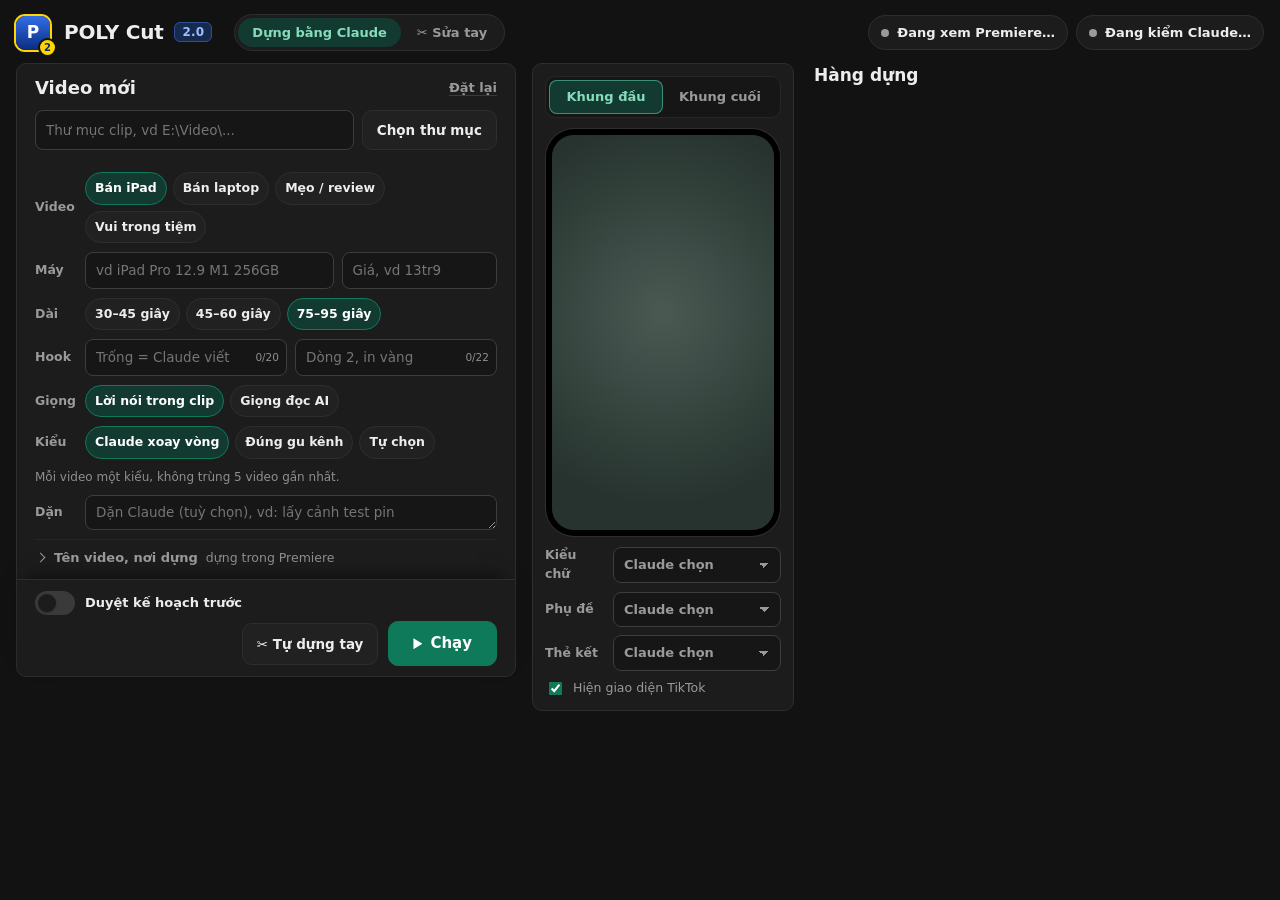
<file: poly-team/dev/_index.src.html>
<!doctype html>
<html lang="vi" translate="no">
<head>
<meta charset="utf-8">
<meta name="viewport" content="width=device-width, initial-scale=1">
<meta name="google" content="notranslate">
<title>POLY Cut</title>
<link rel="icon" href="data:image/svg+xml,%3Csvg xmlns='http://www.w3.org/2000/svg' viewBox='0 0 32 32'%3E%3Crect x='1' y='1' width='30' height='30' rx='8' fill='%231D4FC4' stroke='%23FFD600' stroke-width='2'/%3E%3Cpath d='M10 24V8h6.5a5 5 0 010 10H14v6z' fill='%23fff'/%3E%3Ccircle cx='24' cy='24' r='5' fill='%23FFD600'/%3E%3C/svg%3E">
<!-- POLY Cut (trước tên POLY Team, Poly Dựng Video 2.0): nguồn giao diện kiểu Bảng dựng video. Sửa file này rồi chạy python dev/build_ui.py (KHÔNG sửa tay ui/index.html). -->
<style>
/*FONTS*/
/* Bàn dựng: cột cài đặt | khung 9:16 xem phác | hàng dựng. Màu lấy từ bảng màu Poly (xanh lục bảo sâu + vàng). */
:root{
  /* màu theo Poly Dựng Bài (theme Polysto): xám trung tính tối + xanh lá */
  --bg:#121212; --surface:#1c1c1c; --surface-2:#161616; --ink:#ededed; --muted:#9a9a9a; --dim:#808080; --line:#2e2e2e; --line-2:#262626; --edge:#3a3a3a; --hover:#262626;
  --brand:#1f8f4e; --brand-hover:#23a159; --brand-ink:#FFFFFF; --brand-soft:#1d3f2b; --brand-text:#7bf1a8;
  --gold:#ffb900; --gold-ink:#241a00; --gold-soft:#322819; --gold-text:#ffd27a;
  --ok:#7bf1a8; --ok-soft:#1c2821; --warn:#ffd27a; --warn-soft:#322819; --err:#ffb4a8; --err-soft:#2b1714; --err-line:#4d2420;
  --focus:#23a159;
  /* màu trong khung video: cố định như video thật */
  --v-xanh:#074D3A; --v-xanh-sang:#3A7564; --v-xanh-toi:#032319; --v-vang:#FFD600; --v-trang:#FFFFFF; --v-den:#000000; --v-canh-1:#26332E; --v-canh-2:#4A5A53;
  --f-display:"Be Vietnam Pro", "Segoe UI", system-ui, sans-serif;
  --f-body:"Be Vietnam Pro", "Segoe UI", system-ui, sans-serif;
  --f-mono:"JetBrains Mono", ui-monospace, Consolas, monospace;
  --r:10px; --r-s:8px;
  --shadow:none;
  color-scheme:dark;
}
*{box-sizing:border-box}
html,body{background:var(--bg)}
body{color:var(--ink);font:15px/1.5 var(--f-body);-webkit-font-smoothing:antialiased}
button,input,select,textarea{font:inherit;color:inherit}
:focus-visible{outline:2px solid var(--focus);outline-offset:2px}
.mono{font-family:var(--f-mono);font-size:.86em}
.wrap{max-width:1500px;margin:0 auto;padding-left:max(16px,env(safe-area-inset-left,0px));padding-right:max(16px,env(safe-area-inset-right,0px));padding-block:18px 56px}

/* đầu trang */
.top{display:flex;align-items:center;justify-content:space-between;gap:12px 20px;flex-wrap:wrap;padding-bottom:18px}
.brand{display:flex;align-items:center;gap:14px;min-width:0}
.mark{width:44px;height:44px;border-radius:12px;background:linear-gradient(180deg,#2A6A57 0%,var(--v-xanh) 55%,#05331F 100%);display:grid;place-items:center;color:var(--v-trang);font:900 22px/1 var(--f-display);box-shadow:inset 0 1px 0 rgba(255,255,255,.28),0 0 0 2px var(--surface),0 0 0 3px var(--v-vang);flex:none}
.top h1{margin:0;font:800 clamp(20px,2.2vw,26px)/1.15 var(--f-display);letter-spacing:-.01em;text-wrap:balance}
.top .sub{margin:2px 0 0;color:var(--muted);font-size:13.5px}
.chip{display:inline-flex;align-items:center;gap:8px;padding:7px 12px;border-radius:999px;border:1px solid var(--line);background:var(--surface);font-size:13px;font-weight:600;white-space:nowrap}
.chip .dot{width:8px;height:8px;border-radius:50%;background:var(--muted)}
.chip.ok .dot{background:var(--ok);box-shadow:0 0 0 3px var(--ok-soft)}
.chip.warn{border-color:transparent;background:var(--warn-soft);color:var(--warn)}
.chip.warn .dot{background:var(--warn)}

/* lưới chính */
.grid{display:grid;grid-template-columns:minmax(0,1fr) 300px minmax(360px,450px);gap:20px;align-items:start}
@media (max-width:1320px){.grid{grid-template-columns:minmax(0,1fr) 280px}.queue{grid-column:1/-1}}
@media (max-width:860px){.grid{grid-template-columns:minmax(0,1fr)}.prev{position:static!important}}

.panel{background:var(--surface);border:1px solid var(--line);border-radius:var(--r);box-shadow:var(--shadow);min-width:0}
.sec{padding:18px 20px;border-top:1px solid var(--line-2);display:grid;gap:12px}
.sec:first-child{border-top:0}
.sec > h2{margin:0;font:700 12px/1.2 var(--f-body);letter-spacing:.09em;text-transform:uppercase;color:var(--muted)}
.row{display:grid;grid-template-columns:repeat(2,minmax(0,1fr));gap:12px}
@media (max-width:560px){.row{grid-template-columns:minmax(0,1fr)}}
.field{display:grid;gap:6px;min-width:0}
.field > label,.field > .lbl{font-weight:600;font-size:13.5px;display:flex;justify-content:space-between;gap:8px;align-items:baseline}
.field .hint{font-size:12.5px;color:var(--muted);font-weight:500}
.count{font:500 12px var(--f-mono);color:var(--muted)}
.count.over{color:var(--err)}
.inp{width:100%;min-width:0;padding:10px 12px;border-radius:var(--r-s);border:1px solid var(--line);background-color:var(--surface-2);transition:border-color .15s,background .15s}
.inp:hover{border-color:color-mix(in srgb,var(--line) 60%,var(--ink) 40%)}
.inp:focus{outline:none;border-color:var(--focus);background-color:var(--surface);box-shadow:0 0 0 3px color-mix(in srgb,var(--focus) 18%,transparent)}
.inp.mono{font-size:13.5px}
textarea.inp{min-height:76px;resize:vertical;line-height:1.45}
.inp.bad{border-color:var(--err);box-shadow:0 0 0 3px color-mix(in srgb,var(--err) 15%,transparent)}
.err-txt{color:var(--err);font-size:12.5px;font-weight:600}
.note{margin:0;font-size:13px;color:var(--muted)}
.note b{color:var(--ink);font-weight:600}
.path{font:500 12.5px var(--f-mono);color:var(--brand-text);word-break:break-all}

/* nút chọn dạng chip (radio) */
.seg{display:flex;flex-wrap:wrap;gap:8px}
.seg label{position:relative;cursor:pointer}
.seg input{position:absolute;opacity:0;inset:0;margin:0;cursor:pointer}
.seg span{display:inline-flex;align-items:center;gap:6px;padding:8px 13px;border-radius:999px;border:1px solid var(--line);background:var(--surface-2);font-size:13.5px;font-weight:600;transition:background .15s,border-color .15s,color .15s;user-select:none}
.seg label:hover span{border-color:color-mix(in srgb,var(--line) 50%,var(--brand-text) 50%)}
.seg input:checked + span{background:var(--brand);border-color:var(--brand);color:var(--brand-ink)}
.seg input:focus-visible + span{outline:2px solid var(--focus);outline-offset:2px}
.seg small{font-weight:500;opacity:.8}
.seg.big span{padding:10px 14px;border-radius:10px;flex-direction:column;align-items:flex-start;gap:1px;min-width:150px}
.seg.big span small{font-size:12px}

.mode-note{margin:0;font-size:13px;color:var(--muted);padding:10px 12px;border-radius:var(--r-s);background:var(--surface-2);border:1px dashed var(--line)}
.kgrid{display:grid;grid-template-columns:repeat(auto-fill,minmax(180px,1fr));gap:10px 12px}
.kgrid .field > label{font-size:12.5px;color:var(--muted);font-weight:600}
select.inp{appearance:none;background-image:linear-gradient(45deg,transparent 50%,var(--muted) 50%),linear-gradient(135deg,var(--muted) 50%,transparent 50%);background-position:calc(100% - 16px) 52%,calc(100% - 11px) 52%;background-size:5px 5px;background-repeat:no-repeat;padding-right:30px}
select.inp.pinned{border-color:var(--brand-text);color:var(--brand-text);font-weight:600}

/* công tắc */
.switch{display:flex;gap:12px;align-items:flex-start;cursor:pointer}
.switch input{position:absolute;opacity:0;width:1px;height:1px}
.switch .track{flex:none;width:40px;height:24px;border-radius:999px;background:var(--line);position:relative;transition:background .15s;margin-top:1px}
.switch .track::after{content:"";position:absolute;top:3px;left:3px;width:18px;height:18px;border-radius:50%;background:var(--surface);box-shadow:0 1px 2px rgba(0,0,0,.25);transition:transform .18s}
.switch input:checked + .track{background:var(--brand)}
.switch input:checked + .track::after{transform:translateX(16px)}
.switch input:focus-visible + .track{outline:2px solid var(--focus);outline-offset:2px}
.switch b{display:block;font-weight:600;font-size:14px}
.switch small{display:block;color:var(--muted);font-size:12.5px}

/* thanh chạy */
.runbar{position:sticky;bottom:0;z-index:2;display:flex;align-items:center;gap:14px;flex-wrap:wrap;padding:14px 20px calc(14px + env(safe-area-inset-bottom,0px));border-top:1px solid var(--line);background:color-mix(in srgb,var(--surface) 92%,transparent);backdrop-filter:blur(8px);border-radius:0 0 var(--r) var(--r)}
.runbar .consent{flex:1 1 260px;margin:0;font-size:12.5px;color:var(--muted);min-width:0}
.runbar .consent .path{font-size:12px}
.btns{display:flex;gap:8px;flex-wrap:wrap;align-items:center}
.btn{display:inline-flex;align-items:center;justify-content:center;gap:8px;border-radius:10px;border:1px solid var(--line);background:var(--surface);padding:9px 14px;font-weight:700;font-size:13.5px;cursor:pointer;transition:background .15s,border-color .15s,transform .05s;white-space:nowrap}
.btn:hover{background:var(--surface-2)}
.btn:active{transform:translateY(1px)}
.btn[disabled]{opacity:.55;cursor:not-allowed}
.btn.primary{background:var(--brand);border-color:var(--brand);color:var(--brand-ink)}
.btn.primary:hover{background:var(--brand-hover)}
.btn.run{padding:12px 26px;font-size:16px;font-weight:800;border-radius:12px;box-shadow:inset 0 1px 0 rgba(255,255,255,.18),0 0 0 0 var(--v-vang)}
.btn.run .key{display:inline-block;width:9px;height:11px;background:var(--v-vang);clip-path:polygon(0 0,100% 50%,0 100%)}
.btn.danger{color:var(--err)}
.btn.danger.armed{background:var(--err);border-color:var(--err);color:var(--surface)}
.btn.small{padding:6px 10px;font-size:12.5px;border-radius:8px}
.runmsg{flex-basis:100%;margin:0;font-size:13px;font-weight:600}
.runmsg.ok{color:var(--ok)} .runmsg.err{color:var(--err)} .runmsg.warn{color:var(--warn)}
.runmsg:empty{display:none}

/* cột xem phác 9:16 */
.prev{position:sticky;top:max(16px,env(safe-area-inset-top,0px));display:grid;gap:12px;padding:14px}
.tabs{display:grid;grid-template-columns:1fr 1fr;padding:3px;border-radius:10px;background:var(--surface-2);border:1px solid var(--line-2)}
.tabs button{border:0;background:transparent;padding:7px 8px;border-radius:8px;font-weight:700;font-size:13px;cursor:pointer;color:var(--muted)}
.tabs button[aria-selected="true"]{background:var(--surface);color:var(--ink);box-shadow:0 1px 3px rgba(0,0,0,.12)}
.phone{container-type:inline-size;position:relative;aspect-ratio:9/16;width:100%;max-width:100%;border-radius:22px;overflow:hidden;width:calc(100% - 14px)!important;background:radial-gradient(120% 70% at 50% 45%,var(--v-canh-2) 0%,var(--v-canh-1) 70%);box-shadow:0 0 0 6px #0B1310,0 0 0 7px var(--line),0 18px 40px -20px rgba(0,0,0,.6);margin:7px}
.phone .dev{position:absolute;left:20%;right:20%;top:33%;height:37%;border-radius:4.5cqw;background:linear-gradient(160deg,#2F3E39 0%,#121B18 60%);border:1.6cqw solid #090E0C;box-shadow:0 3cqw 6cqw rgba(0,0,0,.45)}
.phone .dev::after{content:"";position:absolute;inset:8%;border-radius:2cqw;background:linear-gradient(200deg,rgba(255,255,255,.10),rgba(255,255,255,0) 45%)}
.phone .scene-tag{position:absolute;left:3cqw;bottom:3cqw;font:600 3.2cqw/1 var(--f-mono);color:rgba(255,255,255,.55);letter-spacing:.02em}
.phone .rail{position:absolute;right:3cqw;top:46%;display:grid;gap:4.5cqw}
.phone .rail i{width:7.5cqw;height:7.5cqw;border-radius:50%;background:rgba(255,255,255,.22)}
.phone .safe{position:absolute;left:8.333%;right:16.667%;top:11.458%;bottom:28.125%;border:1.5px dashed rgba(255,214,0,.55);border-radius:2px;pointer-events:none}
.phone .safe span{position:absolute;top:-1px;left:-1px;transform:translateY(-100%);font:600 2.6cqw/1.4 var(--f-mono);color:rgba(255,214,0,.85);background:rgba(0,0,0,.35);padding:0 1.4cqw}
.phone .safe[hidden]{display:none}
.phone .tagc{position:absolute;top:2.6cqw;left:50%;transform:translateX(-50%);font:700 2.9cqw/1 var(--f-body);color:var(--v-den);background:var(--v-vang);padding:1.3cqw 2.4cqw;border-radius:99px;white-space:nowrap}

/* chữ hook theo kiểu */
.hook{position:absolute;left:8.333%;right:16.667%;top:15.6%;display:flex;flex-direction:column;align-items:center;gap:1.6cqw;text-align:center;font-family:var(--f-display)}
.hook .l1,.hook .l2{display:block;max-width:100%;overflow-wrap:anywhere}
.hook.ph .l1,.hook.ph .l2{opacity:.6}
.stroke{paint-order:stroke fill;-webkit-text-stroke:1.1cqw var(--v-den)}
.khoi{background:linear-gradient(180deg,var(--v-xanh-sang) 0%,var(--v-xanh) 45%,var(--v-xanh-toi) 100%);box-shadow:inset 0 .8cqw 0 rgba(255,255,255,.27)}
.k-bong_bong{background:none}
.k-bong_bong .bub{position:relative;padding:3cqw 4.5cqw 3.4cqw;border-radius:5cqw;border:.9cqw solid var(--v-trang);display:flex;flex-direction:column;gap:.8cqw;align-items:center}
.k-bong_bong .bub::after{content:"";position:absolute;left:18%;bottom:-3.6cqw;width:5cqw;height:5cqw;background:var(--v-xanh-toi);border-right:.9cqw solid var(--v-trang);border-bottom:.9cqw solid var(--v-trang);transform:skewX(-20deg) rotate(45deg)}
.k-bong_bong .l1{font:800 6.6cqw/1.12 var(--f-display);color:var(--v-trang)}
.k-bong_bong .l2{font:900 7.6cqw/1.1 var(--f-display);color:var(--v-vang)}
.k-vien_den .l1{font:900 8.4cqw/1.08 var(--f-display);color:var(--v-trang)}
.k-vien_den .l2{font:900 9cqw/1.08 var(--f-display);color:var(--v-vang)}
.k-dai_trang .l1{font:800 6.8cqw/1.1 var(--f-display);color:var(--v-xanh);background:var(--v-trang);padding:1.2cqw 3cqw;border-radius:2.4cqw}
.k-dai_trang .l2{font:900 7.4cqw/1.1 var(--f-display);color:var(--v-den);background:var(--v-vang);padding:1.2cqw 3cqw;border-radius:2.4cqw}
.k-nen_xanh .box{padding:3cqw 4cqw;border-radius:3.4cqw;display:flex;flex-direction:column;gap:.6cqw}
.k-nen_xanh .l1{font:800 6.8cqw/1.1 var(--f-display);color:var(--v-trang)}
.k-nen_xanh .l2{font:900 7.4cqw/1.1 var(--f-display);color:var(--v-vang)}
.k-vang_tieu_de .l1{font:900 10cqw/1.02 var(--f-display);color:var(--v-vang);text-shadow:0 .9cqw 0 rgba(0,0,0,.55),0 0 3cqw rgba(0,0,0,.4)}
.k-vang_tieu_de .l2{font:700 5.4cqw/1.2 var(--f-display);color:var(--v-trang);text-shadow:0 .6cqw 1.6cqw rgba(0,0,0,.6)}
.k-toi_gian .l1{font:700 7cqw/1.15 var(--f-display);color:var(--v-trang);text-shadow:0 .5cqw 2.2cqw rgba(0,0,0,.65)}
.k-toi_gian .l2{font:800 7.4cqw/1.15 var(--f-display);color:var(--v-vang);text-shadow:0 .5cqw 2.2cqw rgba(0,0,0,.65)}
.k-nhan_lon .l1{font:700 4.6cqw/1.1 var(--f-display);color:var(--v-xanh);background:var(--v-trang);padding:1.2cqw 3.2cqw;border-radius:99px}
.k-nhan_lon .l2{font:900 10.4cqw/1.02 var(--f-display);color:var(--v-vang);text-transform:uppercase;paint-order:stroke fill;-webkit-text-stroke:1.4cqw var(--v-xanh-toi)}
.k-nhan_lon .spark{position:absolute;color:var(--v-vang);font-size:5cqw;line-height:1}
.k-hop_doi{gap:0}
.k-hop_doi .l1{font:800 6.2cqw/1.1 var(--f-display);color:var(--v-xanh);background:var(--v-vang);padding:1.4cqw 3.4cqw;border-radius:1.6cqw;position:relative;z-index:1;transform:translateY(1cqw) rotate(-2deg)}
.k-hop_doi .l2{font:900 7.6cqw/1.1 var(--f-display);color:var(--v-trang);padding:2cqw 4cqw;border-radius:2cqw;border:.8cqw solid var(--v-trang)}
.k-vang_pill .l1{font:900 10cqw/1.02 var(--f-display);color:var(--v-vang);text-transform:uppercase;paint-order:stroke fill;-webkit-text-stroke:1.5cqw var(--v-den)}
.k-vang_pill .l2{font:800 5.6cqw/1.1 var(--f-display);color:var(--v-xanh);background:var(--v-vang);padding:1.4cqw 4cqw;border-radius:99px}
.k-the_bia{gap:1cqw}
.k-the_bia .tag{font:800 4.4cqw/1 var(--f-display);color:var(--v-xanh);background:var(--v-vang);padding:1.5cqw 3cqw;transform:skewX(-12deg) rotate(-3deg);align-self:flex-start;margin-left:6%}
.k-the_bia .l1{font:900 9.6cqw/1.02 var(--f-display);color:var(--v-trang);text-transform:uppercase;padding:2.6cqw 4cqw;border-radius:2cqw;border:.9cqw solid var(--v-trang)}
.k-the_bia .bar{font:800 3.8cqw/1 var(--f-display);color:var(--v-xanh);background:var(--v-trang);padding:1.6cqw 3cqw;border-radius:1.2cqw;letter-spacing:.02em}
.choose-tag{position:absolute;left:50%;top:4.5%;transform:translateX(-50%);font:600 2.8cqw/1 var(--f-mono);color:rgba(255,255,255,.8);background:rgba(0,0,0,.45);padding:1cqw 2cqw;border-radius:99px;white-space:nowrap}

/* phụ đề mẫu */
.sub-mau{position:absolute;left:8.333%;right:16.667%;top:62%;text-align:center;font-family:var(--f-display);text-transform:uppercase}
.sub-mau.cum span{font:900 9.4cqw/1 var(--f-display);color:var(--v-trang);paint-order:stroke fill;-webkit-text-stroke:1.3cqw var(--v-den)}
.sub-mau.cum span.y{color:var(--v-vang)}
.sub-mau.cau{font:800 5.6cqw/1.25 var(--f-display);color:var(--v-trang);paint-order:stroke fill;-webkit-text-stroke:1cqw var(--v-den)}
.sub-mau.cau .y{color:var(--v-vang)}

/* thẻ kết */
.ket{position:absolute;left:8.333%;right:16.667%;top:56%;display:flex;flex-direction:column;align-items:center;gap:2cqw;text-align:center;padding:4cqw 4cqw 4.4cqw;border-radius:4cqw}
.ket.k-the_comment,.ket.k-the_xanh{border:.9cqw solid var(--v-trang)}
.ket.k-the_den,.ket.k-vong_lap{background:color-mix(in srgb,var(--v-xanh-toi) 82%,transparent);border:.7cqw solid var(--v-xanh-sang);box-shadow:none}
.ket .t1{font:800 5.4cqw/1.2 var(--f-display);color:var(--v-trang)}
.ket .t2{font:600 4cqw/1.3 var(--f-display);color:var(--v-trang);opacity:.92}
.ket .nut{font:800 4.6cqw/1 var(--f-display);color:var(--v-xanh);background:var(--v-trang);padding:2cqw 4.4cqw;border-radius:99px}
.ket-none{position:absolute;left:10%;right:18%;top:60%;text-align:center;font:600 3.6cqw/1.4 var(--f-mono);color:rgba(255,255,255,.7)}
.loop{position:absolute;left:50%;top:38%;transform:translate(-50%,-50%);width:58%;aspect-ratio:1;border-radius:50%;border:.8cqw dashed rgba(255,255,255,.5)}
.dim .dev{transform:scale(.86);transition:transform .3s}

.prev-ctl{display:grid;gap:10px}
.prev-ctl .field > label{font-size:12.5px;color:var(--muted)}
.mini-toggle{display:flex;align-items:center;gap:8px;font-size:12.5px;color:var(--muted);cursor:pointer;user-select:none}
.mini-toggle input{accent-color:var(--brand)}
.prev .cap{margin:0;font-size:12px;color:var(--muted)}

/* hàng dựng */
.queue{display:grid;gap:12px;min-width:0}
.qhead{display:flex;align-items:baseline;justify-content:space-between;gap:12px;padding:2px 4px}
.qhead h2{margin:0;font:800 18px/1.2 var(--f-display)}
.qhead .count{font-size:12.5px}
.empty{padding:28px 22px;text-align:left;display:grid;gap:10px}
.empty h3{margin:0;font:700 16px/1.3 var(--f-display)}
.empty p{margin:0;color:var(--muted);font-size:14px}
.empty ol{margin:4px 0 0;padding-left:20px;color:var(--muted);font-size:13.5px;display:grid;gap:4px}

.don{padding:16px 18px;display:grid;gap:12px}
.don-top{display:flex;gap:12px;align-items:flex-start;justify-content:space-between}
.don-top > div{min-width:0}
.don h3{margin:0;font:800 15.5px/1.3 var(--f-display);overflow-wrap:anywhere}
.don .meta{font-size:12.5px;color:var(--muted);margin-top:2px}
.pill{display:inline-flex;align-items:center;gap:6px;padding:4px 10px;border-radius:999px;font-size:12px;font-weight:700;white-space:nowrap;flex:none;background:var(--surface-2);color:var(--muted);border:1px solid var(--line)}
.pill .dot{width:7px;height:7px;border-radius:50%;background:currentColor}
.pill.run{background:var(--brand-soft);color:var(--brand-text);border-color:transparent}
.pill.run .dot{animation:nhap 1.4s ease-in-out infinite}
.pill.gold{background:var(--gold-soft);color:var(--gold-text);border-color:transparent}
.pill.ok{background:var(--ok-soft);color:var(--ok);border-color:transparent}
.pill.err{background:var(--err-soft);color:var(--err);border-color:transparent}
@keyframes nhap{0%,100%{opacity:1}50%{opacity:.25}}
@media (prefers-reduced-motion:reduce){.pill.run .dot{animation:none}}
.steps{display:grid;grid-template-columns:repeat(6,1fr);gap:4px}
.steps i{height:5px;border-radius:3px;background:var(--line-2)}
.steps i.on{background:var(--brand-text)}
.steps i.cur{background:linear-gradient(90deg,var(--brand-text) 0 50%,var(--line-2) 50%)}
.steps.err i.on{background:var(--err)}
.steps-lbl{display:flex;justify-content:space-between;gap:8px;font-size:12.5px;color:var(--muted);margin-top:-4px}
.steps-lbl b{color:var(--ink);font-weight:600}
.callout{padding:10px 12px;border-radius:var(--r-s);font-size:13px;display:grid;gap:8px}
.callout.warn{background:var(--warn-soft);color:var(--warn)}
.callout.err{background:var(--err-soft);color:var(--err)}
.callout.info{background:var(--surface-2);color:var(--muted);border:1px solid var(--line-2)}
.callout p{margin:0}
.plan{display:grid;gap:10px;padding:12px;border-radius:var(--r-s);border:1px solid var(--line);background:var(--surface-2)}
.plan h4{margin:0;font:700 12px/1.2 var(--f-body);letter-spacing:.08em;text-transform:uppercase;color:var(--muted)}
.scenes{margin:0;padding:0;list-style:none;display:grid;gap:4px;font-size:13px;counter-reset:c}
.scenes li{display:grid;grid-template-columns:22px minmax(0,auto) 1fr;gap:8px;align-items:baseline;counter-increment:c}
.scenes li::before{content:counter(c);font:600 11px/1 var(--f-mono);color:var(--muted);text-align:right}
.scenes .t{font:500 12px var(--f-mono);color:var(--brand-text);white-space:nowrap}
.scenes .d{min-width:0;overflow-wrap:anywhere}
.kv{display:grid;grid-template-columns:auto minmax(0,1fr);gap:4px 12px;font-size:13px;margin:0}
.kv dt{color:var(--muted)}
.kv dd{margin:0;min-width:0;overflow-wrap:anywhere}
.res{display:grid;gap:8px;padding:12px;border-radius:var(--r-s);background:var(--ok-soft)}
.res .path{color:var(--ink)}
.copyrow{display:flex;gap:8px;align-items:flex-start;justify-content:space-between}
.copyrow > *:first-child{min-width:0}
.acts{display:flex;gap:8px;flex-wrap:wrap}
details.cai-dat summary{cursor:pointer;font-size:12.5px;color:var(--muted);font-weight:600;list-style:none;display:inline-flex;align-items:center;gap:6px}
details.cai-dat summary::-webkit-details-marker{display:none}
details.cai-dat summary::before{content:"";width:6px;height:6px;border-right:1.5px solid currentColor;border-bottom:1.5px solid currentColor;transform:rotate(-45deg);transition:transform .15s}
details.cai-dat[open] summary::before{transform:rotate(45deg)}
details.cai-dat .kv{margin-top:8px}
.ro-banner{margin:0 0 14px;padding:10px 14px;border-radius:var(--r-s);background:var(--warn-soft);color:var(--warn);font-size:13.5px;font-weight:600}
.ro-banner:empty{display:none}
fieldset{border:0;margin:0;padding:0;min-width:0}
.field > label.sr{position:absolute;width:1px;height:1px;overflow:hidden;clip:rect(0 0 0 0);white-space:nowrap}
fieldset[disabled] .seg span,fieldset[disabled] .inp{opacity:.6}

/* ================= Poly Dựng Video (app trên máy) — thêm vào kiểu Bảng dựng video ================= */
[hidden]{display:none!important}
html,body{margin:0}
body{min-height:100vh}
a{color:var(--brand-text)}
::-webkit-scrollbar{width:10px;height:10px}::-webkit-scrollbar-thumb{background:color-mix(in srgb,var(--line) 80%,var(--muted) 20%);border-radius:10px;border:2px solid var(--bg)}
.top .right{display:flex;gap:8px;align-items:center;flex-wrap:wrap}
button.chip{cursor:pointer}
button.chip:hover{border-color:var(--brand-text)}
.chip .tk{color:var(--muted);font-weight:500;max-width:200px;overflow:hidden;text-overflow:ellipsis}
.chip.err{border-color:transparent;background:var(--err-soft);color:var(--err)}
.chip.err .dot{background:var(--err)}
.chip.run .dot{background:var(--brand-text);animation:nhap 1.4s ease-in-out infinite}
.chip .btn.small{margin:-4px -6px -4px 2px;padding:3px 10px}
.banner{margin:0 0 14px;padding:12px 14px;border-radius:var(--r-s);display:flex;gap:12px;align-items:center;flex-wrap:wrap;font-size:13.5px}
.banner p{margin:0;flex:1 1 360px}
.banner.warn{background:var(--warn-soft);color:var(--warn)}
.banner.err{background:var(--err-soft);color:var(--err)}
.banner b{font-weight:700}
.btn.ghost{background:transparent;border-color:transparent}
.btn.ghost:hover{background:var(--surface-2)}
.grid{grid-template-columns:minmax(380px,500px) 272px minmax(380px,1fr)}
.grid > .prev{position:sticky;top:12px}
.queue{grid-column:auto;position:sticky;top:12px;max-height:calc(100vh - 24px);overflow:auto;overscroll-behavior:contain;padding:0 4px 12px 2px;scrollbar-width:thin}
@media (max-width:1180px){.grid{grid-template-columns:minmax(0,1fr) 262px}.queue{grid-column:1/-1;position:static;max-height:none;overflow:visible}}
@media (max-width:860px){.grid{grid-template-columns:minmax(0,1fr)}.grid > .prev{position:static}}

/* thư mục + lưới clip */
.pathrow{display:flex;gap:8px}
.pathrow .inp{flex:1}
.crumbs{display:flex;flex-wrap:wrap;gap:6px;align-items:center}
.crumbs:empty{display:none}
.crumbs .lab{color:var(--muted);font-size:12.5px;margin-right:2px}
.crumbs button{border:1px solid var(--line);background:var(--surface-2);border-radius:999px;padding:4px 11px;font-size:12.5px;font-weight:600;cursor:pointer}
.crumbs button:hover{border-color:var(--brand-text);color:var(--brand-text)}
.crumbs button.up{color:var(--muted)}
.cgrid{display:grid;grid-template-columns:repeat(auto-fill,minmax(92px,1fr));gap:8px;max-height:430px;overflow:auto;padding:2px;scrollbar-width:thin}
.ct{position:relative;border:1.5px solid var(--line);border-radius:10px;overflow:hidden;background:#0d1512;aspect-ratio:3/4;padding:0;text-align:left;color:#fff;cursor:pointer;transition:border-color .15s,box-shadow .15s}
.ct:hover{border-color:var(--brand-text)}
.ct img{position:absolute;inset:0;width:100%;height:100%;object-fit:cover;display:block}
.ct .ph0{position:absolute;inset:0;display:grid;place-items:center;color:rgba(255,255,255,.45);font:600 11px var(--f-mono)}
.ct .nm{position:absolute;left:0;right:0;bottom:0;padding:18px 6px 5px;background:linear-gradient(rgba(0,0,0,0),rgba(0,0,0,.85));font-size:11px;line-height:1.3}
.ct .nm b{display:block;font-weight:600;white-space:nowrap;overflow:hidden;text-overflow:ellipsis}
.ct .nm span{color:#d6dfda;font-variant-numeric:tabular-nums}
.ct .ck2{position:absolute;top:5px;left:5px;width:21px;height:21px;border-radius:50%;border:2px solid rgba(255,255,255,.9);background:rgba(0,0,0,.3);display:grid;place-items:center;font:800 11px/1 var(--f-body);color:#fff}
.ct.on{border-color:var(--v-vang);box-shadow:0 0 0 2px var(--v-vang)}
.ct.on .ck2{background:var(--v-vang);border-color:var(--v-vang);color:var(--v-xanh-toi)}
.ct .pl{position:absolute;top:5px;right:5px;width:24px;height:24px;border-radius:50%;border:0;background:rgba(0,0,0,.6);color:#fff;font-size:9px;opacity:0;transition:opacity .15s;display:grid;place-items:center;padding:0;cursor:pointer}
.ct:hover .pl,.ct .pl:focus-visible{opacity:1}
.ct .pl:hover{background:var(--v-xanh)}
.cbar{display:flex;align-items:center;gap:8px 10px;color:var(--muted);font-size:13px;flex-wrap:wrap}
.cbar:empty{display:none}
.cbar b{color:var(--ink);font-weight:600}
.cbar .sp{flex:1}
.cbar .warnt{color:var(--warn)}
.cempty{color:var(--muted);font-size:13px;padding:18px;border:1px dashed var(--line);border-radius:var(--r-s);background:var(--surface-2)}
.cempty b{color:var(--err)}
.phone .bgi{position:absolute;inset:0;width:100%;height:100%;object-fit:cover}
.phone .brandc{position:absolute;top:3.4cqw;left:4cqw;font:800 3cqw/1 var(--f-display);color:#fff;letter-spacing:.06em;text-shadow:0 .3cqw 1cqw rgba(0,0,0,.6)}
.phone .pbar0{position:absolute;top:0;left:0;height:1.1cqw;width:38%;background:var(--v-vang)}
.runbar .consent code{font:500 12px var(--f-mono);color:var(--brand-text);word-break:break-all}
.runbar .why{flex-basis:100%;margin:0;font-size:12.5px;color:var(--warn)}
.runbar .why:empty{display:none}

/* thẻ video trong hàng dựng */
.don{position:relative}
.don .moi{font:800 10px/1 var(--f-body);color:var(--gold-ink);background:var(--gold);border-radius:6px;padding:3px 6px;margin-left:6px;vertical-align:2px}
.steps{display:flex;gap:4px}
.steps i{flex:1}
.steps i.cur{background:var(--brand-text);animation:nhap 1.4s ease-in-out infinite}
.steps i.stop{background:var(--warn)}
.steps-lbl .tm{font-variant-numeric:tabular-nums}
.callout.gold{background:var(--gold-soft);color:var(--gold-text)}
.callout .lastx{color:var(--ink);font-size:13px;display:-webkit-box;-webkit-line-clamp:3;-webkit-box-orient:vertical;overflow:hidden}
.callout .acts{margin-top:2px}
.hq{display:grid;gap:6px}
.hq p{margin:0;font-weight:600;color:var(--ink)}
.ho{display:flex;flex-wrap:wrap;gap:6px}
.ho button{border:1px solid var(--line);background:var(--surface);border-radius:999px;padding:5px 12px;font-size:12.5px;font-weight:600;cursor:pointer;color:var(--ink)}
.ho button i{font-style:normal;color:var(--muted);font-weight:500;font-size:11.5px}
.ho button.on{background:var(--brand);border-color:var(--brand);color:var(--brand-ink)}
.ho button.on i{color:inherit;opacity:.8}
.scenes.th li{grid-template-columns:22px 30px minmax(0,auto) 1fr;align-items:center}
.scenes.th img,.scenes.th .noi{width:30px;height:40px;border-radius:4px;object-fit:cover;background:#0d1512;display:block}
.kchip{display:flex;flex-wrap:wrap;gap:5px}
.kchip span{background:var(--surface);border:1px solid var(--line);border-radius:999px;padding:2px 9px;font-size:12px;color:var(--muted)}
.kchip span b{color:var(--ink);font-weight:600}
.res .vrow{display:grid;grid-template-columns:86px minmax(0,1fr);gap:12px;align-items:start}
.vthumb{position:relative;width:86px;aspect-ratio:9/16;border-radius:8px;overflow:hidden;background:#0d1512 center/cover no-repeat;border:1px solid var(--line);padding:0;cursor:pointer}
.vthumb::after{content:"";position:absolute;left:50%;top:50%;width:30px;height:30px;margin:-15px 0 0 -15px;border-radius:50%;background:rgba(0,0,0,.55) url("data:image/svg+xml,%3Csvg xmlns='http://www.w3.org/2000/svg' viewBox='0 0 12 12'%3E%3Cpath d='M4 2.5l5.5 3.5L4 9.5z' fill='%23fff'/%3E%3C/svg%3E") center/14px no-repeat}
.vthumb:hover{border-color:var(--brand-text)}
.res .vinfo{display:grid;gap:8px;min-width:0}
.res .duyet-ok{color:var(--ok);font-weight:700}
.res .duyet-ns{color:var(--warn);font-weight:600}
.capbox{white-space:pre-wrap;font-size:13px;overflow-wrap:anywhere}
.capbox .ht{color:var(--brand-text)}
.fix{display:grid;gap:8px;padding:12px;border-radius:var(--r-s);border:1px solid var(--line);background:var(--surface-2)}
.quick{display:flex;flex-wrap:wrap;gap:5px}
.quick button{border:1px solid var(--line);background:var(--surface);border-radius:999px;padding:3px 10px;font-size:12px;font-weight:600;cursor:pointer;color:var(--ink)}
.quick button:hover{border-color:var(--brand-text);color:var(--brand-text)}
.nk{margin-top:8px;display:grid;gap:4px;font-size:12.5px;max-height:300px;overflow:auto;scrollbar-width:thin}
.nk .ev{display:flex;gap:7px;color:var(--muted)}
.nk .ev .ic2{flex:0 0 14px;text-align:center}
.nk .ev.text{color:var(--ink)}
.nk .ev.error{color:var(--err)} .nk .ev.warn{color:var(--warn)} .nk .ev.done,.nk .ev.agentdone{color:var(--ok)}
.nk .ev.sub{padding-left:16px;font-size:12px}
.nk .runsep{font:600 11px var(--f-mono);color:var(--muted);border-top:1px dashed var(--line);padding-top:6px;margin-top:4px}
.nk .tasks{list-style:none;margin:0 0 6px;padding:0;display:grid;gap:3px}
.nk .tasks li{display:flex;gap:7px;align-items:center;color:var(--muted)}
.nk .tasks li.completed{color:var(--ink)}
.nk .tasks li.in_progress{color:var(--brand-text);font-weight:600}
.nk .tasks .ck{width:12px;height:12px;border-radius:50%;border:1.5px solid var(--line);flex:none}
.nk .tasks li.completed .ck{background:var(--ok);border-color:var(--ok)}
.nk .tasks li.in_progress .ck{border-color:var(--brand-text);border-top-color:transparent;animation:spin .9s linear infinite}
@keyframes spin{to{transform:rotate(360deg)}}
.don .more{display:flex;gap:16px;flex-wrap:wrap;align-items:center}
.qhead .count{font:500 12.5px var(--f-mono)}
.qmore{justify-self:center}

/* hộp thoại, xem video, thông báo */
.modal{position:fixed;inset:0;background:rgba(5,12,9,.55);display:flex;align-items:center;justify-content:center;z-index:80;padding:16px}
.mbox{background:var(--surface);border:1px solid var(--line);border-radius:14px;padding:20px 22px;width:min(560px,100%);box-shadow:0 24px 60px -20px rgba(0,0,0,.5);max-height:calc(100vh - 32px);overflow:auto}
.mbox.wide{width:min(780px,100%)}
.mbox.vid{width:fit-content;min-width:min(440px,100%);max-width:min(780px,100%)}
.mbox.vid .vtall{background:transparent}
.mbox.vid .vtall video{border-radius:10px;background:#000}
.mbox h3{margin:0 0 10px;font:800 17px/1.3 var(--f-display)}
.mbox .pnote{margin:0 0 10px;color:var(--muted);font-size:13px;line-height:1.5}
.mbox ol{padding-left:20px;margin:0;display:grid;gap:6px;font-size:13.5px}
.mbox code{font:500 12px var(--f-mono);background:var(--surface-2);border:1px solid var(--line);border-radius:5px;padding:0 5px}
.mbox .acts{justify-content:flex-end;margin-top:14px}
.mbox video{width:100%;max-height:72vh;background:#000;border-radius:10px;display:block}
.mbox .vtall{display:grid;place-items:center;background:#000;border-radius:10px}
.mbox .vtall video{width:auto;max-width:100%;height:72vh}
.mbox img.big{width:100%;border-radius:8px;display:block}
.mbox .th4{display:grid;grid-template-columns:repeat(4,1fr);gap:8px;margin-top:10px}
.mbox .th4 div{position:relative;border-radius:8px;overflow:hidden;background:#000;aspect-ratio:3/4}
.mbox .th4 img{width:100%;height:100%;object-fit:cover}
.mbox .th4 b{position:absolute;left:5px;bottom:5px;background:rgba(0,0,0,.7);color:#fff;border-radius:5px;padding:0 6px;font:600 11px var(--f-mono)}
.kmrow{display:flex;gap:10px;align-items:flex-start;padding:8px 0;border-top:1px solid var(--line-2)}
.kmrow:first-of-type{border-top:0}
.kmrow .dot{width:9px;height:9px;border-radius:50%;margin-top:6px;flex:none;background:var(--muted)}
.kmrow .dot.ok{background:var(--ok)} .kmrow .dot.warn{background:var(--warn)} .kmrow .dot.err{background:var(--err)}
.kmrow b{font-weight:600;font-size:13.5px}
.kmrow small{display:block;color:var(--muted);font-size:12.5px;margin-top:1px}
.okc{color:var(--ok);font-size:13px;margin:6px 0 0}
.okc:empty{display:none}
.toast{position:fixed;bottom:20px;left:50%;transform:translateX(-50%);background:var(--ink);color:var(--surface);padding:10px 18px;border-radius:12px;z-index:90;display:none;max-width:min(560px,92vw);font-size:13.5px;font-weight:600;box-shadow:0 12px 32px -12px rgba(0,0,0,.5)}
.toast.on{display:block}
.toast.bad{background:var(--err);color:#fff}


/* ================= Gọn lại 29/10 tối: màu Dựng Bài, 1 quyết định 1 dòng, thẻ video thu gọn, khung TikTok chuẩn ================= */
.wrap{max-width:1600px;padding-block:14px 40px}
.top{padding-bottom:12px}
.top h1{font-size:20px;margin:0}
.mark{width:34px;height:34px;border-radius:9px;font-size:17px;background:var(--brand);box-shadow:none}
.chip{background:var(--surface);border-color:var(--line)}
.panel{background:var(--surface);border-color:var(--line);box-shadow:none}
.grid{gap:16px}
.inp{background-color:var(--surface-2);border-color:var(--line)}
.inp:hover{border-color:var(--edge)}
.inp:focus{background-color:var(--surface-2)}
.btn{background:#212121;border-color:var(--line)}
.btn:hover{background:var(--hover);border-color:var(--edge)}
.btn.primary{background:var(--brand);border-color:var(--brand);color:#fff}
.btn.primary:hover{background:var(--brand-hover);border-color:var(--brand-hover)}
.btn.run{padding:11px 30px;font-size:15px;border-radius:10px;box-shadow:none}
.btn.run .key{background:#fff}
.btn[disabled].primary{background:#212121;border-color:var(--line);color:var(--dim);opacity:1}
.lnk{border:0;background:none;padding:2px 0;color:var(--muted);font-size:13px;font-weight:600;cursor:pointer;text-decoration:underline;text-underline-offset:3px;text-decoration-color:var(--edge)}
.lnk:hover{color:var(--ink)}
.hint{font:500 12.5px/1.3 var(--f-body);color:var(--dim);letter-spacing:0;text-transform:none}

/* đơn dựng */
.fhead{display:flex;align-items:center;justify-content:space-between;padding:16px 20px 2px}
.fhead h2{margin:0;font:800 20px/1.2 var(--f-display)}
.sec{padding:12px 20px;gap:9px;border-top:0}
.sec > h3{margin:0;font:700 12px/1.3 var(--f-body);letter-spacing:.06em;text-transform:uppercase;color:var(--muted);display:flex;gap:8px;align-items:baseline;flex-wrap:wrap}
.sec > h3 label{cursor:pointer}
.seg{gap:6px}
.seg span{padding:7px 12px;font-size:13px;background:#212121;border-color:var(--line)}
.seg label:hover span{border-color:var(--edge)}
.seg input:checked + span{background:var(--brand-soft);border-color:var(--brand);color:#fff}
.row.r21{grid-template-columns:minmax(0,1.6fr) minmax(0,1fr)}
.inl{display:flex;align-items:center;gap:10px;min-width:0}
.inl > .lbl{flex:0 0 52px;white-space:nowrap;font-size:12.5px;font-weight:600;color:var(--muted)}
.inl > .inp{flex:1;min-width:0}
.cnt{position:relative;min-width:0}
.cnt .inp{padding-right:52px}
.cnt .count{position:absolute;right:10px;top:50%;transform:translateY(-50%);pointer-events:none}
.count{font:500 12px var(--f-body);font-variant-numeric:tabular-nums;color:var(--dim)}
#mode_note{margin:0;font-size:12.5px;color:var(--dim)}
.kgrid{margin-top:2px}
.pathrow .inp{font-size:13.5px}
.crumbs button{padding:3px 10px;font-size:12px;background:#212121;border-color:var(--line)}
.crumbs .lab{font-size:12px;color:var(--dim)}
.cgrid{grid-template-columns:repeat(auto-fill,minmax(84px,1fr));max-height:380px}
.cbar{font-size:12.5px;gap:6px 10px}
.cbar .warnt{color:var(--warn)}
.cbar .dimt{color:var(--dim)}
.cempty{background:var(--surface-2);border-color:var(--line)}
details.them{border-top:1px solid var(--line-2);padding-top:10px;margin-top:2px}
details.them summary{cursor:pointer;list-style:none;font-size:13px;font-weight:600;color:var(--muted);display:flex;gap:8px;align-items:center;flex-wrap:wrap}
details.them summary::-webkit-details-marker{display:none}
details.them summary::before{content:"";width:6px;height:6px;border-right:1.5px solid currentColor;border-bottom:1.5px solid currentColor;transform:rotate(-45deg);transition:transform .15s;margin:0 2px}
details.them[open] summary::before{transform:rotate(45deg)}
details.them summary:hover{color:var(--ink)}
.them-in{display:grid;gap:10px;margin-top:10px}
.runbar{gap:8px 16px;padding:12px 20px;justify-content:space-between;background:color-mix(in srgb,var(--surface) 94%,transparent);border-top-color:var(--line)}
.runbar .switch{align-items:center;gap:10px;font-size:13.5px;font-weight:600}
.runbar .switch .track{background:var(--edge)}
.runbar .why,.runbar .runmsg{flex-basis:100%;margin:0;font-size:12.5px}
.runbar .why{color:var(--dim)}
.runbar .why:empty,.runbar .runmsg:empty{display:none}
.runmsg.ok{color:var(--ok)} .runmsg.err{color:var(--err)} .runmsg.warn{color:var(--warn)}

/* khung TikTok */
.prev{gap:10px;padding:12px}
.tabs{background:var(--surface-2);border-color:var(--line-2)}
.tabs button[aria-selected="true"]{background:#262626;color:var(--ink);box-shadow:none}
.phone{box-shadow:0 0 0 6px #000,0 0 0 7px var(--line)}
.phone .tt{position:absolute;inset:0;width:100%;height:100%;pointer-events:none}
.prev-ctl{gap:8px}
.prev-ctl .pc{display:grid;grid-template-columns:60px minmax(0,1fr);align-items:center;gap:8px;font-size:12.5px;font-weight:600;color:var(--muted)}
.prev-ctl .inp{padding:7px 10px;font-size:13px}
.hook{left:11.11%;right:11.11%;top:15.6%}
.sub-mau{left:11.11%;right:16.67%;top:52%}
.ket{left:11.11%;right:16.67%;top:36%}
.ket-none{left:11.11%;right:16.67%;top:40%}
.loop{top:30%}

/* hàng dựng */
.queue{gap:10px}
.qhead{padding:2px 2px 0}
.qhead h2{font-size:17px}
.qcount{font-size:12.5px;color:var(--dim)}
.ds{display:grid;gap:8px}
.empty{padding:22px 20px}
.empty h3{font-size:15px}
.empty p{font-size:13.5px}
.don{padding:0;gap:0;display:block}
.don .dh{display:grid;grid-template-columns:auto minmax(0,1fr) auto;gap:12px;align-items:center;padding:10px 14px;cursor:pointer;border-radius:var(--r);outline-offset:-2px}
.don .dh:hover{background:#202020}
.don.mo .dh{border-radius:var(--r) var(--r) 0 0}
.don .mini{width:30px;height:53px;border-radius:5px;background:#0d0d0d center/cover no-repeat;border:1px solid var(--line-2)}
.don .mini.trong{background:var(--surface-2);border-style:dashed}
.don .dt{min-width:0}
.don h3{font-size:14.5px;white-space:nowrap;overflow:hidden;text-overflow:ellipsis}
.don .meta{font-size:12.5px;color:var(--dim);white-space:nowrap;overflow:hidden;text-overflow:ellipsis}
.don .moi{background:var(--gold);color:var(--gold-ink)}
.dh-r{display:flex;align-items:center;gap:8px}
.chev{display:inline-block;width:7px;height:7px;border-right:1.5px solid var(--dim);border-bottom:1.5px solid var(--dim);transform:rotate(45deg);margin:0 3px 3px;transition:transform .15s;flex:none}
.don[data-mo="1"] .dh .chev{transform:rotate(-135deg);margin:3px 3px 0}
.don .db{display:grid;gap:10px;padding:2px 14px 14px}
.steps{display:flex}
.steps i{height:4px}
.callout{font-size:13px}
.callout.info{background:var(--surface-2);border-color:var(--line-2);color:var(--muted)}
.callout.gold .hint{color:var(--gold-text);opacity:.8}
.plan{background:var(--surface-2);border-color:var(--line-2)}
.plan h4{font:700 12px/1.2 var(--f-body);letter-spacing:.06em;text-transform:uppercase;color:var(--muted)}
.scenes.th li{grid-template-columns:22px 30px minmax(0,1fr)}
.scenes .d small{display:block;color:var(--dim);font-size:11.5px}
.kq{display:grid;grid-template-columns:84px minmax(0,1fr);gap:14px;align-items:start}
.kq .vthumb{width:84px}
.kq .vthumb.trong{display:block;aspect-ratio:9/16;border-radius:8px;border:1px dashed var(--line)}
.kq .info{display:grid;gap:8px;min-width:0}
.facts{display:flex;flex-wrap:wrap;gap:6px 10px;align-items:center;font-size:12.5px;color:var(--muted)}
.badge{display:inline-flex;align-items:center;padding:2px 9px;border-radius:999px;font-size:12px;font-weight:700}
.badge.ok{background:var(--ok-soft);color:var(--ok)}
.badge.warn{background:var(--warn-soft);color:var(--warn)}
.capbox{margin:0;padding:9px 11px;border-radius:var(--r-s);background:var(--surface-2);border:1px solid var(--line-2);font-size:13px;line-height:1.5;white-space:normal}
.capbox .ht{color:var(--brand-text)}
.don .note{font-size:12.5px;color:var(--muted)}
.note.warnt{color:var(--warn)}
.acts{align-items:center;gap:6px}
.acts .sp{flex:1}
details.menu{position:relative}
details.menu > summary{list-style:none;cursor:pointer;gap:6px}
details.menu > summary::-webkit-details-marker{display:none}
details.menu > summary .chev{margin:0 0 3px 2px}
details.menu[open] > summary .chev{transform:rotate(-135deg);margin:3px 0 0 2px}
.mlist{position:absolute;right:0;bottom:calc(100% + 6px);z-index:30;min-width:220px;display:grid;padding:5px;background:#202020;border:1px solid var(--edge);border-radius:10px;box-shadow:0 18px 40px -14px rgba(0,0,0,.8)}
.mlist button{border:0;background:none;text-align:left;padding:8px 10px;border-radius:7px;font-size:13px;font-weight:600;cursor:pointer;color:var(--ink)}
.mlist button:hover{background:var(--hover)}
.mlist button.danger{color:var(--err)}
.mlist hr{border:0;border-top:1px solid var(--line);margin:4px 2px}
.fix{background:var(--surface-2);border-color:var(--line-2)}
.quick button{background:#212121;border-color:var(--line)}
.panel2{border-top:1px solid var(--line-2);padding-top:10px;display:grid;gap:8px}
.panel2 h4{margin:0;font:700 12px/1.2 var(--f-body);letter-spacing:.06em;text-transform:uppercase;color:var(--muted);display:flex;justify-content:space-between;align-items:center;gap:10px}
.panel2 h4 span{display:flex;gap:12px;align-items:center;text-transform:none;letter-spacing:0;font-weight:600}
.panel2 h4 a{font-size:12.5px}
.mbox{background:#1c1c1c;border-color:var(--edge)}
.toast{background:#262626;color:var(--ink);border:1px solid var(--edge)}

/* ================= Bản 2.0 (30/10): logo xanh dương, thẻ "Video sắp dựng" khi hàng còn trống ================= */
.mark{position:relative;background:linear-gradient(180deg,#346EE8 0%,#0A2C80 100%);box-shadow:0 0 0 2px #FFD600;color:#fff;font-weight:900}
.mark span{position:absolute;right:-5px;bottom:-5px;width:15px;height:15px;border-radius:50%;background:#FFD600;color:#0C2C78;font:900 10px/15px var(--f-body);text-align:center;box-shadow:0 0 0 2px var(--bg)}
.ver{display:inline-block;vertical-align:3px;margin-left:4px;padding:2px 7px;border-radius:6px;background:#16294f;border:1px solid #2c4f96;color:#9cc0ff;font:700 12px/1.2 var(--f-body);letter-spacing:.02em}
.sap{padding:18px 20px 16px;display:grid;gap:16px}
.sap-h{display:grid;gap:3px}
.sap-h h3{margin:0;font:800 16px/1.25 var(--f-display)}
.sap-h p{margin:0;font-size:12.5px;color:var(--dim)}
.sap-in{display:grid;grid-template-columns:repeat(auto-fit,minmax(250px,1fr));gap:16px 26px;align-items:start}
.sap-th{display:flex;gap:6px;flex-wrap:wrap;margin-bottom:12px}
.sap-th span{width:46px;aspect-ratio:3/4;border-radius:7px;background:#0d1512 center/cover no-repeat;border:1px solid var(--line)}
.sap-th .more{display:grid;place-items:center;font:600 12px var(--f-body);color:var(--muted);background:var(--surface-2)}
.sap .kv{font-size:13px;gap:8px 14px;grid-template-columns:72px minmax(0,1fr)}
.sap .kv dt{color:var(--dim);font-weight:600}
.sap .kv dd .dim{color:var(--dim)}
.sap .kv dd.pin{color:var(--brand-text)}
.sap h4{margin:0 0 10px;font:700 12px/1.3 var(--f-body);letter-spacing:.06em;text-transform:uppercase;color:var(--muted)}
.sap-steps{list-style:none;margin:0;padding:0;display:grid;counter-reset:b}
.sap-steps li{display:grid;grid-template-columns:24px minmax(0,1fr);gap:2px 11px;position:relative;padding-bottom:13px;counter-increment:b}
.sap-steps li::before{content:counter(b);grid-row:span 2;width:24px;height:24px;border-radius:50%;display:grid;place-items:center;font:700 11.5px var(--f-body);background:var(--surface-2);border:1px solid var(--edge);color:var(--muted)}
.sap-steps li::after{content:"";position:absolute;left:11.5px;top:27px;bottom:3px;width:1px;background:var(--line)}
.sap-steps li:last-child{padding-bottom:0}
.sap-steps li:last-child::after{display:none}
.sap-steps li.wait::before{border-color:#6b5a2b;color:var(--gold-text,#ffd27a)}
.sap-steps b{font-size:13.5px;font-weight:700;line-height:24px}
.sap-steps span{font-size:12.5px;color:var(--dim);line-height:1.4}
.sap-ft{margin:0;font-size:12.5px;color:var(--dim);border-top:1px solid var(--line-2);padding-top:12px}
/* chế độ Sửa tay trong cùng cửa sổ (2/11): nút chuyển chế độ trên đầu trang + khung Sửa tay phủ phần dưới đầu trang */
a.btn{text-decoration:none;color:var(--ink)}
.modes{display:inline-flex;gap:2px;padding:3px;margin-left:8px;border-radius:999px;background:var(--surface);border:1px solid var(--line)}
.modes button{display:inline-flex;align-items:center;gap:7px;border:0;background:transparent;color:var(--muted);font:700 13px/1 var(--f-body);padding:8px 14px;border-radius:999px;cursor:pointer;white-space:nowrap}
.modes button:hover{color:var(--ink)}
.modes button[aria-selected="true"]{background:var(--brand-soft);color:var(--brand-text)}
.modes button:focus-visible{outline:2px solid var(--brand-text);outline-offset:1px}
.modes .mx{display:inline-flex;align-items:center;gap:5px;font-weight:600;font-size:11.5px;color:#9cc0ff}
.modes .mx:empty{display:none}
.modes .mx::before{content:"";width:7px;height:7px;border-radius:50%;background:#9cc0ff;animation:nhap 1.2s ease-in-out infinite}
body.tay{overflow:hidden}
body.tay main.grid{display:none}
.stview{position:fixed;left:0;right:0;bottom:0;top:var(--st-top,64px);z-index:5;background:var(--bg);border-top:1px solid var(--line)}
.stview[hidden]{display:none}
.stview iframe{display:block;width:100%;height:100%;border:0;background:var(--bg)}
.runbtns{display:flex;gap:10px;align-items:center;flex-wrap:wrap;margin-left:auto}
.btn.tay{padding:11px 16px;font-size:14px;font-weight:700;border-radius:10px}
@media (max-width:620px){.modes{margin-left:0}.modes button{padding:7px 10px}}
body.chi-sua .modes,body.chi-sua #pc{display:none}   /* chỉ giữ trình sửa (3/11): bỏ nút chế độ + chip Premiere (chỉ dùng cho Dựng bằng Claude) */
/* cột Video mới gọn (3/11): nhãn trái từng dòng, ô / nút thấp hơn, clip nhỏ hơn */
.fhead{padding:12px 18px 0}
.fhead h2{font-size:18px}
.sec{padding:10px 18px}
.sec.gon{gap:9px;padding-top:4px;padding-bottom:12px}
.sec.sclip{gap:8px}
.ln{display:grid;grid-template-columns:42px minmax(0,1fr);gap:8px;align-items:center;min-width:0}
.ln > .lb{font-size:12.5px;font-weight:600;color:var(--muted);white-space:nowrap}
.ln > label.lb{cursor:pointer}
.lnote{margin-left:50px}
.lnote:empty{display:none}
#f .inp{padding:7px 10px;font-size:13.5px}
#f textarea.inp{min-height:34px;line-height:1.4;resize:vertical;field-sizing:content;max-height:120px}
#f .seg span{padding:6px 9px;font-size:12.5px}
#kgrid{grid-template-columns:repeat(auto-fill,minmax(190px,1fr));gap:6px 12px;margin:0}
#kgrid .field{grid-template-columns:88px minmax(0,1fr);align-items:center;gap:6px}
#kgrid .field > label{font-size:12px;line-height:1.2}
#kgrid .inp{padding:5px 8px;font-size:12.5px}
#f .row{gap:8px}
#f .note{font-size:12px;color:var(--dim)}
.inl2{display:flex;gap:8px;align-items:center;min-width:0}
.inl2 .inp{flex:1;min-width:0}
.cnt .count{font-size:10.5px;right:8px}
.cnt .inp{padding-right:42px}
.cgrid{grid-template-columns:repeat(auto-fill,minmax(68px,1fr));gap:6px;max-height:212px}
.ct{border-radius:8px}
.ct .nm{padding:14px 5px 4px;font-size:10.5px;line-height:1.25}
.ct .ck2{width:19px;height:19px;top:4px;left:4px;font-size:10px}
.ct .pl{width:22px;height:22px;top:4px;right:4px}
.crumbs button{padding:2px 9px}
details.them{padding-top:8px;margin-top:0}
.them-in{gap:8px;margin-top:8px}
.runbar{padding:10px 18px;gap:6px 12px}
.runbar .switch{font-size:13px}
.btn.run{padding:10px 24px}
.btn.tay{padding:10px 14px;font-size:13.5px}
@media (max-width:560px){#f .row{grid-template-columns:minmax(0,1fr)}}
/*CHON_THU_MUC_CSS*/

/* ===== 3/11 chiều: sửa theo soi giao diện (màu lục bảo, nút đang chọn, menu Thêm, thanh Chạy, chế độ Sửa tay gọn) ===== */
:root{--brand:#0f7a5a;--brand-hover:#128462;--brand-soft:#123a30;--brand-text:#86dcbd;--ok:#86dcbd;--ok-soft:#14261f;--focus:#14906b;--dim:#8f8f8f}
.inp{border-color:#3d3d3d}
.tabs button[aria-selected="true"]{background:var(--brand-soft);color:var(--brand-text);box-shadow:inset 0 0 0 1px #3d8f74}
details.menu.xuong .mlist{bottom:auto;top:calc(100% + 6px)}
.runbar{background:var(--surface);backdrop-filter:none;box-shadow:0 -10px 18px -10px rgba(0,0,0,.7)}
body.tay .top{padding-bottom:6px}
body.tay .wrap{padding-block:8px 0}
body.tay .mark{width:28px;height:28px;font-size:15px}
body.tay .top h1{font-size:17px}
/* 3/11 chiều (soi giao diện còn lại): thẻ mất mp4 không hiện nút ▶ giả · cột xem phác giãn theo màn lớn · bớt xanh dương */
.kq .vthumb.trong{display:grid;place-items:center;background:repeating-linear-gradient(135deg,#171717 0 8px,#1b1b1b 8px 16px);cursor:default}
.kq .vthumb.trong::after{content:"mp4 đã mất";position:static;width:auto;height:auto;margin:0;border-radius:0;background:none;font:600 11px/1.3 var(--f-body);color:var(--err);text-align:center;padding:0 6px}
.grid{grid-template-columns:minmax(380px,500px) clamp(262px,19vw,340px) minmax(380px,1fr)}
.modes .mx,.xchip .dot{background:var(--gold)!important}
</style>
</head>
<body class="notranslate" translate="no">
<div class="wrap">
  <header class="top">
    <div class="brand">
      <div class="mark" aria-hidden="true">P<span>2</span></div>
      <h1>POLY Cut <span class="ver">2.0</span></h1>
      <nav class="modes" role="tablist" aria-label="Chế độ">
        <button type="button" role="tab" data-mode="claude" aria-selected="true" title="Đặt đơn, Claude tự dựng trong Premiere">Dựng bằng Claude</button>
        <button type="button" role="tab" data-mode="tay" aria-selected="false" title="Tự kéo cắt cảnh, sửa chữ, phụ đề rồi xuất bằng ffmpeg (không tốn lượt Claude, không cần Premiere)">✂ Sửa tay<span class="mx" id="mx"></span></button>
      </nav>
    </div>
    <div class="right">
      <button type="button" id="pc" class="chip" title="Premiere + bảng Poly Bridge"><span class="dot"></span><span>Đang xem Premiere…</span></button>
      <button type="button" id="hc" class="chip" title="Kiểm máy"><span class="dot"></span><span>Đang kiểm Claude…</span></button>
    </div>
  </header>
  <div id="banner"></div>

  <main class="grid">
    <!-- CỘT 1: ĐƠN DỰNG -->
    <form id="f" class="panel" novalidate autocomplete="off">
      <div class="fhead"><h2>Video mới</h2><button type="button" id="xoa" class="lnk">Đặt lại</button></div>

      <!-- 3/11 anh: "bảng này làm gọn lại" -> nhãn nằm trái từng dòng, bỏ dòng tiêu đề + gợi ý (gợi ý vào ô / title), clip nhỏ hơn -->
      <section class="sec sclip">
        <div class="pathrow"><input id="thu_muc" class="inp" type="text" placeholder="Thư mục clip, vd E:\Video\..." spellcheck="false" aria-label="Thư mục clip"><button type="button" id="bPick" class="btn">Chọn thư mục</button></div>
        <div class="crumbs" id="crumbs"></div>
        <div id="clips"></div>
        <div class="cbar" id="cbar"></div>
      </section>

      <section class="sec gon">
        <div class="ln"><span class="lb">Video</span>
          <div class="seg" role="radiogroup" aria-label="Loại video">
            <label><input type="radio" name="loai" value="ban_ipad"><span>Bán iPad</span></label>
            <label><input type="radio" name="loai" value="ban_laptop"><span>Bán laptop</span></label>
            <label><input type="radio" name="loai" value="meo"><span>Mẹo / review</span></label>
            <label><input type="radio" name="loai" value="vui"><span>Vui trong tiệm</span></label>
          </div>
        </div>
        <div class="ln" id="may_box"><span class="lb">Máy</span>
          <div class="row r21">
            <input id="may" class="inp" type="text" placeholder="vd iPad Pro 12.9 M1 256GB" aria-label="Máy trong video">
            <input id="gia" class="inp" type="text" placeholder="Giá, vd 13tr9" aria-label="Giá" title="Để trống thì video không có thẻ giá">
          </div>
        </div>
        <div class="ln"><span class="lb">Dài</span>
          <div class="seg" role="radiogroup" aria-label="Độ dài">
            <label><input type="radio" name="do_dai" value="30-45"><span>30–45 giây</span></label>
            <label><input type="radio" name="do_dai" value="45-60"><span>45–60 giây</span></label>
            <label><input type="radio" name="do_dai" value="75-95"><span>75–95 giây</span></label>
          </div>
        </div>
        <div class="ln"><span class="lb" title="Để trống thì Claude tự viết">Hook</span>
          <div class="row">
            <div class="cnt"><input id="hook1" class="inp" type="text" placeholder="Trống = Claude viết" aria-label="Hook dòng 1" title="Hook dòng 1 · để trống thì Claude tự viết"><span id="c1" class="count">0/20</span></div>
            <div class="cnt"><input id="hook2" class="inp" type="text" placeholder="Dòng 2, in vàng" aria-label="Hook dòng 2"><span id="c2" class="count">0/22</span></div>
          </div>
        </div>
        <div class="ln"><span class="lb">Giọng</span>
          <div class="seg" role="radiogroup" aria-label="Giọng">
            <label><input type="radio" name="giong_chon" value="loi_that"><span>Lời nói trong clip</span></label>
            <label><input type="radio" name="giong_chon" value="ai"><span>Giọng đọc AI</span></label>
          </div>
        </div>
        <div class="ln" id="ai_chon" hidden><span class="lb"></span>
          <div class="inl2">
            <select id="p_giong" class="inp" aria-label="Chọn giọng AI"></select>
            <button type="button" id="bNghe" class="btn small">▶ Nghe thử</button>
          </div>
        </div>
        <div class="ln" id="ai_box" hidden><span class="lb">Tốc độ</span>
          <div class="seg" role="radiogroup" aria-label="Tốc độ đọc">
            <label><input type="radio" name="giong_ai_toc" value="-5%"><span>Chậm</span></label>
            <label><input type="radio" name="giong_ai_toc" value="+10%"><span>Vừa</span></label>
            <label><input type="radio" name="giong_ai_toc" value="+20%"><span>Nhanh</span></label>
          </div>
        </div>
        <p id="ai_note" class="note lnote" hidden>Claude viết lời đọc theo clip rồi tạo giọng. Muốn tự viết lời thì dán vào ô Dặn. Khi đăng nhớ bật nhãn nội dung AI.</p>
        <div class="ln"><span class="lb">Kiểu</span>
          <div class="seg" role="radiogroup" aria-label="Kiểu dựng">
            <label><input type="radio" name="kieu_che_do" value="xoay_vong"><span>Claude xoay vòng</span></label>
            <label><input type="radio" name="kieu_che_do" value="dung_gu"><span>Đúng gu kênh</span></label>
            <label><input type="radio" name="kieu_che_do" value="tu_chon"><span>Tự chọn</span></label>
          </div>
        </div>
        <p id="mode_note" class="note lnote"></p>
        <div id="kgrid" class="kgrid lnote"></div>
        <div class="ln"><label class="lb" for="ghi_chu">Dặn</label>
          <textarea id="ghi_chu" class="inp" rows="1" placeholder="Dặn Claude (tuỳ chọn), vd: lấy cảnh test pin"></textarea>
        </div>
        <details class="them" id="them">
          <summary>Tên video, nơi dựng <span id="them_tom" class="hint"></span></summary>
          <div class="them-in">
            <div class="ln"><span class="lb">Tên</span><input id="ten" class="inp" type="text" aria-label="Tên video"></div>
            <div class="ln"><span class="lb">Dựng</span>
              <div class="seg" role="radiogroup" aria-label="Dựng ở đâu">
                <label><input type="radio" name="duong" value="premiere"><span>Trong Premiere</span></label>
                <label><input type="radio" name="duong" value="may_chu"><span>ffmpeg, chỉ ra mp4</span></label>
              </div>
            </div>
          </div>
        </details>
      </section>

      <div class="runbar">
        <label class="switch">
          <input id="duyet_truoc" type="checkbox">
          <span class="track" aria-hidden="true"></span>
          <span title="Claude làm xong kế hoạch (cảnh, hook) thì dừng chờ anh duyệt rồi mới dựng">Duyệt kế hoạch trước</span>
        </label>
        <div class="runbtns">
          <button type="button" id="tuDung" class="btn tay" title="Mở trình Sửa tay với các clip đang chọn (không chọn = cả thư mục). Hook, giá, máy, kiểu đã điền mang theo. Không cần Claude, không cần Premiere.">✂ Tự dựng tay</button>
          <button type="submit" id="chay" class="btn primary run"><span class="key" aria-hidden="true"></span>Chạy</button>
        </div>
        <p id="why" class="why"></p>
        <p id="runmsg" class="runmsg" role="status" aria-live="polite"></p>
      </div>
    </form>

    <!-- CỘT 2: XEM PHÁC -->
    <aside class="panel prev" aria-label="Xem phác khung video">
      <div class="tabs" role="tablist">
        <button type="button" role="tab" id="tab_dau" aria-selected="true">Khung đầu</button>
        <button type="button" role="tab" id="tab_cuoi" aria-selected="false">Khung cuối</button>
      </div>
      <div id="phone" class="phone" aria-hidden="true"></div>
      <div class="prev-ctl">
        <label class="pc"><span>Kiểu chữ</span><select id="p_chu" class="inp" data-axis="chu"></select></label>
        <label class="pc"><span>Phụ đề</span><select id="p_phu_de" class="inp" data-axis="phu_de"></select></label>
        <label class="pc"><span>Thẻ kết</span><select id="p_ket" class="inp" data-axis="ket"></select></label>
        <label class="mini-toggle" title="Khung vàng là chỗ giao diện TikTok không che (theo kích thước 1080×1920)"><input id="p_safe" type="checkbox" checked> Hiện giao diện TikTok</label>
      </div>
    </aside>

    <!-- CỘT 3: HÀNG DỰNG -->
    <section class="queue" aria-label="Hàng dựng">
      <div class="qhead"><h2>Hàng dựng</h2><span id="qcount" class="qcount"></span></div>
      <div id="ds" class="ds"></div>
    </section>
  </main>
</div>
<section id="stView" class="stview" hidden aria-label="Sửa tay"><iframe id="stF" title="Sửa tay video"></iframe></section>
<div class="toast" id="toast" role="status"></div>

<script>
/*CHON_THU_MUC_JS*/
/*KHUNG_TIKTOK_JS*/
const $ = (s, el = document) => el.querySelector(s);
const $$ = (s, el = document) => [...el.querySelectorAll(s)];
const esc = s => String(s ?? '').replace(/[&<>"']/g, c => ({'&':'&amp;','<':'&lt;','>':'&gt;','"':'&quot;',"'":'&#39;'}[c]));
const enc = encodeURIComponent;

/* ===== Bộ kiểu dựng (theo kieu_dung.json của bộ dựng) ===== */
const KD = {
  mo_dau:{t:'Mở đầu', v:{chu_zoom:'Zoom chậm, hook hiện ngay', dong_bang:'Đóng băng 0,5s', montage:'Montage 3 cảnh hay', hoi_truoc:'Câu hỏi trên nền mờ', punch_mo:'Bật zoom khung đầu'}, p:['chu_zoom','montage','punch_mo']},
  chuyen_dong:{t:'Chuyển động', v:{zoom_xen_ke:'Zoom xen kẽ vào/ra', zoom_vao:'Zoom vào chậm', punch_nhip:'Cắt cận theo nhịp', pan_ngang:'Lia ngang nhẹ'}, p:['zoom_xen_ke','zoom_vao','punch_nhip']},
  nhip:{t:'Nhịp', v:{nhanh:'Nhanh · ≤ 2,5s/cảnh', vua:'Vừa · ≤ 4s/cảnh'}, p:['nhanh','vua']},
  chuyen_canh:{t:'Chuyển cảnh', v:{tron_poly:'Trộn Film Impact', cat_cung:'Cắt cứng', hoa_tan_nhanh:'Hòa tan nhanh', nhay_trang:'Chớp trắng', truot_ngang:'Trượt ngang', truot_doc:'Trượt dọc kiểu lướt', zoom_xuyen:'Zoom xuyên', lau_mem:'Lau mềm', mo_tron:'Mở tròn', mo_chuyen_dong:'Nhòe lia nhanh', vo_diem:'Vỡ điểm ảnh'}, p:['tron_poly','cat_cung','hoa_tan_nhanh','truot_ngang','zoom_xuyen','mo_tron']},
  diem_nhan:{t:'Điểm nhấn', v:{khong:'Không', zoom_dap:'Đập zoom', chop_trang:'Chớp trắng', rung_nhip:'Rung nhẹ', glitch_rgb:'Glitch RGB'}, p:['khong','zoom_dap','rung_nhip','chop_trang']},
  lop_phu:{t:'Lớp phủ', v:{khong:'Không', toi_vien:'Tối viền', loa_sang:'Lóa vàng ấm', hat_film:'Hạt film'}, p:['khong','toi_vien','loa_sang']},
  am_nhan:{t:'Âm nhấn', v:{co:'Có (vút, bụp, ting)', khong:'Không'}, p:['co','khong'], m:['khong']},
  thanh_tien_trinh:{t:'Thanh tiến trình', v:{khong:'Không', co:'Có, vàng trên cùng'}, p:['khong','co']},
  bo_font:{t:'Bộ font', v:{poly_goc:'Be Vietnam Pro (gốc)', tiktok_dam:'Montserrat Black', cao_gon:'Anton + Barlow', cong_nghe:'Kanit công nghệ', vui_tron:'Baloo tròn vui'}, p:['poly_goc','tiktok_dam','cao_gon','cong_nghe','vui_tron']},
  hoat_hinh:{t:'Chữ động', v:{mov:'Dựng sẵn (MOV)', keyframe:'Keyframe Premiere'}, p:['mov','keyframe'], m:[]},
  chu:{t:'Kiểu chữ', v:{bong_bong:'Bong bóng xanh', toi_gian:'Tối giản', nhan_lon:'Nhãn lớn', hop_doi:'Hộp đôi', vang_pill:'Vàng + viên thuốc', the_bia:'Thẻ bìa máy', vien_den:'Viền đen', nen_xanh:'Khối xanh', dai_trang:'Dải trắng', vang_tieu_de:'Tiêu đề vàng'}},
  phu_de:{t:'Phụ đề', v:{cum_ngan:'Cụm 1–3 từ nảy', ca_cau:'Cả câu, tô từ đang đọc'}},
  ket:{t:'Thẻ kết', v:{the_comment:'Kêu comment', the_xanh:'Địa chỉ · nền xanh', the_den:'Địa chỉ · nền tối', vong_lap:'Vòng lặp', khong:'Không thẻ'}}
};
const GRID = ['mo_dau','chuyen_dong','nhip','chuyen_canh','diem_nhan','lop_phu','am_nhan','thanh_tien_trinh','bo_font','hoat_hinh'];
const AXES = [...GRID, 'chu', 'phu_de', 'ket'];
const GU = {chu:'bong_bong', phu_de:'cum_ngan', nhip:'nhanh', ket:'the_comment'};
const LOAI = {ban_ipad:'Bán iPad', ban_laptop:'Bán laptop', meo:'Mẹo / review', vui:'Vui trong tiệm'};
const DO_DAI = {'30-45':'30–45 giây', '45-60':'45–60 giây', '75-95':'75–95 giây'};
const DUONG = {premiere:'Premiere', may_chu:'ffmpeg trên máy'};
const GIONG = {loi_that:'Lời nói trong clip', giong_ai:'Giọng đọc AI'};
// danh sách giọng AI (bản chép từ engine/giong-ds.json; app lấy bản trên máy qua /api/health khi có)
let GIONG_DS = {"mac_dinh": "vn-adam", "ds": [{"id": "vn-adam-bua", "ten": "Adam bựa", "gioi": "nam", "mien": "miền Bắc", "cach": "tự nhiên", "noi_bat": 1, "nguon": "vieneu"}, {"id": "vn-truc-ly", "ten": "Trúc Ly", "gioi": "nữ", "mien": "miền Bắc", "cach": "tự nhiên", "noi_bat": 2, "nguon": "vieneu"}, {"id": "vn-thien-minh", "ten": "Thiện Minh", "gioi": "nam", "mien": "miền Bắc", "cach": "kể chuyện", "noi_bat": 3, "nguon": "vieneu"}, {"id": "vn-mai-anh", "ten": "Mai Anh", "gioi": "nữ", "mien": "miền Bắc", "cach": "tin tức", "noi_bat": 4, "nguon": "vieneu"}, {"id": "vn-hai-dang", "ten": "Hải Đăng", "gioi": "nam", "mien": "miền Bắc", "cach": "tự nhiên", "noi_bat": 5, "nguon": "vieneu"}, {"id": "vn-thuy-dung", "ten": "Thùy Dung", "gioi": "nữ", "mien": "miền Nam", "cach": "tin tức", "noi_bat": 6, "nguon": "vieneu"}, {"id": "vn-thien-tam-duc", "ten": "Thiền Tâm Đức", "gioi": "nam", "mien": "miền Bắc", "cach": "kể chuyện", "noi_bat": 7, "nguon": "vieneu"}, {"id": "vn-ngoc-huyen", "ten": "Ngọc Huyền", "gioi": "nữ", "mien": "miền Bắc", "cach": "tự nhiên", "noi_bat": 8, "nguon": "vieneu"}, {"id": "vn-quang-son", "ten": "Quang Sơn", "gioi": "nam", "mien": "miền Trung", "cach": "tự nhiên", "noi_bat": 9, "nguon": "vieneu"}, {"id": "vn-ngoc-tran", "ten": "Ngọc Trân", "gioi": "nữ", "mien": "miền Trung", "cach": "tự nhiên", "noi_bat": 10, "nguon": "vieneu"}, {"id": "vn-minh-duc", "ten": "Minh Đức", "gioi": "nam", "mien": "miền Bắc", "cach": "tin tức", "noi_bat": null, "nguon": "vieneu"}, {"id": "vn-pham-tuyen", "ten": "Phạm Tuyên", "gioi": "nam", "mien": "miền Bắc", "cach": "tự nhiên", "noi_bat": null, "nguon": "vieneu"}, {"id": "vn-thai-son", "ten": "Thái Sơn", "gioi": "nam", "mien": "miền Nam", "cach": "kể chuyện", "noi_bat": null, "nguon": "vieneu"}, {"id": "vn-xuan-vinh", "ten": "Xuân Vĩnh", "gioi": "nam", "mien": "miền Bắc", "cach": "tự nhiên", "noi_bat": null, "nguon": "vieneu"}, {"id": "vn-thanh-binh", "ten": "Thanh Bình", "gioi": "nam", "mien": "miền Bắc", "cach": "kể chuyện", "noi_bat": null, "nguon": "vieneu"}, {"id": "vn-ngoc-linh", "ten": "Ngọc Linh", "gioi": "nữ", "mien": "miền Bắc", "cach": "kể chuyện", "noi_bat": null, "nguon": "vieneu"}, {"id": "vn-doan-trang", "ten": "Đoan Trang", "gioi": "nữ", "mien": "miền Bắc", "cach": "tự nhiên", "noi_bat": null, "nguon": "vieneu"}, {"id": "vn-thuc-doan", "ten": "Thục Đoan", "gioi": "nữ", "mien": "miền Nam", "cach": "kể chuyện", "noi_bat": null, "nguon": "vieneu"}, {"id": "vn-minh-triet", "ten": "Minh Triết", "gioi": "nam", "mien": "miền Nam", "cach": "tin tức", "noi_bat": null, "nguon": "vieneu"}, {"id": "vn-my-duyen", "ten": "Mỹ Duyên", "gioi": "nữ", "mien": "miền Nam", "cach": "đọc truyện", "noi_bat": null, "nguon": "vieneu"}, {"id": "vn-quynh-anh", "ten": "Quỳnh Anh", "gioi": "nữ", "mien": "miền Bắc", "cach": "đọc truyện", "noi_bat": null, "nguon": "vieneu"}, {"id": "vn-duc-tri", "ten": "Đức Trí", "gioi": "nam", "mien": "miền Nam", "cach": "đọc truyện", "noi_bat": null, "nguon": "vieneu"}, {"id": "vn-kim-thanh", "ten": "Kim Thanh", "gioi": "nữ", "mien": "miền Nam", "cach": "đọc truyện", "noi_bat": null, "nguon": "vieneu"}, {"id": "vn-adam", "ten": "Adam", "gioi": "nam", "mien": "miền Nam", "cach": "tự nhiên", "noi_bat": null, "nguon": "vieneu"}, {"id": "vn-quoc-tuan", "ten": "Quốc Tuấn", "gioi": "nam", "mien": "miền Bắc", "cach": "tự nhiên", "noi_bat": null, "nguon": "vieneu"}, {"id": "nu", "ten": "Hoài My", "gioi": "nữ", "mien": "miền Bắc", "cach": "Microsoft, cần mạng", "nguon": "microsoft"}, {"id": "nam", "ten": "Nam Minh", "gioi": "nam", "mien": "miền Bắc", "cach": "Microsoft, cần mạng", "nguon": "microsoft"}]};
const TOC = {'-5%':'chậm', '+10%':'vừa', '+20%':'nhanh'};
const tenGiong = id => { const g = GIONG_DS.ds.find(x => x.id === id); return g ? g.ten + ' (' + g.gioi + ', ' + g.mien + ')' : id; };
function veGiong(){   // ô chọn giọng: nhóm theo miền, giọng nổi bật lên đầu; VieNeu chưa cài thì khoá các giọng đó
  const s = $('#p_giong'), co = !(S.health && S.health.giong && S.health.giong.vieneu === false);
  const nhom = [['miền Nam', 'Miền Nam'], ['miền Bắc', 'Miền Bắc'], ['miền Trung', 'Miền Trung']];
  // 4/11 anh: "giọng đọc ai chỉ lấy giọng phổ biến": chỉ hiện GIONG_PHO_BIEN (+ giọng đơn đang chọn nếu là giọng khác)
  const PB = ['vn-adam', 'vn-adam-bua', 'vn-hai-dang', 'vn-truc-ly', 'vn-mai-anh', 'vn-thuy-dung', 'nu', 'nam'];
  const hien = x => PB.includes(x.id) || x.id === F.giong_ai_ten;
  const hang = x => PB.includes(x.id) ? PB.indexOf(x.id) : 99, vn = GIONG_DS.ds.filter(x => x.nguon === 'vieneu' && hien(x)).sort((a, b) => hang(a) - hang(b));
  let h = nhom.map(([m, t]) => { const ds = vn.filter(x => x.mien === m); return ds.length ? `<optgroup label="${t}${co ? '' : ' (chưa cài)'}">${ds.map(x => `<option value="${x.id}"${co ? '' : ' disabled'}>${esc(x.ten)} · ${x.gioi} ${esc(x.mien)}, ${esc(x.cach)}</option>`).join('')}</optgroup>` : ''; }).join('');
  h += `<optgroup label="Microsoft (cần mạng)">${GIONG_DS.ds.filter(x => x.nguon === 'microsoft' && hien(x)).map(x => `<option value="${x.id}">${esc(x.ten)} · ${x.gioi}, ${esc(x.mien)}</option>`).join('')}</optgroup>`;
  if (s._h !== h) { s._h = h; s.innerHTML = h; }
  if (!GIONG_DS.ds.some(x => x.id === F.giong_ai_ten) || (!co && F.giong_ai_ten.startsWith('vn-'))) F.giong_ai_ten = co ? GIONG_DS.mac_dinh : 'nu';
  s.value = F.giong_ai_ten;
}
const CHE_DO = {xoay_vong:'Claude xoay vòng', dung_gu:'Đúng gu kênh', tu_chon:'Tự chọn từng mục'};
const MODE_NOTE = {
  xoay_vong:'Mỗi video một kiểu, không trùng 5 video gần nhất.',
  dung_gu:'Bong bóng xanh, phụ đề cụm ngắn, nhịp nhanh, kêu comment, như các video top.',
  tu_chon:'Mục để “Claude chọn” thì Claude tự bốc.'
};
const DIA_CHI = '125/16/26 Bùi Đình Túy, Bình Thạnh';
const GOI = {max:'Max', pro:'Pro', team:'Team', enterprise:'Enterprise', free:'Free'};
const PILL = {'dang-chay':['run','Đang dựng'], cho:['','Xếp hàng'], cho_duyet:['gold','Chờ anh duyệt'], xong:['ok','Xong'], loi:['err','Lỗi'], dung:['','Đã dừng'], moi:['','Mới']};
const QUICK = ['Hook ngắn lại, mạnh hơn', 'Cắt còn khoảng 60 giây', 'Chữ phụ đề to hơn', 'Nhịp nhanh hơn', 'Đổi kiểu chữ hook', 'Bỏ cảnh có mặt khách', 'Thêm thẻ giá', 'Đổi thẻ kết sang mời ghé shop'];
function choPhep(axis, duong){ const d = KD[axis], all = Object.keys(d.v); if (duong === 'premiere') return d.p || all; if (d.m) return d.m; return all; }

/* ===== Trạng thái ===== */
const store = {get(k, d){ try { const v = localStorage.getItem(k); return v == null ? d : JSON.parse(v); } catch(e) { return d; } },
               set(k, v){ try { localStorage.setItem(k, JSON.stringify(v)); } catch(e) {} }};
const MAC_DINH = () => ({thu_muc:'', clip:[], ten:'', loai:'ban_ipad', may:'', gia:'', hook1:'', hook2:'', do_dai:'75-95',
  kieu_che_do:'xoay_vong', kieu:Object.fromEntries(AXES.map(a => [a, 'tu_dong'])), giong:'loi_that', giong_ai_ten:'vn-adam', giong_ai_toc:'+10%', duong:'premiere', ghi_chu:'', duyet_truoc:false});
const NHAP = 'poly-video-nhap-v2';
let F = MAC_DINH();
(() => { const d = store.get(NHAP, null); if (d && typeof d === 'object') F = {...MAC_DINH(), ...d, kieu:{...MAC_DINH().kieu, ...(d.kieu || {})}, clip:Array.isArray(d.clip) ? d.clip : []}; })();
const S = {mo:{}, menu:null, jobs:[], det:{}, ev:{}, health:null, prem:null, hangDung:'', list:null, listErr:'', tab:'dau', safe:true, ed:{}, fix:{}, fixOpen:{}, chon:{},
           nk:{}, cd:{}, armed:null, seen:store.get('poly-video-da-xem', {}), fail:0, offset:0, lim:30, busy:false, ui:0};
let tLuu = 0;
function luuNhap(){ clearTimeout(tLuu); tLuu = setTimeout(() => store.set(NHAP, F), 300); }

/* ===== Tiện ích ===== */
async function api(path, body){
  const r = await fetch(path, body === undefined ? {} : {method:'POST', headers:{'Content-Type':'application/json'}, body:JSON.stringify(body)});
  const j = await r.json().catch(() => ({}));
  if (!r.ok) throw new Error(j.err || ('Lỗi ' + r.status));
  return j;
}
function setH(el, h){ if (el && el._h !== h) { el._h = h; el.innerHTML = h; return true; } return false; }
function toast(t, bad){ const el = $('#toast'); el.textContent = t; el.className = 'toast on' + (bad ? ' bad' : ''); clearTimeout(toast.t); toast.t = setTimeout(() => el.className = 'toast', 3800); }
function bao(t, loai){ const m = $('#runmsg'); m.textContent = t; m.className = 'runmsg' + (loai ? ' ' + loai : ''); clearTimeout(bao.t); if (t && loai === 'ok') bao.t = setTimeout(() => { if (m.textContent === t) bao('', ''); }, 8000); }
const nowS = () => Date.now()/1000 + S.offset;
function hm(t){ if (!t) return ''; const d = new Date(t*1000); return String(d.getHours()).padStart(2,'0') + ':' + String(d.getMinutes()).padStart(2,'0'); }
function ngay(t){ if (!t) return ''; const d = new Date(t*1000), n = new Date(); return hm(t) + (d.toDateString() === n.toDateString() ? ' hôm nay' : ' ' + String(d.getDate()).padStart(2,'0') + '/' + String(d.getMonth()+1).padStart(2,'0')); }
function dur(s){ s = Math.max(0, Math.floor(s)); const m = Math.floor(s/60), x = s%60; return m + ':' + String(x).padStart(2,'0'); }
function giay(s){ if (s == null || isNaN(s)) return ''; s = Math.round(+s); return s < 60 ? s + ' giây' : Math.floor(s/60) + ' phút ' + String(s%60).padStart(2, '0') + ' giây'; }
const so = x => String(Math.round(x * 10) / 10).replace('.', ',');
const txt = v => v == null ? '' : Array.isArray(v) ? v.join(' ') : typeof v === 'object' ? Object.values(v).join(' · ') : String(v);
const fileUrl = (p, v) => '/file?p=' + enc(p) + (v ? '&v=' + enc(v) : '');
const thumbUrl = (p, t) => '/api/thumb?p=' + enc(p) + '&t=' + (t == null ? 1 : Math.max(0, Math.round(t * 10) / 10));
const duoiPath = p => { const a = String(p || '').split(/[\\/]/).filter(Boolean); return a.length > 3 ? '…' + sepOf(p) + a.slice(-3).join(sepOf(p)) : String(p || ''); };
const baseName = p => String(p || '').replace(/[\\/]+$/, '').split(/[\\/]/).pop() || String(p || '');
const sepOf = p => String(p).includes('\\') || /^[A-Za-z]:/.test(p) ? '\\' : '/';
function joinP(a, b){ if (!a) return b; if (/^([A-Za-z]:[\\/]|[\\/])/.test(b)) return b; return a.replace(/[\\/]+$/, '') + sepOf(a) + b; }
function parentP(p){ const s = String(p || '').replace(/[\\/]+$/, ''); const i = Math.max(s.lastIndexOf('\\'), s.lastIndexOf('/')); if (i <= 0) return ''; let q = s.slice(0, i); if (/^[A-Za-z]:$/.test(q)) q += '\\'; return q; }
const boDau = s => String(s || '').normalize('NFD').replace(/[\u0300-\u036f]/g, '').replace(/đ/g, 'd').replace(/Đ/g, 'D');
const slug = s => boDau(s).toLowerCase().replace(/[^a-z0-9]+/g, '-').replace(/^-+|-+$/g, '').slice(0, 48).replace(/-+$/, '');
function tenThuMuc(){
  let s = slug(F.ten.trim() || baseName(F.thu_muc) || LOAI[F.loai]) || 'video';
  if (!/(20\d\d|\d{4})$/.test(s)) { const d = new Date(); s += '-' + String(d.getDate()).padStart(2, '0') + String(d.getMonth() + 1).padStart(2, '0'); }
  return s;
}
function inline(s){ return esc(s).replace(/\*\*([^*]+)\*\*/g, '<b>$1</b>').replace(/`([^`]+)`/g, '<code>$1</code>'); }
async function chep(text, b){
  const cu = b.textContent;
  try { await navigator.clipboard.writeText(text); b.textContent = 'Đã chép'; }
  catch(e) { const ta = document.createElement('textarea'); ta.value = text; document.body.appendChild(ta); ta.select(); try { document.execCommand('copy'); b.textContent = 'Đã chép'; } catch(e2) { b.textContent = 'Không chép được'; } ta.remove(); }
  setTimeout(() => { b.textContent = cu; }, 1600);
}
function modal(html, cls){
  const m = document.createElement('div'); m.className = 'modal';
  m.innerHTML = `<div class="mbox ${cls || ''}">${html}</div>`;
  document.body.appendChild(m);
  const dong = () => { const v = $('video', m); if (v) try { v.pause(); } catch(e) {} m.remove(); };
  m.addEventListener('click', e => { if (e.target === m || e.target.closest('[data-dong]')) dong(); });
  return {m, dong};
}

/* ===== Claude + Premiere trên máy ===== */
async function health(force){
  try {
    const h = await api('/api/health' + (force ? '?force=1' : ''));
    S.health = h; if (h.premiere) { S.prem = h.premiere; premChip(); }
    if (h.giong && Array.isArray(h.giong.ds) && h.giong.ds.length) { GIONG_DS = {mac_dinh: h.giong.mac_dinh || GIONG_DS.mac_dinh, ds: h.giong.ds}; }
    veGiong();
    const v = (h.version || '').replace(/\s*\(Claude Code\)/, '');
    let cls = 'ok', t = 'Claude sẵn sàng', btn = '';
    const tk = (h.tk && h.tk.email) || '', thieu = (h.san_sang || []).filter(x => x.can && !x.ok);
    if (h.err || !h.claude) { cls = 'err'; t = 'Không thấy Claude Code'; }
    else if (thieu.length) { cls = 'err'; t = 'Thiếu ' + thieu.map(x => x.ma === 'engine' ? 'bộ dựng' : x.ma === 'plugin' ? 'plugin poly-video' : x.ten).join(', '); }
    else if (h.login === false) { cls = 'warn'; t = 'Chưa đăng nhập Claude'; btn = `<span class="btn small primary" data-login>Đăng nhập</span>`; }
    else if (h.login == null) { cls = 'warn'; t = 'Chưa kiểm được đăng nhập'; }
    const el = $('#hc'); el.className = 'chip ' + cls; el.title = 'Bấm để kiểm máy' + (v ? ' · Claude Code ' + v : '') + (tk ? ' · ' + tk : '');
    setH(el, `<span class="dot"></span><span>${esc(t)}</span>${btn}`);
    if ($('#kmL')) kmVe();
    renderBanner(); veSap();
    if (!F.thu_muc && !S.list && !S.listErr && h.thu_muc_clip) loadClips(h.thu_muc_clip, true);
  } catch(e) { const el = $('#hc'); el.className = 'chip err'; setH(el, `<span class="dot"></span><span>Mất kết nối với app</span>`); }
}
function premChip(){
  const p = S.prem || {}, el = $('#pc'); let cls = '', t = 'Premiere chưa mở', tk = '';
  if (p.song && p.dang_nghe === false) t = 'Poly Bridge đang tạm dừng';
  else if (p.song && p.dang_chay) { cls = 'run'; t = 'Premiere đang dựng'; }
  else if (p.song) { cls = 'ok'; t = 'Premiere sẵn sàng'; }
  if (p.song && p.project) tk = baseName(p.project);
  el.className = 'chip ' + cls;
  if (p.song && p.dang_nghe === false) cls = 'warn';
  el.title = p.song ? 'Premiere ' + (p.premiere || '') + ' · bảng Poly Bridge ' + (p.plugin || '') + (p.project ? ' · đang mở ' + p.project : '') : 'App tự mở Premiere khi tới bước dựng. Bấm để xem thêm.';
  if (tk) el.title += ' · đang mở ' + tk;
  setH(el, `<span class="dot"></span><span>${esc(t)}</span>`);
}
function premDialog(){
  const p = S.prem || {};
  modal(`<h3>Premiere + bảng Poly Bridge</h3>
    <p class="pnote">Tới bước dựng mà Premiere chưa mở thì app tự mở Premiere (kèm project gần nhất để bảng Poly Bridge tự lên) rồi dựng tiếp, anh không cần làm gì. Premiere văng giữa chừng cũng tự mở lại. Video “ffmpeg” không cần Premiere.</p>
    <p class="pnote">Nếu thẻ video báo bảng Poly Bridge chưa chạy:</p>
    <ol><li>Trong Premiere: menu <b>Window › UXP Plugins › Poly Bridge</b>.</li><li>Bảng ghi “đang nghe lệnh”. Đang tạm dừng thì bấm <b>Nghe lệnh</b>.</li><li>Bấm <b>Chạy tiếp</b> trên thẻ video.</li></ol>
    <div class="kmrow" style="margin-top:14px"><span class="dot ${p.song && p.dang_nghe !== false ? 'ok' : 'warn'}"></span><div><b>Bây giờ</b><small>${esc(p.song ? 'Premiere đang mở' + (p.project ? ' · ' + p.project : '') + (p.dang_nghe === false ? ' · bảng đang tạm dừng' : ' · đang nghe lệnh') : 'Chưa thấy bảng Poly Bridge chạy')}</small></div></div>
    <p class="pnote" style="margin-top:12px">Lúc Claude đang dựng: đừng tắt Premiere, đừng đóng bảng Poly Bridge. Anh vẫn làm project khác trong Premiere được, nhớ lưu.</p>
    <div class="acts"><button class="btn primary" data-dong>Đóng</button></div>`);
}
async function login(b){
  try { if (b) { b.textContent = 'Đang mở…'; }
    await api('/api/login', {}); toast('Đã mở cửa sổ đăng nhập (cửa sổ đen + trình duyệt). Làm theo hướng dẫn trong đó, xong app tự nhận.');
    clearInterval(login.t); let n = 0;
    login.t = setInterval(async () => { n++; await health(true); if ((S.health && S.health.login) || n > 60) { clearInterval(login.t); if (S.health && S.health.login) toast('Đã đăng nhập Claude. Bấm Chạy được rồi.'); } }, 5000);
  } catch(e) { toast(e.message, true); }
}
function kmVe(){
  const h = S.health || {}, tk = h.tk || {}, L = $('#kmL'); if (!L) return;
  const goi = tk.goi ? (GOI[String(tk.goi).toLowerCase()] || tk.goi) : '';
  const row = (ok, ten, ghi) => `<div class="kmrow"><span class="dot ${ok === null ? 'warn' : ok ? 'ok' : 'err'}"></span><div><b>${esc(ten)}</b><small>${esc(ghi || '')}</small></div></div>`;
  let html = row(!h.err && !!h.claude, 'Claude Code trên máy', h.err || (h.version || '').replace(/\s*\(Claude Code\)/, ''));
  html += row(h.login === true ? true : h.login === false ? false : null, 'Tài khoản Claude',
    h.login ? [tk.email || 'đã đăng nhập', goi && 'gói ' + goi, tk.to_chuc && !/'s Organization$/i.test(tk.to_chuc) && tk.to_chuc].filter(Boolean).join(' · ') + (tk.kieu === 'api_key' ? ' · đang dùng API key (tính tiền API, không dùng gói)' : '')
      : h.login === false ? 'chưa đăng nhập' : 'chưa kiểm được');
  for (const x of (h.san_sang || [])) html += row(x.ok ? true : x.can ? false : null, x.ten, x.ghi);
  setH(L, html);
  const b = $('#kmTk'); if (b && !b.dataset.cho && !b.dataset.chac) b.textContent = h.login ? 'Đổi tài khoản' : 'Đăng nhập';
}
function kiemMay(){
  if ($('#kmL')) return;
  const {m, dong} = modal(`<h3>Kiểm máy</h3>
    <p class="pnote">Tài khoản Claude nào có gói Pro / Max đăng nhập vào cũng dựng được: bộ dựng, plugin poly-video và luật chung nằm trên máy này, mỗi lượt app tự nạp. Video dài nên dùng gói Max. Thiếu bộ dựng thì bấm đúp <code>CAI-DAT.bat</code> trong thư mục app (1 lần, cần mạng).</p>
    <div id="kmL"></div><p class="err-txt" id="kmErr"></p><p class="okc" id="kmOk"></p>
    <div class="acts"><button class="btn" id="kmKiem">Kiểm lại</button><button class="btn" id="kmTk">Đổi tài khoản</button><button class="btn primary" data-dong>Đóng</button></div>`);
  $('#kmKiem', m).onclick = async e => { e.target.disabled = true; await health(true); e.target.disabled = false; };
  $('#kmTk', m).onclick = e => doiTk(e.target, dong);
  kmVe(); health(true);
}
async function doiTk(b, dong){
  const h = S.health || {};
  if (!h.login) { dong(); return login(); }
  if (!b.dataset.chac) { b.dataset.chac = 1; b.textContent = 'Bấm lần nữa để đăng xuất ' + ((h.tk && h.tk.email) || 'tài khoản này'); setTimeout(() => { delete b.dataset.chac; kmVe(); }, 6000); return; }
  delete b.dataset.chac; $('#kmErr').textContent = '';
  try {
    await api('/api/login', {doi: true});
    b.dataset.cho = 1; b.disabled = true; b.textContent = 'Đang chờ đăng nhập…';
    $('#kmOk').textContent = 'Đã mở cửa sổ đen: đăng xuất tài khoản cũ, trình duyệt mở ra thì chọn tài khoản mới. Xong app tự nhận.';
    const cu = (h.tk && h.tk.email) || ''; let n = 0, daRa = false;
    clearInterval(doiTk.t);
    doiTk.t = setInterval(async () => { n++; await health(true); const x = S.health || {};
      if (x.login === false) daRa = true;
      const moi = x.login && ((x.tk && x.tk.email && x.tk.email !== cu) || daRa);
      if (moi || n > 60) { clearInterval(doiTk.t); delete b.dataset.cho; b.disabled = false; kmVe();
        if (moi && $('#kmOk')) $('#kmOk').textContent = 'Đã đổi sang ' + ((x.tk && x.tk.email) || 'tài khoản mới') + '. Bấm Chạy như thường.';
        if (moi) toast('Đã đổi tài khoản Claude'); } }, 5000);
  } catch(e) { $('#kmErr').textContent = e.message; kmVe(); }
}
function canRun(){ const h = S.health; return !h || (!h.err && h.claude && h.login !== false && !(h.san_sang || []).some(x => x.can && !x.ok)); }
function renderBanner(){
  const h = S.health; let html = '';
  if (S.fail >= 2) html = `<div class="banner err"><p><b>Mất kết nối với app.</b> Bấm lại icon POLY Cut ngoài Desktop. Video đang dựng vẫn chạy ngầm.</p></div>`;
  else if (h && (h.err || !h.claude)) html = `<div class="banner err"><p><b>Máy chưa có Claude Code.</b> Nhờ người cài giúp rồi bấm Kiểm lại.</p><button class="btn small" data-kiem>Kiểm lại</button></div>`;
  else if (h && (h.san_sang || []).some(x => x.ma === 'engine' && !x.ok)) html = `<div class="banner err"><p><b>Chưa cài bộ dựng video.</b> Bấm đúp <b>CAI-DAT.bat</b> trong thư mục app (E:\\Tool\\poly-dung-video), chờ cửa sổ đen báo xong (khoảng 5–10 phút, cần mạng). Chỉ làm 1 lần.</p><button class="btn small" data-kiem>Kiểm lại</button></div>`;
  else if (h && (h.san_sang || []).some(x => x.can && !x.ok)) { const x = h.san_sang.find(x => x.can && !x.ok);
    html = `<div class="banner err"><p><b>Thiếu ${esc(x.ten)}</b> (${esc(x.ghi)}). Không có thì Claude không biết cách dựng video. Kiểm ổ E rồi bấm Kiểm lại.</p><button class="btn small" data-kiem>Kiểm lại</button></div>`; }
  else if (h && h.login === false) html = `<div class="banner warn"><p><b>Claude Code trên máy chưa đăng nhập.</b> Bấm Đăng nhập, trình duyệt mở ra thì chọn tài khoản Claude của anh (gói Max). Chỉ làm 1 lần.</p><button class="btn small primary" data-login>Đăng nhập</button><button class="btn small" data-kiem>Kiểm lại</button></div>`;
  setH($('#banner'), html);
  updRun();
}
document.addEventListener('click', e => {
  const l = e.target.closest('[data-login]'); if (l) { e.preventDefault(); e.stopPropagation(); login(l); return; }
  const k = e.target.closest('[data-kiem]'); if (k) { k.textContent = 'Đang kiểm…'; health(true); }
});
$('#hc').onclick = e => { if (!e.target.closest('[data-login]')) kiemMay(); };
$('#pc').onclick = premDialog;

/* ===== Đơn dựng: clip ===== */
async function pickFolder(){
  const p = await CTM(F.thu_muc ? parentP(F.thu_muc) : '', F.thu_muc);   // bảng chọn thư mục trong app (3/11)
  if (p) await loadClips(p);
}
async function loadClips(p, giu){
  p = String(p || '').trim().replace(/^"+|"+$/g, '');
  if (!p) { $('#thu_muc').classList.add('bad'); $('#thu_muc').focus(); return; }
  setH($('#clips'), `<div class="cempty">Đang đọc thư mục…</div>`);
  try {
    const d = await api('/api/clip?thu_muc=' + enc(p));
    const doi = d.thu_muc !== F.thu_muc;
    S.list = d; S.listErr = ''; F.thu_muc = d.thu_muc;
    const co = new Set(d.clip.map(c => c.ten));
    F.clip = (doi && !giu) ? [] : F.clip.filter(t => co.has(t));
    luuNhap();
  } catch(e) { S.list = null; S.listErr = e.message; F.thu_muc = p; }
  const tm = $('#thu_muc'); tm.value = F.thu_muc; tm.classList.remove('bad');
  renderClips(); capNhatPhu();
}
function renderClips(){
  const l = S.list, el = $('#clips');
  if (!l) {
    setH($('#crumbs'), '');
    setH(el, S.listErr ? `<div class="cempty"><b>${esc(S.listErr)}</b><br>Gõ lại đường dẫn rồi Enter, hoặc bấm “Chọn thư mục”.</div>`
      : `<div class="cempty">Bấm “Chọn thư mục”, hoặc dán đường dẫn rồi Enter.</div>`);
    veChon(); return;
  }
  const up = parentP(l.thu_muc);
  setH($('#crumbs'), (up ? `<button type="button" class="up" data-p="${esc(up)}" title="${esc(up)}">↑ Lên</button>` : '') + (l.thu_muc_con.length ? `<span class="lab">Thư mục con:</span>` + l.thu_muc_con.map(n => `<button type="button" data-p="${esc(joinP(l.thu_muc, n))}">${esc(n)}</button>`).join('') : ''));
  if (!l.clip.length) setH(el, `<div class="cempty">Thư mục này chưa có clip video (.mov, .mp4…).${l.thu_muc_con.length ? ' Chọn 1 thư mục con ở trên.' : ''}</div>`);
  else setH(el, `<div class="cgrid">` + l.clip.map(c => `<button type="button" class="ct" data-t="${esc(c.ten)}" title="${esc(c.ten)} · ${c.mb} MB">
      <span class="ph0">${esc(c.ten.split('.').pop().toUpperCase())}</span><img loading="lazy" src="${thumbUrl(c.path, 1)}" alt="" onerror="this.remove()">
      <span class="ck2"></span><span class="pl" data-x="${esc(c.path)}" title="Xem clip">▶</span>
      <span class="nm"><b>${esc(c.ten.replace(/\.[^.]+$/, ''))}</b><span>${c.giay != null ? so(c.giay) + 's · ' : ''}${c.mb >= 1024 ? so(c.mb / 1024) + ' GB' : Math.round(c.mb) + ' MB'}</span></span></button>`).join('') + `</div>`);
  veChon();
}
$('#crumbs').addEventListener('click', e => { const b = e.target.closest('button[data-p]'); if (b) loadClips(b.dataset.p); });
$('#clips').addEventListener('click', e => {
  const pl = e.target.closest('.pl'); if (pl) { e.stopPropagation(); return xemClip(pl.dataset.x); }
  const b = e.target.closest('.ct'); if (!b) return;
  const t = b.dataset.t, i = F.clip.indexOf(t);
  if (i >= 0) F.clip.splice(i, 1); else F.clip.push(t);
  luuNhap(); veChon();
});
$('#cbar').addEventListener('click', e => {
  if (e.target.id === 'bBo') { F.clip = []; luuNhap(); veChon(); }
  if (e.target.id === 'bHet' && S.list) { F.clip = S.list.clip.map(c => c.ten); luuNhap(); veChon(); }
});
function chonClips(){ const l = S.list; if (!l) return []; return F.clip.map(t => l.clip.find(c => c.ten === t)).filter(Boolean); }
function clipsDung(){ const l = S.list; if (!l) return []; const c = chonClips(); return c.length ? c : l.clip; }
function veChon(){
  const l = S.list;
  $$('#clips .ct').forEach(b => { const i = F.clip.indexOf(b.dataset.t); b.classList.toggle('on', i >= 0); b.querySelector('.ck2').textContent = i >= 0 ? i + 1 : ''; });
  if (!l || !l.clip.length) { setH($('#cbar'), ''); vePhac(); updRun(); return; }
  const ds = clipsDung(), tong = ds.reduce((s, c) => s + (c.giay || 0), 0), n = F.clip.length, lo = +(F.do_dai.split('-')[0]);
  let h = `<span>${n ? `<b>${n}/${l.clip.length}</b> clip đã chọn` : `Dùng cả <b>${l.clip.length}</b> clip`}${tong ? `, ${giay(tong)} quay` : ''}</span>` + (n || (tong && tong < +(F.do_dai.split('-')[0])) ? '' : `<span class="dimt">· bấm clip để chọn riêng</span>`);
  if (tong && tong < lo) h += `<span class="warnt">ngắn hơn độ dài đã chọn</span>`;
  h += `<span class="sp"></span>` + (n ? `<button type="button" class="lnk" id="bBo">Bỏ chọn</button>` : '');
  setH($('#cbar'), h);
  vePhac(); updRun();
}
function xemClip(p){
  const c = (S.list && S.list.clip.find(x => x.path === p)) || {ten: baseName(p)};
  const g = c.giay || 8, moc = [0.1, 0.3, 0.55, 0.8].map(x => Math.max(0.5, g * x));
  const {m} = modal(`<h3>${esc(c.ten)}${c.giay ? ` <span class="count">· ${so(c.giay)} giây</span>` : ''}</h3>
    <div class="vtall"><video controls autoplay muted playsinline src="${fileUrl(p)}"></video></div>
    <p class="pnote" id="vmErr" hidden style="margin-top:10px">Máy này chưa phát được clip này trong app (thường là clip iPhone HEVC). Claude vẫn đọc được bình thường. Ảnh khung trong clip:</p>
    <div class="th4" id="vmTh" hidden>${moc.map(t => `<div><img src="${thumbUrl(p, t)}" alt=""><b>${so(t)}s</b></div>`).join('')}</div>
    <div class="acts"><button class="btn primary" data-dong>Đóng</button></div>`, 'wide');
  const v = $('video', m); v.onerror = () => { v.parentElement.remove(); $('#vmErr', m).hidden = false; $('#vmTh', m).hidden = false; };
}

/* ===== Đơn dựng: form ===== */
function napForm(){
  for (const k of ['ten', 'may', 'gia', 'hook1', 'hook2', 'ghi_chu']) { const el = $('#' + k); if (el.value !== (F[k] || '')) el.value = F[k] || ''; }
  const tm = $('#thu_muc'); if (document.activeElement !== tm) tm.value = F.thu_muc || '';
  $('#duyet_truoc').checked = !!F.duyet_truoc;
  const gc = $(`input[name="giong_chon"][value="${F.giong === 'giong_ai' ? 'ai' : 'loi_that'}"]`); if (gc) gc.checked = true;
  veGiong();
  for (const n of ['loai', 'do_dai', 'kieu_che_do', 'giong_ai_toc', 'duong']) { const r = $(`input[name="${n}"][value="${F[n]}"]`); if (r) r.checked = true; }
  veKieu(); capNhatPhu();
}
function veKieu(){
  let h = '';
  for (const a of GRID) {
    const ok = choPhep(a, F.duong);
    if (F.kieu[a] !== 'tu_dong' && !ok.includes(F.kieu[a])) F.kieu[a] = 'tu_dong';
    if (ok.length <= 1) continue;
    h += `<div class="field"><label for="k_${a}">${esc(KD[a].t)}</label><select class="inp${F.kieu[a] !== 'tu_dong' ? ' pinned' : ''}" id="k_${a}" data-axis="${a}"><option value="tu_dong">Claude chọn</option>${ok.map(v => `<option value="${v}"${F.kieu[a] === v ? ' selected' : ''}>${esc(KD[a].v[v])}</option>`).join('')}</select></div>`;
  }
  setH($('#kgrid'), h);
  for (const a of ['chu', 'phu_de', 'ket']) {
    const s = $('#p_' + a);
    if (!s.options.length) s.innerHTML = `<option value="tu_dong">Claude chọn</option>` + Object.entries(KD[a].v).map(([v, t]) => `<option value="${v}">${esc(t)}</option>`).join('');
    s.value = F.kieu[a] in KD[a].v ? F.kieu[a] : 'tu_dong'; s.classList.toggle('pinned', s.value !== 'tu_dong');
  }
}
function capNhatPhu(){
  const t = tenThuMuc(), ra = (S.health && S.health.thu_muc_ra) || 'E:\\Tool\\poly-edit', noi = joinP(ra, t) + sepOf(ra);
  $('#chay').title = 'Claude đọc clip, lưu video vào ' + noi + ' và gửi lệnh vào Premiere. Không cài gì, không đăng TikTok.';
  const n1 = [...F.hook1].length, n2 = [...F.hook2].length;
  $('#c1').textContent = n1 + '/20'; $('#c1').classList.toggle('over', n1 > 20);
  $('#c2').textContent = n2 + '/22'; $('#c2').classList.toggle('over', n2 > 22);
  const ban = F.loai === 'ban_ipad' || F.loai === 'ban_laptop';
  $('#may_box').hidden = !ban;
  $('#them_tom').textContent = [F.ten.trim(), F.duong === 'premiere' ? 'dựng trong Premiere' : 'ffmpeg, chỉ ra mp4'].filter(Boolean).join(', ');
  $('#ai_note').hidden = $('#ai_box').hidden = $('#ai_chon').hidden = F.giong !== 'giong_ai';
  $('#mode_note').textContent = MODE_NOTE[F.kieu_che_do] || '';
  $('#kgrid').hidden = F.kieu_che_do !== 'tu_chon';
  $('#ten').placeholder = 'Trống thì lấy tên thư mục: ' + (baseName(F.thu_muc) || '');
  $$('select[data-axis]').forEach(s => s.classList.toggle('pinned', s.value !== 'tu_dong'));
  vePhac(); updRun();
}
function datCheDo(m){
  F.kieu_che_do = m;
  if (m === 'xoay_vong') for (const a of AXES) F.kieu[a] = 'tu_dong';
  if (m === 'dung_gu') { for (const a of AXES) F.kieu[a] = 'tu_dong'; Object.assign(F.kieu, GU); }
  napForm(); luuNhap();
}
$('#f').addEventListener('input', e => {
  const el = e.target;
  if (['ten', 'may', 'gia', 'hook1', 'hook2', 'ghi_chu'].includes(el.id)) { F[el.id] = el.value; capNhatPhu(); luuNhap(); }
  if (el.id === 'thu_muc') el.classList.remove('bad');
});
document.addEventListener('change', e => {
  const el = e.target; if (!el.closest('#f') && !el.closest('.prev')) return;
  if (el.type === 'radio') {
    if (el.name === 'kieu_che_do') return datCheDo(el.value);
    if (el.name === 'giong_chon') { F.giong = el.value === 'ai' ? 'giong_ai' : 'loi_that'; if (S.audio) S.audio.pause(); }
    else { F[el.name] = el.value; if (el.name === 'duong') veKieu(); if (el.name === 'do_dai') veChon(); }
  } else if (el.id === 'duyet_truoc') F.duyet_truoc = el.checked;
  else if (el.id === 'p_giong') { F.giong_ai_ten = el.value; if (S.audio) { S.audio.pause(); $('#bNghe').textContent = '▶ Nghe thử'; } }
  else if (el.matches('select[data-axis]')) {
    const a = el.dataset.axis; F.kieu[a] = el.value;
    if (a === 'ket') S.tab = 'cuoi'; else if (a === 'chu' || a === 'phu_de') S.tab = 'dau';
    if (F.kieu_che_do === 'dung_gu' && GU[a] && GU[a] !== el.value) { F.kieu_che_do = 'tu_chon'; const r = $('input[name="kieu_che_do"][value="tu_chon"]'); if (r) r.checked = true; }
  } else if (el.id === 'p_safe') { S.safe = el.checked; vePhac(); return; }
  else return;
  capNhatPhu(); luuNhap();
});
$('#thu_muc').addEventListener('keydown', e => { if (e.key === 'Enter') { e.preventDefault(); loadClips($('#thu_muc').value); } });
$('#thu_muc').addEventListener('change', () => { const v = $('#thu_muc').value.trim(); if (v && v !== F.thu_muc) loadClips(v); });
$('#bPick').onclick = pickFolder;
$('#bNghe').onclick = async () => {   // nghe thử giọng AI đang chọn (server tạo 1 câu mẫu bằng bộ dựng, có rồi thì dùng lại)
  const b = $('#bNghe'), cu = '▶ Nghe thử';
  if (S.audio && !S.audio.paused) { S.audio.pause(); b.textContent = cu; return; }
  b.disabled = true; b.textContent = 'Đang tạo giọng…';
  try {
    const r = await api('/api/giong-thu', {giong: F.giong_ai_ten, toc_do: F.giong_ai_toc});
    S.audio = new Audio(r.url); S.audio.onended = () => { b.textContent = cu; };
    await S.audio.play(); b.textContent = '■ Dừng nghe';
  } catch(e) { toast(e.message, true); b.textContent = cu; }
  finally { b.disabled = false; }
};
$('#xoa').onclick = () => { const tm = F.thu_muc; F = MAC_DINH(); F.thu_muc = tm; napForm(); veChon(); luuNhap(); bao('', ''); };
for (const [id, tab] of [['#tab_dau', 'dau'], ['#tab_cuoi', 'cuoi']]) $(id).addEventListener('click', () => { S.tab = tab; vePhac(); });
function vePhac(){
  const p = $('#phone');
  $('#tab_dau').setAttribute('aria-selected', S.tab === 'dau'); $('#tab_cuoi').setAttribute('aria-selected', S.tab === 'cuoi');
  const ds = clipsDung(), c = S.tab === 'dau' ? ds[0] : ds[ds.length - 1];
  let h = c ? `<img class="bgi" src="${thumbUrl(c.path, S.tab === 'dau' ? 1 : Math.max(0.5, (c.giay || 2) - 1))}" alt="" onerror="this.remove()">` : '<div class="dev"></div>';
  if (F.kieu.thanh_tien_trinh === 'co') h += '<span class="pbar0"></span>';
  if (S.tab === 'dau') {
    const chonChu = F.kieu.chu === 'tu_dong', chu = chonChu ? 'bong_bong' : F.kieu.chu;
    const ph = !F.hook1.trim() && !F.hook2.trim();
    const t1 = esc(F.hook1.trim() || 'Hook dòng 1'), t2 = esc(F.hook2.trim() || (ph ? 'dòng 2 nổi bật?' : ''));
    const L1 = c2 => `<span class="l1${c2 ? ' ' + c2 : ''}">${t1}</span>`, L2 = c2 => t2 ? `<span class="l2${c2 ? ' ' + c2 : ''}">${t2}</span>` : '';
    let hk;
    if (chu === 'bong_bong') hk = `<div class="bub khoi">${L1()}${L2()}</div>`;
    else if (chu === 'nen_xanh') hk = `<div class="box khoi">${L1()}${L2()}</div>`;
    else if (chu === 'vien_den') hk = L1('stroke') + L2('stroke');
    else if (chu === 'hop_doi') hk = L1() + L2('khoi');
    else if (chu === 'nhan_lon') hk = L1() + L2() + '<span class="spark" style="right:2%;top:-6%">✦</span><span class="spark" style="left:4%;bottom:-4%;font-size:3.4cqw">✦</span>';
    else if (chu === 'the_bia') hk = `<span class="tag">${F.loai === 'ban_laptop' ? 'LAPTOP' : 'MÁY ĐẸP'}</span>${L1('khoi')}<span class="bar">${esc(F.may.trim() ? F.may.trim().slice(0, 34) : 'THÔNG SỐ MÁY')}</span>`;
    else hk = L1() + L2();
    h += `<div class="hook k-${chu}${ph ? ' ph' : ''}">${hk}</div>`;
    h += F.kieu.phu_de === 'ca_cau' ? '<div class="sub-mau cau">PHỤ ĐỀ CẢ CÂU, <span class="y">TỪ ĐANG ĐỌC</span> TÔ VÀNG</div>'
      : '<div class="sub-mau cum"><span>PHỤ ĐỀ </span><span class="y">IN HOA</span></div>';
  } else {
    const k = F.kieu.ket === 'tu_dong' ? 'the_comment' : F.kieu.ket;
    if (k === 'khong') h += '<div class="ket-none">Không có thẻ kết. Video dừng ở cảnh cuối.</div>';
    else {
      if (k === 'vong_lap') h += '<div class="loop"></div>';
      h += `<div class="ket k-${k}${k === 'the_comment' || k === 'the_xanh' ? ' khoi' : ''}">` + (k === 'the_comment'
        ? '<span class="t1">Anh em cần hỏi gì để lại comment</span><span class="nut">Poly hỗ trợ nha ♥</span>'
        : `<span class="t1">Ghé Poly test máy nha</span><span class="t2">${esc(DIA_CHI)}</span>`) + '</div>';
    }
  }
  if (S.safe) h += khungTikTok();
  setH(p, h);
}
function khungTikTok(){   // giao diện TikTok (vẽ phác) + vùng an toàn: dev/_khung-tiktok.js
  const cap1 = ((F.hook1 + ' ' + F.hook2).trim() || 'Caption Claude viết khi dựng xong');
  const tag = F.loai === 'ban_laptop' ? '#polystore #laptop #xuhuong' : '#polystore #ipad #xuhuong';
  return khungTT('tiktok', {cap: cap1, tag});
}
function coKqGon(kq) { return !!(kq && kq.mp4); }   // thẻ có kết quả + mp4: dòng tóm tắt đã đủ, khỏi in lại câu cuối của Claude
function updRun(){
  const b = $('#chay'); if (S.busy) return;
  const ok = canRun(), co = !!(S.list && S.list.clip.length);
  b.disabled = !ok;
  const h = S.health, p = S.prem || {};
  let t = '';
  if (!ok) t = h && h.login === false ? 'Chưa đăng nhập Claude, bấm Đăng nhập ở trên cùng.' : 'Máy chưa sẵn sàng, xem thông báo trên cùng.';
  else if (!co) t = S.list ? 'Thư mục này chưa có clip video.' : 'Chọn thư mục clip trước.';
  else if (S.jobs.some(j => GDS(j) === 'dang-chay')) t = 'Đang có video khác dựng, video này sẽ xếp hàng.';
  else if (F.duong === 'premiere' && p.song && p.dang_nghe === false) t = 'Bảng Poly Bridge đang tạm dừng: bấm Nghe lệnh trong bảng trước bước dựng.';
  else if (F.duong === 'premiere' && !p.song) t = 'Premiere chưa mở: tới bước dựng app tự mở.';
  setH($('#why'), esc(t));
  veSap();
}
$('#f').addEventListener('submit', async e => {
  e.preventDefault();
  if (S.busy) return;
  const go = ($('#thu_muc').value || '').trim().replace(/^"+|"+$/g, '');
  if (go && go !== F.thu_muc) { await loadClips(go); bao('Đã mở thư mục vừa gõ. Xem lại clip rồi bấm Chạy lần nữa.', 'warn'); return; }
  if (!F.thu_muc || !S.list) { $('#thu_muc').classList.add('bad'); $('#thu_muc').focus(); bao('Chọn thư mục clip trước đã.', 'err'); return; }
  if (!S.list.clip.length) { bao('Thư mục này chưa có clip video.', 'err'); return; }
  S.busy = true; $('#chay').disabled = true; bao('Đang giao cho Claude…', '');
  try {
    const r = await api('/api/run', {...F, clip: F.clip.slice()});
    bao(r.cho ? 'Đã xếp hàng, xong video đang dựng thì tới video này.' : 'Đã giao cho Claude, xem ở Hàng dựng bên phải.', 'ok');
    Object.assign(F, {ten:'', may:'', gia:'', hook1:'', hook2:'', ghi_chu:'', clip:[]}); napForm(); veChon(); luuNhap();
    try { if (Notification.permission === 'default') Notification.requestPermission(); } catch(x) {}
    await loadJobs();
    const c = document.querySelector(`.don[data-id="${r.id}"]`); if (c) c.scrollIntoView({block:'nearest', behavior:'smooth'});
  } catch(err) { bao(err.message, 'err'); }
  finally { S.busy = false; updRun(); }
});

/* ===== Hàng dựng ===== */
const GDS = j => j.giai_doan || j.status;
const NHOM = {'dang-chay':0, cho:1, cho_duyet:2, loi:2, dung:3, xong:4, moi:5};
function sapXep(ds){
  return ds.slice().sort((a, b) => {
    const ga = GDS(a), gb = GDS(b), na = NHOM[ga] ?? 5, nb = NHOM[gb] ?? 5;
    if (na !== nb) return na - nb;
    if (ga === 'cho') { const va = a.viec && a.viec !== 'dựng video' ? 0 : 1, vb = b.viec && b.viec !== 'dựng video' ? 0 : 1; return va - vb || (a.cho_luc || a.created || 0) - (b.cho_luc || b.created || 0); }
    return (b.ended || b.started || b.created || 0) - (a.ended || a.started || a.created || 0);
  });
}
function unseen(j){ return ['xong', 'cho_duyet', 'loi'].includes(GDS(j)) && j.ended && S.seen[j.id] !== j.ended; }
function markSeen(j){ if (!unseen(j)) return; if (S.mo[j.id] == null) S.mo[j.id] = true; S.seen[j.id] = j.ended; store.set('poly-video-da-xem', S.seen); api('/api/job/' + j.id + '/xem', {}).catch(() => {}); }
let dangTai = null, taiLai = false;
function loadJobs(){   // 1 lượt tải 1 lúc: đang tải mà có ai gọi thì tải thêm 1 lượt nữa sau đó (không ghi đè dữ liệu mới bằng dữ liệu cũ)
  if (dangTai) { taiLai = true; return dangTai; }
  dangTai = (async () => { try { do { taiLai = false; await loadJobs1(); } while (taiLai); } finally { dangTai = null; } })();
  return dangTai;
}
async function loadJobs1(){
  try {
    const r = await api('/api/jobs'); if (S.fail) { S.fail = 0; renderBanner(); }
    if (r.ui) { if (!S.ui) S.ui = r.ui; else if (r.ui !== S.ui && canReload()) { location.reload(); return; } }
    if (r.premiere) { S.prem = r.premiere; premChip(); }
    S.hangDung = r.hang_dung || '';
    const old = new Map(S.jobs.map(x => [x.id, GDS(x)]));
    S.jobs = sapXep(r.jobs || []);
    S.jobs.forEach(x => { if (old.get(x.id) === 'dang-chay' && x.status !== 'dang-chay') notify(x); });
    await taiChiTiet();
    veHang(); updRun();
  } catch(e) { S.fail++; if (S.fail === 2) renderBanner(); }
}
function canReload(){
  const a = document.activeElement;
  if (a && (a.tagName === 'INPUT' || a.tagName === 'TEXTAREA' || a.tagName === 'SELECT')) return false;
  if ($('.modal')) return false;
  return !S.jobs.some(j => {
    const g = GDS(j), d = S.det[j.id] && S.det[j.id].data;
    if (S.fixOpen[j.id] && (S.fix[j.id] || '').trim() && g !== 'dang-chay') return true;
    if (g === 'cho_duyet' && S.ed[j.id] && (S.ed[j.id].sua || (S.ed[j.id].ghi_chu || '').trim())) return true;
    const c = S.chon[j.id];
    return !!(d && (d.hoi || []).length && c && c.luot === d.hoi_luot && Object.keys(c.c).length);
  });
}
function chonCua(j, d){   // lựa chọn câu hỏi của đúng lượt đang hỏi (lượt mới hỏi câu khác thì bắt đầu lại)
  let c = S.chon[j.id];
  if (!c || c.luot !== d.hoi_luot) c = S.chon[j.id] = {luot: d.hoi_luot, c: {}};
  return c.c;
}
function quen(id){ delete S.det[id]; delete S.ed[id]; delete S.fix[id]; delete S.fixOpen[id]; delete S.chon[id]; delete S.ev[id]; delete S.nk[id]; delete S.cd[id]; }
const sigList = j => [j.status, j.giai_doan, j.ended, j.started, j.n_luot, j.cho_luc].join('|');
async function taiChiTiet(){
  const can = S.jobs.slice(0, S.lim).filter(j => { const d = S.det[j.id]; return !d || d.sig !== sigList(j) || GDS(j) === 'dang-chay' || (d.t && nowS() - d.t > 60); });
  for (let i = 0; i < can.length; i += 6) {
    await Promise.all(can.slice(i, i + 6).map(async j => {
      try { const d = await api('/api/job/' + j.id + '?ev=0'); S.offset = d.now - Date.now()/1000; S.det[j.id] = {data: d, sig: sigList(j), t: nowS()}; } catch(e) {}
      if (S.nk[j.id]) await taiNhatKy(j.id);
    }));
  }
}
const nkDang = {};
function taiNhatKy(id){
  if (!nkDang[id]) nkDang[id] = taiNhatKy1(id).finally(() => { delete nkDang[id]; });
  return nkDang[id];
}
async function taiNhatKy1(id){
  const e = S.ev[id] || (S.ev[id] = {list: [], next: 0, gen: ''});
  try {
    const d = await api('/api/job/' + id + '?since=' + e.next);
    if (e.gen && d.gen !== e.gen) { e.list = []; e.next = 0; e.gen = ''; return taiNhatKy1(id); }
    e.gen = d.gen; e.list.push(...d.events); e.next = d.next;
  } catch(x) {}
}
function notify(j){
  const g = GDS(j);
  const t = (g === 'xong' ? 'Xong video: ' : g === 'cho_duyet' ? 'Kế hoạch chờ anh duyệt: ' : 'Video dừng: ') + (j.ten || '');
  toast(t, g !== 'xong' && g !== 'cho_duyet');
  try { if (Notification.permission === 'granted') new Notification('POLY Cut', {body:t}); } catch(e) {}
}
function clipPath(don, c){ return joinP(don.thu_muc || '', c); }
function stepsHtml(d, g){
  const tasks = (d && d.tasks) || [], live = g === 'dang-chay', stop = g === 'loi' || g === 'dung';
  const first = tasks.findIndex(t => t.st !== 'completed'), done = tasks.filter(t => t.st === 'completed').length;
  const bars = tasks.length ? tasks.map((t, i) => `<i class="${t.st === 'completed' ? 'on' : live && (t.st === 'in_progress' || (i === first && !tasks.some(x => x.st === 'in_progress'))) ? 'cur' : stop && i === first ? 'stop' : ''}" title="${esc(t.x)}"></i>`).join('')
    : `<i class="${live ? 'cur' : g === 'xong' || g === 'cho_duyet' ? 'on' : stop ? 'stop' : ''}"></i>`;
  const cur = tasks.find(t => t.st === 'in_progress');
  const buoc = live ? (cur ? cur.x : first >= 0 ? tasks[first].x : 'Claude đang làm') : g === 'cho' ? 'Chờ tới lượt' : g === 'cho_duyet' ? 'Chờ anh duyệt kế hoạch'
    : g === 'xong' ? 'Xong' : stop ? 'Dừng ở ' + (first >= 0 ? tasks[first].x : 'giữa chừng') : '';
  const run = d && d.run;
  const phai = live && run ? `<span class="mono tm" data-start="${run.started}">${dur(nowS() - run.started)}</span>` : run && run.ended ? `<span class="mono">${hm(run.ended)} · ${Math.max(1, Math.round((run.ended - run.started) / 60))} phút</span>` : '';
  return `<div class="steps${g === 'loi' ? ' err' : ''}">${bars}</div><div class="steps-lbl"><span>Bước: <b>${esc(buoc)}</b>${tasks.length && live ? ` · ${done}/${tasks.length}` : ''}</span>${phai}</div>`;
}
function kieuTxt(kt){
  if (!kt) return '';
  if (typeof kt === 'string') return esc(kt);
  if (Array.isArray(kt)) return kt.map(esc).join(' · ');
  return Object.entries(kt).map(([a, b]) => `${esc(KD[a] ? KD[a].t : a)}: ${esc(KD[a] && KD[a].v[b] ? KD[a].v[b] : b)}`).join(' · ');
}
function nutHai(id, a, nhan, cls){ const armed = S.armed && S.armed.id === id + a && S.armed.until > Date.now();
  return `<button type="button" class="btn small ${cls || 'danger'}${armed ? ' armed' : ''}" data-a="${a}">${armed ? 'Bấm lần nữa để ' + nhan.toLowerCase() : nhan}</button>`; }
function moThe(j, d){   // thẻ mở rộng: đang làm / cần anh xem; xong rồi đã xem thì thu gọn 1 dòng
  if (S.mo[j.id] != null) return S.mo[j.id];
  const g = GDS(j);
  return !['xong', 'dung'].includes(g) || unseen(j) || !!(d && (d.hoi || []).length);
}
function buocHien(d, g){
  const tasks = (d && d.tasks) || [], cur = tasks.find(t => t.st === 'in_progress'), first = tasks.find(t => t.st !== 'completed');
  if (g === 'dang-chay') return cur ? cur.x : first ? first.x : 'Claude đang làm';
  return {cho: 'Chờ tới lượt', cho_duyet: 'Chờ anh duyệt kế hoạch'}[g] || '';
}
function menuHtml(j, items){
  if (!items.length) return '';
  const open = S.menu === j.id;
  return `<details class="menu"${open ? ' open' : ''}><summary class="btn small" aria-label="Thêm việc">Thêm<span class="chev"></span></summary><div class="mlist">${items.join('')}</div></details>`;
}
function the(j){
  const D = S.det[j.id], d = D && D.data, g = GDS(j), [pc, pt] = PILL[g] || ['', g], live = g === 'dang-chay';
  const kq = d && d.ket_qua, anh = (kq && kq.khung_dau) || j.anh, mo = moThe(j, d);
  const meta = [LOAI[j.loai], DO_DAI[j.do_dai], j.duong === 'may_chu' ? 'ffmpeg' : '', ngay(j.created)].filter(Boolean).join(', ');
  const buoc = !mo && d ? buocHien(d, g) : '';
  let h = `<div class="dh" role="button" tabindex="0" data-a="mo-the" aria-expanded="${mo}">
    <span class="mini${anh ? '' : ' trong'}"${anh ? ` style="background-image:url('${fileUrl(anh, kq && kq.mt)}')"` : ''}></span>
    <div class="dt"><h3>${esc(j.ten)}${unseen(j) ? '<span class="moi">mới</span>' : ''}</h3><div class="meta">${esc(buoc || meta)}</div></div>
    <div class="dh-r"><span class="pill ${pc}"><span class="dot"></span>${esc(pt)}</span><span class="chev" aria-hidden="true"></span></div></div>`;
  if (!mo) return h;
  if (!d) return h + `<div class="db"><p class="note">${S.jobs.indexOf(j) < S.lim ? 'Đang tải…' : ''}</p><div class="acts"><button type="button" class="btn small" data-a="tai">Xem chi tiết</button></div></div>`;
  const don = d.job.don || {}, p = S.prem || {}, acts = [], menu = [];
  const mb = (a, t, cls) => `<button type="button" data-a="${a}"${cls ? ` class="${cls}"` : ''}>${t}</button>`;
  let b = '';
  if (g !== 'xong') b += stepsHtml(d, g);
  // đang dựng
  if (live) {
    if (d.final_live) b += `<div class="callout info"><p class="lastx">${inline(d.final_live)}</p></div>`;
    if (don.duong === 'premiere' && p.song && p.dang_nghe === false)
      b += `<div class="callout warn"><p><b>Bảng Poly Bridge đang tạm dừng.</b> Bấm Nghe lệnh trong bảng để Claude dựng tiếp.</p></div>`;
    else if (don.duong === 'premiere' && !p.song && nowS() - d.run.started > 90) b += `<p class="note">Premiere chưa mở: tới bước dựng app tự mở.</p>`;
    if (d.idle > 240) b += `<p class="note">Claude im ${Math.floor(d.idle / 60)} phút, thường là đang chờ Premiere dựng hoặc xuất video.</p>`;
    if (kq && kq.mp4) b += `<p class="note">Đang dựng bản mới. Bản cũ vẫn giữ trong thư mục.</p>`;
    acts.push(nutHai(j.id, 'dung', 'Dừng'));
  }
  // xếp hàng
  if (g === 'cho') {
    const cv = d.job.cho_viec || {}, viec = cv.kind && cv.kind !== 'dung', truoc = S.jobs.find(x => GDS(x) === 'dang-chay');
    if (S.hangDung && don.duong === 'premiere' && !truoc) b += `<div class="callout warn"><p>Hàng đang tạm dừng vì Premiere chưa mở. Mở Premiere và bảng Poly Bridge là hàng tự chạy tiếp.</p><div class="acts"><button type="button" class="btn small" data-a="prem">Cách mở</button></div></div>`;
    else b += `<p class="note">${viec ? esc(cv.ten[0].toUpperCase() + cv.ten.slice(1)) + ' sẽ chạy trước các video mới.' : 'Chờ video trước dựng xong rồi tự làm.'}${truoc ? ' Đang dựng: ' + esc(truoc.ten) + '.' : ''}</p>`;
    acts.push(nutHai(j.id, 'dung', 'Bỏ khỏi hàng'));
  }
  // lỗi / dừng
  if (g === 'loi' || g === 'dung') {
    const ly = d.ly_do || (g === 'dung' ? 'Anh đã dừng video này.' : 'Claude dừng giữa chừng mà không ghi lý do.');
    const pr = /premiere|poly bridge/i.test(ly), dn = /đăng nhập/i.test(ly);
    b += `<div class="callout ${g === 'loi' ? 'err' : 'warn'}"><p>${esc(ly)}</p></div>`;
    if (dn) acts.push(`<button type="button" class="btn small primary" data-login>Đăng nhập</button>`);
    if (pr) acts.push(`<button type="button" class="btn small" data-a="prem">Cách mở Premiere</button>`);
    acts.push(`<button type="button" class="btn small ${dn ? '' : 'primary'}" data-a="tiep">Chạy tiếp</button>`);
  }
  // Claude hỏi anh
  const hoi = (!live && g !== 'cho' && d.hoi) || [];
  if (hoi.length) {
    const c = chonCua(j, d), kem = g === 'cho_duyet';
    b += `<div class="callout gold"><p><b>Claude hỏi anh</b> <span class="hint">${kem ? 'câu trả lời gửi kèm khi bấm Dựng theo kế hoạch' : 'giữ lựa chọn đầu thì Claude không đổi gì'}</span></p>${hoi.map((q, i) => `<div class="hq"><p>${esc(q.q)}</p><div class="ho">${q.opts.map((o, k) => `<button type="button" data-a="hoi" data-q="${i}" data-k="${k}" class="${String(c[i] ?? '0') === String(k) ? 'on' : ''}">${esc(o)}${k === 0 ? ' <i>(đang làm)</i>' : ''}</button>`).join('')}</div></div>`).join('')}
      ${kem ? '' : '<div class="acts"><button type="button" class="btn small primary" data-a="hoi-gui">Gửi trả lời</button></div>'}</div>`;
  }
  // kế hoạch chờ duyệt
  if (g === 'cho_duyet') {
    const k = d.ke_hoach;
    if (k) {
      let ed = S.ed[j.id];
      if (!ed || ed.luot !== d.run.n) ed = S.ed[j.id] = {luot: d.run.n, hook1: k.hook[0] || '', hook2: k.hook[1] || '', ghi_chu: '', goc: [k.hook[0] || '', k.hook[1] || '']};
      const canh = k.canh || [];
      b += `<div class="plan"><h4>${canh.length} cảnh${k.tong_giay ? ', khoảng ' + giay(k.tong_giay) : ''}</h4>
        ${canh.length ? `<ol class="scenes th">${canh.slice(0, 40).map(c => { const cp = clipPath(don, c.clip || ''), t = ((c.tu || 0) + (c.den || 0)) / 2, vid = /\.(mov|mp4|m4v|mts|mkv|avi)$/i.test(c.clip || '');
          return `<li>${vid ? `<img loading="lazy" src="${thumbUrl(cp, t)}" alt="" onerror="this.style.visibility='hidden'">` : '<span class="noi"></span>'}<span class="d">${esc(c.mo_ta)}<small>${esc(baseName(c.clip).replace(/\.[^.]+$/, ''))}${c.tu != null && c.den != null ? ', ' + so(c.tu) + '–' + so(c.den) + 's' : ''}</small></span></li>`; }).join('')}</ol>` : ''}
        ${k.kieu_ten || k.ket || k.bo.length ? `<p class="note">${[k.kieu_ten ? 'Kiểu: ' + kieuTxt(k.kieu_ten) : '', k.ket ? 'Thẻ kết: ' + esc(k.ket) : '', k.bo.length ? 'Bỏ: ' + k.bo.map(esc).join('; ') : ''].filter(Boolean).join('<br>')}</p>` : ''}
        <div class="row">
          <div class="cnt"><input class="inp" data-f="hook1" value="${esc(ed.hook1)}" aria-label="Hook dòng 1" placeholder="Hook dòng 1"><span class="count${[...ed.hook1].length > 20 ? ' over' : ''}">${[...ed.hook1].length}/20</span></div>
          <div class="cnt"><input class="inp" data-f="hook2" value="${esc(ed.hook2)}" aria-label="Hook dòng 2" placeholder="Hook dòng 2"><span class="count${[...ed.hook2].length > 22 ? ' over' : ''}">${[...ed.hook2].length}/22</span></div>
        </div>
        <input class="inp" data-f="ghi_chu" value="${esc(ed.ghi_chu)}" placeholder="Muốn sửa gì thêm (tuỳ chọn): bỏ cảnh 6, video tầm 60 giây…" aria-label="Dặn thêm"></div>`;
      acts.push(`<button type="button" class="btn small primary" data-a="duyet">Dựng theo kế hoạch</button>`);
    } else {
      b += `<div class="callout warn"><p>Không đọc được file kế hoạch. ${d.final ? inline(d.final) : ''}</p></div>`;
      acts.push(`<button type="button" class="btn small primary" data-a="duyet">Dựng luôn</button>`);
    }
    acts.push(nutHai(j.id, 'huy-kh', 'Hủy video'));
  }
  // kết quả
  const coKq = kq && kq.mp4 && g !== 'cho_duyet';
  if (coKq) {
    const dy = String(kq.duyet || ''), ok = /^\s*đạt/i.test(dy), ns = dy && !ok;
    const facts = [kq.giay ? esc(giay(kq.giay)) : '', kq.kieu_ten ? kieuTxt(kq.kieu_ten) : ''].filter(Boolean).join(', ');
    b += `<div class="kq">${kq.co_mp4 ? `<button type="button" class="vthumb" data-a="xem" title="Xem video" ${kq.khung_dau ? `style="background-image:url('${fileUrl(kq.khung_dau, kq.mt)}')"` : ''}></button>` : '<span class="vthumb trong"></span>'}
      <div class="info"><div class="facts">${dy ? `<span class="badge ${ok ? 'ok' : 'warn'}">${ok ? 'Đã duyệt' : 'Nên sửa'}</span>` : ''}<span>${facts}</span></div>
      ${ns ? `<p class="note warnt">${esc(dy.replace(/^\s*nên sửa\s*:?\s*/i, ''))}</p>` : ''}
      ${kq.co_mp4 ? '' : '<p class="err-txt">Không thấy file mp4 này trên máy.</p>'}
      ${kq.caption || kq.hashtag ? `<p class="capbox">${esc(txt(kq.caption))}${kq.hashtag ? `<br><span class="ht">${esc(txt(kq.hashtag))}</span>` : ''}</p>` : ''}
      ${d.final && !live && g === 'xong' && !coKqGon(kq) ? `<p class="note">${inline(d.final)}</p>` : ''}</div></div>`;
    if (!live) {
      if (g === 'xong') {
        if (kq.co_mp4) acts.push(`<button type="button" class="btn small primary" data-a="xem">Xem video</button>`);
        if (kq.caption || kq.hashtag) acts.push(`<button type="button" class="btn small" data-a="chep-cap">Chép caption</button>`);
        acts.push(`<button type="button" class="btn small" data-a="sua">${S.fixOpen[j.id] ? 'Đóng ô sửa' : 'Sửa video'}</button>`);
        if (kq.sua_tay) acts.push(`<button type="button" class="btn small" data-a="sua-tay" title="Tự kéo cắt cảnh, sửa chữ, phụ đề rồi xuất (không tốn lượt Claude)">✂ Sửa tay</button>`);
      } else if (kq.co_mp4 && g !== 'cho') menu.push(mb('xem', 'Xem video'));
      if (kq.sua_tay && g !== 'xong' && g !== 'cho') menu.push(mb('sua-tay', 'Sửa tay (kéo cắt, sửa chữ)'));
      if (kq.prproj) menu.push(mb('mo-pr', 'Mở trong Premiere'));
      menu.push(mb('mo', 'Mở thư mục video'));
      if (kq.to_duyet) menu.push(mb('to-duyet', 'Xem tờ duyệt'));
      menu.push(mb('chep-mp4', 'Chép đường dẫn mp4'));
    }
  } else if (d.final && !live && g === 'xong') b += `<p class="note">${inline(d.final)}</p>`;
  // ô sửa video
  if (S.fixOpen[j.id] && coKq && !live && g !== 'cho') {
    b += `<div class="fix"><div class="quick">${QUICK.map(q => `<button type="button" data-a="quick">${esc(q)}</button>`).join('')}</div>
      <textarea class="inp" data-f="fix" rows="2" placeholder="Vd: hook ngắn lại, bỏ cảnh 0–3s bị rung" aria-label="Cần sửa gì">${esc(S.fix[j.id] || '')}</textarea>
      <p class="err-txt" data-e="fix"></p>
      <div class="acts"><button type="button" class="btn small primary" data-a="sua-gui">Gửi sửa</button><span class="note">Ra bản mới v2, v3…, bản cũ vẫn giữ.</span></div></div>`;
  }
  if (menu.length) menu.push('<hr>');
  menu.push(mb('dunglai', 'Dùng lại cài đặt cho video mới'));
  menu.push(mb('nk', S.nk[j.id] ? 'Ẩn nhật ký' : 'Nhật ký Claude'));
  menu.push(mb('cd', S.cd[j.id] ? 'Ẩn chi tiết đơn' : 'Chi tiết đơn'));
  if (!live && g !== 'cho') { const armed = S.armed && S.armed.id === j.id + 'xoa' && S.armed.until > Date.now(); menu.push('<hr>', mb('xoa', armed ? 'Bấm lần nữa để xoá' : 'Xoá khỏi hàng', 'danger')); }
  b += `<div class="acts">${acts.join('')}<span class="sp"></span>${menuHtml(j, menu)}</div>`;
  // nhật ký + chi tiết đơn
  if (S.nk[j.id]) {
    const e = S.ev[j.id], ev = e ? e.list : [], tasks = d.tasks || [];
    const IC = {text:'💬', tool:'·', agent:'◆', agentdone:'✓', warn:'!', error:'✕', done:'✓', info:'·'};
    let nk = tasks.length ? `<ul class="tasks">${tasks.map(t => `<li class="${t.st}"><span class="ck"></span>${esc(t.x)}</li>`).join('')}</ul>` : '', lastRun = null;
    for (const x of ev.slice(-60)) {
      if (x.r !== lastRun) { const r = (d.run_list || []).find(y => y.n === x.r); nk += `<div class="runsep">Lượt ${x.r}${r ? ', ' + esc(r.label) + ', ' + hm(r.started) : ''}</div>`; lastRun = x.r; }
      nk += `<div class="ev ${x.k}${x.s ? ' sub' : ''}"><span class="ic2">${IC[x.k] || '·'}</span><span>${x.k === 'text' ? inline(x.x) : esc(x.x)}</span></div>`;
    }
    if (!ev.length) nk += `<div class="ev"><span class="ic2">·</span><span>${e ? 'Chưa có gì.' : 'Đang tải…'}</span></div>`;
    b += `<div class="panel2"><h4>Nhật ký Claude <span><a href="/api/job/${esc(j.id)}/log" target="_blank">Chi tiết kỹ thuật</a><button type="button" class="lnk" data-a="nk">Ẩn</button></span></h4><div class="nk">${nk}</div></div>`;
  }
  if (S.cd[j.id]) {
    const k = don.kieu || {}, pins = AXES.filter(a => k[a] && k[a] !== 'tu_dong');
    const kv = [['Thư mục clip', esc(don.thu_muc)], ['Clip', esc((don.clip || []).join(', ') || 'cả thư mục')], ['Máy', esc([don.may, don.gia].filter(Boolean).join(', '))],
      ['Hook', esc([don.hook1, don.hook2].filter(Boolean).join(' / ') || 'Claude tự viết')], ['Kiểu dựng', esc(CHE_DO[don.kieu_che_do] || '') + (pins.length ? ': ' + pins.map(a => esc(KD[a].t + ' ' + (KD[a].v[k[a]] || k[a]).toLowerCase())).join(', ') : '')],
      ['Giọng', esc((GIONG[don.giong] || '') + (don.giong === 'giong_ai' ? ', ' + tenGiong(don.giong_ai_ten) + ', đọc ' + (TOC[don.giong_ai_toc] || '') : ''))], ['Dặn', esc(don.ghi_chu)], ['Duyệt trước', don.duyet_truoc ? 'có' : ''], ['Lưu vào', esc(d.job.thu_muc_video || '')],
      ['Đã sửa', (d.job.sua || []).map(x => hm(x.t) + ' ' + esc(x.text)).join('<br>')]].filter(x => x[1]);
    b += `<div class="panel2"><h4>Chi tiết đơn <button type="button" class="lnk" data-a="cd">Ẩn</button></h4><dl class="kv">${kv.map(([a, v]) => `<dt>${esc(a)}</dt><dd>${v}</dd>`).join('')}</dl></div>`;
  }
  return h + `<div class="db">${b}</div>`;
}
function rong(){ return `<div class="panel empty sap" id="sap">${sapHtml()}</div>`; }
function sapHtml(){   // hàng còn trống: tóm tắt video sắp dựng theo đơn đang soạn + các bước Claude sẽ làm
  const l = S.list, ds = clipsDung(), tong = ds.reduce((s, c) => s + (c.giay || 0), 0);
  const th = ds.slice(0, 7).map(c => `<span style="background-image:url('${thumbUrl(c.path, 1)}')" title="${esc(c.ten)}"></span>`).join('') + (ds.length > 7 ? `<span class="more">+${ds.length - 7}</span>` : '');
  const clip = !l ? '<span class="dim">Chưa chọn thư mục clip</span>' : !l.clip.length ? '<span class="dim">Thư mục này chưa có clip</span>'
    : (F.clip.length ? F.clip.length + '/' + l.clip.length + ' clip' : 'Cả ' + l.clip.length + ' clip') + (tong ? ', ' + giay(tong) + ' quay' : '');
  const ban = F.loai === 'ban_ipad' || F.loai === 'ban_laptop', may = ban ? [F.may.trim(), F.gia.trim()].filter(Boolean).join(', ') : '';
  const hook = [F.hook1.trim(), F.hook2.trim()].filter(Boolean).join(' / ');
  const pins = AXES.filter(a => F.kieu[a] && F.kieu[a] !== 'tu_dong' && KD[a].v[F.kieu[a]]);
  const kieu = F.kieu_che_do === 'dung_gu' ? 'Đúng gu kênh' : F.kieu_che_do === 'tu_chon' ? 'Tự chọn, mục trống Claude chọn' : 'Claude xoay vòng, không trùng 5 video gần nhất';
  const ra = (S.health && S.health.thu_muc_ra) || 'E:\\Tool\\poly-edit';
  const ghi = F.ghi_chu.trim();
  const kv = [['Clip', clip], ['Video', esc([LOAI[F.loai], DO_DAI[F.do_dai]].join(', '))], may && ['Máy', esc(may)],
    ['Hook', hook ? esc(hook) : '<span class="dim">Claude tự viết</span>'],
    ['Giọng', F.giong === 'giong_ai' ? esc('Giọng AI ' + tenGiong(F.giong_ai_ten) + ', đọc ' + (TOC[F.giong_ai_toc] || 'vừa')) : 'Lời nói trong clip'],
    ['Kiểu dựng', esc(kieu)], pins.length && F.kieu_che_do !== 'dung_gu' && ['Anh chọn', pins.map(a => esc(KD[a].t + ': ' + KD[a].v[F.kieu[a]])).join('<br>'), 'pin'],
    ghi && ['Dặn', esc(ghi.length > 120 ? ghi.slice(0, 120) + '…' : ghi)],
    ['Dựng', F.duong === 'premiere' ? 'Trong Premiere <span class="dim">(chưa mở thì app tự mở)</span>' : 'ffmpeg trên máy, chỉ ra mp4'],
    ['Lưu vào', esc(joinP(ra, tenThuMuc()) + sepOf(ra))]].filter(Boolean);
  const buoc = [['Xem clip, nghe lời', 'tìm đoạn rõ, bỏ đoạn rung, lấy nét'],
    ['Chọn cảnh, viết chữ', F.giong === 'giong_ai' ? 'hook, phụ đề, lời đọc rồi tạo giọng AI' : 'hook, phụ đề chép đúng lời nói']];
  if (F.duyet_truoc) buoc.push(['Chờ anh duyệt kế hoạch', 'thẻ hiện kế hoạch, anh sửa rồi bấm Dựng', 'wait']);
  buoc.push(F.duong === 'premiere' ? ['Dựng trong Premiere', 'gửi lệnh qua bảng Poly Bridge, xuất mp4'] : ['Dựng video trên máy', 'ffmpeg ghép cảnh, chữ, phụ đề']);
  buoc.push(['Kiểm bản dựng', 'một agent khác soi lỗi trước khi giao'], ['Giao video', 'mp4, caption, hashtag hiện ở đây']);
  return `<div class="sap-h"><h3>Video sắp dựng</h3><p>Theo đơn anh đang soạn. Bấm Chạy là Claude tự làm, anh làm việc khác được.</p></div>
    <div class="sap-in"><div>${th ? `<div class="sap-th">${th}</div>` : ''}<dl class="kv">${kv.map(([a, v, c]) => `<dt>${esc(a)}</dt><dd${c ? ` class="${c}"` : ''}>${v}</dd>`).join('')}</dl></div>
    <div><h4>Claude sẽ làm</h4><ol class="sap-steps">${buoc.map(([a, b, c]) => `<li${c ? ` class="${c}"` : ''}><b>${esc(a)}</b><span>${esc(b)}</span></li>`).join('')}</ol></div></div>
    <p class="sap-ft">Bấm Chạy nhiều video thì xếp hàng, xong video này tới video kia. Mỗi video thành một thẻ ở đây.</p>`;
}
function veSap(){ const el = $('#sap'); if (el) setH(el, sapHtml()); }
function veHang(){
  const ds = $('#ds');
  const dang = S.jobs.filter(j => GDS(j) === 'dang-chay').length, cho = S.jobs.filter(j => GDS(j) === 'cho').length,
    can = S.jobs.filter(j => ['cho_duyet', 'loi'].includes(GDS(j)) || (S.det[j.id] && (S.det[j.id].data.hoi || []).length)).length;
  $('#qcount').textContent = S.jobs.length ? [dang && dang + ' đang dựng', cho && cho + ' chờ', can && can + ' cần xem', S.jobs.length + ' video'].filter(Boolean).join(', ') : '';
  document.title = (can ? '(' + can + ' cần xem) ' : '') + 'POLY Cut';
  if (!S.jobs.length) { setH(ds, rong()); return; }
  if (ds.firstElementChild && ds.firstElementChild.classList.contains('empty')) ds.innerHTML = '';
  const phut = Math.floor(Date.now() / 60000), ngayNay = new Date().toDateString();
  const cu = new Map([...ds.querySelectorAll(':scope > .don')].map(el => [el.dataset.id, el]));
  const hien = S.jobs.slice(0, S.lim);
  const moi = hien.map(j => {
    const D = S.det[j.id], d = D && D.data;
    const dk = d ? JSON.stringify([d.giai_doan, d.tasks, d.ly_do, d.hoi, d.ke_hoach, d.ket_qua, d.final, d.run, d.job, d.idle > 240 ? Math.floor(d.idle / 60) : 0]) : '';
    const sig = JSON.stringify(j) + dk + (['dang-chay', 'cho'].includes(GDS(j)) ? phut : ngayNay) + (S.armed && S.armed.id.startsWith(j.id) && S.armed.until > Date.now() ? S.armed.id : '') + '|' + !!S.fixOpen[j.id] + '|' + !!S.nk[j.id] + !!S.cd[j.id] + moThe(j, d) + (S.menu === j.id) + '|' + (S.ev[j.id] ? S.ev[j.id].list.length : -1) + '|' + JSON.stringify(S.chon[j.id] ? S.chon[j.id].c : {}) + '|' + unseen(j) + '|' + JSON.stringify(S.prem && [S.prem.song, S.prem.dang_nghe]) + S.hangDung;
    let el = cu.get(j.id);
    const ae = document.activeElement, go = ae && /^(INPUT|TEXTAREA|SELECT)$/.test(ae.tagName);
    if (el && (el.dataset.sig === sig || (go && el.contains(ae)))) return el;   // đang gõ trong thẻ thì không vẽ lại
    if (!el) { el = document.createElement('article'); el.className = 'panel don'; el.dataset.id = j.id; }
    const nk0 = el.querySelector('.nk'), cuoi = !nk0 || nk0.scrollHeight - nk0.scrollTop - nk0.clientHeight < 30, top0 = nk0 ? nk0.scrollTop : 0;
    el.innerHTML = the(j); el.dataset.sig = sig;
    const nk = el.querySelector('.nk'); if (nk) nk.scrollTop = cuoi ? nk.scrollHeight : top0;
    return el;
  });
  const conLai = new Set(moi);
  requestAnimationFrame(datMenuMo);
  [...ds.querySelectorAll(':scope > .don')].forEach(el => { if (!conLai.has(el)) el.remove(); });
  const ae = document.activeElement, giu = ae && ds.contains(ae) && /^(INPUT|TEXTAREA)$/.test(ae.tagName) ? [ae, ae.selectionStart, ae.selectionEnd] : null;
  moi.forEach((el, i) => { if (ds.children[i] !== el) ds.insertBefore(el, ds.children[i] || null); });   // chỉ dời thẻ lệch chỗ
  if (giu && document.activeElement !== giu[0] && giu[0].isConnected) { giu[0].focus({preventScroll: true}); try { giu[0].setSelectionRange(giu[1], giu[2]); } catch(x) {} }
  let nut = $('#qmore');
  if (S.jobs.length > S.lim) { if (!nut) { nut = document.createElement('button'); nut.id = 'qmore'; nut.type = 'button'; nut.className = 'btn small qmore'; ds.appendChild(nut); nut.onclick = () => { S.lim += 30; loadJobs(); }; } else ds.appendChild(nut); nut.textContent = 'Xem thêm ' + Math.min(30, S.jobs.length - S.lim) + ' video cũ'; }
  else if (nut) nut.remove();
}
setInterval(() => { $$('.tm[data-start]').forEach(el => { el.textContent = dur(nowS() - (+el.dataset.start)); }); }, 1000);

/* ===== Bấm trên thẻ ===== */
function jobOf(el){ const c = el.closest('.don'); return c && S.jobs.find(j => j.id === c.dataset.id); }
async function lam(b, fn, giu){
  if (b) { b.disabled = true; }
  try { await fn(); } catch(e) { toast(e.message, true); }
  finally { if (b && !giu) b.disabled = false; }
}
function hai(j, a){ const k = j.id + a; if (S.armed && S.armed.id === k && S.armed.until > Date.now()) { S.armed = null; return true; } S.armed = {id: k, until: Date.now() + 4000}; veHang(); setTimeout(veHang, 4100); return false; }
$('#ds').addEventListener('input', e => {
  const el = e.target, j = jobOf(el); if (!j || !el.dataset.f) return;
  if (el.dataset.f === 'fix') { S.fix[j.id] = el.value; el.classList.remove('bad'); return; }
  const ed = S.ed[j.id]; if (!ed) return;
  ed[el.dataset.f] = el.value; if (el.dataset.f !== 'ghi_chu') ed.sua = true;
  const c = el.closest('.field') && el.closest('.field').querySelector('.count');
  if (c) { const n = [...el.value].length, mx = el.dataset.f === 'hook1' ? 20 : 22; c.textContent = n + '/' + mx; c.classList.toggle('over', n > mx); }
});
function datMenuThem(dt) {   // menu "Thêm" (3/11): đặt theo CỬA SỔ (position:fixed) nên khung Hàng dựng không cắt; lật lên / xuống theo chỗ trống của cửa sổ
  const ml = $('.mlist', dt), sm = $('summary', dt); if (!ml || !sm || !dt.open) return;
  Object.assign(ml.style, {position: 'fixed', right: 'auto', bottom: 'auto', left: '0px', top: '0px', maxHeight: (innerHeight - 16) + 'px', overflowY: 'auto'});
  const r = sm.getBoundingClientRect(), h = ml.offsetHeight, w = ml.offsetWidth, duoi = innerHeight - r.bottom - 8, tren = r.top - 8;
  const xuong = duoi >= h || duoi >= tren;
  ml.style.left = Math.max(8, Math.min(r.right - w, innerWidth - w - 8)) + 'px';
  ml.style.top = (xuong ? Math.max(8, Math.min(r.bottom + 6, innerHeight - h - 8)) : Math.max(8, r.top - 6 - h)) + 'px';
}
const datMenuMo = () => { const dt = document.querySelector('#ds details.menu[open]'); if (dt) datMenuThem(dt); };
addEventListener('resize', datMenuMo); addEventListener('scroll', datMenuMo, true);
$('#ds').addEventListener('toggle', e => {   // menu "Thêm": nhớ đang mở để vẽ lại thẻ không tự đóng
  const dt = e.target; if (!dt.matches || !dt.matches('details.menu')) return;
  const j = jobOf(dt); if (!j) return;
  if (dt.open) { $$('#ds details.menu[open]').forEach(x => { if (x !== dt) x.open = false; }); S.menu = j.id;
    datMenuThem(dt); }
  else if (S.menu === j.id) S.menu = null;
}, true);
document.addEventListener('click', e => { if (S.menu && !e.target.closest('details.menu')) { S.menu = null; $$('#ds details.menu[open]').forEach(x => x.open = false); } });
$('#ds').addEventListener('keydown', e => { const h = e.target.closest && e.target.closest('.dh'); if (h && (e.key === 'Enter' || e.key === ' ')) { e.preventDefault(); h.click(); } });
$('#ds').addEventListener('mouseover', e => { const j = jobOf(e.target); if (j && unseen(j)) { markSeen(j); veHang(); } });
$('#ds').addEventListener('click', async e => {
  const b = e.target.closest('[data-a]'); if (!b) return;
  const j = jobOf(b); if (!j) return;
  const a = b.dataset.a, D = S.det[j.id], d = D && D.data, kq = d && d.ket_qua;
  const url = '/api/job/' + j.id + '/';
  if (b.closest('.mlist')) { S.menu = null; const m = b.closest('details.menu'); if (m && a !== 'xoa') m.open = false; }
  if (a === 'mo-the') { S.mo[j.id] = !moThe(j, d); if (!S.mo[j.id]) { S.fixOpen[j.id] = false; } veHang(); return; }
  if (a === 'nk') { S.nk[j.id] = !S.nk[j.id]; veHang(); if (S.nk[j.id]) taiNhatKy(j.id).then(veHang); return; }
  if (a === 'cd') { S.cd[j.id] = !S.cd[j.id]; veHang(); return; }
  if (a === 'tai') return lam(b, async () => { const x = await api('/api/job/' + j.id + '?ev=0'); S.det[j.id] = {data: x, sig: sigList(j), t: nowS()}; veHang(); });
  if (a === 'prem') return premDialog();
  if (a === 'dung') { if (!hai(j, 'dung')) return; const cho = GDS(j) === 'cho';
    return lam(b, async () => { await api(url + 'dung', {}); toast(cho ? 'Đã bỏ khỏi hàng' : 'Đã dừng. Làm xong phần nào giữ phần đó, bấm Chạy tiếp để làm nốt.'); await loadJobs(); }); }
  if (a === 'huy-kh') { if (!hai(j, 'huy-kh')) return; return lam(b, async () => { await api(url + 'xoa', {}); quen(j.id); toast('Đã hủy video (thư mục vẫn giữ)'); await loadJobs(); }); }
  if (a === 'xoa') { if (!hai(j, 'xoa')) return; return lam(b, async () => { await api(url + 'xoa', {}); quen(j.id); toast('Đã xoá khỏi hàng. Video, project trong thư mục vẫn giữ.'); await loadJobs(); }); }
  if (a === 'tiep') return lam(b, async () => { b.textContent = 'Đang chạy lại…'; const r = await api(url + 'chay-lai', {}); toast(r.cho ? 'Đang có video khác dựng: đã xếp hàng' : 'Đã chạy tiếp'); await loadJobs(); }, true);
  if (a === 'hoi') { const c = chonCua(j, d); c[b.dataset.q] = b.dataset.k; $$('button', b.parentElement).forEach(x => x.classList.toggle('on', x === b)); return; }
  if (a === 'hoi-gui') { const c = chonCua(j, d), chon = {}; (d.hoi || []).forEach((q, i) => chon[i] = c[i] ?? '0');
    return lam(b, async () => { const r = await api(url + 'tra-loi', {chon}); delete S.chon[j.id]; toast(r.cho ? 'Đã xếp hàng: Premiere đang dựng video khác, xong thì Claude sửa' : r.chay ? 'Đã gửi, Claude đang sửa' : 'Giữ nguyên như đang làm'); delete S.det[j.id]; await loadJobs(); }); }
  if (a === 'duyet') { const ed = S.ed[j.id] || {}, body = {ghi_chu: (ed.ghi_chu || '').trim()};
    if ((d.hoi || []).length) { const c = chonCua(j, d); body.chon = {}; d.hoi.forEach((q, i) => body.chon[i] = c[i] ?? '0'); }
    if (ed.goc && (ed.hook1.trim() !== ed.goc[0].trim() || ed.hook2.trim() !== ed.goc[1].trim())) { body.hook1 = ed.hook1.trim(); body.hook2 = ed.hook2.trim(); }
    return lam(b, async () => { const r = await api(url + 'duyet', body); delete S.ed[j.id]; delete S.chon[j.id]; toast(r.cho ? 'Đã duyệt. Premiere đang dựng video khác: xong thì dựng video này ngay' : 'Đã duyệt, Claude dựng tiếp'); await loadJobs(); }); }
  if (a === 'xem' && kq) {
    const {m} = modal(`<h3>${esc(j.ten)} <span class="count">· ${esc(baseName(kq.mp4))}</span></h3><div class="vtall"><video controls autoplay playsinline src="${fileUrl(kq.mp4, kq.mt)}"${kq.khung_dau ? ` poster="${fileUrl(kq.khung_dau, kq.mt)}"` : ''}></video></div>
      <div class="acts">${kq.prproj ? '<button class="btn" data-x="pr">Mở trong Premiere</button>' : ''}<button class="btn" data-x="mo">Mở thư mục</button><button class="btn primary" data-dong>Đóng</button></div>`, 'vid');
    const pr = $('[data-x=pr]', m); if (pr) pr.onclick = () => api(url + 'mo-premiere', {}).then(() => toast('Đang mở project trong Premiere…')).catch(x => toast(x.message, true));
    $('[data-x=mo]', m).onclick = () => api(url + 'mo', {p: kq.mp4}).catch(x => toast(x.message, true));
    markSeen(j); return;
  }
  if (a === 'to-duyet' && kq) { modal(`<h3>Tờ duyệt · ${esc(j.ten)}</h3><img class="big" src="${fileUrl(kq.to_duyet, kq.mt)}" alt=""><div class="acts"><button class="btn primary" data-dong>Đóng</button></div>`, 'wide'); return; }
  if (a === 'chep-mp4' && kq) return chep(kq.mp4, b);
  if (a === 'chep-cap' && kq) return chep([txt(kq.caption), txt(kq.hashtag)].filter(Boolean).join('\n'), b);
  if (a === 'mo') return api(url + 'mo', kq && kq.mp4 ? {p: kq.mp4} : {}).catch(x => toast(x.message, true));
  if (a === 'sua-tay') { cheDo('tay', (d && d.job && d.job.thu_muc_video) || ''); return; }
  if (a === 'mo-pr') return api(url + 'mo-premiere', {}).then(() => toast('Đang mở project trong Premiere…')).catch(x => toast(x.message, true));
  if (a === 'sua') { S.fixOpen[j.id] = !S.fixOpen[j.id]; veHang(); if (S.fixOpen[j.id]) { const ta = $(`.don[data-id="${j.id}"] textarea[data-f=fix]`); if (ta) ta.focus(); } return; }
  if (a === 'quick') { const ta = b.closest('.fix').querySelector('textarea'); ta.value = (ta.value.trim() ? ta.value.trim().replace(/[.,;]?$/, '') + '. ' : '') + b.textContent; S.fix[j.id] = ta.value; ta.focus(); return; }
  if (a === 'sua-gui') { const ta = b.closest('.fix').querySelector('textarea'), t = (ta.value || '').trim(), er = b.closest('.fix').querySelector('[data-e=fix]');
    if (!t) { ta.classList.add('bad'); ta.focus(); er.textContent = 'Gõ cần sửa gì trước đã (vd: hook ngắn lại).'; return; }
    return lam(b, async () => { const r = await api(url + 'sua', {text: t}); delete S.fix[j.id]; S.fixOpen[j.id] = false; toast(r.cho ? 'Đã xếp hàng: Premiere đang dựng video khác, xong thì sửa video này' : 'Đã giao sửa'); await loadJobs(); }); }
  if (a === 'dunglai') {
    const don = (d && d.job.don) || {};
    F = {...MAC_DINH(), thu_muc: don.thu_muc || '', clip: Array.isArray(don.clip) ? don.clip.slice() : [], ten: '', loai: don.loai || 'ban_ipad', may: don.may || '', gia: don.gia || '',
      hook1: don.hook1 || '', hook2: don.hook2 || '', do_dai: don.do_dai || '75-95', kieu_che_do: don.kieu_che_do || 'xoay_vong', kieu: {...MAC_DINH().kieu, ...(don.kieu || {})},
      giong: don.giong || 'loi_that', giong_ai_ten: don.giong_ai_ten || GIONG_DS.mac_dinh, giong_ai_toc: don.giong_ai_toc || '+10%', duong: don.duong || 'premiere', ghi_chu: don.ghi_chu || '', duyet_truoc: !!don.duyet_truoc};
    luuNhap(); napForm(); if (F.thu_muc) await loadClips(F.thu_muc, true);
    bao('Đã chép cài đặt của “' + (j.ten || '') + '”. Sửa rồi bấm Chạy.', 'ok');
    $('#f').scrollIntoView({behavior: 'smooth', block: 'start'}); return;
  }
});
document.addEventListener('keydown', e => { if (e.key === 'Escape') { const m = $$('.modal').pop(); if (m) { const v = $('video', m); if (v) try { v.pause(); } catch(x) {} m.remove(); } } });

/* ===== Chế độ Sửa tay (2/11): trang /sua-tay chạy trong khung #stF, không đổi trang =====
   Địa chỉ giữ chế độ để F5 mở lại đúng chỗ: #sua-tay (danh sách) hoặc #sua-tay=<thư mục video>. */
const ST = {mode: 'claude', v: null, xuat: null};
function stTop(){
  gopDau();
  const y = document.body.classList.contains('gop') ? 0 : Math.max($('header.top').getBoundingClientRect().bottom, $('#banner').getBoundingClientRect().bottom);
  document.documentElement.style.setProperty('--st-top', Math.max(0, Math.round(y)) + 'px');
}
/* 3/11 tối (làm đẹp): 2 thanh đầu chồng nhau tốn ~100px ở 1366 -> khi đang mở 1 video sửa (và không có băng báo lỗi), thanh POLY Cut
   (logo + chip Claude) nổi đè góc trái thanh đầu của trình sửa, trình sửa chừa chỗ (html.gop + --gop-w, CSS ở dev/_lam-dep.css). */
function gopDau(){
  const f = $('#stF'); let d = null; try { d = f.contentDocument; } catch(e) {}
  const t = d && d.querySelector('.top');
  let gop = ST.mode === 'tay' && document.body.classList.contains('chi-sua') && !$('#banner').innerHTML.trim()
    && !!(d && d.body && d.body.classList.contains('ed') && t && t.offsetHeight), w = 0;
  if (gop) {   // chỉ gộp khi thanh đầu trình sửa vẫn nằm gọn 1 hàng sau khi chừa chỗ. Chật (đang xuất, cửa sổ hẹp) thì thu dần:
    // bỏ chữ "POLY Cut 2.0" (gop-1) rồi chip Claude chỉ còn chấm màu (gop-2); vẫn không đủ thì để 2 tầng như cũ
    const cs = d.defaultView.getComputedStyle(t), gap = parseFloat(cs.columnGap) || 0;
    const con = [...t.children].filter(e => d.defaultView.getComputedStyle(e).display !== 'none');   // mục rỗng vẫn tính 1 khe gap
    const con_lai = t.clientWidth - (parseFloat(cs.paddingRight) || 0) - 4 - gap * (con.length - 1)
      - con.reduce((s, e) => s + (e.classList.contains('sp') ? 0 : e.getBoundingClientRect().width), 0);
    const B = document.body.classList; B.add('gop'); gop = false;
    for (const lv of [0, 1, 2]) {
      B.toggle('gop-1', lv >= 1); B.toggle('gop-2', lv >= 2);
      w = Math.ceil($('header.top').getBoundingClientRect().right + 12);
      if (w <= con_lai) { gop = true; break; }
    }
  }
  if (!gop) document.body.classList.remove('gop-1', 'gop-2');
  document.body.classList.toggle('gop', gop);
  document.body.classList.toggle('gop-toi', gop && !!d.querySelector('.mbg, .ctm-bg'));   // trình sửa đang mở hộp nổi: logo + chip mờ theo
  if (!d || !d.documentElement) return;
  d.documentElement.classList.toggle('gop', gop);
  if (gop) {
    document.documentElement.style.setProperty('--gop-h', t.offsetHeight + 'px');
    d.documentElement.style.setProperty('--gop-w', w + 'px');
  }
}
$('#stF').addEventListener('load', () => {   // trang trong khung tải xong: theo dõi thanh đầu của nó (mở / đóng video, xuống dòng)
  try { const w = $('#stF').contentWindow, t = w.document.querySelector('.top');
    if (t) { const ro = new w.ResizeObserver(() => { if (ST.mode === 'tay') stTop(); }); ro.observe(t); [...t.children].forEach(e => ro.observe(e)); }
    new w.MutationObserver(() => { if (ST.mode === 'tay') stTop(); }).observe(w.document.body, {attributes: true, attributeFilter: ['class'], childList: true});
  } catch(e) {}
  if (ST.mode === 'tay') stTop();
});
function stHash(){ history.replaceState(null, '', ST.mode === 'tay' ? '#sua-tay' + (ST.v ? '=' + enc(ST.v) : '') : location.pathname + location.search); }
function cheDo(m, v, moi){
  const tay = m === 'tay', f = $('#stF');
  if (!tay && ST.mode === 'tay') { try { f.contentWindow.dungPhat && f.contentWindow.dungPhat(); } catch(e) {} }
  ST.mode = m;
  document.body.classList.toggle('tay', tay);
  $('#stView').hidden = !tay;
  $$('.modes [data-mode]').forEach(b => b.setAttribute('aria-selected', String(b.dataset.mode === m)));
  if (tay) {
    window.scrollTo(0, 0); stTop();
    if (v != null && (moi || v !== ST.v || !f.getAttribute('src'))) { ST.v = v; f.src = '/sua-tay' + (v ? '?v=' + enc(v) + (moi === 'nghe' ? '&nghe=1' : '') : ''); }
    else if (!f.getAttribute('src')) { ST.v = ''; f.src = '/sua-tay'; }
    else { try { f.contentWindow.dispatchEvent(new Event('resize')); } catch(e) {} }
    setTimeout(() => { try { f.contentWindow.focus(); } catch(e) {} }, 60);
  }
  stHash();
}
window.suaTay = (su, d) => {   // trang Sửa tay báo lên: mở video nào, đang xuất, xuất xong
  if (su === 'mo') { ST.v = d.v || ''; if (ST.mode === 'tay') stHash(); }
  else if (su === 'xuat') { ST.xuat = d.dang ? d : null; veMx(); }
  else if (su === 'xong') { ST.xuat = null; veMx(); loadJobs(); }
};
/* r34: kéo file từ máy thả lệch lên trang ngoài (đầu trang): Chrome mặc định mở file thay trang app -> chặn. Đang ở Sửa tay thì chuyển
   file vào trình sửa (thêm vào cuối video, dev/_mod-tha-file.js); chế độ Claude thì không nhận. */
const coFileKeo = e => !!e.dataTransfer && [...(e.dataTransfer.types || [])].includes('Files');
['dragenter', 'dragover'].forEach(t => addEventListener(t, e => { if (!coFileKeo(e)) return; e.preventDefault();
  let w = null; try { w = ST.mode === 'tay' && $('#stF').contentWindow; } catch(x) {}
  e.dataTransfer.dropEffect = w && w.thaFileRe ? 'copy' : 'none'; if (w && w.thaFileRe) w.thaFileRe(); }));
addEventListener('drop', e => { if (!coFileKeo(e)) return; e.preventDefault();
  let w = null; try { w = ST.mode === 'tay' && $('#stF').contentWindow; } catch(x) {}
  if (!w || !w.thaFileTuNgoai) return;
  const ds = [...(e.dataTransfer.items || [])].filter(i => i.kind === 'file').map(i => { let en = null; try { en = i.webkitGetAsEntry && i.webkitGetAsEntry(); } catch(x) {} return {f: i.getAsFile(), thuMuc: !!(en && en.isDirectory)}; }).filter(x => x.f);
  w.thaFileTuNgoai(ds); });
function veMx(){
  const x = ST.xuat, el = $('#mx');
  el.textContent = x ? (x.nhap ? 'nháp' : 'đang xuất') : '';
  el.parentElement.title = x ? (x.nhap ? 'Đang dựng bản nháp' : 'Đang xuất ' + (x.ban || '')) + (x.ten ? ' · ' + x.ten : '') + (x.buoc ? ' · ' + x.buoc : '')
    : 'Tự kéo cắt cảnh, sửa chữ, phụ đề rồi xuất bằng ffmpeg (không tốn lượt Claude, không cần Premiere)';
}
$$('.modes [data-mode]').forEach(b => b.addEventListener('click', () => cheDo(b.dataset.mode)));
window.addEventListener('resize', () => { if (ST.mode === 'tay') stTop(); });
try { const ro = new ResizeObserver(() => { if (ST.mode === 'tay') stTop(); }); ro.observe($('header.top')); ro.observe($('#banner')); } catch(e) {}
$('#tuDung').onclick = async () => {   // tạo video sửa tay từ clip đang chọn ở cột Video mới
  const go = ($('#thu_muc').value || '').trim().replace(/^"+|"+$/g, '');
  if (go && go !== F.thu_muc) await loadClips(go);
  if (!F.thu_muc || !S.list) { $('#thu_muc').classList.add('bad'); $('#thu_muc').focus(); bao('Chọn thư mục clip trước đã.', 'err'); return; }
  if (!S.list.clip.length) { bao('Thư mục này chưa có clip video.', 'err'); return; }
  const ds = clipsDung();
  if (ds.length > 60) { bao('Thư mục có ' + ds.length + ' clip, bấm chọn những clip cần dùng (tối đa 60) rồi bấm lại.', 'err'); return; }
  const b = $('#tuDung'), cu = b.textContent; b.disabled = true; b.textContent = 'Đang tạo…';
  try {
    const ban = F.loai === 'ban_ipad' || F.loai === 'ban_laptop';
    const r = await api('/api/sua-tay/moi', {thu_muc: F.thu_muc, clip: ds.map(c => c.ten), ten: tenThuMuc(), hook: [F.hook1, F.hook2],
      gia: ban ? F.gia : '', may: ban ? F.may : '', che_do: F.kieu_che_do, kieu: F.kieu});
    bao('', ''); if (F.giong === 'giong_ai') toast('Sửa tay dùng tiếng trong clip, chưa làm giọng đọc AI.');
    Object.assign(F, {ten:'', may:'', gia:'', hook1:'', hook2:'', ghi_chu:'', clip:[]}); napForm(); veChon(); luuNhap();
    cheDo('tay', r.v, 'nghe');   // vừa tạo: trang Sửa tay tự nghe lời nói làm phụ đề
  } catch(e) { bao(e.message, 'err'); }
  finally { b.disabled = false; b.textContent = cu; }
};

/* ===== Khởi động ===== */
napForm(); renderClips();
// 3/11 17:51 anh: "bỏ cái này đi" (nút Dựng bằng Claude) -> POLY Cut mở thẳng trình sửa, ẩn nút chuyển chế độ.
// Chế độ Dựng bằng Claude vẫn còn trong code: mở địa chỉ có #dung-claude để dùng lại (không hiện nút).
const CO_CLAUDE = location.hash === '#dung-claude';
document.body.classList.toggle('chi-sua', !CO_CLAUDE);
// 3/11 18:04 anh: "phần này bị thừa, vào thẳng edit luôn dc rồi" -> mở thẳng video sửa gần nhất (chưa có video nào thì mới hiện trang chọn clip).
if (!CO_CLAUDE) { const m = /^#sua-tay(?:=(.*))?$/.exec(location.hash); let v = ''; if (m) { try { v = decodeURIComponent(m[1] || ''); } catch(e) {} }
  if (v) cheDo('tay', v);
  else fetch('/api/sua-tay/ds').then(r => r.json()).then(d => cheDo('tay', ((d.ds || [])[0] || {}).v || '')).catch(() => cheDo('tay', '')); }
(async () => {
  health();
  if (F.thu_muc) loadClips(F.thu_muc, true);
  await loadJobs();
  setInterval(loadJobs, 3000);
  setInterval(() => health(false), 60000);
})();
</script>
</body>
</html>
</file>
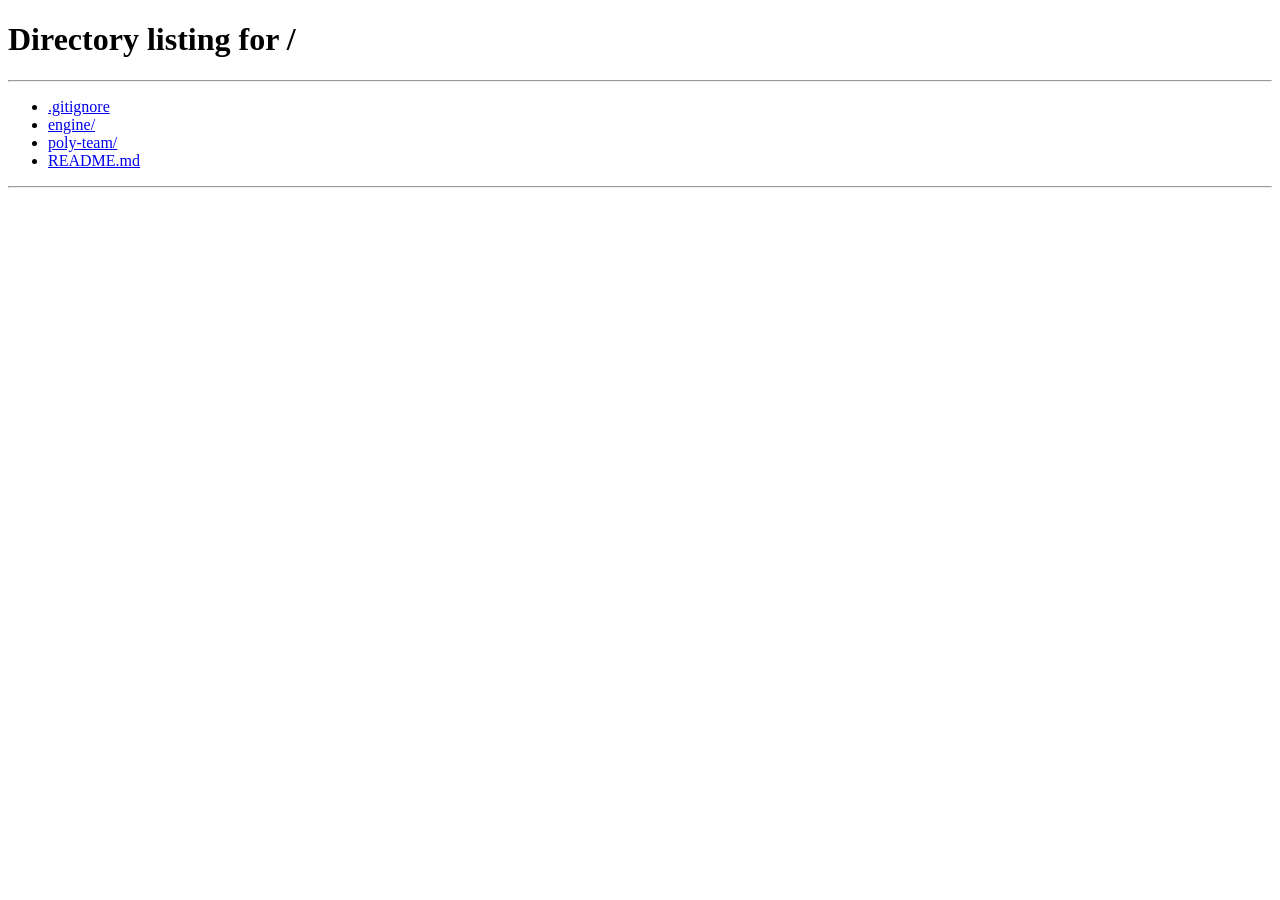
<file: poly-team/dev/_sua-tay.src.html>
<!doctype html>
<html lang="vi" translate="no">
<head>
<meta charset="utf-8">
<meta name="viewport" content="width=device-width, initial-scale=1">
<meta name="google" content="notranslate">
<title>Sửa tay · POLY Cut</title>
<link rel="icon" href="data:image/svg+xml,%3Csvg xmlns='http://www.w3.org/2000/svg' viewBox='0 0 32 32'%3E%3Crect x='1' y='1' width='30' height='30' rx='8' fill='%231D4FC4' stroke='%23FFD600' stroke-width='2'/%3E%3Cpath d='M10 24V8h6.5a5 5 0 010 10H14v6z' fill='%23fff'/%3E%3Ccircle cx='24' cy='24' r='5' fill='%23FFD600'/%3E%3C/svg%3E">
<!-- POLY Cut · trang Sửa tay. Sửa file này (dev/_sua-tay.src.html) rồi chạy python dev/build_ui.py, KHÔNG sửa tay ui/sua-tay.html. -->
<style>
/*FONTS*/
:root{
  --bg:#121212; --surface:#1c1c1c; --surface-2:#161616; --ink:#ededed; --muted:#9a9a9a; --dim:#808080; --line:#2e2e2e; --line-2:#262626; --edge:#3a3a3a; --hover:#262626;
  --brand:#1f8f4e; --brand-hover:#23a159; --brand-soft:#1d3f2b; --brand-text:#7bf1a8;
  --gold:#ffb900; --gold-soft:#322819; --gold-text:#ffd27a;
  --ok:#7bf1a8; --warn:#ffd27a; --warn-soft:#322819; --err:#ffb4a8; --err-soft:#2b1714;
  --blue:#346EE8; --blue-soft:#16294f; --blue-text:#9cc0ff;
  --f:"Be Vietnam Pro","Segoe UI",system-ui,sans-serif; --mono:ui-monospace,Consolas,monospace;
  color-scheme:dark;
}
*{box-sizing:border-box}
html,body{margin:0;background:var(--bg);color:var(--ink);font:14px/1.45 var(--f);-webkit-font-smoothing:antialiased}
button,input,select,textarea{font:inherit;color:inherit}
:focus-visible{outline:2px solid var(--brand-hover);outline-offset:2px}
[hidden]{display:none!important}
.btn{display:inline-flex;align-items:center;justify-content:center;gap:7px;border-radius:9px;border:1px solid var(--line);background:#212121;padding:8px 13px;font-weight:700;font-size:13px;cursor:pointer;white-space:nowrap;text-decoration:none;transition:background .15s,border-color .15s}
.btn:hover{background:var(--hover);border-color:var(--edge)}
.btn:active{transform:translateY(1px)}
.btn[disabled]{opacity:.5;cursor:not-allowed}
.btn.primary{background:var(--brand);border-color:var(--brand);color:#fff}
.btn.primary:hover{background:var(--brand-hover)}
.btn.small{padding:5px 9px;font-size:12px;border-radius:7px}
.btn.ghost{background:transparent;border-color:transparent;color:var(--muted)}
.btn.ghost:hover{color:var(--ink);background:var(--hover)}
.btn.danger{color:var(--err)}
.btn.icon{padding:7px 9px;min-width:34px}
.inp{width:100%;min-width:0;padding:8px 10px;border-radius:8px;border:1px solid var(--line);background:var(--surface-2)}
.inp:focus{outline:none;border-color:var(--brand-hover);box-shadow:0 0 0 3px rgba(35,161,89,.18)}
.inp.num{width:82px;font-variant-numeric:tabular-nums}
textarea.inp{resize:vertical;min-height:38px;line-height:1.4}
select.inp{padding:7px 8px}
.note{margin:0;color:var(--muted);font-size:12.5px}
.err{color:var(--err)} .okt{color:var(--ok)} .warnt{color:var(--warn)}
.count{font:500 11.5px var(--mono);color:var(--dim)}
.count.over{color:var(--err)}
.lbl{font-weight:600;font-size:12.5px;color:var(--muted);display:flex;justify-content:space-between;gap:8px}
h2.sec{margin:0;font:700 11.5px/1.2 var(--f);letter-spacing:.09em;text-transform:uppercase;color:var(--muted)}

/* đầu trang */
.top{display:flex;align-items:center;gap:12px;padding:10px 16px;border-bottom:1px solid var(--line-2);background:var(--bg);min-height:56px;flex-wrap:wrap}
.mark{position:relative;width:32px;height:32px;border-radius:9px;display:grid;place-items:center;background:linear-gradient(180deg,#346EE8 0%,#0A2C80 100%);box-shadow:0 0 0 2px #FFD600;color:#fff;font:900 16px/1 var(--f);flex:none}
.mark span{position:absolute;right:-5px;bottom:-5px;width:14px;height:14px;border-radius:50%;background:#FFD600;color:#0C2C78;font:900 9px/14px var(--f);text-align:center;box-shadow:0 0 0 2px var(--bg)}
.top h1{margin:0;font:800 18px/1.2 var(--f);white-space:nowrap}
.top .ten{font-weight:600;color:var(--muted);font-size:14px;max-width:340px;overflow:hidden;text-overflow:ellipsis;white-space:nowrap}
.top .sp{flex:1}
.st{font-size:12.5px;color:var(--muted);white-space:nowrap}
.st.err{color:var(--err)}
.xchip{display:inline-flex;align-items:center;gap:8px;padding:5px 6px 5px 11px;border-radius:999px;background:var(--blue-soft);border:1px solid #2c4f96;color:var(--blue-text);font-size:12.5px;font-weight:600}
.xchip .dot{width:8px;height:8px;border-radius:50%;background:var(--blue-text);animation:nhap 1.2s ease-in-out infinite}
@keyframes nhap{50%{opacity:.3}}
.banner{margin:10px 16px 0;padding:10px 14px;border-radius:9px;background:var(--warn-soft);color:var(--warn);font-size:13px;display:flex;gap:12px;align-items:center;flex-wrap:wrap}
.banner.err{background:var(--err-soft);color:var(--err)}
/* nằm trong cửa sổ POLY Cut (2/11): đầu trang POLY Cut đã có logo + nút chế độ, ở đây bỏ logo, danh sách thì bỏ cả đầu trang */
/*CHON_THU_MUC_CSS*/
/*TIEN_ICH_CSS*/
.nhung .top .mark,.nhung .top h1{display:none}
.nhung .top{min-height:50px;padding:7px 16px}
body.nhung:not(.ed) .top{display:none}

/* trang danh sách */
.home{max-width:1400px;margin:0 auto;padding:16px;display:grid;grid-template-columns:minmax(0,1fr) minmax(320px,440px);gap:16px;align-items:start}
@media (max-width:980px){.home{grid-template-columns:minmax(0,1fr)}}
.panel{background:var(--surface);border:1px solid var(--line);border-radius:10px;padding:16px;display:grid;gap:12px;min-width:0}
.vgrid{display:grid;grid-template-columns:repeat(auto-fill,minmax(150px,1fr));gap:12px}
/* trang chủ Sửa tay (3/11) */
.home{grid-template-columns:minmax(0,1fr) 340px;max-width:1500px}
@media (max-width:1100px){.home{grid-template-columns:minmax(0,1fr)}}
.h2{margin:0;font:800 18px/1.25 var(--f)}
.phead{display:flex;gap:12px 20px;align-items:flex-start;justify-content:space-between;flex-wrap:wrap}
.phead .note{margin-top:3px}
.buoc{list-style:none;margin:0;padding:0;display:flex;gap:6px;counter-reset:b;flex-wrap:wrap}
.buoc li{counter-increment:b;display:flex;align-items:center;gap:6px;font-size:12px;font-weight:600;color:var(--dim);padding:4px 10px 4px 5px;border-radius:999px;background:var(--surface-2);border:1px solid var(--line-2)}
.buoc li::before{content:counter(b);width:18px;height:18px;border-radius:50%;display:grid;place-items:center;font-size:10.5px;font-weight:800;background:#2a2a2a;color:var(--muted)}
.buoc li.on{color:var(--ink);border-color:var(--brand)}
.buoc li.on::before{background:var(--brand);color:#fff}
.buoc li.xong::before{content:"✓";background:var(--brand-soft);color:var(--brand-text)}
.bclip{display:grid;gap:10px}
.tmbar{display:flex;align-items:center;gap:10px;padding:8px 10px;border:1px solid var(--line-2);border-radius:10px;background:var(--surface-2)}
.tmic{font-size:20px}
.tmt{flex:1;min-width:0;display:grid}
.tmt b{font-size:14px;overflow:hidden;text-overflow:ellipsis;white-space:nowrap}
.tmt small{font-size:11.5px;color:var(--dim);overflow:hidden;text-overflow:ellipsis;white-space:nowrap}
.cbar2{display:flex;align-items:center;gap:12px;font-size:12.5px;color:var(--muted)}
.cbar2 b{color:var(--ink)}
.cbar2 .sp{flex:1}
.lnk{border:0;background:none;padding:2px 0;color:var(--muted);font:600 12.5px var(--f);cursor:pointer;text-decoration:underline;text-underline-offset:3px;text-decoration-color:var(--edge)}
.lnk:hover{color:var(--ink)}
.moi .cgrid{grid-template-columns:repeat(auto-fill,minmax(96px,1fr));max-height:52vh}
.tao{padding-top:2px}
.tao .btn{padding:9px 18px}
.dsv{align-content:start}
.vlist{display:grid;gap:6px;max-height:calc(100vh - 150px);overflow:auto;scrollbar-width:thin;margin:0 -4px;padding:0 4px}
.vrow{display:grid;grid-template-columns:40px minmax(0,1fr);gap:10px;align-items:center;padding:6px;border-radius:9px;border:1px solid transparent;color:inherit;text-decoration:none}
.vrow:hover{background:var(--hover);border-color:var(--line)}
.vrow .th{width:40px;height:71px;border-radius:6px;background:#0d0d0d center/cover no-repeat}
.vrow b{display:block;font-size:13px;overflow:hidden;text-overflow:ellipsis;white-space:nowrap}
.vrow small{display:block;color:var(--muted);font-size:11.5px;margin:1px 0 3px}
.vtrong{display:grid;gap:6px;justify-items:start;padding:18px 14px;border:1px dashed var(--line);border-radius:10px;color:var(--muted);font-size:13px;line-height:1.5}
.vtrong b{color:var(--ink)}
.trong-vd{margin:12vh auto 0;max-width:420px;display:grid;gap:8px;justify-items:center;text-align:center;padding:26px 22px;border:1px dashed var(--line);border-radius:14px;color:var(--muted);font-size:13.5px;line-height:1.5}
.trong-vd b{color:var(--ink);font-size:15px}
.note.dim{color:var(--dim);font-size:11.5px}
.vcard{display:grid;gap:6px;text-align:left;border:1px solid var(--line);background:var(--surface-2);border-radius:10px;padding:8px;cursor:pointer;color:inherit;text-decoration:none}
.vcard:hover{border-color:var(--edge);background:var(--hover)}
.vcard .th{aspect-ratio:9/16;border-radius:7px;background:#0d0d0d center/cover no-repeat}
.vcard b{font-size:13px;line-height:1.3;overflow:hidden;text-overflow:ellipsis;white-space:nowrap}
.vcard small{color:var(--muted);font-size:11.5px}
.tag{display:inline-block;padding:1px 6px;border-radius:5px;font-size:10.5px;font-weight:700;background:var(--brand-soft);color:var(--brand-text)}
.tag.tay{background:var(--blue-soft);color:var(--blue-text)}
.tag.do{background:var(--gold-soft);color:var(--gold-text)}
.pathrow{display:flex;gap:8px}
.cgrid{display:grid;grid-template-columns:repeat(auto-fill,minmax(88px,1fr));gap:8px;max-height:46vh;overflow:auto;padding:2px}
.cl{position:relative;aspect-ratio:9/16;border-radius:8px;border:2px solid transparent;background:#0d0d0d center/cover no-repeat;cursor:pointer;padding:0}
.cl.on{border-color:var(--gold)}
.cl .so{position:absolute;top:5px;left:5px;min-width:20px;height:20px;border-radius:10px;background:var(--gold);color:#241a00;font:800 12px/20px var(--f);text-align:center;padding:0 5px}
.cl .nm{position:absolute;left:0;right:0;bottom:0;padding:14px 5px 4px;font-size:10.5px;color:#fff;background:linear-gradient(transparent,rgba(0,0,0,.8));border-radius:0 0 6px 6px;text-align:left;overflow:hidden;white-space:nowrap;text-overflow:ellipsis}
.crumbs{display:flex;flex-wrap:wrap;gap:6px}
.crumbs button{border:1px solid var(--line);background:var(--surface-2);border-radius:999px;padding:2px 9px;font-size:12px;cursor:pointer}

/* bàn sửa */
body.ed{height:100vh;overflow:hidden;display:flex;flex-direction:column}
.edit{flex:1;min-height:0;display:grid;grid-template-columns:auto minmax(380px,1fr);grid-template-rows:minmax(0,1fr) auto;gap:0}
.pcol{display:flex;flex-direction:column;align-items:center;gap:8px;padding:12px 16px;min-height:0;border-right:1px solid var(--line-2)}
.stage{position:relative;height:calc(100% - 92px);max-height:760px;min-height:300px;aspect-ratio:9/16;background:#000;border-radius:12px;overflow:hidden;box-shadow:0 0 0 1px var(--line)}
.stage video.v{position:absolute;inset:0;width:100%;height:100%;object-fit:cover;opacity:0;transform-origin:50% 50%}
.stage video.v.on{opacity:1}
.stage .ph{position:absolute;inset:0;width:100%;height:100%;object-fit:cover;display:none}
.stage .ph.on{display:block}
.stage .lop{position:absolute;inset:0;width:100%;height:100%;pointer-events:none;display:none}
.stage .lop.on{display:block}
.stage .tt{position:absolute;inset:0;width:100%;height:100%;pointer-events:none;z-index:3}
.khsel{display:inline-flex;align-items:center;gap:6px;font-size:12.5px;font-weight:600;color:var(--muted)}
.khsel select{height:30px;padding:0 8px;border-radius:7px;border:1px solid var(--line);background:var(--surface-2);color:var(--ink);font:500 12.5px var(--f)}
.stage .cho{position:absolute;inset:auto 10px 10px 10px;padding:6px 9px;border-radius:7px;background:rgba(0,0,0,.65);font-size:11.5px;color:#ddd;display:none}
.stage .cho.on{display:block}
.stage video.nhap{position:absolute;inset:0;width:100%;height:100%;background:#000;z-index:5}
.ctl{display:flex;align-items:center;gap:6px;flex-wrap:wrap;justify-content:center}
.ctl .tg{font:600 13px var(--mono);font-variant-numeric:tabular-nums;min-width:118px;text-align:center}
.seg2{display:inline-flex;padding:2px;border-radius:8px;background:var(--surface-2);border:1px solid var(--line-2)}
.seg2 button{border:0;background:transparent;padding:4px 9px;border-radius:6px;font-weight:700;font-size:12px;color:var(--muted);cursor:pointer}
.seg2 button.on{background:var(--surface);color:var(--ink)}
.cb{max-width:420px;display:grid;gap:3px}
.cb p{margin:0;font-size:11.5px;color:var(--warn)}

.side{min-height:0;display:flex;flex-direction:column}
.tabs{display:flex;gap:2px;padding:10px 14px 0;border-bottom:1px solid var(--line-2);flex-wrap:wrap}
.tabs button{border:0;background:transparent;padding:8px 12px;font-weight:700;font-size:13px;color:var(--muted);cursor:pointer;border-bottom:2px solid transparent;margin-bottom:-1px}
.tabs button.on{color:var(--ink);border-bottom-color:var(--brand-hover)}
.tabs .n{font-weight:600;color:var(--dim);font-size:11.5px;margin-left:3px}
/* 4/11: cột minmax(0,1fr) (.pane, .box) -> dòng chữ không xuống dòng (vd ghi chú tab Cảnh › Chuyển cảnh) không đẩy bảng rộng hơn khung (màn 1366: nút / chữ bên phải bị cắt) */
.pane{flex:1;min-height:0;overflow:auto;padding:14px;display:grid;gap:14px;align-content:start;grid-template-columns:minmax(0,1fr)}
.box{border:1px solid var(--line-2);background:var(--surface);border-radius:10px;padding:12px;display:grid;gap:10px;grid-template-columns:minmax(0,1fr)}
.row{display:flex;gap:8px;align-items:center;flex-wrap:wrap}
.row > .grow{flex:1;min-width:120px}
.two{display:grid;grid-template-columns:1fr 1fr;gap:8px}
.it{display:grid;grid-template-columns:auto minmax(0,1fr) auto;gap:8px;align-items:start;padding:8px;border:1px solid var(--line-2);border-radius:9px;background:var(--surface)}
.it.sel{border-color:var(--brand-hover);box-shadow:0 0 0 1px var(--brand-hover)}
.it.an{opacity:.55}
.it .tm{font:600 11.5px var(--mono);color:var(--brand-text);background:var(--brand-soft);border:0;border-radius:6px;padding:4px 6px;cursor:pointer;white-space:nowrap}
.it .tm.an{color:var(--muted);background:var(--surface-2)}
.it .acts{display:flex;gap:4px}
.it .why{grid-column:2/-1;font-size:11.5px;color:var(--warn)}
.sc{display:grid;grid-template-columns:54px minmax(0,1fr) auto;gap:10px;align-items:center;padding:7px;border:1px solid var(--line-2);border-radius:9px;background:var(--surface);cursor:pointer}
.sc.sel{border-color:var(--brand-hover);box-shadow:0 0 0 1px var(--brand-hover);cursor:default}
.sc .th{width:54px;height:96px;border-radius:6px;background:#0d0d0d center/cover no-repeat}
.sc b{font-size:13px}
.sc small{display:block;color:var(--muted);font-size:12px}
.sc .ed{grid-column:1/-1;display:grid;gap:8px;padding-top:6px;border-top:1px solid var(--line-2)}
.chk{display:inline-flex;gap:7px;align-items:center;cursor:pointer;font-size:13px}
.radio{display:flex;gap:6px;flex-wrap:wrap}
.radio button{border:1px solid var(--line);background:var(--surface-2);border-radius:999px;padding:5px 11px;font-size:12.5px;font-weight:600;cursor:pointer;color:var(--muted)}
.radio button.on{background:var(--brand-soft);border-color:var(--brand);color:var(--brand-text)}
.kgrid{display:grid;grid-template-columns:minmax(110px,auto) minmax(0,1fr);gap:8px 12px;align-items:center}
.ver{display:grid;grid-template-columns:48px minmax(0,1fr) auto;gap:10px;align-items:center;padding:7px;border:1px solid var(--line-2);border-radius:9px;background:var(--surface)}
.ver .th{width:48px;height:85px;border-radius:6px;background:#0d0d0d center/cover no-repeat}

/* Nhờ Claude (3/11) */
.tabs button.ai{color:#c9b8ff}
.tabs button.ai.on{color:#e3d9ff;border-bottom-color:#9b7bff}
.tabs .aidot{display:inline-block;width:7px;height:7px;border-radius:50%;background:#b69cff;margin-left:6px;vertical-align:1px;animation:nhap 1.2s ease-in-out infinite}
.btn.ai{border-color:#4b3d7a;background:#231d38;color:#e3d9ff}
.btn.ai:hover{background:#2c2447;border-color:#6a55b0}
.btn.ai.primary{background:#6a4fd0;border-color:#6a4fd0;color:#fff}
.btn.ai.primary:hover{background:#7a5fe0}
.aibox{border-color:#3a3160}
.aibox textarea{min-height:76px}
.goi{display:flex;gap:6px;flex-wrap:wrap}
.goi button{border:1px solid var(--line);background:var(--surface-2);border-radius:999px;padding:4px 10px;font-size:12px;font-weight:600;color:var(--muted);cursor:pointer}
.goi button:hover{color:var(--ink);border-color:#6a55b0}
.aitt{display:flex;gap:10px;align-items:center;padding:10px 12px;border-radius:10px;background:#1d1830;border:1px solid #3a3160;font-size:13px;font-weight:600;color:#e3d9ff}
.aitt .dot{width:8px;height:8px;border-radius:50%;background:#b69cff;animation:nhap 1.2s ease-in-out infinite;flex:none}
.aitt .sp{flex:1}
.aitt .tg{font:500 12px var(--mono);color:#b9acdf}
.aitl{font-size:13.5px;line-height:1.5;padding:2px 2px 4px;white-space:pre-wrap}
.aitl b{color:#c9b8ff}
.ops{display:grid;gap:6px}
.op{display:grid;grid-template-columns:auto minmax(0,1fr);gap:9px;align-items:start;padding:8px 10px;border:1px solid var(--line-2);border-radius:9px;background:var(--surface-2);cursor:pointer;font-size:13px}
.op input{margin-top:3px;accent-color:#7a5fe0}
.op small{display:block;color:var(--muted);font-size:11.5px;margin-top:2px}
.op.loi{opacity:.6;cursor:default}
.op.loi small{color:var(--warn)}
.op .q{color:var(--gold-text)}
.ails{display:grid;gap:6px}
.ails div{font-size:12px;color:var(--muted);padding:6px 8px;border-left:2px solid #3a3160}
.ails b{color:var(--ink);font-weight:600}
.ails .tag{font-size:10.5px;padding:1px 6px;border-radius:5px;background:var(--surface-2);margin-left:4px}
.ngtt{display:flex;gap:10px;align-items:center;padding:9px 12px;border-radius:10px;background:var(--brand-soft);border:1px solid #2c5a3e;font-size:13px;font-weight:600;color:var(--brand-text)}
.ngtt .dot{width:8px;height:8px;border-radius:50%;background:var(--brand-text);animation:nhap 1.2s ease-in-out infinite}
.ngtt .sp{flex:1}
.ngtt .tg{font:500 12px var(--mono)}

/* timeline */
.tl{grid-column:1/-1;border-top:1px solid var(--line);background:#141414;display:flex;flex-direction:column;user-select:none}
.tlbar{display:flex;align-items:center;gap:6px;padding:6px 12px;border-bottom:1px solid var(--line-2);flex-wrap:wrap}
.tlbar .sp{flex:1}
.tlbar kbd{margin-left:6px;padding:0 4px;border-radius:4px;border:1px solid var(--line);background:var(--surface-2);color:var(--muted);font:600 10.5px var(--mono);line-height:16px}
.tlbar .vach{width:1px;height:22px;background:var(--line);margin:0 4px}
.tlbody{display:flex;min-width:0}
.tnames{position:relative;width:58px;flex:none;border-right:1px solid var(--line-2)}
.tnames span{position:absolute;left:0;right:0;display:flex;align-items:center;justify-content:flex-end;padding-right:8px;font-size:10px;color:var(--dim);font-weight:700;letter-spacing:.05em;text-transform:uppercase}
.tls{overflow-x:auto;overflow-y:hidden;position:relative;padding:0 12px 6px;flex:1;min-width:0}
.tlin{position:relative;height:178px}
.ruler{position:absolute;left:0;right:0;top:0;height:22px;cursor:pointer}
.ruler i{position:absolute;top:0;height:22px;border-left:1px solid #333;font:500 10px/22px var(--mono);color:var(--dim);padding-left:3px;font-style:normal}
.trk{position:absolute;left:0;right:0}
.trk.canh{top:26px;height:74px}
.trk.chu,.trk.pd{border-top:1px solid #1e1e1e}
.blk{position:absolute;top:0;height:74px;border-radius:7px;background:#0c0c0c repeat-x left center/auto 100%;border:2px solid #2f2f2f;overflow:hidden;cursor:grab;touch-action:none}
.blk:hover{border-color:#4a4a4a}
.blk.sel{border-color:var(--gold);z-index:2}
.blk.keo{opacity:.4}
.blk .lb{position:absolute;left:0;right:0;bottom:0;padding:10px 6px 3px;font:700 10.5px/1.2 var(--f);color:#fff;background:linear-gradient(transparent,rgba(0,0,0,.85));white-space:nowrap;overflow:hidden;text-overflow:ellipsis}
.blk .h{position:absolute;top:0;bottom:0;width:11px;cursor:ew-resize;z-index:3;background:rgba(255,185,0,0);display:flex;align-items:center;justify-content:center}
.blk .h::before{content:"";width:3px;height:26px;border-radius:2px;background:rgba(255,255,255,.55)}
.blk.sel .h{background:rgba(255,185,0,.9)}
.blk.sel .h::before{background:#241a00}
.blk .h.l{left:0}.blk .h.r{right:0}
#tCanh .noi.lien{opacity:.75;border-style:dashed;color:#7a7a7a}   /* chỗ chia nối liền (cắt thẳng, không chuyển cảnh): ô ◆ viền đứt, hơi mờ (ô 16px: mờ quá khó thấy) */
.kbong{position:absolute;top:26px;height:74px;border:2px dashed var(--gold);border-radius:7px;pointer-events:none;z-index:5;background:rgba(255,185,0,.12)}
.ins{position:absolute;top:24px;height:78px;width:3px;background:var(--gold);border-radius:2px;z-index:6;pointer-events:none}
.bar{position:absolute;height:17px;border-radius:5px;font:600 10.5px/17px var(--f);padding:0 6px;overflow:hidden;white-space:nowrap;text-overflow:ellipsis;cursor:pointer;border:1px solid transparent}
.bar.hook{background:#1d3f2b;color:var(--brand-text)}
.bar.nhan{background:#3a2f12;color:var(--gold-text)}
.bar.gia{background:#4a3410;color:#ffe2a6}
.bar.ket{background:#16294f;color:var(--blue-text)}
.bar.tieu{background:#2a2a2a;color:#ccc}
.bar.pd{background:#262626;color:#ddd}
.bar.sel{border-color:#fff}
.phl{position:absolute;top:0;bottom:0;width:2px;background:#ff4d4d;z-index:7;pointer-events:none}
.phl::before{content:"";position:absolute;top:0;left:-5px;border:6px solid transparent;border-top-color:#ff4d4d}

/* hộp thoại */
.mbg{position:fixed;inset:0;background:rgba(0,0,0,.6);display:grid;place-items:center;z-index:50;padding:16px}
.mbox{background:var(--surface);border:1px solid var(--line);border-radius:12px;padding:18px;width:min(720px,100%);max-height:90vh;overflow:auto;display:grid;gap:12px}
.mbox h3{margin:0;font-size:16px}
.mbox .acts{display:flex;justify-content:flex-end;gap:8px;flex-wrap:wrap}
.mbox video{width:100%;max-height:70vh;background:#000;border-radius:8px}
.toast{position:fixed;left:50%;bottom:22px;transform:translateX(-50%);background:#262626;border:1px solid var(--edge);padding:10px 16px;border-radius:10px;font-weight:600;font-size:13px;z-index:60;max-width:90vw}
.toast.err{background:var(--err-soft);color:var(--err);border-color:#4d2420}
@media (max-width:1000px){
  body.ed{height:auto;overflow:auto}
  .edit{grid-template-columns:minmax(0,1fr)}
  .pcol{border-right:0}
  .stage{height:min(70vh,640px)}
  .tl{grid-column:1}
}

/* ===== 3/11 chiều: sửa theo 2 báo cáo soi (giao diện + thao tác) ===== */
:root{--brand:#0f7a5a;--brand-hover:#128462;--brand-soft:#123a30;--brand-text:#86dcbd;--ok:#86dcbd;--ok-soft:#14261f;--focus:#14906b;--dim:#8f8f8f}
.inp{border-color:#3d3d3d}
.inp:focus{box-shadow:0 0 0 3px rgba(20,144,107,.22)}
.bar.hook{background:#123a30}
.ngtt{border-color:#24574a}
/* bố cục: khung xem lấy hết chỗ trống, hàng nút phát luôn thấy, cột phải có trần */
.edit{grid-template-columns:minmax(0,1fr) clamp(400px,34vw,560px)}
.pcol{min-width:0;overflow:hidden;padding:10px 16px 8px}
.stage{flex:1 1 0;height:auto;min-height:160px;max-height:none;max-width:100%}
.ctl,.cb{flex:none}
.tlbar{flex-wrap:nowrap;overflow-x:auto;scrollbar-width:none}
.tlbar > .note{display:none}
@media (min-width:1700px){.tlbar > .note{display:inline}}
.tlbody{max-height:clamp(140px,25vh,250px);overflow-y:auto;scrollbar-width:thin}
.tabs{flex-wrap:nowrap;overflow-x:auto;scrollbar-width:none;padding:8px 10px 0}
.tabs button{padding:8px 10px;white-space:nowrap}
.nhung .top{min-height:44px;padding:5px 16px}
/* nút đang bật nhìn ra ngay */
.seg2 button.on{background:var(--brand-soft);color:var(--brand-text);box-shadow:inset 0 0 0 1px #3d8f74}
.khsel select{border-color:#3d3d3d}
/* cảnh báo: 1 dòng, bấm Xem mới mở; dòng có giờ thì bấm để tua tới */
.cb{width:min(520px,100%);max-width:none}
.cb details{border:1px solid #4a3d1c;background:#1f1a0d;border-radius:8px;padding:6px 10px}
.cb summary{cursor:pointer;list-style:none;font-size:12.5px;font-weight:700;color:var(--warn);display:flex;gap:8px;align-items:center}
.cb summary::-webkit-details-marker{display:none}
.cb summary::after{content:"Xem";margin-left:auto;font-weight:600;color:var(--muted);text-decoration:underline;text-underline-offset:3px}
.cb details[open] summary::after{content:"Ẩn"}
.cb details p,.cb .cbi{margin:6px 0 0;font-size:12.5px;line-height:1.4;color:#eadbb4;display:block;width:100%;text-align:left;background:none;border:0;padding:0;font-family:inherit}
.cb .cbi{cursor:pointer;text-decoration:underline dotted #8a7440;text-underline-offset:3px}
.cb .cbi:hover{color:#fff}
.cb details > div{max-height:150px;overflow:auto}
/* toast: lên trên, khỏi che làn chữ của timeline */
.toast{bottom:auto;top:62px}
/* nhãn: đếm ký tự trong ô */
.inpw{position:relative;min-width:0}
.inpw .inp{width:100%;padding-right:52px}
.inpw .count{position:absolute;right:9px;top:50%;transform:translateY(-50%);pointer-events:none}
/* hộp: nút đóng góc, bo đều với hộp chọn thư mục */
.mbox{border-radius:14px;position:relative}
.mbox h3{font-size:17px;padding-right:36px}
.mbox > .mx{position:absolute;top:12px;right:12px;width:32px;height:32px;border-radius:8px;border:1px solid var(--line);background:var(--surface-2);color:var(--muted);cursor:pointer;font-size:14px;line-height:1}
.mbox > .mx:hover{color:var(--ink)}
.cl .dai{position:absolute;top:5px;right:5px;background:rgba(0,0,0,.72);border-radius:5px;padding:0 5px;font:700 11px/18px var(--f);color:#fff}
/* bản nháp đã cũ */
.stage .cu-nhap{position:absolute;top:8px;left:8px;z-index:6;padding:3px 8px;border-radius:6px;background:rgba(0,0,0,.75);color:var(--warn);font-size:11.5px;font-weight:700}
.btn .ic{flex:none;width:15px;height:15px}
.btn.icon .ic{width:16px;height:16px}
.tlbar .btn{gap:6px}
.tlbar kbd{margin-left:2px}
#bXoaCanh .ic{color:var(--err)}
/* mẫu kiểu trong khung xem */
.kgrid{grid-template-columns:minmax(96px,auto) minmax(0,320px) auto}
.mauk{position:absolute;inset:0;z-index:7;background:#000;display:grid;place-items:center}
.mauk.dang{background:rgba(0,0,0,.72)}
.mauk .mauv{width:100%;height:100%;object-fit:cover}
.mauk-tt{display:flex;gap:8px;align-items:center;padding:8px 12px;border-radius:9px;background:rgba(20,20,20,.9);font-size:12.5px;font-weight:600;max-width:90%}
.mauk-tt .dot{width:8px;height:8px;border-radius:50%;background:var(--brand-text);animation:nhap 1.2s ease-in-out infinite;flex:none}
.mauk-lb{position:absolute;left:8px;right:44px;top:8px;padding:4px 8px;border-radius:6px;background:rgba(0,0,0,.72);font-size:11.5px;font-weight:700;color:var(--brand-text);white-space:nowrap;overflow:hidden;text-overflow:ellipsis}
.mauk-x{position:absolute;top:6px;right:6px;width:30px;height:30px;border-radius:8px;border:1px solid var(--line);background:rgba(0,0,0,.7);color:#fff;cursor:pointer}
.mau-nhan{position:absolute;left:8px;top:8px;z-index:6;padding:4px 8px;border-radius:6px;background:rgba(0,0,0,.75);font-size:11.5px;font-weight:700;color:var(--brand-text);opacity:0;transition:opacity .2s;pointer-events:none}
.mau-nhan.on{opacity:1}
.zoomw{display:inline-flex;align-items:center;gap:6px;flex:none}
.zoomw input[type=range]{width:120px;accent-color:var(--brand-hover);cursor:pointer}
/* công cụ chỉ còn icon + ô gợi ý */
.btn.ico{width:34px;height:32px;padding:0;gap:0}
.btn.ico .ic{width:17px;height:17px}
.ctl .btn.ico{width:36px;height:36px}
.tlbar{gap:4px}
.tlbar .vach{margin:0 6px}
.tip{position:fixed;z-index:90;left:0;top:0;pointer-events:none;display:flex;align-items:center;gap:8px;max-width:280px;padding:6px 9px;border-radius:8px;background:#0b0b0b;border:1px solid var(--edge);box-shadow:0 8px 24px rgba(0,0,0,.55);font-size:12.5px;font-weight:600;color:var(--ink);opacity:0;transform:translateY(2px);transition:opacity .1s,transform .1s}
.tip.on{opacity:1;transform:none}
.tip kbd{padding:0 5px;border-radius:4px;border:1px solid var(--line);background:var(--surface-2);color:var(--muted);font:600 11px/17px var(--mono);white-space:nowrap}
/* đường chia kéo được (3/11): khung xem | bảng phải, phần trên | timeline */
.edit{grid-template-columns:minmax(0,1fr) var(--cot-phai,clamp(400px,34vw,560px))}
.tlbody{max-height:var(--tlb-h,clamp(140px,25vh,250px))}
.edit.co-tlh .tlbody{height:var(--tlb-h)}
.side,.tl{position:relative}
.keo{position:absolute;z-index:8;touch-action:none}
.keo::after{content:"";position:absolute;background:transparent;transition:background .12s}
.keo.doc{left:-4px;top:0;bottom:0;width:8px;cursor:col-resize}
.keo.doc::after{left:3px;top:0;bottom:0;width:2px}
.keo.ngang{top:-4px;left:0;right:0;height:8px;cursor:row-resize}
.keo.ngang::after{top:3px;left:0;right:0;height:2px}
.keo:hover::after,.keo.dang::after{background:var(--brand-hover)}
body.dang-keo{user-select:none}
body.dang-keo.doc *{cursor:col-resize!important}
body.dang-keo.ngang *{cursor:row-resize!important}
/* hộp Xuất video */
.xdd{display:grid;grid-template-columns:110px minmax(0,1fr);gap:10px 14px;align-items:center}
.xdd .note{grid-column:2;margin:-4px 0 0}
.seg3{display:flex;gap:6px;flex-wrap:wrap}
.seg3 button{display:grid;gap:1px;text-align:left;padding:7px 11px;border-radius:9px;border:1px solid var(--line);background:var(--surface-2);color:var(--ink);cursor:pointer;font:inherit}
.seg3 button b{font-size:13px}.seg3 button small{font-size:11.5px;color:var(--muted)}
.seg3 button.on{background:var(--brand-soft);border-color:#3d8f74;color:var(--brand-text)}
.seg3.nho button{min-width:44px;text-align:center}
.xban{display:grid;gap:2px;padding:8px 11px;border-radius:9px;border:1px dashed var(--line);font-size:13px}
.xban small,.xthem small{color:var(--muted);font-size:12px}
.xthem{display:grid;gap:6px}
.xthem .chk{display:flex;gap:8px;align-items:center;font-size:13px}
.xsplit{display:inline-flex}
.xsplit #bXuat{border-radius:9px 0 0 9px}
.xsplit #bXuatDd{border-radius:0 9px 9px 0;padding:8px 9px;border-left:1px solid rgba(0,0,0,.25)}
.sdc{display:inline-flex;gap:6px;align-items:center}
.sdc .chip{display:inline-flex;align-items:center;gap:6px;padding:3px 4px 3px 10px;border-radius:999px;background:var(--warn-soft);color:var(--warn);font-size:12px;font-weight:700;white-space:nowrap}
.sdc .chip:not(:has(button)){padding-right:10px}
.sdc .chip button{border:0;border-radius:999px;background:rgba(0,0,0,.35);color:var(--warn);font:700 11.5px var(--f);padding:2px 8px;cursor:pointer}
/* bớt xanh dương: chỉ logo / huy hiệu 2.0 giữ xanh dương */
.tag.tay{background:#262626!important;color:#cfcfcf!important}
.bar.ket{background:#123a30!important;color:var(--brand-text)!important;border-color:#24574a!important}
.banner.mat{flex-direction:column;align-items:flex-start;gap:6px}
.banner.mat span{display:flex;flex-wrap:wrap;gap:8px;align-items:center}
.banner.mat small{opacity:.85}
.blk.mat{border-color:var(--err)!important;background-image:repeating-linear-gradient(135deg,#2b1714 0 8px,#3a1d18 8px 16px)!important}
.cmenu{position:fixed;z-index:95;min-width:236px;max-width:330px;padding:5px;border-radius:10px;background:#141414;border:1px solid var(--edge);box-shadow:0 14px 40px rgba(0,0,0,.6);font-size:13px;user-select:none}
.cmenu button{display:flex;align-items:center;gap:9px;width:100%;padding:6px 9px;border:0;border-radius:6px;background:none;color:var(--ink);font:inherit;text-align:left;cursor:pointer}
.cmenu button:focus,.cmenu button:hover:not(:disabled){background:var(--surface-2);outline:none}
.cmenu button:disabled{color:#6f6f6f;cursor:default}
.cmenu button.nguy:not(:disabled){color:#ff8a7a}
.cmenu .ci{display:inline-grid;place-items:center;width:16px;height:16px;flex:none;color:var(--muted);font-weight:700}
.cmenu .ci svg{width:15px;height:15px}
.cmenu .ct{flex:1;white-space:nowrap;overflow:hidden;text-overflow:ellipsis}
.cmenu kbd{margin-left:14px;padding:0 5px;border-radius:4px;border:1px solid var(--line);background:var(--surface-2);color:var(--muted);font:600 11px/17px var(--mono);white-space:nowrap}
.cmenu.con{z-index:96}
.cmenu .cs{margin-left:10px;color:var(--muted);font-weight:700}
.cmenu button.mo{background:var(--surface-2)}
.blk .hu-c{position:absolute;left:3px;top:6px;width:11px;height:11px;transform:rotate(45deg);background:var(--gold);border:1.5px solid #111;border-radius:2px;z-index:2;pointer-events:none}
.blk .hu-d{position:absolute;right:6px;top:4px;padding:0 4px;border-radius:4px;background:rgba(0,0,0,.7);color:var(--gold);font:700 11px/16px var(--f);z-index:2;pointer-events:none}
.cmenu hr{border:0;border-top:1px solid var(--line);margin:4px 2px}
.cmenu .cm-h{padding:5px 9px 3px;font-size:11.5px;font-weight:700;color:var(--muted);white-space:nowrap;overflow:hidden;text-overflow:ellipsis;max-width:316px}
.cmenu .cm-tag{margin-left:8px;padding:0 6px;border-radius:5px;background:var(--gold-soft);color:var(--gold-text);font:700 10.5px/16px var(--f);white-space:nowrap;flex:none}
.blk .hu-w{position:absolute;right:12px;top:4px;display:flex;gap:3px;z-index:2;pointer-events:none}
.blk .hu-w .hu-d{position:static}
.blk .hu-h{padding:0 4px;border-radius:4px;background:rgba(0,0,0,.7);color:var(--brand-text);font:700 11px/16px var(--f)}
/*THU_VIEN_CSS*/
/* khung chat Nhờ Claude gọn (3/11) */
.aic{display:flex;flex-direction:column;gap:8px;min-height:100%}
.aic-dau{display:flex;align-items:center;gap:8px;font-size:13.5px}
.aic-dau b{color:#d9ccff}
.aic-i{display:inline-grid;place-items:center;width:17px;height:17px;border-radius:50%;border:1px solid #4b3d7a;color:#b9acdf;font:700 11px/1 var(--f);cursor:help}
.aic-ls{flex:1;display:flex;flex-direction:column;gap:6px}
.aic-rong{margin:auto 0 0;color:var(--muted);font-size:12.5px}
.aic-toi{align-self:flex-end;max-width:88%;padding:7px 11px;border-radius:12px 12px 3px 12px;background:#2c2450;color:#eee8ff;font-size:13px;line-height:1.45;white-space:pre-wrap}
.aic-cl{align-self:flex-start;max-width:96%;padding:7px 11px;border-radius:12px 12px 12px 3px;background:var(--surface-2);border:1px solid var(--line-2);font-size:12.5px;line-height:1.5;color:#d6d6d6;white-space:pre-wrap}
.aic-cl.aibox{display:grid;gap:8px;width:96%;white-space:normal;border-color:#3a3160}
.aic-cl .tag{font-size:10.5px}
.aic-cl .kh{margin:0;padding-left:18px;font-size:12.5px;color:var(--muted)}
.aic-go{position:sticky;bottom:-14px;margin:0 -14px -14px;padding:8px 14px 10px;background:var(--bg);border-top:1px solid var(--line-2);display:grid;gap:6px}
.aic-goi{flex-wrap:nowrap;overflow-x:auto;scrollbar-width:none;padding-bottom:2px}
.aic-goi button{flex:none;white-space:nowrap}
#pane:has(> .aic){display:flex;flex-direction:column}
#pane > .aic{flex:1}
.aic-o{display:flex;gap:6px;align-items:flex-end}
.aic-o textarea{flex:1;min-height:38px;max-height:140px;resize:none;padding:8px 10px;line-height:1.4;overflow-y:auto}
.aic-o .btn.icon{width:38px;height:38px;font-size:16px;flex:none}
.aic-vach{font-size:11px;color:var(--dim)}
#aiTt .aitt{padding:7px 10px;font-size:12.5px}
</style>
</head>
<body class="notranslate" translate="no">
<header class="top">
  <a class="btn small ghost" id="bVe" href="/" title="Về POLY Cut">← POLY Cut</a>
  <div class="mark" aria-hidden="true">P<span>2</span></div>
  <h1>Sửa tay</h1>
  <!-- 3/11 khuya (anh: "phần này bị thừa, vào thẳng edit luôn"): tên video ▾ = đổi video gần đây / tạo video mới từ clip (thay nút ← Danh sách video) -->
  <button type="button" class="vd-chon" id="bVd" hidden aria-haspopup="menu" aria-expanded="false" data-tip="Đổi video khác, hoặc tạo video mới từ clip"><span class="ten" id="ten"></span><span class="vd-mui" aria-hidden="true">▾</span></button>
  <span class="sp"></span>
  <span class="st" id="st"></span>
  <span id="sdc" class="sdc"></span>
  <span id="xc"></span>
  <span id="edBtns" hidden>
    <button class="btn" id="bTi" title="Chạy tiện ích / script trên video này (chạy xong Ctrl+Z được) · Quản lý, viết script mới">⚡ Tiện ích</button>
    <button class="btn ai" id="bAi" title="Gõ việc cần sửa, Claude lên kế hoạch rồi đề xuất (có thể dùng tiện ích / script), anh bấm Đồng ý mới áp">✦ Nhờ Claude</button>
    <button class="btn icon" id="bUndo" title="Hoàn tác (Ctrl+Z)">↶</button>
    <button class="btn icon" id="bRedo" title="Làm lại (Ctrl+Y)">↷</button>
    <button class="btn" id="bNhap" title="Dựng nhanh bản 540p để xem đúng chuyển cảnh, phụ đề tô chữ">Xuất bản nháp</button>
    <span class="xsplit"><button class="btn primary" id="bXuat">Xuất video</button><button class="btn primary" id="bXuatDd" aria-label="Chọn định dạng xuất" data-tip="Chọn chất lượng, khung/giây, bản thêm (720p, HEVC, MOV)">▾</button></span>
  </span>
</header>
<div id="bn"></div>

<!-- DANH SÁCH -->
<main class="home" id="home" hidden>
  <!-- 3/11 anh: trang này "chưa ô kê" -> chọn thư mục ngay trên trang (thẻ có ảnh), chọn clip, tạo; danh sách video gọn bên phải -->
  <section class="panel moi">
    <div class="phead"><div><h2 class="h2">Video mới từ clip</h2>
      <p class="note">Không qua Claude: mỗi clip thành 1 cảnh để anh cắt, thêm chữ (hoặc bấm ✦ Nhờ Claude trong trình sửa).</p></div>
      <ol class="buoc" id="buoc"><li data-b="1">Chọn thư mục</li><li data-b="2">Bấm clip theo thứ tự</li><li data-b="3">Tạo và sửa</li></ol></div>
    <div id="ctmHome"></div>
    <div id="buocClip" class="bclip" hidden>
      <div class="tmbar"><span class="tmic">📁</span><div class="tmt"><b id="tmTen"></b><small id="tmPath"></small></div><button class="btn small" id="bDoiTm">Đổi thư mục</button></div>
      <div class="cbar2"><span id="clipDem"></span><span class="sp"></span><button class="lnk" id="bHet">Chọn hết</button><button class="lnk" id="bBo">Bỏ chọn</button></div>
      <div class="cgrid" id="cgrid"></div>
      <div class="row tao"><input class="inp grow" id="tenMoi" placeholder="Tên video (vd iPad Pro M1 13tr9)" maxlength="60"><button class="btn primary" id="bTao" disabled>Tạo và sửa</button></div>
    </div>
    <p class="note err" id="moiErr"></p>
  </section>
  <aside class="panel dsv">
    <div class="row"><h2 class="sec grow">Video đã dựng</h2><span class="note" id="soVd"></span></div>
    <div class="vlist" id="vds"><p class="note">Đang tải…</p></div>
    <p class="note dim" id="raNote"></p>
  </aside>
</main>

<!-- BÀN SỬA -->
<main class="edit" id="edit" hidden>
  <!-- 4 khu (3/11 tối, anh: "clone giao diện này"): Thư viện | khung xem | bảng thuộc tính, timeline full ngang bên dưới.
       Thư viện vẽ ở dev/_thu-vien.js (+ .css). -->
  <section class="lib" id="lib" aria-label="Thư viện">
    <div class="keo trai" id="keoTrai" role="separator" aria-orientation="vertical" aria-label="Kéo để đổi bề ngang thư viện" data-tip="Kéo để nới / thu thư viện · bấm đúp: về mặc định"></div>
    <nav class="lib-tabs" id="libTabs" role="tablist" aria-label="Thư viện"></nav>
    <div class="lib-pane" id="libPane"></div>
  </section>
  <section class="pcol">
    <div class="pbar">
      <button type="button" class="btn ico pb-lib" id="bLib"></button>
      <span class="pb-tt" id="pbTt">Xem trước</span>
      <span class="pb-canh" id="pbCanh"></span>
      <span class="sp"></span>
      <div class="cb" id="cb"></div>
      <label class="khsel" title="Đè khung lên video để canh chữ: vùng an toàn (khung vàng = chỗ TikTok không che) hoặc giao diện TikTok vẽ phác">Khung <select id="cKhung"></select></label>
    </div>
    <div class="stage" id="stage">
      <div id="vids"></div>
      <img class="ph" id="ph" alt="">
      <div id="lops"></div>
      <div id="khung"></div>
      <div class="cho" id="cho"></div>
    </div>
    <div class="ctl">
      <span class="tg" id="tg">0:00,0 / 0:00,0</span>
      <span class="ctl-nut">
      <button class="btn icon" id="bLui" title="Lùi 1 khung (←)">⏮</button>
      <button class="btn icon primary" id="bPlay" title="Phát / dừng (phím cách)">▶</button>
      <button class="btn icon" id="bToi" title="Tới 1 khung (→)">⏭</button>
      </span>
      <span class="seg2" id="modeSeg"><button data-m="xem" class="on" title="Xem ngay khi sửa (chuyển cảnh, chữ động thấy ở bản nháp)">Xem nhanh</button><button data-m="nhap" title="Bản nháp đã dựng bằng ffmpeg">Bản nháp</button></span>
    </div>
  </section>
  <section class="side">
    <div class="keo doc" id="keoDoc" role="separator" aria-orientation="vertical" aria-label="Kéo để đổi bề ngang khung xem / bảng bên phải" data-tip="Kéo để nới / thu bảng bên phải · bấm đúp: về mặc định"></div>
    <nav class="tabs" id="tabs">
      <button data-t="canh">Cảnh<span class="n" id="nCanh"></span></button>
      <button data-t="chu">Chữ</button>
      <button data-t="pd">Phụ đề<span class="n" id="nPd"></span></button>
      <button data-t="kieu">Kiểu</button>
      <button data-t="ban">Bản xuất<span class="n" id="nBan"></span></button>
      <button data-t="ai" class="ai">✦ Claude<span id="aiDot"></span></button>
    </nav>
    <div class="pane" id="pane"></div>
  </section>
  <section class="tl" id="tl">
    <div class="keo ngang" id="keoNgang" role="separator" aria-orientation="horizontal" aria-label="Kéo để đổi chiều cao timeline" data-tip="Kéo để nới / thu timeline · bấm đúp: về mặc định"></div>
    <div class="tlbar">
      <button class="btn small" id="bChia" title="Chia cảnh tại vạch đỏ (phím S)">✂ Chia<kbd>S</kbd></button>
      <button class="btn small" id="bCatDau" title="Cắt bỏ phần TRƯỚC vạch đỏ của cảnh đang đứng (phím Q)">⇤ Cắt đầu<kbd>Q</kbd></button>
      <button class="btn small" id="bCatCuoi" title="Cắt bỏ phần SAU vạch đỏ của cảnh đang đứng (phím W)">Cắt cuối ⇥<kbd>W</kbd></button>
      <span class="vach"></span>
      <button class="btn small" id="bNhanDoi" title="Nhân đôi cảnh đang chọn, bản mới nằm ngay sau (Ctrl+D)">⧉ Nhân đôi</button>
      <button class="btn small" id="bThay" title="Đổi cảnh đang chọn sang clip khác, giữ chỗ và độ dài cảnh">⇄ Thay clip</button>
      <button class="btn small" id="bThem" title="Thêm cảnh mới ngay sau cảnh đang chọn">+ Thêm cảnh</button>
      <button class="btn small danger" id="bXoaCanh" title="Xoá cảnh đang chọn (phím Delete)">Xoá</button>
      <span class="vach"></span>
      <button class="btn small" id="bTNhan" title="Thêm nhãn chữ ở vạch đỏ rồi gõ chữ (phím T)">T Nhãn<kbd>T</kbd></button>
      <button class="btn small" id="bTGia" title="Đặt thẻ giá ở vạch đỏ rồi gõ giá (phím G). Đã có thẻ giá thì dời nó tới vạch đỏ">₫ Thẻ giá<kbd>G</kbd></button>
      <button class="btn small" id="bTPd" title="Thêm 1 câu phụ đề ở vạch đỏ rồi gõ chữ (phím P)">≡ Phụ đề<kbd>P</kbd></button>
      <span class="sp"></span>
      <span class="note">Kéo mép vàng để cắt, kéo thân cảnh để đổi chỗ</span>
      <button class="btn small" id="bVua" title="Vừa khung: cả video nằm gọn trong timeline (Ctrl+0)">Vừa khung</button>
      <span class="zoomw" title="Phóng to / thu nhỏ timeline (Ctrl + lăn chuột trên timeline, Ctrl + / Ctrl −)">
        <button class="btn small icon" id="bZo" title="Thu nhỏ timeline (Ctrl −)">−</button>
        <input type="range" id="zoomR" min="0" max="100" step="1" aria-label="Độ phóng timeline">
        <button class="btn small icon" id="bZi" title="Phóng to timeline (Ctrl +)">+</button>
      </span>
    </div>
    <div class="tlbody"><div class="tnames" id="tnames"><span id="nmCanh" style="top:26px;height:74px">Cảnh</span><span id="nmChu">Chữ</span><span id="nmPd">Phụ đề</span><span id="nmGiong">Giọng AI</span><span id="nmNhac">Nhạc</span></div>
    <div class="tls" id="tls"><div class="tlin" id="tlin">
      <div class="ruler" id="ruler"></div>
      <div class="trk canh" id="tCanh"></div>
      <div class="trk chu" id="tChu"></div>
      <div class="trk pd" id="tPd"></div>
      <div class="trk giong" id="tGiong"></div>
      <div class="trk nhac" id="tNhac"></div>
      <div class="phl" id="phl"></div>
    </div></div></div>
  </section>
</main>

<script>
'use strict';
/* Trang này chạy trong khung của POLY Cut (chế độ "✂ Sửa tay"). Mở thẳng /sua-tay thì chuyển về POLY Cut đúng video;
   ?rieng=1 để mở riêng (kiểm thử). */
const NHUNG = window.top !== window;
let RIENG = new URLSearchParams(location.search).has('rieng');
try { if (RIENG) sessionStorage.setItem('st-rieng', '1'); else RIENG = sessionStorage.getItem('st-rieng') === '1'; } catch (e) {}
const CHUYEN = !NHUNG && !RIENG;
if (CHUYEN) { const v0 = new URLSearchParams(location.search).get('v'); location.replace('/#sua-tay' + (v0 ? '=' + encodeURIComponent(v0) : '')); }
if (NHUNG) document.body.classList.add('nhung');
function baoCha(su, d) { if (NHUNG) try { window.parent.suaTay && window.parent.suaTay(su, d || {}); } catch (e) {} }
/*CHON_THU_MUC_JS*/
/*KHUNG_TIKTOK_JS*/
/*ICON_JS*/
const $ = (s, r = document) => r.querySelector(s), $$ = (s, r = document) => [...r.querySelectorAll(s)];
const esc = s => String(s ?? '').replace(/[&<>"']/g, c => ({'&':'&amp;','<':'&lt;','>':'&gt;','"':'&quot;',"'":'&#39;'}[c]));
const ma = p => p + Math.random().toString(16).slice(2, 10);
const clamp = (x, a, b) => Math.max(a, Math.min(b, x));
const r3 = x => Math.round(x * 1000) / 1000;
function tg(t, ms = true) { t = Math.max(0, t || 0); const m = Math.floor(t / 60), s = t - m * 60; return m + ':' + (ms ? s.toFixed(1).padStart(4, '0').replace('.', ',') : String(Math.floor(s)).padStart(2, '0')); }
function gs(t) { return (Math.round((t || 0) * 10) / 10).toString().replace('.', ',') + 's'; }
const base = p => String(p || '').replace(/\\/g, '/').split('/').pop();
const fileUrl = (p, v) => '/file?p=' + encodeURIComponent(p) + (v ? '&v=' + Math.round(v) : '');
const thumbUrl = (p, t, h) => '/api/thumb?p=' + encodeURIComponent(p) + '&t=' + (Math.round((t || 0) * 10) / 10) + (h ? '&h=' + h : '');
async function api(url, body, opt = {}) {
  const r = await fetch(url, body === undefined ? {} : {method: 'POST', headers: {'Content-Type': 'application/json'}, body: JSON.stringify(body), keepalive: !!opt.keep});
  let j = null; try { j = await r.json(); } catch (e) {}
  if (!r.ok) throw new Error((j && j.err) || ('Lỗi ' + r.status));
  return j;
}
let toastT;
function toast(m, err) { let t = $('.toast'); if (!t) { t = document.createElement('div'); document.body.append(t); } t.className = 'toast' + (err ? ' err' : ''); t.textContent = m; clearTimeout(toastT); toastT = setTimeout(() => t.remove(), err ? 6000 : 3200); }
function modal(html) {
  const bg = document.createElement('div'); bg.className = 'mbg'; bg.innerHTML = `<div class="mbox" role="dialog" aria-modal="true"><button type="button" class="mx" data-dong aria-label="Đóng" title="Đóng (Esc)">✕</button>${html}</div>`;
  document.body.append(bg);
  const dong = () => { $$('video', bg).forEach(v => v.pause()); bg.remove(); document.removeEventListener('keydown', k); };
  const k = e => { if (e.key === 'Escape' && [...document.querySelectorAll('.mbg')].pop() === bg) { e.stopImmediatePropagation(); dong(); } };
  document.addEventListener('keydown', k);
  bg.addEventListener('click', e => { if (e.target === bg || e.target.closest('[data-dong]')) dong(); });
  return {m: $('.mbox', bg), dong};
}
function setSt(m, err) { const e = $('#st'); e.textContent = m || ''; e.className = 'st' + (err ? ' err' : ''); }

const Q = new URLSearchParams(location.search);
const PHIEN = Math.random().toString(36).slice(2, 10) + Date.now().toString(36);   // mã cửa sổ này (2 cửa sổ cùng mở 1 video: không đè nhau)
const S = {v: Q.get('v') || '', info: null, plan: null, view: null, undo: [], redo: [], lastKey: '', lastT: 0,
  sel: {canh: null, k: null}, tab: 'canh', pps: 60, giay: {}, proxy: {}, t: 0, playing: false, mode: 'xem', khung: '',
  xemBusy: false, xemAgain: false, xuat: null, ban: [], keo: null, nhapHen: null, xemHen: null,
  ai: {nhap: '', dang: false, ma: '', buoc: '', giay: 0, kq: null, sim: null, chon: [], loi: '', lich: []}};
try { S.khung = localStorage.getItem('st-khung'); if (S.khung == null) S.khung = localStorage.getItem('st-safe') === '1' ? 'an_toan' : ''; S.pps = +localStorage.getItem('st-pps') || 60; S.ppsLuu = !!localStorage.getItem('st-pps'); } catch (e) {}

/* ============================== DANH SÁCH + TẠO MỚI ============================== */
const H = {tm: '', clip: [], chon: [], ctm: null};
function buoc(n) { $$('#buoc li').forEach(li => { const b = +li.dataset.b; li.className = b < n ? 'xong' : b === n ? 'on' : ''; }); }
const tenTm = p => base(String(p || '').replace(/[\\/]+$/, ''));
function moTrong(loi) {   // 3/11 18:34 anh: "bỏ hẳn phần này nha, vào thẳng edit luôn" -> không còn trang chủ / danh sách video:
  // chưa có video nào (hoặc lỗi đọc danh sách) thì vẫn ở trình sửa: tên video ▾ = "Chưa có video" + tự mở hộp "Video mới từ clip"
  document.body.classList.add('ed'); $('#home').hidden = true; $('#edit').hidden = true; $('#edBtns').hidden = true;
  $('#bVe').hidden = true; $('#bVd').hidden = false; $('#ten').textContent = loi ? 'Mở video…' : 'Chưa có video';
  baoCha('mo', {v: ''}); baoCha('xuat', {dang: false}); setSt('');
  $('#bn').innerHTML = loi ? `<div class="banner err">${esc(loi)} <button type="button" class="btn small" data-vd-mo>Mở video khác</button></div>`
    : `<div class="trong-vd"><b>Chưa có video nào</b><span>Chọn thư mục clip, bấm clip theo thứ tự rồi Tạo và sửa.</span><button type="button" class="btn primary" data-vd-moi2>＋ Video mới từ clip…</button></div>`;
  if (!loi) moTaoMoi();
}
async function vaoGanNhat() {   // mở /sua-tay không ?v=: vào thẳng video sửa gần nhất (phần tử đầu của /api/sua-tay/ds)
  try { const d = await api('/api/sua-tay/ds'); VD.ds = d.ds || [];
    if (VD.ds.length) { S.v = VD.ds[0].v; try { const u = new URL(location.href); u.searchParams.set('v', S.v); u.searchParams.delete('ds'); history.replaceState(null, '', u.pathname + u.search); } catch (e) {} return moVideo(); } }
  catch (e) { return moTrong('Không đọc được danh sách video: ' + e.message); }
  moTrong();
}
document.addEventListener('click', e => {   // nút trong băng rôn: tạo video mới / mở menu đổi video
  if (e.target.closest('[data-vd-moi2]')) moTaoMoi();
  else if (e.target.closest('[data-vd-mo]')) setTimeout(moVd, 0);   // sau trình đóng menu khi bấm ngoài (đăng ký sau) chạy xong
});
/* nút tên video ▾ (3/11 khuya): video gần đây (bấm = mở) + "＋ Video mới từ clip…" (hộp nổi = bộ chọn thư mục / clip / tên / Tạo và sửa của trang chủ) */
const VD = {ds: null};
function dongVd() { const x = $('#vdMenu'); if (x) x.remove(); $('#bVd').setAttribute('aria-expanded', 'false'); }
async function moVd() {
  if ($('#vdMenu')) return dongVd();
  const b = $('#bVd'), r = b.getBoundingClientRect(), el = document.createElement('div');
  el.id = 'vdMenu'; el.className = 'vdmenu'; el.setAttribute('role', 'menu'); el.style.top = (r.bottom + 6) + 'px'; el.style.left = Math.max(8, r.left) + 'px';
  const ve = () => {
    const ds = VD.ds || [];
    el.innerHTML = `<div class="vd-h">Video gần đây</div><div class="vd-ds">${ds.length ? ds.slice(0, 30).map(x => `<a class="vd-it${x.v === S.v ? ' on' : ''}" role="menuitem" href="/sua-tay?v=${encodeURIComponent(x.v)}" data-v="${esc(x.v)}" title="${esc(x.v)}">
        <span class="th" style="background-image:url('${x.anh ? fileUrl(x.anh, x.mt) : (x.clip_dau ? thumbUrl(x.clip_dau, x.t_dau) : '')}')"></span>
        <span class="vd-t"><b>${esc(x.ten_dep || x.ten)}</b><small>${x.so_canh} cảnh · ${Math.round(x.giay)} giây · ${ngayGio(x.mt)}</small>
          <span>${x.v === S.v ? '<span class="tag">Đang mở</span> ' : ''}${x.tay ? '<span class="tag tay">Tạo tay</span>' : '<span class="tag">Claude dựng</span>'} ${x.dang_sua ? '<span class="tag do">Sửa dở</span>' : ''}</span></span></a>`).join('')
      : VD.ds ? '<p class="note" style="padding:8px 10px">Chưa có video nào.</p>' : '<p class="note tv-cho" style="padding:8px 10px">Đang tải…</p>'}</div>
      <button type="button" class="vd-moi" data-vd-moi>${icon('them')}<span><b>Video mới từ clip…</b><small>Chọn thư mục, bấm clip theo thứ tự, tạo rồi sửa luôn</small></span></button>`;
  };
  ve(); document.body.append(el); b.setAttribute('aria-expanded', 'true');
  try { VD.ds = (await api('/api/sua-tay/ds')).ds || []; } catch (e) { VD.ds = VD.ds || []; }
  if ($('#vdMenu') === el) ve();
}
$('#bVd').addEventListener('click', e => { e.stopPropagation(); moVd(); });
document.addEventListener('click', e => {
  const m = $('#vdMenu'); if (!m) return;
  if (e.target.closest('#vdMenu [data-vd-moi]')) { dongVd(); return moTaoMoi(); }
  const a = e.target.closest('#vdMenu a[data-v]'); if (a) { if (a.dataset.v === S.v) { e.preventDefault(); dongVd(); } return; }   // video khác: theo link (tải lại đúng video, tự lưu bản sửa dở trước)
  if (!m.contains(e.target)) dongVd();
});
document.addEventListener('keydown', e => { if (e.key === 'Escape' && $('#vdMenu')) { e.stopPropagation(); dongVd(); } }, true);
function moTaoMoi() {   // hộp nổi "Video mới từ clip": dời nguyên khung tạo của trang chủ vào hộp, đóng thì trả về
  const sec = $('.panel.moi'); if (!sec) return;
  const {m} = modal('<div id="taoMoiM"></div>'); m.classList.add('rong', 'tao-hop');
  $('#taoMoiM', m).append(sec);
  if (!H.ctm) { let cu = ''; try { cu = localStorage.getItem('st-tm') || ''; } catch (e) {}
    H.ctm = CTM.gan($('#ctmHome'), {batDau: cu ? CTM.cha(cu) : '', dangChon: cu, onChon: moThuMuc}); buoc(1); }
  $('.h2', sec).textContent = 'Video mới từ clip';
  const ob = new MutationObserver(() => { if (!document.body.contains(m)) { ob.disconnect(); $('#home').prepend(sec); } });
  ob.observe(document.body, {childList: true});
}
async function moThuMuc(p) {
  p = (p || '').trim(); if (!p) return;
  $('#moiErr').textContent = '';
  try {
    const d = await api('/api/clip?thu_muc=' + encodeURIComponent(p));
    if (!d.clip.length) { $('#moiErr').textContent = 'Thư mục này không có clip video.'; return; }
    H.tm = d.thu_muc; H.clip = d.clip; H.chon = [];
    try { localStorage.setItem('st-tm', d.thu_muc); } catch (e) {}
    $('#tmTen').textContent = tenTm(d.thu_muc); $('#tmPath').textContent = d.thu_muc;
    $('#tenMoi').value = tenTm(d.thu_muc);
    $('#ctmHome').hidden = true; $('#buocClip').hidden = false;
    veClip();
  } catch (e) { $('#moiErr').textContent = e.message; }
}
function veClip() {
  $('#cgrid').innerHTML = H.clip.map(c => { const i = H.chon.indexOf(c.ten);
    return `<button type="button" class="cl${i >= 0 ? ' on' : ''}" data-c="${esc(c.ten)}" style="background-image:url('${thumbUrl(c.path, 1)}')" title="${esc(c.ten)} · ${c.giay ? gs(c.giay) : '?'}">${i >= 0 ? `<span class="so">${i + 1}</span>` : ''}<span class="nm">${esc(c.ten.replace(/\.[^.]+$/, ''))}</span>${c.giay ? `<span class="dai">${gs(c.giay)}</span>` : ''}</button>`; }).join('');   // 4/11: độ dài thành nhãn riêng (trước: "IMG_4412 · 21,…" bị cắt)
  const ds = H.chon.map(t => H.clip.find(c => c.ten === t)).filter(Boolean), tong = ds.reduce((a, c) => a + (c.giay || 0), 0);
  $('#clipDem').innerHTML = H.chon.length ? `Đã chọn <b>${H.chon.length}/${H.clip.length}</b> clip${tong ? ' · ' + tg(tong, false) + ' quay' : ''}` : `<b>${H.clip.length}</b> clip · bấm clip theo thứ tự muốn ghép (số vàng = thứ tự)`;
  $('#bBo').hidden = !H.chon.length; $('#bHet').hidden = H.chon.length === H.clip.length;
  $('#bTao').disabled = !H.chon.length; buoc(H.chon.length ? 3 : 2);
}
$('#bDoiTm').onclick = () => { $('#buocClip').hidden = true; $('#ctmHome').hidden = false; H.ctm.datChon(H.tm); H.ctm.mo(CTM.cha(H.tm)); buoc(1); };
$('#bHet').onclick = () => { H.chon = H.clip.map(c => c.ten); veClip(); const ds = H.clip.map(c => c.path).filter(Boolean); if (ds.length) api('/api/sua-tay/proxy', {ds}).catch(() => {}); };
$('#bBo').onclick = () => { H.chon = []; veClip(); };
$('#cgrid').addEventListener('click', e => { const b = e.target.closest('[data-c]'); if (!b) return; const n = b.dataset.c, i = H.chon.indexOf(n); if (i >= 0) H.chon.splice(i, 1); else { H.chon.push(n); const c = H.clip.find(x => x.ten === n); if (c && c.path) api('/api/sua-tay/proxy', {ds: [c.path]}).catch(() => {}); } veClip(); });
$('#tenMoi').addEventListener('keydown', e => { if (e.key === 'Enter' && !$('#bTao').disabled) $('#bTao').click(); });
$('#bTao').onclick = async () => {
  const b = $('#bTao'); b.disabled = true; b.textContent = 'Đang tạo…';
  try { const r = await api('/api/sua-tay/moi', {thu_muc: H.tm, clip: H.chon, ten: $('#tenMoi').value.trim()}); location.href = '/sua-tay?v=' + encodeURIComponent(r.v) + '&nghe=1'; }
  catch (e) { $('#moiErr').textContent = e.message; b.disabled = false; b.textContent = 'Tạo và sửa'; }
};

/* ============================== MỞ VIDEO ============================== */
async function moVideo(boNhap) {
  document.body.classList.add('ed'); $('#home').hidden = true; $('#edit').hidden = false; $('#edBtns').hidden = false;
  $('#bVe').hidden = true; $('#bVd').hidden = false;   // không còn trang danh sách: đổi video / tạo mới ở nút tên video ▾
  setSt('Đang mở…');
  baoCha('mo', {v: S.v});
  try {
    const d = await api('/api/sua-tay/mo', {v: S.v, bo_nhap: !!boNhap});
    S.info = d; S.plan = d.plan; S.giay = d.giay || {};
    S.matSrc = new Set(Object.entries(S.plan.nguon || {}).filter(([f, s]) => (d.clip_mat || []).includes(base((s || {}).local || f))).map(([f, s]) => (s || {}).local || f)); S.ban = d.ban || []; S.undo = []; S.redo = []; S.banSua = S.banLuu = 0; S.xuat = d.xuat; S.base = d.kp_mtime; S.moc = d.nhap_moc || 0; S.xungDot = false;
    S.nhapUrl = d.nhap_mp4 ? fileUrl(d.nhap_mp4, Date.now() / 1000) : '';
    S.sel = {canh: (S.plan.canh[0] || {})._id, k: null};
    $('#ten').textContent = d.ten; document.title = d.ten + ' · Sửa tay'; baoCha('mo', {v: S.v, ten: d.ten});
    veBanner(); veTabs(); veBen(true); veTimeline(); veXuat(); capNhat(); theoProxy(); veKhungTT(); if (!S.ppsLuu) vuaKhung(false); veNutXuat();
    if (S.xuat && S.xuat.dang) theoXuat();
    if (Q.has('nghe')) { try { const u = new URL(location.href); u.searchParams.delete('nghe'); history.replaceState(null, '', u.pathname + u.search); } catch (e) {}
      if (!S.plan.giong && !(S.plan.phu_de || []).length) taoPhuDe(true); }
  } catch (e) { setSt(''); $('#bn').innerHTML = `<div class="banner err">${esc(e.message)} <button type="button" class="btn small" data-vd-mo>Mở video khác</button></div>`; $('#edit').hidden = true; }
}
function veBanner() {
  const d = S.info, b = [];
  if (d.dang_lam) b.push(`<div class="banner err">Claude đang làm video này trong Hàng dựng (${esc(d.dang_lam)}). Xem được, nhưng chờ Claude xong rồi mới xuất, không thì 2 bên ghi đè nhau.</div>`);
  // "sửa dở" là chuyện thường của mọi video đang sửa: chip nhỏ cạnh trạng thái thay cho băng rôn (đỡ đẩy khung xem xuống)
  const c = [];
  if (d.dang_sua) c.push(`<span class="chip" data-tip="Đang mở bản anh sửa dở${d.nhap_luc ? ' lúc ' + new Date(d.nhap_luc * 1000).toLocaleTimeString('vi-VN', {hour: '2-digit', minute: '2-digit'}) : ''}, chưa xuất. Bấm Bỏ để mở lại bản gốc">Sửa dở · chưa xuất <button type="button" id="bBoNhap">Bỏ</button></span>`);
  if (S.plan.giong) c.push(`<span class="chip" data-tip="Video dùng giọng đọc AI: phụ đề đi theo giọng (không theo cảnh). Cắt ngắn video thì giọng cuối bị cắt theo.">Giọng AI</span>`);
  $('#sdc').innerHTML = c.join('');
  if (S.xungDot) b.push(`<div class="banner err">Video này vừa được sửa ở cửa sổ khác (mở 2 lần?). Phần anh sửa ở đây CHƯA tự lưu để khỏi đè bên kia.
      <button class="btn small" id="bXdTai">Tải bản mới (bỏ phần sửa ở đây)</button><button class="btn small" id="bXdGiu">Giữ bản ở đây (đè bên kia)</button></div>`);
  const mat = [...matSet()];
  if (mat.length) {
    const so = f => S.plan.canh.map((c, i) => c.file === f ? i + 1 : 0).filter(Boolean);
    b.push(`<div class="banner err mat">${mat.map(f => `<span>Không thấy clip <b>${esc(base(src(f)))}</b> (đã đổi tên, xoá hoặc ổ đĩa chưa cắm?)${so(f).length ? ' · cảnh ' + so(f).join(', ') + ' dùng clip này' : ''}.
      <button class="btn small" data-mat-tim="${esc(f)}">Tìm lại clip…</button>${so(f).length ? `<button class="btn small danger" data-mat-xoa="${esc(f)}">Xoá các cảnh dùng clip này</button>` : ''}</span>`).join('')}
      <small>Vẫn sửa, tự lưu được; xuất thì cần tìm lại clip hoặc xoá các cảnh đó.</small></div>`);
  }
  $('#bn').innerHTML = b.join('');
  $$('#bn [data-mat-tim]').forEach(x => x.onclick = () => timLaiClip(x.dataset.matTim));
  if ($('#bXdTai')) $('#bXdTai').onclick = () => { S.undo = []; S.xungDot = false; moVideo(); };
  if ($('#bXdGiu')) $('#bXdGiu').onclick = async () => { await luuNhap(true); if (!S.xungDot) toast('Đã lưu bản ở cửa sổ này'); };
  $$('#bn [data-mat-xoa]').forEach(x => x.onclick = () => xoaCanhMat(x.dataset.matXoa));
  const x = $('#bBoNhap'); if (x) x.onclick = () => { if (confirm('Bỏ hết phần sửa chưa xuất?')) moVideo(true); };
}

/* ============================== SỬA (hoàn tác, gửi xem trước) ============================== */
function doi(fn, key) {
  const now = Date.now();
  if (!(key && key === S.lastKey && now - S.lastT < 1500)) { S.undo.push(JSON.stringify(S.plan)); if (S.undo.length > 100) S.undo.shift(); }
  S.lastKey = key || ''; S.lastT = now; S.redo = [];
  fn(S.plan);
  sauDoi(!key);
}
function sauDoi(veLai = true) {
  if ($('#mauK') && !S.mauGiu) dongMau();
  if (S.mode === 'nhap') { datMode('xem'); toast('Bản nháp cũ rồi (vừa sửa). Bấm "Xuất bản nháp" để xem lại bản mới'); }
  veTimeline(); if (veLai) veBen(true); else veBen(false); veNut(); veKhungTT(); if (S.matSrc && S.matSrc.size) veBanner();
  clearTimeout(S.xemHen); S.henXem = true; S.xemHen = setTimeout(capNhat, 150);
  S.banSua = (S.banSua || 0) + 1;   // bản sửa chưa tự lưu (pagehide lưu nốt, kể cả sau Ctrl+Z về bản gốc)
  clearTimeout(S.nhapHen); S.nhapHen = setTimeout(luuNhap, 2000);
}
function hoanTac() { if (!S.undo.length) return; S.redo.push(JSON.stringify(S.plan)); S.plan = JSON.parse(S.undo.pop()); S.lastKey = ''; giuChon(); sauDoi(); }
function lamLai() { if (!S.redo.length) return; S.undo.push(JSON.stringify(S.plan)); S.plan = JSON.parse(S.redo.pop()); S.lastKey = ''; giuChon(); sauDoi(); }
function giuChon() { if (!S.plan.canh.some(c => c._id === S.sel.canh)) S.sel.canh = (S.plan.canh[0] || {})._id; }
function veNut() { $('#bUndo').disabled = !S.undo.length; $('#bRedo').disabled = !S.redo.length; }
$('#bUndo').onclick = hoanTac; $('#bRedo').onclick = lamLai;
async function luuNhap(ep) {
  if (!S.plan || (S.xungDot && !ep)) return;
  const ban = S.banSua || 0;
  try { const r = await api('/api/sua-tay/nhap', {v: S.v, plan: S.plan, kp_mtime: S.base, phien: PHIEN, moc: S.moc || 0, ep: !!ep});
    if (r && r.xung_dot) { S.xungDot = true; veBanner(); return; }
    if (r && r.luc) { S.moc = r.luc; S.banLuu = Math.max(S.banLuu || 0, ban); } if (S.xungDot) { S.xungDot = false; veBanner(); }
    if (S.loiLuu) { S.loiLuu = ''; setSt(''); } }
  catch (e) { S.loiLuu = e.message; setSt('Chưa tự lưu được bản sửa dở: ' + e.message, true); }
}
// 4/11: trước đây chỉ lưu khi còn bước Ctrl+Z -> sửa (đã tự lưu), Ctrl+Z về bản gốc rồi F5 ngay: mở lại thấy bản đã Ctrl+Z
window.addEventListener('pagehide', () => { if (S.plan && (S.banSua || 0) !== (S.banLuu || 0) && !S.xungDot) api('/api/sua-tay/nhap', {v: S.v, plan: S.plan, kp_mtime: S.base, phien: PHIEN, moc: S.moc || 0}, {keep: true}).catch(() => {}); });

window.ranh = () => !S.henXem && !S.xemBusy && !S.xemAgain;   // (để kiểm thử)
async function capNhat() {
  S.henXem = false;
  if (!S.plan) return;
  if (S.xemBusy) { S.xemAgain = true; return; }
  S.xemBusy = true; setSt('Đang cập nhật xem trước…');
  const gui = JSON.stringify(S.plan);
  try {
    const r = await api('/api/sua-tay/xem', {v: S.v, plan: JSON.parse(gui)});
    const doiTiep = JSON.stringify(S.plan) !== gui;   // anh sửa tiếp trong lúc chờ: gửi lại bản mới
    nhanNeo(r.plan, JSON.parse(gui)); S.view = r; S.viewIds = JSON.parse(gui).canh.map(c => c._id).join(); apView();
    if (doiTiep) S.xemAgain = true; else setSt('');
  } catch (e) { setSt(e.message, true); }
  finally { S.xemBusy = false; if (S.xemAgain) { S.xemAgain = false; capNhat(); } }
}
function nhanNeo(sp, gui) {   // đoạn mới thêm: máy chủ đã neo vào cảnh -> giữ neo (chỉ khi anh chưa đổi đoạn đó lúc chờ)
  if (!sp) return;
  const ds = p => { const m = {}; (p.phu_de || []).forEach(x => m[x._k] = x); ((p.chu || {}).nhan_chu || []).forEach(x => m[x._k] = x); if ((p.chu || {}).the_gia) m[p.chu.the_gia._k] = p.chu.the_gia; return m; };
  const map = ds(sp), da = ds(gui || {});
  const lay = it => { if (it && !it._neo && map[it._k] && map[it._k]._neo && da[it._k] && JSON.stringify(da[it._k]) === JSON.stringify(it)) it._neo = map[it._k]._neo; };
  (S.plan.phu_de || []).forEach(lay); ((S.plan.chu || {}).nhan_chu || []).forEach(lay); lay((S.plan.chu || {}).the_gia);
}

/* ============================== XEM TRƯỚC (phát nối các cảnh) ============================== */
const VID = {};   // local clip -> <video>
let lopImgs = [];
const src = f => ((S.plan.nguon || {})[f] || {}).local || f;
function apView() {
  const v = S.view; if (!v) return;
  // lớp chữ
  const box = $('#lops'); box.innerHTML = '';
  lopImgs = v.lop.map(l => { const im = new Image(); im.className = 'lop'; im.src = l.url; im.alt = ''; im.dataset.t0 = l.t0; im.dataset.t1 = l.t1; box.append(im); return im; });
  S.t = Math.min(S.t, v.T);
  veCB(v);
  veTimeline(); veBen(false); veKhung(true);
}
function theoProxy() {   // thứ tự (4/11): clip của cảnh đang chọn trước, rồi theo thứ tự cảnh -> bấm phát sớm có bản xem nhẹ
  // 4/11 tối (anh: "giật / khựng từng nhịp"): chỉ hỏi clip ĐANG DÙNG trong cảnh. Clip chỉ có trong thư viện của video thì máy chủ để sau
  // (làm khi máy rảnh, không làm lúc đang phát) hoặc làm ngay khi anh rê / bấm xem nó trong Thư viện.
  const chon = (S.plan.canh.find(c => c._id === S.sel.canh) || {}).file, thuTu = [chon, ...S.plan.canh.map(c => c.file)].filter(Boolean);
  const ds = [...new Set(thuTu.filter(f => !(S.matSrc || new Set()).has(src(f))).map(src))];
  if (!ds.length) { $('#cho').textContent = ''; $('#cho').classList.remove('on'); return; }
  api('/api/sua-tay/proxy', {ds}).then(r => {
    let con = false;
    for (const [p, x] of Object.entries(r)) {
      S.proxy[p] = x;
      if (x.tt === 'xong' && !VID[p]) { const el = document.createElement('video'); el.className = 'v'; el.preload = 'auto'; el.playsInline = true; el.muted = true; el.src = x.url; $('#vids').append(el); VID[p] = el; el.addEventListener('loadeddata', () => veKhung(true)); }
      else if (x.tt === 'xong' && VID[p] && VID[p].getAttribute('src') !== x.url) { if (S.playing) con = true; else doiBan(p, x.url); }   // bản tạm -> bản nét (đang phát: hỏi lại sau, dừng mới đổi)
      if (x.tt === 'cho' || x.tt === 'dang' || x.tam) con = true;
    }
    const n = ds.filter(p => S.proxy[p] && (S.proxy[p].tt === 'cho' || S.proxy[p].tt === 'dang')).length;   // đang phát tạm bản cũ: không báo chờ
    $('#cho').textContent = n ? `Đang tạo bản xem nhẹ cho ${n} clip (lần đầu mở video, chờ chút)…` : '';
    $('#cho').classList.toggle('on', !!n);
    if (con && !$('#edit').hidden) setTimeout(theoProxy, 2000);
  }).catch(() => setTimeout(theoProxy, 4000));
}
function doiBan(p, url) {   // 4/11 (anh: "clip chạy bị rung"): nạp sẵn thẻ video bản nét, tua đúng khung rồi mới thay -> không chớp ảnh tạm / nhảy khung
  const cu = VID[p]; if (!cu || cu.dataset.doi === url) return; cu.dataset.doi = url;
  const el = document.createElement('video'); el.className = 'v'; el.preload = 'auto'; el.playsInline = true; el.muted = true;
  const bo = () => { delete cu.dataset.doi; el.removeAttribute('src'); try { el.load(); } catch (e) {} el.remove(); };
  el.addEventListener('error', bo, {once: true});
  el.addEventListener('loadeddata', () => {
    if (S.playing || VID[p] !== cu) return bo();   // anh bấm phát lúc đang nạp: để lần hỏi sau
    el.addEventListener('seeked', () => {
      if (S.playing || VID[p] !== cu) return bo();
      cu.replaceWith(el); VID[p] = el; cu.removeAttribute('src'); try { cu.load(); } catch (e) {}
      veKhung(true);
    }, {once: true});
    try { el.currentTime = cu.currentTime || 0; } catch (e) { bo(); }
  }, {once: true});
  el.src = url; $('#vids').append(el);
}
function doanLuc(t) { const ds = (S.view || {}).doan || []; let d = null; for (const x of ds) if (x.bd <= t + 1e-6 && t < x.bd + x.dur) d = x; return d || ds[ds.length - 1]; }
function gioClip(d, t) { if (d.the_hoi) return d.tu; const fb = d.dong_bang || 0, u = t - d.bd; return u < fb ? d.tu : Math.min(d.den - 0.02, d.tu + (u - fb)); }
function ease(k, u) { if (k === 'deu') return u; if (k === 'bat') return 1 - Math.pow(1 - u, 3); return u * u * (3 - 2 * u); }
let lastPh = '';
function veKhung(dang) {   // dang = vẽ lại khung đang đứng (không phát)
  const v = S.view; if (!v) return;
  const t = S.t, d = doanLuc(t);
  $('#tg').textContent = tg(t) + ' / ' + tg(v.T);
  $('#phl').style.left = (t * S.pps) + 'px';
  lopImgs.forEach(im => im.classList.toggle('on', t >= +im.dataset.t0 && t < +im.dataset.t1));
  if (!d) {   // video 0 cảnh (xoá hết): tắt mọi khung hình còn đọng lại (gợi ý trong khung xem: dev/_mod-trong.js)
    Object.values(VID).forEach(x => { x.classList.remove('on'); if (!x.paused) x.pause(); x.muted = true; }); $('#ph').classList.remove('on');
    const a = $('#giong'); if (a && !a.paused) a.pause(); if (typeof nhacKhung === 'function') nhacKhung(t);
    return;
  }
  const p = src(d.file), el = typeof vidDoan === 'function' ? vidDoan(d) : VID[p];   // cảnh bật Chống rung: bản đã ổn định (dev/_mod-chong-rung.js)
  for (const [k, x] of Object.entries(VID)) if (x !== el) { x.classList.remove('on'); if (!x.paused) x.pause(); x.muted = true; }
  const want = gioClip(d, t);
  const u = clamp((t - d.bd) / Math.max(0.01, d.dur), 0, 1), e = ease(d.easing, u);
  const Z = d.z0 === d.z1 ? d.z0 : d.z0 * Math.pow(d.z1 / d.z0, e), X = d.x0 + (d.x1 - d.x0) * e;
  if (el && el.readyState >= 1) {
    $('#ph').classList.remove('on');
    el.classList.add('on');
    const tt = ttDoan(d);   // khung tĩnh / màu / âm lượng riêng cảnh (dev/_canh-tt.js)
    hinhVideo(el, Z, X, tt.kh, tt.mau, d.the_hoi);
    const dung = d.the_hoi || ((t - d.bd) < (d.dong_bang || 0));
    if (S.playing && !dung) {
      el.muted = false; el.volume = clamp((S.plan.giong ? (S.plan.giong.thay_tieng ? 0 : 0.35) : 1) * tt.am * (typeof heSoClipXem === 'function' ? heSoClipXem() : 1), 0, 1);   // giọng thay hẳn tiếng clip (4/11): 0 · cân tiếng clip: dev/_mod-nhac.js
      if (Math.abs(el.currentTime - want) > 0.25) el.currentTime = want;
      if (el.paused) el.play().catch(() => {});
    } else {
      if (!el.paused) el.pause();
      if (Math.abs(el.currentTime - want) > 0.04 || dang) { try { el.currentTime = want; } catch (e) {} }
    }
    // đoạn sau là clip khác: tua sẵn
    const ds = v.doan, i = ds.indexOf(d), n = ds[i + 1];
    if (n && S.playing && n.bd - t < 0.8) { const ne = typeof vidDoan === 'function' ? vidDoan(n) : VID[src(n.file)]; if (ne && ne !== el && Math.abs(ne.currentTime - n.tu) > 0.12 && ne.paused) { try { ne.currentTime = n.tu; } catch (e) {} } }
  } else {
    const key = p + '|' + Math.round(want * 2) / 2;
    // chưa có bản xem nhẹ: ảnh 720 (ảnh 360 phóng to bị mờ). 4/11 tối (C, bớt tải): ảnh trước chưa tải xong thì chưa xin ảnh mới (tối đa
    // 1,5s / lần) — trước đây phát là mỗi 0,5s 1 lệnh ffmpeg giải mã HEVC, máy chậm thì chồng chất, giành máy với việc làm bản xem nhẹ
    const ph_ = $('#ph');
    if (key !== lastPh && (!S.playing || ph_.complete || Date.now() - (S.phLuc || 0) > 1500)) { lastPh = key; S.phLuc = Date.now(); ph_.src = thumbUrl(p, want, 720); }
    // 4/11 (anh: "rung như đang căn frame vào giữa"): ảnh tạm cũng zoom / lia như video -> lúc bản xem nhẹ xong, đổi ảnh -> video không nhảy khung
    const tt = ttDoan(d); hinhVideo($('#ph'), Z, X, tt.kh, tt.mau, d.the_hoi);
    $('#ph').classList.add('on');
  }
  // giọng AI
  if (S.plan.giong && S.plan.giong.local) {   // giongUrl(): dev/_giong-ai.js (file giọng trong kế hoạch đang sửa, không phải kế hoạch trên đĩa)
    let a = $('#giong'); if (!a) { a = document.createElement('audio'); a.id = 'giong'; a.preload = 'auto'; document.body.append(a); }
    if (a.dataset.p !== S.plan.giong.local) { a.src = giongUrl(); a.dataset.p = S.plan.giong.local; }
    if (S.playing) { if (Math.abs(a.currentTime - t) > 0.2) a.currentTime = t; if (a.paused) a.play().catch(() => {}); } else if (!a.paused) a.pause();
  } else { const a = $('#giong'); if (a) { a.pause(); a.remove(); } }
  if (typeof nhacKhung === 'function') nhacKhung(t);   // nhạc nền phát theo khung xem (dev/_mod-nhac.js, 4/11)
}
let raf = 0, lastNow = 0, choVid = 0;
function chay(now) {
  if (!S.playing) return;
  const dt = Math.max(0, (now - lastNow) / 1000); lastNow = now;
  // 4/11 (anh: "clip chạy bị rung"): đồng hồ khung xem đi THEO video đang phát. Trước đây đồng hồ chạy theo giờ máy, video chậm
  // > 0,25s thì bị tua đuổi theo; máy bận (đang làm bản xem nhẹ, dựng) -> tua liên tục mỗi 0,25s = hình giật. Giờ video chạy tốt thì
  // khung xem lấy đúng giờ video (video chậm: chờ; trang vẽ chậm: theo kịp video); video kẹt quá 0,6s mới chạy theo giờ máy như cũ.
  let t = S.t + Math.min(dt, 0.5);
  const d = doanLuc(S.t), el = d && (typeof vidDoan === 'function' ? vidDoan(d) : VID[src(d.file)]);   // đồng hồ theo đúng thẻ đang hiện (bản chống rung)
  if (el && el.classList.contains('on') && !el.paused && !el.seeking && el.readyState >= 2 && !d.the_hoi && S.t - d.bd >= (d.dong_bang || 0)) {
    const tv = d.bd + (d.dong_bang || 0) + (el.currentTime - d.tu);
    if (tv >= t && tv - t < 1) { t = tv; choVid = 0; }
    else if (tv < t && t - tv < 0.6 && choVid < 0.6) { choVid += dt; t = Math.max(S.t, tv); }
    else choVid = 0;
  } else choVid = 0;
  S.t = t;
  if (S.t >= S.view.T) { S.t = S.view.T; dung(); veKhung(true); return; }
  veKhung(false); giuVach();
  raf = requestAnimationFrame(chay);
}
function phat() { if (!S.view || S.mode !== 'xem') return; dongMau(); if (S.t >= S.view.T - 0.05) S.t = 0; cancelAnimationFrame(raf); S.playing = true; choVid = 0; lastNow = performance.now(); $('#bPlay').innerHTML = icon('pause'); raf = requestAnimationFrame(chay); }
function dung() { S.playing = false; cancelAnimationFrame(raf); $('#bPlay').innerHTML = icon('play'); Object.values(VID).forEach(x => { x.pause(); x.muted = true; }); const a = $('#giong'); if (a) a.pause(); const n = $('#nhacXem'); if (n) n.pause(); }
function tua(t) { S.t = clamp(t, 0, (S.view || {}).T || 0); if (S.mode === 'nhap') { const nv = $('video.nhap'); if (nv) { try { nv.currentTime = S.t; } catch (e) {} } } if (S.playing) { Object.values(VID).forEach(x => x.pause()); } veKhung(true); }
function giuVach() { const sc = $('#tls'), x = S.t * S.pps; if (x < sc.scrollLeft + 20 || x > sc.scrollLeft + sc.clientWidth - 40) sc.scrollLeft = Math.max(0, x - sc.clientWidth * 0.3); }
$('#bPlay').onclick = () => S.mode === 'nhap' ? (($('video.nhap') || {}).paused ? $('video.nhap').play() : $('video.nhap').pause()) : (S.playing ? dung() : phat());
$('#bLui').onclick = () => { dung(); tua(S.t - 1 / 30); giuVach(); };
$('#bToi').onclick = () => { dung(); tua(S.t + 1 / 30); giuVach(); };
/* khung canh lề: vùng an toàn / giao diện TikTok (dev/_khung-tiktok.js) */
$('#cKhung').innerHTML = KHUNG_DS.map(k => `<option value="${k.v}">${k.ten}</option>`).join('');
$('#cKhung').value = KHUNG_DS.some(k => k.v === S.khung) ? S.khung : '';
function veKhungTT() {
  const chu = (S.plan && S.plan.chu) || {}, hk = (chu.hook || []).filter(Boolean).join(' ');
  const tb = chu.the_bia && chu.the_bia.ten, may = tb || (S.plan && S.plan.ten) || '';
  $('#khung').innerHTML = khungTT($('#cKhung').value, {cap: hk || may, sp: may ? may + (chu.the_gia && chu.the_gia.gia ? ' · ' + chu.the_gia.gia : '') : ''});
}
$('#cKhung').onchange = e => { S.khung = e.target.value; veKhungTT(); try { localStorage.setItem('st-khung', S.khung); } catch (x) {} };
$('#modeSeg').addEventListener('click', e => { const b = e.target.closest('[data-m]'); if (b) datMode(b.dataset.m); });
function datMode(m) {
  if (m === 'nhap' && !S.nhapUrl) { const T = (S.view || {}).T || 0, ph = Math.max(1, Math.ceil(T * 2.5 / 60)); toast('Chưa có bản nháp: bấm "Xuất bản nháp" (video ' + tg(T, false) + ' dựng nháp mất khoảng ' + ph + (ph > 1 ? '–' + (ph + 1) : '') + ' phút)'); return; }   // r29: ước theo độ dài video (~2,5×), không ghi cứng "1 phút"
  S.mode = m; dung();
  $$('#modeSeg button').forEach(b => b.classList.toggle('on', b.dataset.m === m));
  let nv = $('video.nhap');
  if (m === 'nhap') { if (!nv) { nv = document.createElement('video'); nv.className = 'nhap'; nv.controls = true; nv.playsInline = true; $('#stage').append(nv);
      nv.addEventListener('timeupdate', () => { if (S.mode !== 'nhap') return; S.t = nv.currentTime; const pl = $('#phl'); if (pl) pl.style.left = (S.t * S.pps) + 'px'; $('#tg').textContent = tg(S.t) + ' / ' + tg(nv.duration || 0); }); }
    if (nv.dataset.u !== S.nhapUrl) { nv.src = S.nhapUrl; nv.dataset.u = S.nhapUrl; } nv.play().catch(() => {}); }
  else if (nv) { nv.pause(); nv.remove(); }
}

/* ============================== TIMELINE ============================== */
function bocCanh() {   // vị trí từng cảnh trên video: theo máy chủ nếu khớp, không thì ước (nối liền)
  const vm = {}, cung = S.viewIds === S.plan.canh.map(c => c._id).join(); if (cung) ((S.view || {}).canh || []).forEach(c => vm[c.id] = c);
  let t = 0; const out = [];
  S.plan.canh.forEach((c, i) => {
    const d = c.den - c.tu, x = vm[c._id];
    const ok = x && Math.abs((x.kt - x.bd) - d) < 0.02 && !S.keo;
    const a = ok ? x.dau : t, bd = ok ? x.bd : t, b = ok ? x.kt : t + d;
    out.push({c, i, a, bd, b}); t = b;
  });
  return out;
}
function laChoChia(tr, c) {   // chỗ nối tr | c là chỗ anh CHIA cảnh: cùng clip, liền giờ clip (= sua_tay_may.la_cho_chia)
  return !!(tr && c && (c._tach || c.noi_lien) && c.file === tr.file && Math.abs(+c.tu - +tr.den) < 0.005);
}
function chuyenTay(tr, c) { return !!c.chuyen && c.chuyen !== 'cat_cung' && c.chuyen !== tr.chuyen; }   // anh tự chọn chuyển cảnh ở ◆ chỗ này
// 4/11 (anh duyệt "Chỗ chia luôn nối liền"): chỗ chia luôn cắt thẳng, không chuyển cảnh kiểu chung, không chớp trắng, zoom liền chiều —
// kể cả khi 2 nửa đặt khác nhau (máy chủ ghi noi_lien cho bộ dựng). Chỉ khi anh tự chọn chuyển cảnh ở ◆ chỗ đó mới có chuyển cảnh.
function noiLien(tr, c) { return laChoChia(tr, c) && !chuyenTay(tr, c); }
function tongT() { const b = bocCanh(); return Math.max((S.view || {}).T || 0, b.length ? b[b.length - 1].b : 0); }
function veTimeline() {
  if (!S.plan) return;
  const T = tongT(), pps = S.pps, W = Math.ceil(T * pps) + 60;
  $('#tlin').style.width = W + 'px';
  // thước
  const buoc = pps >= 80 ? 1 : pps >= 40 ? 2 : pps >= 20 ? 5 : 10;
  let r = ''; for (let s = 0; s <= T + 0.01; s += buoc) r += `<i style="left:${s * pps}px">${tg(s, false)}</i>`;
  $('#ruler').innerHTML = r;
  // cảnh
  const b = bocCanh();
  const MS = matSet();
  $('#tCanh').innerHTML = b.map(x => { const c = x.c, w = Math.max(14, (x.b - x.a) * pps - 2), p = src(c.file);
    return `<div class="blk${c._id === S.sel.canh ? ' sel' : ''}${MS.has(c.file) ? ' mat' : ''}" data-id="${c._id}" style="left:${x.a * pps}px;width:${w}px;background-image:url('${thumbUrl(p, (c.tu + c.den) / 2)}')" title="${esc(base(c.file))} ${gs(c.tu)}–${gs(c.den)}">
      <span class="h l" data-h="l"></span>${dauCanh(c)}<span class="lb">${x.i + 1} · ${gs(c.den - c.tu)}${c.mo_ta ? ' · ' + esc(c.mo_ta) : ''}</span><span class="h r" data-h="r"></span></div>`; }).join('')
    // nút nối ◆ giữa 2 cảnh (3/11 tối): chuyển cảnh VÀO cảnh sau. Vàng = cảnh đó có chuyển cảnh riêng. Bấm: mở Thư viện › Chuyển cảnh
    + b.slice(1).map(x => { const c = x.c, n = x.i + 1, on = c._id === S.sel.canh && (S.tv || {}).tab === 'chuyen' && !(S.tv || {}).thu;
      // 4/11: chỗ chia (cùng clip, liền giờ) luôn nối liền: khi dựng cắt thẳng, không chuyển cảnh, không chớp, zoom đi tiếp (sua_tay_may.gop_lien / noi_lien)
      const lien = noiLien(b[x.i - 1].c, c);
      const tip = lien ? 'Chỗ chia cảnh ' + n + ' (cùng clip): nối liền — cắt thẳng, không chuyển cảnh, không chớp · bấm để đặt chuyển cảnh riêng ở đây'
        : 'Chuyển cảnh vào cảnh ' + n + ': ' + (c.chuyen ? tenGiaTri('chuyen_canh', c.chuyen) : 'theo kiểu chung (' + tenGiaTri('chuyen_canh', kieuDung('chuyen_canh')) + ')') + ' · bấm để đổi';
      // 3/11 khuya (anh: "key frame nút đẹp hơn"): ô vuông bo góc giữa đường nối, giữa chiều cao làn cảnh, icon chuyển cảnh; vàng = có chuyển cảnh riêng
      return `<button type="button" class="noi${c.chuyen && !lien ? ' co' : ''}${lien ? ' lien' : ''}${on ? ' on' : ''}" data-noi="${c._id}" style="left:${x.a * pps - 1}px" aria-label="${esc(tip)}" data-tip="${esc(tip)}">${icon('chuyenC')}</button>`; }).join('');
  // chữ (đè giờ nhau thì xuống làn dưới)
  const v = S.view || {}, gio = v.gio || {}, chu = S.plan.chu || {}, ds1 = [], ds2 = [];
  const bar = (cls, a, z, txt, k, ds = ds1) => { if (a == null || z == null || z <= a) return; ds.push({cls, a, z, txt, k}); };
  const lan = ds => { const het = []; ds.sort((x, y) => x.a - y.a).forEach(b => { let i = het.findIndex(e => e <= b.a + 0.01); if (i < 0) { i = het.length; het.push(0); } het[i] = b.z; b.l = i; }); return Math.max(1, het.length); };
  const html = ds => ds.map(b => `<div class="bar ${b.cls}${b.k && b.k === S.sel.k ? ' sel' : ''}" data-k="${b.k || ''}" data-t="${b.a}" style="top:${b.l * 19 + 2}px;left:${b.a * pps}px;width:${Math.max(6, (b.z - b.a) * pps - 2)}px" title="${esc(b.txt)}">${esc(b.txt)}</div>`).join('');
  if ((chu.hook || []).filter(Boolean).length && v.hook_t) bar('hook', v.hook_t[0], v.hook_t[1], 'Hook: ' + chu.hook.filter(Boolean).join(' / '), 'hook');
  (chu.nhan_chu || []).forEach(n => { const g = gio[n._k]; if (g && !g.an) bar('nhan', g.t0, g.t1, n.chu, n._k); });
  if (chu.the_gia && gio[chu.the_gia._k] && !gio[chu.the_gia._k].an) bar('gia', gio[chu.the_gia._k].t0, gio[chu.the_gia._k].t1, 'Giá ' + (chu.the_gia.gia || ''), chu.the_gia._k);
  if (v.ket_t) bar('ket', v.ket_t[0], v.ket_t[1], 'Thẻ kết', 'ket');
  (S.plan.phu_de || []).forEach(p => { const g = gio[p._k]; if (g && !g.an && g.t0 != null) bar('pd', g.t0, g.t1, p.chu, p._k, ds2); });
  const l1 = lan(ds1), l2 = lan(ds2), top1 = 106, h1 = l1 * 19 + 4, top2 = top1 + h1 + 2, h2 = l2 * 19 + 4;
  const t1 = $('#tChu'), t2 = $('#tPd');
  t1.style.top = top1 + 'px'; t1.style.height = h1 + 'px'; t1.innerHTML = html(ds1);
  t2.style.top = top2 + 'px'; t2.style.height = h2 + 'px'; t2.innerHTML = html(ds2);
  // làn Giọng AI (3/11): khối dài bằng giọng; chưa có giọng thì ô mờ "+ Giọng đọc AI" (bấm = mở Thư viện › Giọng AI)
  const gi = S.plan.giong, top3 = top2 + h2 + 2, h3 = 23, t3 = $('#tGiong');
  t3.style.top = top3 + 'px'; t3.style.height = h3 + 'px';
  t3.innerHTML = gi && gi.local ? `<div class="bar giong" data-t="0" style="top:2px;left:0;width:${Math.max(24, Math.min(+gi.giay || T, T + 2) * pps - 2)}px" title="Giọng AI${gi.ten ? ': ' + esc(gi.ten) : ''}${gi.giay ? ' · ' + gs(gi.giay) : ''} · bấm để sửa lời đọc / giọng">${icon('mic')}<span>Giọng AI${gi.ten ? ' · ' + esc(gi.ten) : ''}${gi.giay ? ' · ' + gs(gi.giay) : ''}</span></div>`
    : `<div class="bar giong trong" data-t="0" style="top:2px;left:0" title="Thêm giọng đọc AI (lời đọc + giọng, như Text to speech)">${icon('them')}<span>Giọng đọc AI</span></div>`;
  const h4 = typeof veLanNhac === 'function' ? veLanNhac(top3 + h3 + 2, T, pps) : 0;   // làn Nhạc dưới làn Giọng (dev/_mod-nhac.js, 4/11)
  $('#tlin').style.height = (h4 ? top3 + h3 + 2 + h4 : top3 + h3) + 4 + 'px';
  Object.assign($('#nmChu').style, {top: top1 + 'px', height: h1 + 'px'}); Object.assign($('#nmPd').style, {top: top2 + 'px', height: h2 + 'px'}); Object.assign($('#nmGiong').style, {top: top3 + 'px', height: h3 + 'px'});
  $('#phl').style.left = (S.t * pps) + 'px';
  $('#nCanh').textContent = S.plan.canh.length; $('#nPd').textContent = (S.plan.phu_de || []).length || ''; veZoomR();
}
$('#bZi').onclick = () => zoom(1.5); $('#bZo').onclick = () => zoom(1 / 1.5); $('#bVua').onclick = () => vuaKhung();
function vuaKhung(luu = true) { const w = $('#tls').clientWidth - 40, T = (S.view || {}).T || tongT(); if (!(w > 50 && T > 0)) return; S.pps = clamp(w / T, 8, 400); if (luu) { try { localStorage.setItem('st-pps', S.pps); } catch (e) {} } veTimeline(); giuVach(); }
$('#tls').addEventListener('wheel', e => {   // lăn: cuộn ngang; Ctrl + lăn: phóng to / thu nhỏ quanh chỗ chuột
  if (e.ctrlKey || e.metaKey) { e.preventDefault(); const tls = $('#tls'), r = tls.getBoundingClientRect(), t = tTuX(e.clientX);
    datPps(S.pps * (e.deltaY < 0 ? 1.25 : 0.8), t, e.clientX - r.left); return; }
  if (Math.abs(e.deltaY) > Math.abs(e.deltaX) && $('#tls').scrollWidth > $('#tls').clientWidth) { e.preventDefault(); $('#tls').scrollLeft += e.deltaY; }
}, {passive: false});
function nhayMoc(huong) {   // ↑ / ↓: tới mép cảnh trước / sau
  const moc = [0, ...bocCanh().map(x => x.bd), (S.view || {}).T || tongT()].sort((a, b) => a - b);
  const t = huong > 0 ? moc.find(x => x > S.t + 0.02) : [...moc].reverse().find(x => x < S.t - 0.02);
  if (t != null) { dung(); tua(t + (huong > 0 && t < ((S.view || {}).T || 0) ? 0.001 : 0)); giuVach(); }
}
function matSet() {   // clip cảnh còn dùng mà file không thấy trên đĩa (lúc mở video); nối lại / Ctrl+Z tự tính lại
  const m = S.matSrc || new Set(); if (!m.size || !S.plan) return new Set();
  return new Set(S.plan.canh.map(c => c.file).filter(f => m.has(src(f))));
}
/* clip nguồn mất (đổi tên / xoá / rút ổ): tìm lại clip khác thay vào, hoặc xoá các cảnh dùng nó */
function xoaCanhMat(f) {
  const con = S.plan.canh.filter(c => c.file !== f);   // 4/11 18:14 (anh: "xóa hết video không cần chừa lại"): xoá hết cảnh cũng được
  const n = S.plan.canh.length - con.length;
  doi(p => { p.canh = p.canh.filter(c => c.file !== f); giuChon(); });
  toast('Đã xoá ' + n + ' cảnh dùng clip mất (Ctrl+Z để lấy lại)');
}
function timLaiClip(f) {
  const cu = src(f), tm = cu.replace(/[\\/][^\\/]*$/, '');
  const {m, dong} = modal(`<h3>Tìm lại clip ${esc(base(cu))}</h3><p class="note">Chọn clip đúng (vd đã đổi tên hoặc chép sang chỗ khác). Các cảnh, chữ, phụ đề vẫn giữ, chỉ đổi file clip.</p>
    <div class="pathrow"><input class="inp" id="tlTm" value="${esc(tm)}"><button class="btn" id="tlMo">Mở</button><button class="btn" id="tlPick">Chọn thư mục</button></div>
    <div class="cgrid" id="tlC"></div><p class="note err" id="tlErr"></p><div class="acts"><button class="btn" data-dong>Đóng</button></div>`);
  const mo = async p => { $('#tlErr', m).textContent = ''; try { const d = await api('/api/clip?thu_muc=' + encodeURIComponent(p)); $('#tlTm', m).value = d.thu_muc;
    $('#tlC', m).innerHTML = d.clip.map(c => `<button type="button" class="cl" data-p="${esc(c.path)}" style="background-image:url('${thumbUrl(c.path, 1)}')"><span class="nm">${esc(String(c.ten).replace(/\.[^.]+$/, ''))}</span>${c.giay ? `<span class="dai">${gs(c.giay)}</span>` : ''}</button>`).join('') || '<p class="note">Không có clip.</p>'; }
    catch (e) { $('#tlErr', m).textContent = e.message; } };
  $('#tlMo', m).onclick = () => mo($('#tlTm', m).value); $('#tlTm', m).onkeydown = e => { if (e.key === 'Enter') mo(e.target.value); };
  $('#tlPick', m).onclick = async () => { const v = $('#tlTm', m).value.trim(); const p = await CTM(v ? v.replace(/[\\/][^\\/]+[\\/]?$/, '') : '', v); if (p) mo(p); };
  $('#tlC', m).onclick = async e => { const b = e.target.closest('[data-p]'); if (!b) return;
    try { const x = await api('/api/sua-tay/them-clip', {p: b.dataset.p});
      doi(p => { const s = p.nguon[f] = Object.assign({}, p.nguon[f], {local: x.local, rong: x.rong, cao: x.cao, co_tieng: x.co_tieng, hdr: x.hdr, hdr_trc: x.hdr_trc, am_thanh: x.co_tieng ? 'tieng_that' : null});
        p.canh.forEach(c => { if (c.file === f && x.giay) { c.den = r3(Math.min(c.den, Math.max(0.3, x.giay - 0.05))); c.tu = r3(Math.min(c.tu, c.den - 0.3)); } }); });
      S.giay[f] = x.giay; dong(); theoProxy(); toast('Đã nối lại clip ' + base(x.local) + ' (Ctrl+Z để bỏ)'); }
    catch (er) { $('#tlErr', m).textContent = er.message; } };
  if (tm) mo(tm);
}
function xoaHookKet(loai) {   // Delete sau khi bấm thanh Hook / Thẻ kết trên timeline: bỏ hook / bỏ thẻ kết (Ctrl+Z được), không đụng cảnh
  if (loai === 'hook') { if (!((S.plan.chu || {}).hook || []).some(Boolean)) return; doi(p => { p.chu.hook = []; }); toast('Đã bỏ hook (Ctrl+Z để lấy lại)'); }
  else { if (S.plan.chu && S.plan.chu.ket === null) return; doi(p => { p.chu.ket = null; }); toast('Đã bỏ thẻ kết (Ctrl+Z để lấy lại)'); }
  S.sel.k = null;
}
function xoaChu(k) {
  const it = timIt(k); if (!it) return;
  const la = (S.plan.chu.the_gia && S.plan.chu.the_gia._k === k) ? 'thẻ giá' : (S.plan.phu_de || []).includes(it) ? 'câu' : 'nhãn';
  doi(p => { if (la === 'thẻ giá') p.chu.the_gia = null; p.phu_de = (p.phu_de || []).filter(x => x._k !== k); if (p.chu.nhan_chu) p.chu.nhan_chu = p.chu.nhan_chu.filter(x => x._k !== k); });
  S.sel.k = null; toast('Đã xoá ' + la + (it.chu ? ' “' + it.chu + '”' : '') + ' (Ctrl+Z để lấy lại)');
}
function ngayGio(mt) { const d = new Date(mt * 1000), p = n => String(n).padStart(2, '0'); return p(d.getHours()) + ':' + p(d.getMinutes()) + ' · ' + d.getDate() + '/' + (d.getMonth() + 1); }
function veCB(v) {   // cảnh báo dưới khung xem: 1 dòng tóm tắt, bấm Xem mới mở; dòng có giờ / mục thì bấm để tua tới
  const ct = v.canh_bao_ct || (v.canh_bao || []).map(x => ({chu: x})); S.cbCt = ct;
  $('#cb').innerHTML = ct.length ? `<details${S.cbMo ? ' open' : ''}><summary data-tip="Bấm để xem từng chỗ, bấm 1 dòng để tua tới đó">⚠ ${ct.length} chỗ chữ bị đè<span class="cb-x"> / bị cắt</span></summary><div>${ct.map((x, i) => x.t != null || x.k
    ? `<button type="button" class="cbi" data-i="${i}">${esc(x.chu)}</button>` : `<p>${esc(x.chu)}</p>`).join('')}</div></details>` : '';
}
$('#cb').addEventListener('toggle', e => { S.cbMo = e.target.open; }, true);
$('#cb').addEventListener('click', e => {
  const b = e.target.closest('.cbi'); if (!b) return; const x = (S.cbCt || [])[+b.dataset.i]; if (!x) return;
  const g = x.k && ((S.view || {}).gio || {})[x.k], t = x.t != null ? x.t : g && !g.an ? g.t0 : null;
  dung(); if (t != null) { tua(t + 0.05); giuVach(); }
  if (x.k) { S.sel.k = x.k; S.selLoai = 'chu'; S.tab = String(x.k).startsWith('p') ? 'pd' : 'chu'; veTabs(); veBen(true); }
  veTimeline();
});
function zoom(k) { datPps(S.pps * k); }
function datPps(p, neoT, neoX) {   // đổi độ phóng timeline, giữ điểm neoT (mặc định vạch đỏ) đứng yên chỗ cũ trên màn hình
  const tls = $('#tls'); if (neoT == null) neoT = S.t;
  if (neoX == null) { neoX = neoT * S.pps + 12 - tls.scrollLeft; if (neoX < 0 || neoX > tls.clientWidth) neoX = tls.clientWidth * 0.3; }
  S.pps = clamp(p, 8, 400); try { localStorage.setItem('st-pps', S.pps); } catch (e) {}
  veTimeline(); tls.scrollLeft = Math.max(0, neoT * S.pps + 12 - neoX);
}
const ZOOM_MIN = 8, ZOOM_MAX = 400;
function veZoomR() { const r = $('#zoomR'); if (r && document.activeElement !== r) r.value = Math.round(100 * Math.log(S.pps / ZOOM_MIN) / Math.log(ZOOM_MAX / ZOOM_MIN)); }
$('#zoomR').addEventListener('input', e => datPps(ZOOM_MIN * Math.pow(ZOOM_MAX / ZOOM_MIN, +e.target.value / 100)));
function tTuX(clientX) { const r = $('#tlin').getBoundingClientRect(); return (clientX - r.left) / S.pps; }
$('#ruler').addEventListener('pointerdown', e => { if (e.button !== 0) return; dung(); tua(tTuX(e.clientX)); const mv = ev => tua(tTuX(ev.clientX)); const up = () => { removeEventListener('pointermove', mv); removeEventListener('pointerup', up); }; addEventListener('pointermove', mv); addEventListener('pointerup', up); });
$('#tGiong').addEventListener('click', e => { if (e.target.closest('.bar')) moTab('giong'); else { dung(); tua(tTuX(e.clientX)); } });   // làn Giọng AI -> Thư viện › Giọng AI
['#tChu', '#tPd'].forEach(id => $(id).addEventListener('click', e => {
  const b = e.target.closest('.bar');
  if (!b) { dung(); tua(tTuX(e.clientX)); return; }
  dung(); tua(+b.dataset.t + 0.05); const k = b.dataset.k;
  if (k === 'hook' || k === 'ket') { S.tab = 'chu'; S.sel.k = k; S.selLoai = 'chu'; } else if (k.startsWith('p')) { S.tab = 'pd'; S.sel.k = k; S.selLoai = 'chu'; } else { S.tab = 'chu'; S.sel.k = k; S.selLoai = 'chu'; }
  veTabs(); veBen(true); veTimeline(); const row = $(`[data-row="${k}"]`); if (row) row.scrollIntoView({block: 'nearest'});
}));
// cảnh: bấm chọn, kéo mép để cắt, kéo thân để đổi chỗ
$('#tCanh').addEventListener('pointerdown', e => {
  if (e.button !== 0) return;   // chuột phải: để menu chuột phải lo
  if (e.target.closest('.noi')) return;   // nút nối ◆: dev/_thu-vien.js lo (mở Thư viện › Chuyển cảnh)
  S.selLoai = 'canh';
  const blk = e.target.closest('.blk'); if (!blk) { dung(); tua(tTuX(e.clientX)); return; }
  e.preventDefault(); dung();
  const id = blk.dataset.id, h = e.target.dataset.h, c = S.plan.canh.find(x => x._id === id); if (!c) return;
  const x0 = e.clientX, tu0 = c.tu, den0 = c.den, goc = JSON.stringify(S.plan), lim = S.giay[c.file] || S.giay[src(c.file)] || den0 + 30;
  let moved = false, insAt = -1;
  if (S.sel.canh !== id) { S.sel.canh = id; S.tab = 'canh'; veTabs(); veBen(true); }
  const ghost = document.createElement('div');
  const mv = ev => {
    const dx = ev.clientX - x0; if (Math.abs(dx) > 4) moved = true; if (!moved) return;
    if (h) {   // cắt
      const dt = dx / S.pps; S.keo = true;
      if (h === 'l') c.tu = r3(clamp(tu0 + dt, 0, den0 - 0.3)); else c.den = r3(clamp(den0 + dt, tu0 + 0.3, lim));
      veTimeline(); xemNhanh(c.file, h === 'l' ? c.tu : c.den - 0.04);
      setSt(`Cảnh ${S.plan.canh.indexOf(c) + 1}: ${gs(c.tu)} – ${gs(c.den)} (${gs(c.den - c.tu)})`);
    } else {   // đổi chỗ
      if (!ghost.parentNode) { ghost.className = 'kbong'; ghost.style.width = blk.style.width; $('#tlin').append(ghost); const bk = $(`.blk[data-id="${id}"]`); if (bk) bk.classList.add('keo'); }
      const x = tTuX(ev.clientX); ghost.style.left = (x * S.pps - parseFloat(ghost.style.width) / 2) + 'px';
      const b = bocCanh(); insAt = b.length; for (const y of b) if (x < (y.a + y.b) / 2) { insAt = y.i; break; }
      let ins = $('.ins'); if (!ins) { ins = document.createElement('div'); ins.className = 'ins'; $('#tlin').append(ins); }
      ins.style.left = ((insAt < b.length ? b[insAt].a : b[b.length - 1].b) * S.pps - 2) + 'px';
    }
  };
  const up = () => {
    removeEventListener('pointermove', mv); removeEventListener('pointerup', up); removeEventListener('pointercancel', up);
    ghost.remove(); $$('.blk.keo').forEach(x => x.classList.remove('keo')); const ins = $('.ins'); if (ins) ins.remove(); S.keo = false; setSt('');
    if (!moved) { veTimeline(); return; }
    if (h) { if (c.tu !== tu0 || c.den !== den0) { S.undo.push(goc); S.redo = []; S.lastKey = ''; sauDoi(); } else veTimeline(); }
    else {
      const i = S.plan.canh.indexOf(c);
      if (insAt >= 0 && insAt !== i && insAt !== i + 1) { doi(p => { p.canh.splice(i, 1); p.canh.splice(insAt > i ? insAt - 1 : insAt, 0, c); }); }
      else veTimeline();
    }
  };
  addEventListener('pointermove', mv); addEventListener('pointerup', up); addEventListener('pointercancel', up);
});
function xemNhanh(file, t) {   // lúc kéo cắt: hiện đúng khung ở mép đang kéo
  const p = src(file), el = VID[p];
  Object.values(VID).forEach(x => x.classList.toggle('on', x === el)); lopImgs.forEach(im => im.classList.remove('on'));
  const c0 = S.plan.canh.find(c => c.file === file && c._id === S.sel.canh) || {}, tt = ttDoan({id: c0._id});
  if (el && el.readyState >= 1) { hinhVideo(el, 1, 0, tt.kh, tt.mau, false); $('#ph').classList.remove('on'); try { el.currentTime = t; } catch (e) {} }
  else { $('#ph').src = thumbUrl(p, t); $('#ph').classList.add('on'); }
}

/* ============================== CẢNH: chia, thêm, xoá ============================== */
function canhLuc(t) { for (const x of bocCanh()) if (t >= x.a - 1e-6 && t < x.b) return x; return null; }
function chiaCanh() {
  const x = canhLuc(S.t); if (!x) return toast('Đưa vạch đỏ vào giữa 1 cảnh rồi bấm Chia', true);
  const c = x.c, s = r3(c.tu + (S.t - x.bd));
  if (s - c.tu < 0.3 || c.den - s < 0.3) return toast('Vạch đỏ sát mép cảnh quá (mỗi phần cần ≥ 0,3s)', true);
  doi(p => { const i = p.canh.indexOf(c), m = JSON.parse(JSON.stringify(c)); m._id = ma('c'); m._tach = true; delete m.chuyen; /* nửa sau nối liền: không chuyển cảnh riêng */ m.tu = s; c.den = s; p.canh.splice(i + 1, 0, m); S.sel.canh = m._id; });
  toast('Đã chia cảnh ' + (x.i + 1) + ' làm 2');
}
function xoaCanh(id) {
  id = id || S.sel.canh; const i = S.plan.canh.findIndex(c => c._id === id); if (i < 0) return;   // cảnh cuối cùng cũng xoá được (video trống: dev/_mod-trong.js)
  doi(p => { p.canh.splice(i, 1); S.sel.canh = (p.canh[Math.min(i, p.canh.length - 1)] || {})._id; });
  toast('Đã xoá cảnh ' + (i + 1) + ' (Ctrl+Z để lấy lại)');
}
/* thanh dưới timeline (3/11): cắt đầu / cuối ở vạch đỏ (Q / W như CapCut), nhân đôi, thay clip, thêm chữ ở vạch đỏ */
function catVach(dau) {
  const x = canhLuc(S.t); if (!x) return toast('Đưa vạch đỏ vào trong 1 cảnh trước', true);
  const c = x.c, s = r3(c.tu + (S.t - x.bd));
  if (dau ? c.den - s < 0.3 : s - c.tu < 0.3) return toast('Phần còn lại của cảnh phải dài ít nhất 0,3s', true);
  if (dau ? s - c.tu < 0.02 : c.den - s < 0.02) return;
  dung();
  doi(() => { if (dau) c.tu = Math.max(0, s); else c.den = s; S.sel.canh = c._id; });
  if (dau) { tua(x.bd + 0.02); giuVach(); }
  toast((dau ? 'Đã cắt đầu' : 'Đã cắt cuối') + ' cảnh ' + (x.i + 1) + ' (Ctrl+Z để lấy lại)');
}
function nhanDoi(id) {
  id = id || S.sel.canh; if (!S.plan.canh.some(c => c._id === id)) return toast('Chọn 1 cảnh trước', true);
  doi(p => { const i = p.canh.findIndex(c => c._id === id), m = JSON.parse(JSON.stringify(p.canh[i])); m._id = ma('c'); delete m._phan; p.canh.splice(i + 1, 0, m); S.sel.canh = m._id; });
  toast('Đã nhân đôi cảnh, bản mới nằm ngay sau');
}
function oNhap(k, tab, chon) {   // thêm xong: mở đúng tab, chọn mục, đưa con trỏ vào ô chữ
  S.sel.k = k; S.selLoai = 'chu'; if (S.tab !== tab) { S.tab = tab; veTabs(); } veBen(true); veTimeline();
  setTimeout(() => { const r = $(chon || `#pane .it[data-row="${k}"] input, #pane .it[data-row="${k}"] textarea`);
    if (r) { r.scrollIntoView({block: 'nearest'}); r.focus(); r.select(); } }, 30);
}
function themChu(loai) {
  if (!S.plan) return;
  const t0 = r3(S.t);
  if (loai === 'nhan') { const n = {_k: ma('n'), chu: 'NHÃN MỚI', t0, t1: r3(t0 + 2.5)}; doi(p => { (p.chu.nhan_chu = p.chu.nhan_chu || []).push(n); }); return oNhap(n._k, 'chu'); }
  if (loai === 'pd') { const n = {_k: ma('p'), chu: 'Câu mới', t0, t1: r3(t0 + 2.2)}; doi(p => { (p.phu_de = p.phu_de || []).push(n); }); return oNhap(n._k, 'pd'); }
  doi(p => { const g = p.chu.the_gia;
    if (g) { const d = Math.max(1, (+g.t1 - +g.t0) || 3); delete g._neo; delete g.canh; g.t0 = t0; g.t1 = r3(t0 + d); }
    else p.chu.the_gia = {_k: ma('g'), gia: '', phu: '', t0, t1: r3(t0 + 3)}; });
  oNhap((S.plan.chu.the_gia || {})._k, 'chu', '#pane input[data-f="gia"]');
}
$('#bChia').onclick = chiaCanh; $('#bXoaCanh').onclick = () => xoaCanh(); $('#bThem').onclick = () => themCanh();
$('#bCatDau').onclick = () => catVach(true); $('#bCatCuoi').onclick = () => catVach(false);
$('#bNhanDoi').onclick = () => nhanDoi(); $('#bThay').onclick = () => themCanh(S.sel.canh || '-');
$('#bTNhan').onclick = () => themChu('nhan'); $('#bTGia').onclick = () => themChu('gia'); $('#bTPd').onclick = () => themChu('pd');
async function themCanh(thayId) {   // thayId: đổi clip của cảnh này (giữ chỗ, giữ độ dài), không có = thêm cảnh mới
  const thay = thayId ? S.plan.canh.find(c => c._id === thayId) : null;
  if (thayId && !thay) return toast('Chọn cảnh cần thay clip trước', true);
  const soThay = thay ? S.plan.canh.indexOf(thay) + 1 : 0;
  const ds = Object.entries(S.plan.nguon || {});
  const {m, dong} = modal(`<h3>${thay ? 'Thay clip cảnh ' + soThay : 'Thêm cảnh'}</h3><p class="note">${thay ? `Bấm 1 clip: cảnh ${soThay} đổi sang clip đó, giữ chỗ và độ dài ${gs(thay.den - thay.tu)} (lấy từ đầu clip, kéo mép để chỉnh). Nhãn, thẻ giá giữ nguyên; phụ đề lời cũ của cảnh này sẽ ẩn.` : 'Bấm 1 clip: thêm cả clip ngay sau cảnh đang chọn, rồi kéo mép để cắt.'}</p>
    <div class="cgrid" id="mc">${ds.map(([f, s]) => `<button type="button" class="cl" data-f="${esc(f)}" style="background-image:url('${thumbUrl(s.local || f, 1)}')"><span class="nm">${esc(base(f).replace(/\.[^.]+$/, ''))}</span>${S.giay[f] ? `<span class="dai">${gs(S.giay[f])}</span>` : ''}</button>`).join('')}</div>
    <h2 class="sec">Clip khác</h2><div class="pathrow"><input class="inp" id="mtm" placeholder="Thư mục clip, vd E:\\Video\\..." value="${esc(ds.length ? (ds[0][1].local || ds[0][0]).replace(/[\\/][^\\/]*$/, '') : '')}"><button class="btn" id="mmo">Mở</button><button class="btn" id="mpick">Chọn thư mục</button></div>
    <div class="cgrid" id="mc2"></div><p class="note err" id="merr"></p><div class="acts"><button class="btn" data-dong>Đóng</button></div>`);
  const them = (f, giay) => {
    if (thay) {
      doi(p => { const c = p.canh.find(x => x._id === thayId); if (!c) return;
        const cu = {file: c.file, tu: c.tu}, d = c.den - c.tu, het = Math.max(0.3, (giay || 5) - 0.05);
        c.file = f; c.tu = 0; c.den = r3(Math.min(d, het)); delete c._phan; delete c._tach; delete c.noi_lien;
        [...(p.chu.nhan_chu || []), p.chu.the_gia].forEach(it => { const n = it && it._neo;   // nhãn / thẻ giá đi theo cảnh mới, giữ chỗ trong cảnh
          if (n && n.id === c._id && n.file === cu.file) { n.file = f; n.s0 = r3(c.tu + (n.s0 - cu.tu)); n.s1 = r3(c.tu + (n.s1 - cu.tu)); } });
        S.sel.canh = c._id; });
      dong(); return toast('Đã thay clip cảnh ' + soThay + (S.plan.canh.find(x => x._id === thayId).den - S.plan.canh.find(x => x._id === thayId).tu < thay.den - thay.tu - 0.01 ? ' (clip mới ngắn hơn nên cảnh ngắn lại)' : '') + '. Ctrl+Z để lấy lại');
    }
    doi(p => { const i = p.canh.findIndex(c => c._id === S.sel.canh); const c = {_id: ma('c'), file: f, tu: 0, den: r3(Math.max(0.3, (giay || 5) - 0.05))}; p.canh.splice(i + 1, 0, c); S.sel.canh = c._id; }); dong(); toast('Đã thêm cảnh: kéo mép vàng để cắt'); };
  $('#mc', m).onclick = e => { const b = e.target.closest('[data-f]'); if (b) them(b.dataset.f, S.giay[b.dataset.f]); };
  const mo = async p => { $('#merr', m).textContent = ''; try { const d = await api('/api/clip?thu_muc=' + encodeURIComponent(p)); $('#mtm', m).value = d.thu_muc;
    $('#mc2', m).innerHTML = d.clip.map(c => `<button type="button" class="cl" data-p="${esc(c.path)}" style="background-image:url('${thumbUrl(c.path, 1)}')"><span class="nm">${esc(String(c.ten).replace(/\.[^.]+$/, ''))}</span>${c.giay ? `<span class="dai">${gs(c.giay)}</span>` : ''}</button>`).join('') || '<p class="note">Không có clip.</p>'; }
    catch (e) { $('#merr', m).textContent = e.message; } };
  $('#mmo', m).onclick = () => mo($('#mtm', m).value); $('#mtm', m).onkeydown = e => { if (e.key === 'Enter') mo(e.target.value); };
  if ($('#mtm', m).value.trim()) mo($('#mtm', m).value);
  $('#mpick', m).onclick = async () => { const v = $('#mtm', m).value.trim(); const p = await CTM(v ? v.replace(/[\\/][^\\/]+[\\/]?$/, '') : '', v); if (p) mo(p); };
  $('#mc2', m).onclick = async e => { const b = e.target.closest('[data-p]'); if (!b) return;
    try { const x = await api('/api/sua-tay/them-clip', {p: b.dataset.p}); const f = x.local;
      S.undo.push(JSON.stringify(S.plan)); S.redo = [];
      S.plan.nguon[f] = {local: f, rong: x.rong, cao: x.cao, co_tieng: x.co_tieng, hdr: x.hdr, hdr_trc: x.hdr_trc, am_thanh: x.co_tieng ? 'tieng_that' : null};
      S.giay[f] = x.giay; S.undo.pop(); them(f, x.giay); theoProxy(); }
    catch (er) { $('#merr', m).textContent = er.message; } };
}

/* ============================== BẢNG BÊN PHẢI ============================== */
$('#tabs').addEventListener('click', e => { const b = e.target.closest('[data-t]'); if (!b) return; S.tab = b.dataset.t; veTabs(); veBen(true); });
function veTabs() { $$('#tabs button').forEach(b => b.classList.toggle('on', b.dataset.t === S.tab)); }
function gioTxt(k) { const g = ((S.view || {}).gio || {})[k]; if (!g) return '…'; if (g.an) return 'ẩn'; return tg(g.t0) + '–' + tg(g.t1); }
function veBen(full) {
  if (!S.plan) return;
  veTV();   // Thư viện bên trái (dev/_thu-vien.js): chỉ vẽ lại khi cảnh chọn / kế hoạch đổi
  const pane = $('#pane');
  if (!full && pane.contains(document.activeElement) && /INPUT|TEXTAREA|SELECT/.test(document.activeElement.tagName)) {   // đang gõ: chỉ đổi giờ
    $$('[data-gio]', pane).forEach(x => { x.textContent = gioTxt(x.dataset.gio); const g = ((S.view || {}).gio || {})[x.dataset.gio]; x.classList.toggle('an', !!(g && g.an)); });
    return;
  }
  const sc = pane.scrollTop;
  pane.innerHTML = ({canh: benCanh, chu: benChu, pd: benPd, kieu: benKieu, ban: benBan, ai: benAi})[S.tab]();
  pane.scrollTop = sc;
}
/* benCanh(): bảng thuộc tính cảnh đang chọn (Hình / Âm thanh / Màu / Chuyển cảnh vào) + danh sách cảnh thu gọn: dev/_canh-tt.js */
function dem(s, n, f) { const l = [...(s || '')].length; return `<span class="count${l > n ? ' over' : ''}" data-n="${n}"${f ? ` data-for="${f}"` : ''}>${l}/${n}</span>`; }
function benChu() {
  const chu = S.plan.chu || {}, k = S.plan.kieu || {}, hk = chu.hook || [], kmd = S.info.ket_mac_dinh || {};
  const ketMode = !('ket' in chu) ? 'md' : chu.ket ? 'tv' : 'khong';
  const md = (k.ket === 'the_comment' ? kmd.the_comment : kmd.dia_chi) || [];
  const ket = chu.ket || md, tgia = chu.the_gia;
  const vt = k.vi_tri_chu || 'tren';
  return `<div class="box"><h2 class="sec">Hook (2 dòng đầu video)</h2>
      <div class="lbl">Dòng 1 ${dem(hk[0], 20)}</div><input class="inp" data-f="hook0" value="${esc(hk[0] || '')}" placeholder="Vd: iPad Pro M1 12.9">
      <div class="lbl">Dòng 2, chữ vàng ${dem(hk[1], 22)}</div><input class="inp" data-f="hook1" value="${esc(hk[1] || '')}" placeholder="Vd: giá chỉ 13tr9?">
      <div class="row"><span class="lbl">Vị trí</span><span class="radio" data-r="vi_tri_chu">${[['tren', 'Trên'], ['giua_tren', 'Giữa trên'], ['giua', 'Giữa']].map(([v, t]) => `<button type="button" data-v="${v}" class="${vt === v ? 'on' : ''}">${t}</button>`).join('')}</span></div>
      <p class="note">Để trống cả 2 dòng = không có hook.</p></div>
    <div class="box"><div class="row"><h2 class="sec grow">Nhãn chữ</h2><button class="btn small" data-a="them-nhan">+ Nhãn ở vạch đỏ</button></div>
      ${(chu.nhan_chu || []).map(n => `<div class="it${n._k === S.sel.k ? ' sel' : ''}" data-row="${n._k}"><button type="button" class="tm" data-a="tua" data-k="${n._k}" data-gio="${n._k}">${gioTxt(n._k)}</button><span class="inpw"><input class="inp" data-f="nhan:${n._k}" value="${esc(n.chu || '')}" maxlength="24">${dem(n.chu, 18, 'nhan:' + n._k)}</span><span class="acts"><button class="btn small" data-a="dat-vach" data-k="${n._k}" title="Dời tới vạch đỏ">⇥ Vạch đỏ</button><button class="btn small icon danger" data-a="xoa-it" data-k="${n._k}" title="Xoá">✕</button></span>${((S.view || {}).gio || {})[n._k] && S.view.gio[n._k].an ? `<span class="why">${esc(S.view.gio[n._k].ly_do)} — bấm ⇥ Vạch đỏ để đặt lại</span>` : ''}</div>`).join('') || '<p class="note">Chưa có nhãn. Nhãn = chữ vàng to giữa khung (tên máy, Mẹo 1, pin 98%…), tối đa 18 ký tự.</p>'}</div>
    <div class="box"><div class="row"><h2 class="sec grow">Thẻ giá</h2>${tgia ? `<button class="btn small" data-a="dat-vach" data-k="${tgia._k}">⇥ Vạch đỏ</button><button class="btn small danger" data-a="xoa-gia">Bỏ thẻ giá</button>` : '<button class="btn small" data-a="them-gia">+ Thẻ giá ở vạch đỏ</button>'}</div>
      ${tgia ? `<div class="two"><div><div class="lbl">Giá</div><input class="inp" data-f="gia" value="${esc(tgia.gia || '')}" placeholder="13tr9"></div><div><div class="lbl">Dòng phụ</div><input class="inp" data-f="phu" value="${esc(tgia.phu || '')}" placeholder="Pin 98% · BH 6 tháng"></div></div><p class="note">Hiện lúc <span data-gio="${tgia._k}">${gioTxt(tgia._k)}</span>. Chỉ ghi giá thật trong kho.</p>` : '<p class="note">Không có thẻ giá.</p>'}</div>
    <div class="box"><h2 class="sec">Thẻ kết</h2>
      <span class="radio" data-r="ketmode">${[['md', 'Câu mặc định'], ['tv', 'Tự viết'], ['khong', 'Không có thẻ kết']].map(([v, t]) => `<button type="button" data-v="${v}" class="${ketMode === v ? 'on' : ''}">${t}</button>`).join('')}</span>
      ${ketMode === 'tv' ? `<input class="inp" data-f="ket0" value="${esc(ket[0] || '')}"><input class="inp" data-f="ket1" value="${esc(ket[1] || '')}">` : ketMode === 'md' ? `<p class="note">${esc(md.join(' / '))}</p>` : ''}
      ${ketMode !== 'khong' ? `<div class="row"><span class="lbl">Hiện cuối video</span><input class="inp num" type="number" step="0.5" min="1.5" max="6" data-f="ket_giay" value="${S.plan.ket_giay || 3.6}"><span class="note">giây</span></div>` : ''}</div>
    <div class="box"><h2 class="sec">Khác</h2>
      <label class="chk"><input type="checkbox" data-f="brand" ${chu.brand !== false ? 'checked' : ''}> Chữ POLY STORE góc trên</label>
      <div class="lbl">Tiêu đề ghim trên cùng (video mẹo nhiều bước, để trống nếu không cần)</div><input class="inp" data-f="tieu_de" value="${esc(chu.tieu_de || '')}" maxlength="30"></div>`;
}
function benPd() {
  const pd = S.plan.phu_de || [], gio = (S.view || {}).gio || {};
  const ds = pd.slice().sort((a, b) => ((gio[a._k] || {}).t0 ?? 1e9) - ((gio[b._k] || {}).t0 ?? 1e9));
  const N = S.ng || {};
  return `<div class="row"><p class="note grow">${S.plan.giong ? 'Phụ đề theo giọng đọc AI.' : 'Phụ đề lời thật: mỗi câu dính với cảnh của nó, cắt cảnh thì câu tự ngắn theo.'} Sửa chữ nghe sai ngay trong ô (phụ đề luôn in hoa khi dựng).</p>${S.plan.giong ? '' : `<button class="btn small primary" data-a="nghe-pd" ${N.dang ? 'disabled' : ''} title="Máy nghe tiếng Việt trên máy (không cần Claude, không cần mạng): nghe lời trong các cảnh rồi chia thành câu 3–6 từ">🎙 Tạo phụ đề từ lời nói</button>`}<button class="btn small" data-a="sua-giong" title="Thư viện › Giọng AI: lời đọc, giọng, tốc độ">${S.plan.giong ? 'Sửa lời đọc / giọng' : 'Giọng đọc AI…'}</button><button class="btn small" data-a="them-pd">+ Câu ở vạch đỏ</button></div>`
    + (N.dang ? `<div class="ngtt"><span class="dot"></span><span>${esc(N.buoc || 'Đang nghe…')}</span><span class="sp"></span><span class="tg">${tg(N.giay || 0, false)}</span></div>` : N.loi ? `<p class="note err">${esc(N.loi)}</p>` : '')
    + (ds.map(p => { const g = gio[p._k] || {};
      return `<div class="it${p._k === S.sel.k ? ' sel' : ''}${g.an ? ' an' : ''}" data-row="${p._k}"><button type="button" class="tm${g.an ? ' an' : ''}" data-a="tua" data-k="${p._k}" data-gio="${p._k}">${gioTxt(p._k)}</button>
        <textarea class="inp" rows="1" data-f="pd:${p._k}">${esc(p.chu || '')}</textarea><span class="acts"><button class="btn small icon" data-a="dat-vach" data-k="${p._k}" title="Dời câu tới vạch đỏ">⇥</button><button class="btn small icon danger" data-a="xoa-it" data-k="${p._k}" title="Xoá câu">✕</button></span>
        ${g.an ? `<span class="why">${esc(g.ly_do || '')}</span>` : g.cat ? `<span class="why">${esc(g.ly_do_cat || 'Câu bị cắt bớt theo cảnh (chỉ hiện phần lời còn trong cảnh)')}</span>` : ''}</div>`; }).join('') || '<p class="note">Video chưa có phụ đề.</p>');
}
/* Tab Kiểu (3/11): chia 3 nhóm; đổi 1 mục thì khung xem cho thấy ngay: kiểu chữ / phụ đề / thẻ kết -> vạch đỏ nhảy tới chỗ có
   chữ đó; chuyển cảnh, chuyển động, điểm nhấn, lớp phủ, màu… -> dựng nhanh đoạn mẫu ~3 giây từ chính clip (POST /api/sua-tay/mau-kieu)
   rồi phát lặp trong khung (không tiếng). Nút ▶ cạnh mỗi mục = xem lại mẫu. */
const KIEU_NHOM = [['Chữ', ['chu', 'bo_font', 'phu_de', 'ket', 'hoat_hinh']], ['Chuyển động', ['mo_dau', 'chuyen_dong', 'nhip', 'chuyen_canh', 'diem_nhan']],
  ['Hình & lớp phủ', ['mau', 'lop_phu', 'thanh_tien_trinh']]];
const KIEU_CHU = ['chu', 'bo_font', 'phu_de', 'ket', 'vi_tri_chu'];
function benKieu() {
  const k = Object.assign({}, S.plan.kieu || {}, kieuTron()), ds = (S.info.kieu_ds || []).filter(m => m.muc !== 'vi_tri_chu'), da = new Set();   // k = giá trị ĐANG DÙNG (video tạo tay: hiệu ứng chưa tự chọn = tắt)
  const dong = m => { da.add(m.muc); return `<span class="lbl">${esc(m.ten)}</span><select class="inp" data-f="kieu:${m.muc}">${m.ds.map(x => `<option value="${esc(x.v)}"${k[m.muc] === x.v ? ' selected' : ''}>${esc(x.ten)}</option>`).join('')}${k[m.muc] && !m.ds.some(x => x.v === k[m.muc]) ? `<option value="${esc(k[m.muc])}" selected>${esc((window.R29_TEN_PR || {})[k[m.muc]] || k[m.muc])} (chỉ khi dựng bằng Premiere)</option>` : ''}</select><button type="button" class="btn small icon" data-mau="${esc(m.muc)}" title="Xem mẫu trong khung video">${icon('play')}</button>`; };
  const dy = kieuTron(), goc = S.plan.kieu || {}, tenM = m => ((S.info.kieu_ds || []).find(x => x.muc === m) || {}).ten || '';
  const tat = Object.keys(dy).filter(tenM), boc = tat.filter(m => goc[m] != null).map(m => tenM(m) + ': ' + tenGiaTri(m, goc[m])).join(' · ');
  const ghiDy = tat.length ? `<p class="note kieu-dy"${boc ? ` data-tip="${esc('Lúc tạo video máy bốc ngẫu nhiên (chưa dùng): ' + boc)}"` : ''}>${icon('dungYen')}<span><b>Video tạo tay: mặc định trơn</b>, hiệu ứng anh chưa tự chọn thì tắt. Đang tắt: ${esc(tat.map(tenM).join(', '))}. Muốn có hiệu ứng thì chọn ở dưới (hoặc Thư viện › Hiệu ứng).</span></p>` : '';
  const nhom = KIEU_NHOM.map(([ten, ms]) => { const x = ms.map(m => ds.find(d => d.muc === m)).filter(Boolean); return x.length ? `<div class="box"><h2 class="sec">${ten}</h2>${ten === 'Chuyển động' && typeof goiYDungYen === 'function' ? goiYDungYen('kieu') : ''}<div class="kgrid">${x.map(dong).join('')}</div></div>` : ''; }).join('');
  const con = ds.filter(m => !da.has(m.muc));
  return `<p class="note">Đổi 1 mục là khung video bên trái cho xem mẫu ngay: kiểu chữ, phụ đề, thẻ kết thì vạch đỏ nhảy tới chỗ có chữ; chuyển cảnh, chuyển động, màu… thì app dựng nhanh 1 đoạn mẫu ~3 giây từ clip của video. Bấm ▶ để xem lại.</p>`
    + ghiDy + nhom + (con.length ? `<div class="box"><h2 class="sec">Khác</h2><div class="kgrid">${con.map(dong).join('')}</div></div>` : '')
    + (k.am_nhan === 'co' || k.hoat_hinh === 'mov' ? '<p class="note">Âm nhấn, chữ động dựng sẵn chỉ có khi dựng bằng Premiere: bản xuất ở đây (ffmpeg) không có.</p>' : '');
}
function choRanh(ms = 20000) { return new Promise(res => { const t0 = Date.now(); (function lap() { if (window.ranh() || Date.now() - t0 > ms) return res(); setTimeout(lap, 120); })(); }); }
function nhanMau(chu) { let l = $('#mauNhan'); if (!l) { l = document.createElement('div'); l.id = 'mauNhan'; l.className = 'mau-nhan'; $('#stage').append(l); } l.textContent = chu; l.classList.add('on'); clearTimeout(l._t); l._t = setTimeout(() => l.classList.remove('on'), 2600); }
function tenKieu(m) { const d = (S.info.kieu_ds || []).find(x => x.muc === m) || {}, v = kieuDung(m), g = (d.ds || []).find(x => x.v === v); return (d.ten || m) + ' · ' + (g ? g.ten : v || '—'); }
/* 4/11 18:xx (anh: "đoạn đầu bấm video chạy rất rung"): video TẠO TAY (_tao_boi sua_tay) mà anh chưa tự chọn Chuyển động / Mở đầu (mục
   không có trong kieu._ghim: máy bốc lúc tạo) -> dùng Đứng yên / mở đầu Thường. Cùng luật máy chủ sua_tay_may.kieu_dung_yen (xem trước,
   bản nháp, xuất). Anh tự chọn ở bất cứ đâu (tab Kiểu, Thư viện, script, Nhờ Claude) -> ghimKieu -> dùng đúng giá trị đó như cũ. */
function ghimKieu(p, m) { if (!p || !p.kieu || !m) return; const g = Array.isArray(p.kieu._ghim) ? p.kieu._ghim : []; if (!g.includes(m)) p.kieu._ghim = [...g, m]; }
/* 18:10 anh chốt "video cho mặc định từ đầu, hiệu ứng thêm sau" -> MẶC ĐỊNH TRƠN: mọi mục HIỆU ỨNG chưa ghim thì tắt (= sua_tay_may.TRON).
   Kiểu chữ / phụ đề / vị trí chữ / màu / thẻ kết / font / nhịp không phải hiệu ứng: giữ như cũ. */
const KIEU_TRON = {chuyen_dong: 'dung_yen', mo_dau: 'thuong', chuyen_canh: 'cat_cung', diem_nhan: 'khong', lop_phu: 'khong', am_nhan: 'khong', thanh_tien_trinh: 'khong', hoat_hinh: 'khong'};
function kieuTron(p) {   // -> {muc: giá trị dùng} các mục bị thay (video tạo tay, chưa ghim)
  p = p || S.plan; const k = (p && p.kieu) || {}, g = k._ghim || [], o = {};
  if (!p || p._tao_boi !== 'sua_tay') return o;
  for (const [m, v] of Object.entries(KIEU_TRON)) if (!g.includes(m) && k[m] !== v) o[m] = v;
  return o;
}
const kieuDungYen = kieuTron;   // tên cũ
function kieuDung(m) { const o = kieuTron(); return m in o ? o[m] : (S.plan.kieu || {})[m]; }
function tenNgan(m) { return String(tenGiaTri(m, kieuDung(m))).replace(/\s*\([^)]*\)\s*$/, ''); }   // "Đứng yên (không tự zoom / lia)" -> "Đứng yên"
async function xemMau(m, o = {}) {   // o.i: dựng mẫu từ cảnh i (và cảnh sau), o.nhan: chữ hiện trên mẫu
  if (!S.plan) return;
  dongMau(); dung();
  if (KIEU_CHU.includes(m)) {   // chữ: chờ xem trước vẽ lại rồi nhảy tới chỗ có chữ đó
    await choRanh();
    const v = S.view || {}, gio = v.gio || {};
    let t = null;
    if (m === 'ket') t = v.ket_t ? v.ket_t[0] + 0.5 : null;
    else if (m === 'phu_de') { const p = (S.plan.phu_de || []).map(x => gio[x._k]).filter(g => g && !g.an).sort((a, b) => a.t0 - b.t0)[0]; t = p ? p.t0 + 0.3 : null; }
    else { t = v.hook_t && (S.plan.chu.hook || []).some(Boolean) ? v.hook_t[0] + 0.4 : null;
      if (t == null) { const n = ((S.plan.chu || {}).nhan_chu || []).map(x => gio[x._k]).filter(g => g && !g.an).sort((a, b) => a.t0 - b.t0)[0]; t = n ? n.t0 + 0.3 : null; } }
    if (t == null) return toast(m === 'ket' ? 'Video không có thẻ kết' : m === 'phu_de' ? 'Video chưa có phụ đề để xem kiểu' : 'Video chưa có hook / nhãn để xem kiểu chữ', true);
    tua(t); giuVach(); nhanMau('Mẫu: ' + tenKieu(m));
    return;
  }
  // hình: dựng đoạn mẫu ngắn quanh vạch đỏ
  const p = JSON.parse(JSON.stringify(S.plan)), b = bocCanh();
  if (o.sua) { o.sua(p); ghimKieu(p, m); }   // xem mẫu 1 lựa chọn mà chưa áp vào video (ghim trong bản mẫu: video tạo tay vẫn thấy đúng lựa chọn đó)
  let i = o.i != null ? Math.max(0, o.i) : m === 'mo_dau' || m === 'hoat_hinh' ? 0 : Math.max(0, (canhLuc(S.t) || {i: 0}).i);   // chữ hiện thẳng / nảy (4/11): mẫu đầu video có hook
  if (i >= p.canh.length - 1) i = Math.max(0, p.canh.length - 2);
  const c1 = p.canh[i], c2 = p.canh[i + 1];
  const lay = (c, dau, d) => { if (c && c.den - c.tu > d) { if (dau) c.den = r3(c.tu + d); else c.tu = r3(c.den - d); } };
  if (m === 'mo_dau' || m === 'hoat_hinh' || o.dau) { lay(c1, true, 2.5); lay(c2, true, 1.5); } else if (m === 'nhip') { lay(c1, false, 3.5); lay(c2, true, 3.5); } else { lay(c1, false, 1.8); lay(c2, true, 1.8); }
  p.canh = [c1, c2].filter(Boolean);
  p.chu = {brand: (S.plan.chu || {}).brand !== false, hook: m === 'mo_dau' || m === 'hoat_hinh' ? ((S.plan.chu || {}).hook || []) : [], ket: null};
  p.phu_de = []; p.kieu.ket = 'khong'; p.giong = null;
  const ten = o.nhan || tenKieu(m); const st = $('#stage'); const el = document.createElement('div'); el.className = 'mauk dang'; el.id = 'mauK';
  el.innerHTML = `<div class="mauk-tt"><span class="dot"></span><span>Đang dựng mẫu ${esc(ten)}…</span></div><button type="button" class="mauk-x" aria-label="Đóng mẫu">✕</button>`;
  st.append(el); el.querySelector('.mauk-x').onclick = dongMau;
  S.mauMa = null;
  try {
    let r = await api('/api/sua-tay/mau-kieu', {v: S.v, plan: p}); const ma = S.mauMa = r.ma, t0 = Date.now();
    while (r.dang) { await new Promise(x => setTimeout(x, 700)); if (S.mauMa !== ma || !$('#mauK')) return; r = await api('/api/sua-tay/mau-kieu?ma=' + ma);
      const tt = $('#mauK .mauk-tt span:last-child'); if (tt) tt.textContent = 'Đang dựng mẫu ' + ten + '… ' + Math.round((Date.now() - t0) / 1000) + 's'; }
    if (S.mauMa !== ma || !$('#mauK')) return;
    if (!r.mp4) throw new Error(r.loi || 'Dựng mẫu lỗi');
    el.classList.remove('dang');
    el.innerHTML = `<video class="mauv" src="${fileUrl(r.mp4, Date.now() / 1000)}" autoplay muted loop playsinline></video><span class="mauk-lb">Mẫu: ${esc(ten)} · không tiếng</span><button type="button" class="mauk-x" aria-label="Đóng mẫu" title="Đóng mẫu">✕</button>`;
    el.querySelector('.mauk-x').onclick = dongMau;
  } catch (e) { dongMau(); toast('Không dựng được mẫu: ' + e.message, true); }
}
function dongMau() { S.mauMa = null; const x = $('#mauK'); if (x) { const v = $('video', x); if (v) v.pause(); x.remove(); } }
$('#pane').addEventListener('click', e => { const b = e.target.closest('[data-mau]'); if (b) xemMau(b.dataset.mau); });
$('#pane').addEventListener('change', e => { const f = e.target.dataset && e.target.dataset.f; if (f && f.startsWith('kieu:')) setTimeout(() => xemMau(f.slice(5)), 0); });
function benBan() {
  const x = S.xuat;
  return `<div class="box"><h2 class="sec">Xuất</h2>
      <p class="note"><b>Bản nháp</b>: 540p, nhanh gấp đôi, để xem đúng chuyển cảnh, phụ đề tô chữ, âm thanh. <b>Xuất video</b>: bản đẹp 1080×1920 thành phiên bản mới, thẻ video trong Hàng dựng tự đổi sang bản này.</p>
      <div class="row"><button class="btn" data-a="xuat-nhap">Xuất bản nháp</button><button class="btn primary" data-a="xuat-dep">Xuất video</button><button class="btn" data-a="xuat-dd">Định dạng…</button><span class="note grow">${esc(ddTen(ddLuu()))}</span></div>
      ${x ? `<p class="note ${x.loi ? 'err' : x.dang ? '' : 'okt'}">${x.dang ? `Đang dựng ${x.nhap ? 'bản nháp' : x.ban || ''}: ${esc(x.buoc || '')} · ${tg(x.giay_da, false)} / ~${tg(x.uoc, false)}` : x.loi ? esc(x.loi) : `Xong ${x.nhap ? 'bản nháp' : x.ban || ''} sau ${tg(x.giay_da, false)}`}</p>` : ''}
      ${x && x.canh_bao && x.canh_bao.length ? x.canh_bao.map(c => `<p class="note warnt">⚠ ${esc(c)}</p>`).join('') : ''}
      ${x && !x.dang && (x.them || []).length ? `<div class="lbl">Bản thêm của lần xuất này</div>${x.them.map(p => `<div class="row"><span class="note grow">${esc(base(p))}</span><button class="btn small" data-a="xem-ban" data-p="${esc(p)}">Xem</button><button class="btn small" data-a="mo-tm" data-p="${esc(p)}">Thư mục</button></div>`).join('')}` : ''}
      ${x && (x.them_loi || []).length ? x.them_loi.map(c => `<p class="note warnt">⚠ ${esc(c)}</p>`).join('') : ''}</div>
    <div class="box"><h2 class="sec">Các bản đã có</h2>${S.ban.length ? S.ban.slice().reverse().map(b => `<div class="ver"><div class="th" style="background-image:url('${b.anh ? fileUrl(b.anh, b.luc) : ''}')"></div><div><b>${esc(b.ten)}</b> ${b.tay ? '<span class="tag tay">Sửa tay</span>' : ''}<small class="note" style="display:block">${b.mp4 ? esc(base(b.mp4)) + ' · ' + new Date(b.luc * 1000).toLocaleString('vi-VN', {hour: '2-digit', minute: '2-digit', day: '2-digit', month: '2-digit'}) : 'chưa có mp4'}</small></div><span class="acts">${b.mp4 ? `<button class="btn small" data-a="xem-ban" data-p="${esc(b.mp4)}">Xem</button><button class="btn small" data-a="mo-tm" data-p="${esc(b.mp4)}">Thư mục</button>` : ''}</span></div>`).join('') : '<p class="note">Chưa có bản nào.</p>'}</div>`;
}
// sửa trong bảng
$('#pane').addEventListener('input', e => {
  const f = e.target.dataset.f; if (!f) return;
  const val = e.target.type === 'checkbox' ? e.target.checked : e.target.value;
  if (e.target.matches('textarea')) { e.target.style.height = 'auto'; e.target.style.height = e.target.scrollHeight + 'px'; }
  const cnt = (e.target.parentElement && e.target.parentElement.querySelector(`.count[data-for="${f}"]`)) || (e.target.previousElementSibling && $('.count', e.target.previousElementSibling));
  if (cnt) { const n = +cnt.dataset.n || (f === 'hook0' ? 20 : 22), l = [...val].length; cnt.textContent = l + '/' + n; cnt.classList.toggle('over', l > n); }
  if (/^(tu|den):/.test(f) || f === 'ket_giay' || f.startsWith('kieu:') || f === 'brand') return;   // số / chọn: đợi change
  sua(f, val);
});
$('#pane').addEventListener('change', e => {
  const f = e.target.dataset.f; if (!f) return;
  const val = e.target.type === 'checkbox' ? e.target.checked : e.target.value;
  if (/^(tu|den):/.test(f) || f === 'ket_giay' || f.startsWith('kieu:') || f === 'brand') sua(f, val, true);
});
function timIt(k) { const chu = S.plan.chu || {}; return (S.plan.phu_de || []).find(x => x._k === k) || (chu.nhan_chu || []).find(x => x._k === k) || (chu.the_gia && chu.the_gia._k === k ? chu.the_gia : null); }
function sua(f, val, full) {
  const [a, k] = f.split(':');
  if (a === 'hook0' || a === 'hook1') return doi(p => { const h = [...(p.chu.hook || []), '', ''].slice(0, 2); h[a === 'hook0' ? 0 : 1] = val; p.chu.hook = h.some(x => x.trim()) ? h.map(x => x.trim()).filter((x, i) => x || i === 0) : []; }, f);
  if (a === 'ket0' || a === 'ket1') return doi(p => { const h = [...(p.chu.ket || ['', ''])]; h[a === 'ket0' ? 0 : 1] = val; p.chu.ket = h; }, f);
  if (a === 'tieu_de') return doi(p => { if (val.trim()) p.chu.tieu_de = val; else delete p.chu.tieu_de; }, f);
  if (a === 'gia' || a === 'phu') return doi(p => { p.chu.the_gia[a] = val; }, f);
  if (a === 'brand') return doi(p => { p.chu.brand = !!val; });
  if (a === 'ket_giay') return doi(p => { const g = parseFloat(String(val).replace(',', '.')); p.ket_giay = clamp(isFinite(g) ? g : 3.6, 1.5, 6); });   // r29 (A16): gõ 0 -> 1,5 (có báo ở _mod-sua-r29), không lặng lẽ thành 3,6
  if (a === 'kieu') return doi(p => { p.kieu[k] = val; ghimKieu(p, k); if (k === 'ket' && val !== 'khong' && p.chu.ket === null) delete p.chu.ket; if (k === 'ket' && val === 'khong') p.chu.ket = null; });   // anh tự chọn -> ghim (4/11: video tạo tay)
  if (a === 'mota') return doi(p => { const c = p.canh.find(x => x._id === k); if (c) { if (val.trim()) c.mo_ta = val; else delete c.mo_ta; } }, f);
  if (a === 'tu' || a === 'den') { const c = S.plan.canh.find(x => x._id === k); if (!c) return; let x = parseFloat(String(val).replace(',', '.')); if (isNaN(x)) return veBen(true);
    const lim = S.giay[c.file] || S.giay[src(c.file)] || 1e9;
    x = a === 'tu' ? clamp(x, 0, c.den - 0.3) : clamp(x, c.tu + 0.3, lim);
    return doi(() => { c[a] = r3(x); }); }
  if (a === 'nhan') return doi(() => { const it = timIt(k); if (it) it.chu = val; }, f);
  if (a === 'pd') return doi(() => { const it = timIt(k); if (it) it.chu = val; }, f);   // giờ từng chữ: máy chủ giữ nếu số chữ không đổi
}
$('#pane').addEventListener('click', e => {
  const r = e.target.closest('.radio [data-v]');
  if (r) { const g = r.closest('.radio').dataset.r, v = r.dataset.v;
    if (g === 'vi_tri_chu') return doi(p => { p.kieu.vi_tri_chu = v; });
    if (g === 'ketmode') return doi(p => { if (v === 'md') { delete p.chu.ket; if (p.kieu.ket === 'khong') p.kieu.ket = 'the_comment'; } else if (v === 'tv') { p.chu.ket = [...(((p.kieu.ket === 'the_comment' ? S.info.ket_mac_dinh.the_comment : S.info.ket_mac_dinh.dia_chi) || ['', '']))]; if (p.kieu.ket === 'khong') p.kieu.ket = 'the_comment'; } else p.chu.ket = null; });
  }
  const sc = e.target.closest('.sc'); const b = e.target.closest('[data-a]');
  if (sc) S.selLoai = 'canh'; else if (e.target.closest('.it')) S.selLoai = 'chu';
  if (sc && !b && !e.target.closest('input') && sc.dataset.canh !== S.sel.canh) { S.sel.canh = sc.dataset.canh; const x = bocCanh().find(y => y.c._id === S.sel.canh); if (x) { dung(); tua(x.bd + 0.02); giuVach(); } veBen(true); veTimeline(); return; }
  if (!b) return;
  const a = b.dataset.a, k = b.dataset.k, id = sc && sc.dataset.canh;
  if (a === 'len' || a === 'xuong') return doiCho(id, a === 'len' ? -1 : 1);
  if (a === 'chia') return chiaCanh();
  if (a === 'xoa') return xoaCanh(id);
  if (a === 'them') return themCanh();
  if (a === 'nhan-doi') return nhanDoi(id);
  if (a === 'thay-clip') return themCanh(id);
  if (a === 'dau-vach' || a === 'cuoi-vach') { const x = bocCanh().find(y => y.c._id === id); if (!x || S.t < x.a || S.t > x.b) return toast('Đưa vạch đỏ vào trong cảnh này trước', true);
    const s = r3(x.c.tu + (S.t - x.bd)); return doi(() => { if (a === 'dau-vach') { if (x.c.den - s >= 0.3) x.c.tu = Math.max(0, s); } else if (s - x.c.tu >= 0.3) x.c.den = s; }); }
  if (a === 'tua') { const g = ((S.view || {}).gio || {})[k]; S.sel.k = k; if (g && !g.an) { dung(); tua(g.t0 + 0.05); giuVach(); } veTimeline(); $$('#pane .it').forEach(x => x.classList.toggle('sel', x.dataset.row === k)); return; }
  if (a === 'dat-vach') return datVachK(k, S.t);
  if (a === 'xoa-it') return doi(p => { p.phu_de = (p.phu_de || []).filter(x => x._k !== k); if (p.chu.nhan_chu) p.chu.nhan_chu = p.chu.nhan_chu.filter(x => x._k !== k); });
  if (a === 'them-nhan') return themChu('nhan');   // r29 (soi A12): như phím T -> con trỏ vào ngay ô chữ (trước đây chỉ doi, không focus)
  if (a === 'them-gia') return themChu('gia');
  if (a === 'xoa-gia') return doi(p => { p.chu.the_gia = null; });
  if (a === 'nghe-pd') return taoPhuDe(false);
  if (a === 'sua-giong') return moTab('giong');
  if (a === 'them-pd') return themChu('pd');   // r29 (A12): như phím P -> con trỏ vào ô câu
  if (a === 'xuat-nhap') return xuat(true);
  if (a === 'xuat-dep') return xuatNhanh();
  if (a === 'xuat-dd') return moXuat();
  if (a === 'xem-ban') { const {m} = modal(`<h3>${esc(base(b.dataset.p))}</h3><video controls autoplay playsinline src="${fileUrl(b.dataset.p, Date.now() / 1000)}"></video><div class="acts"><button class="btn" data-dong>Đóng</button></div>`); return; }
  if (a === 'mo-tm') return api('/api/sua-tay/mo-thu-muc', {v: S.v, p: b.dataset.p}).catch(x => toast(x.message, true));
});

/* ============================== TẠO PHỤ ĐỀ TỪ LỜI NÓI (3/11) ==============================
   Máy nghe sherpa của bộ dựng nghe các cảnh (mỗi clip 1 lần, có cache) -> câu 3–6 từ đã neo vào cảnh.
   Áp thành 1 bước Ctrl+Z. tuDong = vừa tạo video từ clip (không hỏi). */
S.ng = {dang: false};
let ngT;
async function taoPhuDe(tuDong) {
  if (S.ng.dang || !S.plan) return;
  const n = (S.plan.phu_de || []).length;
  if (!tuDong && n && !confirm('Video đang có ' + n + ' câu phụ đề. Thay hết bằng phụ đề nghe từ lời nói? (Ctrl+Z để lấy lại)')) return;
  S.ng = {dang: true, buoc: 'Đang bắt đầu nghe…', giay: 0, tuDong};
  if (S.tab !== 'pd') { S.tab = 'pd'; veTabs(); }
  veBen(true); setSt('Đang nghe lời nói để làm phụ đề…');
  try { const r = await api('/api/sua-tay/nghe', {v: S.v, plan: S.plan}); S.ng.ma = r.ma; theoNghe(); }
  catch (e) { S.ng = {dang: false, loi: e.message}; setSt(''); veBen(true); }
}
async function theoNghe() {
  clearTimeout(ngT);
  let r; try { r = await api('/api/sua-tay/nghe?ma=' + encodeURIComponent(S.ng.ma)); } catch (e) { ngT = setTimeout(theoNghe, 1500); return; }
  if (r.dang) { S.ng.buoc = r.buoc; S.ng.giay = r.giay_da || 0;
    const el = $('.ngtt'); if (el && S.tab === 'pd') { el.children[1].textContent = r.buoc || ''; el.children[3].textContent = tg(S.ng.giay, false); }
    ngT = setTimeout(theoNghe, 1000); return; }
  setSt('');
  if (!r.kq) { S.ng = {dang: false, loi: r.loi || 'Máy nghe bị lỗi'}; veBen(true); return toast(S.ng.loi, true); }
  const pd = r.kq.phu_de || [];
  S.ng = {dang: false};
  if (!pd.length) { veBen(true); return toast('Không nghe thấy lời nói trong các cảnh (clip không có tiếng hoặc chỉ có nhạc)', true); }
  doi(p => { p.phu_de = JSON.parse(JSON.stringify(pd)); });
  toast('Đã tạo ' + pd.length + ' câu phụ đề từ lời nói. Đọc lại, sửa chữ nghe sai ngay trong ô (Ctrl+Z để bỏ).');
}

/* ============================== NHỜ CLAUDE (3/11) ==============================
   Gửi kế hoạch gọn + yêu cầu -> máy chủ chạy Claude Code trên máy (chỉ đọc) -> danh sách thao tác.
   Thử áp lên bản sao để hiện đề xuất (cái nào không áp được thì ghi lý do), anh bấm Đồng ý mới áp thật trong 1 bước Ctrl+Z. */
const r2 = x => Math.round((+x || 0) * 100) / 100;
const GOI = ['Cắt bớt cho video còn khoảng 45 giây, giữ đoạn hay nhất', 'Viết lại hook cho cuốn hơn', 'Sửa các chỗ chữ đè nhau, bị cắt',
  'Thêm nhãn tên máy ở đầu video', 'Bỏ các cảnh rung, mờ, lấy nét'];
function gonView() {   // kế hoạch gọn cho Claude: giờ trên video theo xem trước, không có trường nội bộ
  const p = S.plan, v = S.view || {}, gio = v.gio || {}, chu = p.chu || {}, k = p.kieu || {}, kmd = S.info.ket_mac_dinh || {};
  const b = bocCanh(), lim = c => S.giay[c.file] || S.giay[src(c.file)] || null;
  const gi = it => { const x = gio[it._k]; return x ? (x.an ? {an: x.ly_do || 'đang ẩn'} : {t0: r2(x.t0), t1: r2(x.t1)}) : {t0: r2(it.t0), t1: r2(it.t1)}; };
  const ds = (S.info.kieu_ds || []).filter(m => m.muc !== 'vi_tri_chu');
  const x0 = canhLuc(S.t);
  return {
    video: {ten: S.info.ten, do_dai: r2(v.T || tongT()), giong_doc_ai: !!p.giong, chuyen_canh: k.chuyen_canh || null},
    canh: b.map(x => ({id: x.c._id, so: x.i + 1, clip: base(x.c.file), clip_dai: lim(x.c) && r2(lim(x.c)), tu: r2(x.c.tu), den: r2(x.c.den),
      tren_video: [r2(x.a), r2(x.b)], ...(x.c.mo_ta ? {mo_ta: x.c.mo_ta} : {}),
      // đặt riêng từng cảnh (3/11): thiếu = theo kiểu chung / mặc định
      ...Object.fromEntries(['chuyen', 'dong', 'hieu_ung', 'khung', 'am_luong', 'mau'].filter(k => x.c[k] != null).map(k => [k, x.c[k]])),
      ...((n => n && n.rong && n.cao && n.rong > n.cao ? {quay_ngang: true} : {})((p.nguon || {})[x.c.file]))})),
    chu: {hook: chu.hook || [], nhan: (chu.nhan_chu || []).map(n => ({k: n._k, chu: n.chu, ...gi(n)})),
      the_gia: chu.the_gia ? {gia: chu.the_gia.gia, phu: chu.the_gia.phu, ...gi(chu.the_gia)} : null,
      ket: !('ket' in chu) ? {kieu: 'mac_dinh', dong: (k.ket === 'the_comment' ? kmd.the_comment : kmd.dia_chi) || []} : chu.ket ? {kieu: 'tu_viet', dong: chu.ket} : {kieu: 'khong'},
      ket_giay: p.ket_giay || 3.6, tieu_de: chu.tieu_de || '', brand: chu.brand !== false},
    phu_de: (p.phu_de || []).map(x => ({k: x._k, chu: x.chu, ...gi(x), ...(x.nhan && x.nhan.length ? {to_vang: x.nhan} : {})}))
      .sort((a, b) => (a.t0 ?? 1e9) - (b.t0 ?? 1e9)),
    kieu: Object.fromEntries(ds.map(m => [m.muc, k[m.muc] ?? null])),
    kieu_cho_phep: Object.fromEntries(ds.map(m => [m.muc, m.ds.map(x => x.v + ' (' + x.ten + ')')])),
    rieng_canh_cho_phep: {chuyen: dsChuyenCanh().map(x => x.v + ' (' + x.ten + (x.cham ? ', dựng lâu' : '') + ')'), dong: dsDongCanh().map(([v, t]) => v + ' (' + t + ')'),
      hieu_ung: dsHieuUngHinh().map(x => x.v + ' (' + x.ten + (x.dau_canh ? ', đầu cảnh' : '') + ')'),
      khung: '{zoom 1–3, x −1 (lấy bên trái)..1 (bên phải), y −1 (trên)..1 (dưới)}', am_luong: '0 (tắt tiếng) – 2 (gấp đôi), 1 = giữ',
      mau: '{sang −0.3..0.3, tuong_phan 0.5–1.5, bao_hoa 0–2, nhiet 3000 (ấm)–9000 (lạnh), 6500 = giữ}'},
    clip_co_san: Object.keys(p.nguon || {}).map(f => ({clip: base(f), dai: S.giay[f] ? r2(S.giay[f]) : null})),
    canh_bao_xem_truoc: v.canh_bao || [],
    vach_do: {giay: r2(S.t), canh: x0 ? x0.i + 1 : null},
    dang_chon: {canh: S.sel.canh || null, chu: S.sel.k || null}
  };
}
function apOps(p, ops, ctx) {   // áp thao tác lên p (sửa tại chỗ), trả [{txt, loi}] từng thao tác. ctx: dùng chung giữa nhiều lần gọi (chayOps)
  const alias = ctx ? ctx.alias : {}, rid = id => alias[id] || id, out = [];
  const goc = ctx ? ctx.goc : Object.fromEntries(p.canh.map((c, i) => [c._id, i + 1]));   // số cảnh lúc Claude đề xuất (khớp lời Claude)
  const so = id => goc[rid(id)] || 'mới';
  const C = id => p.canh.find(c => c._id === rid(id));
  const lim = c => S.giay[c.file] || S.giay[src(c.file)] || 1e9;
  const num = x => (x === undefined || x === null || x === '' || isNaN(+x)) ? null : +x;
  const it = (ds, k) => (ds || []).find(x => x._k === k);
  const dong = s => String(s ?? '').trim();
  const dat = (x, o) => { const t0 = num(o.t0), t1 = num(o.t1); if (t0 === null && t1 === null) return '';
    const a = t0 ?? x.t0, b = t1 ?? (a + Math.max(0.6, (x.t1 - x.t0) || 2)); if (!(b - a >= 0.3)) throw 'giờ không hợp lệ';
    delete x._neo; delete x.tu; delete x._tu_goc; delete x.canh; x.t0 = r3(Math.max(0, a)); x.t1 = r3(b); return ' lúc ' + tg(x.t0) + '–' + tg(x.t1); };
  const q = s => `<span class="q">“${esc(s)}”</span>`;
  for (const o of ops) {
    let txt = '', loi = '';
    try {
      const c = o.canh && !Array.isArray(o.canh) ? C(o.canh) : null;
      switch (o.op) {
        case 'cat_canh': { if (!c) throw 'không thấy cảnh'; const tu = clamp(num(o.tu) ?? c.tu, 0, lim(c)), den = clamp(num(o.den) ?? c.den, 0, lim(c));
          if (den - tu < 0.3) throw 'cảnh còn dưới 0,3 giây'; txt = `<b>Cảnh ${so(o.canh)}</b>: lấy đoạn ${gs(tu)}–${gs(den)} của clip (trước ${gs(c.tu)}–${gs(c.den)}), dài ${gs(den - tu)}`;
          c.tu = r3(tu); c.den = r3(den); break; }
        case 'xoa_canh': { if (!c) throw 'không thấy cảnh';
          txt = `<b>Xoá cảnh ${so(o.canh)}</b> (${esc(base(c.file))}, đoạn ${gs(c.tu)}–${gs(c.den)})`; p.canh.splice(p.canh.indexOf(c), 1); break; }
        case 'chia_canh': { if (!c) throw 'không thấy cảnh'; const t = num(o.tai); if (t === null || t - c.tu < 0.3 || c.den - t < 0.3) throw 'chỗ chia sát mép cảnh';
          const m = JSON.parse(JSON.stringify(c)); m._id = ma('c'); m._tach = true; delete m.chuyen; m.tu = r3(t); txt = `<b>Chia cảnh ${so(o.canh)}</b> làm 2 tại giây ${gs(t)} của clip`;
          c.den = r3(t); p.canh.splice(p.canh.indexOf(c) + 1, 0, m); alias[o.canh + '+'] = m._id; alias[c._id + '+'] = m._id; break; }
        case 'thu_tu': { const ids = (Array.isArray(o.canh) ? o.canh : []).map(rid); const cu = p.canh.slice();
          if (!ids.length || ids.some(id => !cu.find(c => c._id === id)) || new Set(ids).size !== ids.length) throw 'danh sách cảnh không khớp';
          const moi = ids.map(id => cu.find(c => c._id === id)).concat(cu.filter(c => !ids.includes(c._id)));
          txt = `<b>Đổi thứ tự cảnh</b>: ${moi.map(c => goc[c._id] || 'mới').join(', ')}`; p.canh.splice(0, p.canh.length, ...moi); break; }
        case 'them_canh': { const f = Object.keys(p.nguon || {}).find(f => base(f) === o.clip || f === o.clip || base(f).replace(/\.[^.]+$/, '') === o.clip);
          if (!f) throw 'không có clip ' + (o.clip || '');
          const L = S.giay[f] || 1e9, tu = clamp(num(o.tu) ?? 0, 0, L), den = clamp(num(o.den) ?? Math.min(L, tu + 3), 0, L); if (den - tu < 0.3) throw 'cảnh dưới 0,3 giây';
          const m = {_id: ma('c'), file: f, tu: r3(tu), den: r3(den)}; let i = p.canh.length;
          if (o.sau === 'dau') i = 0; else if (o.sau) { const s = C(o.sau); if (!s) throw 'không thấy cảnh ' + o.sau; i = p.canh.indexOf(s) + 1; }
          txt = `<b>Thêm cảnh</b> ${esc(base(f))} đoạn ${gs(tu)}–${gs(den)} ${i === 0 ? 'ở đầu video' : i === p.canh.length ? 'ở cuối video' : 'sau cảnh ' + (goc[p.canh[i - 1]._id] || 'mới')}`; p.canh.splice(i, 0, m); break; }
        case 'hook': { const h = (Array.isArray(o.dong) ? o.dong : []).map(dong).slice(0, 2); while (h.length && !h[h.length - 1]) h.pop();
          p.chu.hook = h; txt = h.length ? `<b>Hook</b>: ${h.map(q).join(' / ')}` + (([...h[0] || ''].length > 20 || [...h[1] || ''].length > 22) ? ' <small>dài hơn 20 / 22 ký tự</small>' : '') : '<b>Bỏ hook</b>'; break; }
        case 'them_nhan': { const t = dong(o.chu); if (!t) throw 'nhãn trống'; const n = {_k: ma('n'), chu: t, t0: 0, t1: 2.5}; dat(n, {t0: num(o.t0) ?? S.t, t1: o.t1});
          (p.chu.nhan_chu = p.chu.nhan_chu || []).push(n); txt = `<b>Thêm nhãn</b> ${q(t)} lúc ${tg(n.t0)}–${tg(n.t1)}`; break; }
        case 'sua_nhan': { const n = it(p.chu.nhan_chu, o.k); if (!n) throw 'không thấy nhãn'; const cu = n.chu;
          if (o.chu !== undefined) { if (!dong(o.chu)) throw 'nhãn trống'; n.chu = dong(o.chu); }
          txt = `<b>Sửa nhãn</b> ${q(cu)}${n.chu !== cu ? ' → ' + q(n.chu) : ''}` + dat(n, o); break; }
        case 'xoa_nhan': { const n = it(p.chu.nhan_chu, o.k); if (!n) throw 'không thấy nhãn'; p.chu.nhan_chu = p.chu.nhan_chu.filter(x => x !== n); txt = `<b>Xoá nhãn</b> ${q(n.chu)}`; break; }
        case 'the_gia': { let g = p.chu.the_gia; const moi = !g;
          if (moi) { if (!dong(o.gia)) throw 'thiếu giá'; g = p.chu.the_gia = {_k: ma('g'), gia: '', phu: '', t0: 0, t1: 3}; dat(g, {t0: num(o.t0) ?? S.t, t1: o.t1 ?? ((num(o.t0) ?? S.t) + 3)}); }
          if (o.gia !== undefined) g.gia = dong(o.gia); if (o.phu !== undefined) g.phu = dong(o.phu);
          const d = moi ? '' : dat(g, o); txt = `<b>${moi ? 'Thêm' : 'Sửa'} thẻ giá</b>: ${q(g.gia)}${g.phu ? ' · ' + q(g.phu) : ''}${moi ? ' lúc ' + tg(g.t0) + '–' + tg(g.t1) : d}`; break; }
        case 'bo_the_gia': { if (!p.chu.the_gia) throw 'video không có thẻ giá'; p.chu.the_gia = null; txt = '<b>Bỏ thẻ giá</b>'; break; }
        case 'them_phu_de': { const t = dong(o.chu); if (!t) throw 'câu trống'; const n = {_k: ma('p'), chu: t, t0: 0, t1: 2.2}; dat(n, {t0: num(o.t0) ?? S.t, t1: o.t1});
          (p.phu_de = p.phu_de || []).push(n); txt = `<b>Thêm phụ đề</b> ${q(t)} lúc ${tg(n.t0)}–${tg(n.t1)}`; break; }
        case 'sua_phu_de': { const n = it(p.phu_de, o.k); if (!n) throw 'không thấy câu'; const cu = n.chu;
          if (o.chu !== undefined) { if (!dong(o.chu)) throw 'câu trống'; n.chu = dong(o.chu); }
          txt = `<b>Phụ đề</b> ${q(cu)}${n.chu !== cu ? ' → ' + q(n.chu) : ''}` + dat(n, o); break; }
        case 'xoa_phu_de': { const n = it(p.phu_de, o.k); if (!n) throw 'không thấy câu'; p.phu_de = p.phu_de.filter(x => x !== n); txt = `<b>Xoá phụ đề</b> ${q(n.chu)}`; break; }
        case 'ket': { const kk = o.kieu;
          if (kk === 'mac_dinh') { delete p.chu.ket; if (p.kieu.ket === 'khong') p.kieu.ket = 'the_comment'; txt = '<b>Thẻ kết</b>: câu mặc định'; }
          else if (kk === 'tu_viet') { const h = (Array.isArray(o.dong) ? o.dong : []).map(dong).slice(0, 2); if (!h.some(Boolean)) throw 'thẻ kết trống';
            while (h.length < 2) h.push(''); p.chu.ket = h; if (p.kieu.ket === 'khong') p.kieu.ket = 'the_comment'; txt = `<b>Thẻ kết</b>: ${h.filter(Boolean).map(q).join(' / ')}`; }
          else if (kk === 'khong') { p.chu.ket = null; txt = '<b>Bỏ thẻ kết</b>'; } else throw 'kiểu thẻ kết lạ'; break; }
        case 'ket_giay': { const g = num(o.giay); if (g === null) throw 'thiếu số giây'; p.ket_giay = clamp(g, 1.5, 6); txt = `<b>Thẻ kết</b> hiện ${gs(p.ket_giay)} cuối video`; break; }
        case 'tieu_de': { const t = dong(o.chu); if (t) p.chu.tieu_de = t; else delete p.chu.tieu_de; txt = t ? `<b>Tiêu đề ghim</b> ${q(t)}` : '<b>Bỏ tiêu đề ghim</b>'; break; }
        case 'brand': { p.chu.brand = !!o.hien; txt = `<b>Chữ POLY STORE</b>: ${o.hien ? 'hiện' : 'ẩn'}`; break; }
        case 'kieu': { const m = (S.info.kieu_ds || []).find(x => x.muc === o.truc), v = m && m.ds.find(x => x.v === o.gia_tri);
          if (!m || !v) throw 'kiểu không có ở bản ffmpeg'; const cu = m.ds.find(x => x.v === p.kieu[o.truc]);
          p.kieu[o.truc] = v.v; ghimKieu(p, o.truc); if (o.truc === 'ket' && v.v !== 'khong' && p.chu.ket === null) delete p.chu.ket; if (o.truc === 'ket' && v.v === 'khong') p.chu.ket = null;
          txt = `<b>${esc(m.ten)}</b>: ${cu ? esc(cu.ten) + ' → ' : ''}${esc(v.ten)}`; break; }
        case 'dat_canh': {   // đặt riêng 1 cảnh (3/11): chuyen / dong / hieu_ung / khung / am_luong / mau; null = bỏ (theo kiểu chung / mặc định)
          if (!c) throw 'không thấy cảnh'; const d = [], co = k => Object.prototype.hasOwnProperty.call(o, k), bo = v => v == null || v === '' || v === false;
          if (co('chuyen')) { if (bo(o.chuyen)) { delete c.chuyen; d.push('chuyển cảnh vào: theo kiểu chung'); }
            else { if (p.canh.indexOf(c) === 0) throw 'cảnh đầu không có chuyển cảnh vào'; const x = dsChuyenCanh().find(y => y.v === o.chuyen); if (!x) throw 'không có chuyển cảnh ' + o.chuyen; c.chuyen = x.v; d.push('chuyển cảnh vào: ' + esc(x.ten)); } }
          if (co('dong')) { if (bo(o.dong)) { delete c.dong; d.push('chuyển động: theo kiểu chung'); }
            else { const x = dsDongCanh().find(y => y[0] === o.dong); if (!x) throw 'không có chuyển động ' + o.dong; c.dong = x[0]; d.push('chuyển động: ' + esc(x[1])); } }
          if (co('hieu_ung')) { if (bo(o.hieu_ung)) { delete c.hieu_ung; d.push('bỏ hiệu ứng hình'); }
            else { const x = dsHieuUngHinh().find(y => y.v === o.hieu_ung); if (!x) throw 'không có hiệu ứng ' + o.hieu_ung; c.hieu_ung = x.v; d.push('hiệu ứng hình: ' + esc(x.ten)); } }
          if (co('khung')) { const k = bo(o.khung) ? null : khungC({khung: o.khung}); if (!k || khungMd(k)) { delete c.khung; d.push('khung: như gốc'); }
            else { c.khung = {zoom: r3(k.zoom), x: r3(k.x), y: r3(k.y)}; d.push('khung: thu phóng ' + Math.round(k.zoom * 100) + '%' + (k.x || k.y ? ', lệch ' + (k.x < 0 ? 'trái' : k.x > 0 ? 'phải' : '') + (k.y < 0 ? ' trên' : k.y > 0 ? ' dưới' : '') : '')); } }
          if (co('am_luong')) { const a = bo(o.am_luong) ? 1 : amC({am_luong: o.am_luong}); if (a === 1) { delete c.am_luong; d.push('âm lượng: giữ'); } else { c.am_luong = r3(a); d.push(a === 0 ? 'tắt tiếng' : 'âm lượng ' + Math.round(a * 100) + '%'); } }
          if (co('mau')) { const m = bo(o.mau) ? null : mauC({mau: o.mau}); if (!m || mauMd(m)) { delete c.mau; d.push('màu: như gốc'); }
            else { c.mau = {sang: r3(m.sang), tuong_phan: r3(m.tuong_phan), bao_hoa: r3(m.bao_hoa), nhiet: Math.round(m.nhiet)}; d.push('chỉnh màu riêng'); } }
          if (!d.length) throw 'không có gì để đặt';
          txt = `<b>Cảnh ${so(o.canh)}</b>: ${d.join(', ')}`; break; }
        default: throw 'thao tác lạ (' + (o.op || '?') + ')';
      }
    } catch (e) { loi = typeof e === 'string' ? e : (e && e.message) || 'lỗi'; txt = txt || `<b>${esc(o.op || '?')}</b>`; }
    out.push({txt, loi, ly_do: o.ly_do ? String(o.ly_do) : ''});
  }
  return out;
}
function benAi() {   // 3/11 anh: "khung chat này cho gọn thôi" -> kiểu khung chat: lịch sử ở trên, ô gõ gọn dính đáy
  const A = S.ai, ls = A.lich.slice(-8), cuoi = A.kq ? ls.pop() : null;
  const cl = x => `${esc(x.tra_loi || x.loi || '')}${x.da_ap === true ? ' <span class="tag">đã áp</span>' : x.da_ap === false ? ' <span class="tag">bỏ</span>' : ''}`;
  let h = `<div class="aic"><div class="aic-dau"><b>✦ Nhờ Claude</b><span class="aic-i" tabindex="0" data-tip="Gõ việc cần sửa: Claude xem kế hoạch + ảnh các cảnh rồi đề xuất, anh bấm Đồng ý mới áp (áp rồi vẫn Ctrl+Z được). Mỗi lần dùng 1 lượt Claude của tài khoản trên máy, thường 10–40 giây.">?</span></div><div class="aic-ls">`;
  if (!ls.length && !A.kq && !A.dang) h += `<p class="aic-rong">Gõ việc cần sửa ở ô dưới, hoặc bấm 1 gợi ý.</p>`;
  ls.forEach(x => { h += `<div class="aic-toi">${esc(x.yeu_cau)}</div><div class="aic-cl">${cl(x)}</div>`; });
  if (A.kq) {
    const sim = A.sim || [], n = A.chon.length, kh = A.kq.ke_hoach || [], lt = A.kq.luu_tien_ich;
    if (cuoi) h += `<div class="aic-toi">${esc(cuoi.yeu_cau)}</div>`;
    h += `<div class="aic-cl aibox"><div class="aitl">${esc(A.kq.tra_loi || (A.kq.thay_doi.length ? 'Mình đề xuất như dưới.' : 'Không có gì cần đổi.'))}</div>`
      + (kh.length ? `<ol class="kh">${kh.map(x => `<li>${esc(x)}</li>`).join('')}</ol>` : '')
      + (lt && !A.daLuuTi ? `<div class="row"><span class="note grow">Claude viết script “${esc(lt.ten)}” dùng lại được.</span><button class="btn small" data-a="ai-luu-ti">Lưu thành tiện ích…</button></div>` : '')
      + (sim.length ? `<div class="ops">${sim.map((x, i) => `<label class="op${x.loi ? ' loi' : ''}"><input type="checkbox" data-op="${i}" ${x.loi ? 'disabled' : A.chon.includes(i) ? 'checked' : ''}><span>${x.txt}${x.loi ? `<small>Không áp được: ${esc(x.loi)}</small>` : x.ly_do ? `<small>${esc(x.ly_do)}</small>` : ''}</span></label>`).join('')}</div>
        <div class="row"><button class="btn ai primary small" data-a="ai-ap" ${n ? '' : 'disabled'}>Đồng ý${n ? ` (${n})` : ''}</button><button class="btn small" data-a="ai-bo">Bỏ</button><span class="note grow">${A.kq.giay ? A.kq.giay + ' giây' : ''}</span></div>` : '')
      + `</div>`;
  } else if (A.dang && A.yc) h += `<div class="aic-toi">${esc(A.yc)}</div>`;
  h += `<div id="aiTt"></div></div>
    <div class="aic-go">${!ls.length && !A.kq && !A.dang ? `<div class="goi aic-goi">${GOI.map(g => `<button type="button" data-goi="${esc(g)}" title="${esc(g)}">${esc(g)}</button>`).join('')}</div>` : ''}
      <div class="aic-o"><textarea class="inp" id="aiYc" rows="1" placeholder="Gõ việc cần sửa… (Ctrl+Enter gửi)">${esc(A.nhap)}</textarea>
        <button class="btn ai primary icon" data-a="ai-gui" title="Gửi Claude (Ctrl+Enter)" aria-label="Gửi Claude" ${A.dang ? 'disabled' : ''}>✦</button></div>
      <span class="aic-vach" id="aiVach"></span></div></div>`;
  setTimeout(() => { veAiTt(); aiCao(); const p = $('#pane'); if (p && S.tab === 'ai') p.scrollTop = p.scrollHeight; }, 0);
  return h;
}
function aiCao() { const t = $('#aiYc'); if (t) { t.style.height = 'auto'; t.style.height = Math.min(140, t.scrollHeight + 2) + 'px'; } }   // ô gõ tự cao theo chữ
function veAiTt() {   // chỉ phần trạng thái (khỏi vẽ lại ô đang gõ)
  const A = S.ai, el = $('#aiTt'), dot = $('#aiDot');
  if (dot) dot.className = A.dang ? 'aidot' : '';
  if (!el) return;
  const v = $('#aiVach'); if (v) { const x = canhLuc(S.t); v.textContent = 'Vạch đỏ ' + tg(S.t) + (x ? ' · cảnh ' + (x.i + 1) : ''); v.title = '"ở đây", "chỗ này" = vạch đỏ'; }
  el.innerHTML = A.dang ? `<div class="aitt"><span class="dot"></span><span>${esc(A.buoc || 'Đang gửi…')}</span><span class="sp"></span><span class="tg">${tg(A.giay, false)}</span><button class="btn small" data-a="ai-dung">Dừng</button></div>`
    : A.loi ? `<p class="note err">${esc(A.loi)}</p>` : '';
  const b = $('[data-a="ai-gui"]'); if (b) b.disabled = A.dang;
}
async function guiAi(yc) {
  const A = S.ai; yc = String(yc ?? A.nhap).trim();
  if (A.dang) return; if (!yc) { toast('Gõ việc cần Claude làm trước đã', true); $('#aiYc') && $('#aiYc').focus(); return; }
  if (A.kq) { A.lich.length && A.lich[A.lich.length - 1].da_ap == null && (A.lich[A.lich.length - 1].da_ap = false); A.kq = null; A.sim = null; }
  A.daLuuTi = false;
  Object.assign(A, {dang: true, buoc: 'Đang gửi…', giay: 0, loi: '', yc});
  veBen(true);
  try {
    const r = await api('/api/sua-tay/nho', {v: S.v, plan: S.plan, yeu_cau: yc, gon: gonView(), lich_su: A.lich.slice(-4)});
    A.ma = r.ma; theoAi();
  } catch (e) { A.dang = false; A.loi = e.message; veAiTt(); }
}
let aiT;
async function theoAi() {
  const A = S.ai; clearTimeout(aiT);
  let r; try { r = await api('/api/sua-tay/nho?ma=' + encodeURIComponent(A.ma)); } catch (e) { aiT = setTimeout(theoAi, 2000); return; }
  if (r.dang) { A.buoc = r.buoc; A.giay = r.giay_da || 0; veAiTt(); aiT = setTimeout(theoAi, 1000); return; }
  if (r.kq) {   // thử áp (có thể chạy script) xong mới hiện đề xuất
    A.buoc = 'Đang thử các thay đổi'; veAiTt();
    const sim = await chayOps(JSON.parse(JSON.stringify(S.plan)), r.kq.thay_doi);
    A.dang = false;
    A.kq = r.kq; A.sim = sim; A.lich.push({yeu_cau: A.yc, tra_loi: r.kq.tra_loi, da_ap: r.kq.thay_doi.length ? null : undefined});
    A.chon = A.sim.map((x, i) => x.loi ? -1 : i).filter(i => i >= 0);
    A.nhap = ''; S.tab = 'ai'; veTabs();
  } else { A.dang = false; A.loi = r.loi || 'Lỗi'; A.lich.push({yeu_cau: A.yc, loi: A.loi}); }
  veBen(true);
}
async function apAi() {
  const A = S.ai; if (!A.kq || A.dangAp) return;
  const ops = A.kq.thay_doi.filter((x, i) => A.chon.includes(i)); if (!ops.length) return;
  A.dangAp = true; const moi = JSON.parse(JSON.stringify(S.plan)); let kq = [];
  try { kq = await chayOps(moi, ops); } finally { A.dangAp = false; }
  if (!kq.some(x => !x.loi)) { toast('Không áp được thay đổi nào (video đã đổi sau khi Claude đề xuất?)', true); return; }
  doi(() => { S.plan = moi; giuChon(); });
  const ok = kq.filter(x => !x.loi).length, hong = kq.length - ok;
  if (A.lich.length) A.lich[A.lich.length - 1].da_ap = true;
  A.kq = null; A.sim = null; A.chon = [];
  veBen(true);
  toast('Đã áp ' + ok + ' thay đổi của Claude' + (hong ? ', ' + hong + ' cái không áp được' : '') + ' (Ctrl+Z để bỏ)', !!hong && !ok);
}
$('#bAi').onclick = () => { S.tab = 'ai'; veTabs(); veBen(true); setTimeout(() => { const t = $('#aiYc'); if (t) t.focus(); }, 0); };
$('#pane').addEventListener('input', e => { if (e.target.id === 'aiYc') { S.ai.nhap = e.target.value; aiCao(); } });
$('#pane').addEventListener('keydown', e => { if (e.target.id === 'aiYc' && e.key === 'Enter' && (e.ctrlKey || e.metaKey)) { e.preventDefault(); guiAi(); } });
$('#pane').addEventListener('click', e => {
  const g = e.target.closest('[data-goi]'); if (g) { S.ai.nhap = g.dataset.goi; const t = $('#aiYc'); if (t) { t.value = S.ai.nhap; t.focus(); } return; }
  const o = e.target.closest('input[data-op]'); if (o) { const i = +o.dataset.op; S.ai.chon = o.checked ? [...new Set([...S.ai.chon, i])] : S.ai.chon.filter(x => x !== i);
    const b = $('[data-a="ai-ap"]'); if (b) { b.disabled = !S.ai.chon.length; b.textContent = 'Đồng ý' + (S.ai.chon.length ? ` (${S.ai.chon.length} thay đổi)` : ''); } return; }
  const b = e.target.closest('[data-a^="ai-"]'); if (!b) return;
  const a = b.dataset.a;
  if (a === 'ai-gui') return guiAi();
  if (a === 'ai-dung') return api('/api/sua-tay/nho-dung', {ma: S.ai.ma}).catch(() => {});
  if (a === 'ai-ap') return apAi();
  if (a === 'ai-luu-ti' && S.ai.kq && S.ai.kq.luu_tien_ich) return suaTi(null, {...S.ai.kq.luu_tien_ich, nguon: 'claude', khiLuu: () => { S.ai.daLuuTi = true; veBen(true); }});
  if (a === 'ai-bo') { if (S.ai.lich.length) S.ai.lich[S.ai.lich.length - 1].da_ap = false; S.ai.kq = null; S.ai.sim = null; S.ai.chon = []; veBen(true); }
});

/*TIEN_ICH_JS*/

/* ============================== XUẤT ============================== */
$('#bNhap').onclick = () => xuat(true); $('#bXuat').onclick = () => xuatNhanh(); $('#bXuatDd').onclick = () => moXuat();
function ddLuu() { let d = {}; try { d = JSON.parse(localStorage.getItem('st-xuat-dd') || '{}') || {}; } catch (e) {} return d; }
function ddTen(d) { const cl = (XUAT_CL.find(x => x[0] === d.chat_luong) || XUAT_CL[1])[1], f = +d.fps || +(S.plan || {}).fps || 30;
  return cl + ' · ' + f + ' khung/giây' + ((d.them || []).length ? ' · thêm ' + d.them.map(x => (XUAT_THEM.find(y => y[0] === x) || [x, x])[1]).join(', ') : ''); }
function veNutXuat() { const b = $('#bXuat'); if (b) { b.dataset.tip = 'Xuất bản đẹp thành phiên bản mới: ' + ddTen(ddLuu()); b.dataset.phim = '▾ để đổi'; } }
function xuatNhanh() {   // 1 bấm: xuất luôn theo định dạng đã chọn lần trước (lần đầu: Chuẩn, 30 khung/giây, chỉ MP4 1080p)
  if (S.xuat && S.xuat.dang) return toast('Đang dựng, chờ xong (hoặc bấm Dừng)', true);
  if (S.info.dang_lam) return toast('Claude đang làm video này, chờ xong rồi xuất', true);
  xuat(false, ddLuu());
}
/* Hộp Xuất video (3/11, anh: "xuất video cho nhiều định dạng"): chất lượng Nhẹ / Chuẩn / Cao, khung/giây, bản chính MP4 1080×1920
   H.264 (đăng TikTok / Reels / Shorts) + bản thêm tuỳ chọn: 720p nhẹ, HEVC, MOV. Nhớ lựa chọn lần trước trong máy. */
const XUAT_CL = [['nhe', 'Nhẹ', 'file nhỏ, xuất nhanh'], ['chuan', 'Chuẩn', 'khuyên dùng'], ['cao', 'Cao', 'nét nhất, lâu hơn ~1,5 lần']];
const XUAT_THEM = [['720p', 'MP4 720p nhẹ', 'gửi Zalo, Messenger'], ['hevc', 'MP4 HEVC (H.265)', 'cùng độ nét, file nhỏ hơn ~40%'], ['mov', 'MOV', 'mở trong iMovie / Final Cut']];
function moXuat() {
  if (S.xuat && S.xuat.dang) return toast('Đang dựng, chờ xong (hoặc bấm Dừng)', true);
  if (S.info.dang_lam) return toast('Claude đang làm video này, chờ xong rồi xuất', true);
  let dd = {}; try { dd = JSON.parse(localStorage.getItem('st-xuat-dd') || '{}') || {}; } catch (e) {}
  const cl = XUAT_CL.some(x => x[0] === dd.chat_luong) ? dd.chat_luong : 'chuan', fps0 = [24, 25, 30, 50, 60].includes(+dd.fps) ? +dd.fps : (+S.plan.fps || 30);
  const giay = S.plan.canh.reduce((s, c) => s + c.den - c.tu, 0);
  const {m, dong} = modal(`<h3>Xuất video</h3>
    <div class="xdd">
      <div class="lbl">Chất lượng</div><div class="seg3" data-g="cl">${XUAT_CL.map(([v, t, g]) => `<button type="button" data-v="${v}" class="${v === cl ? 'on' : ''}"><b>${t}</b><small>${g}</small></button>`).join('')}</div>
      <div class="lbl">Khung / giây</div><div class="seg3 nho" data-g="fps">${[24, 25, 30, 50, 60].map(v => `<button type="button" data-v="${v}" class="${v === fps0 ? 'on' : ''}"><b>${v}</b></button>`).join('')}</div>
      <p class="note">TikTok dùng 30 là đủ. Clip quay 60 khung/giây mới nên chọn 50 / 60 cho mượt.</p>
      <div class="lbl">Bản chính</div><div class="xban"><b>MP4 · 1080×1920 · H.264</b><small>đăng TikTok / Reels / Shorts, thẻ video trong Hàng dựng dùng bản này</small></div>
      <div class="lbl">Xuất thêm</div><div class="xthem">${XUAT_THEM.map(([v, t, g]) => `<label class="chk"><input type="checkbox" value="${v}" ${(dd.them || []).includes(v) ? 'checked' : ''}> <b>${t}</b> <small>${g}</small></label>`).join('')}</div>
      <p class="note" id="xUoc"></p>
    </div>
    <div class="acts"><button class="btn" data-dong>Huỷ</button><button class="btn primary" id="xOk">Xuất video</button></div>`);
  const lay = () => ({chat_luong: ($('[data-g="cl"] .on', m) || {}).dataset.v, fps: +($('[data-g="fps"] .on', m) || {}).dataset.v,
    them: $$('.xthem input:checked', m).map(x => x.value)});
  const uoc = () => { const d = lay(), k = {nhe: 3.0, cao: 5.5}[d.chat_luong] || 3.8, them = (d.them.includes('720p') ? 0.5 : 0) + (d.them.includes('hevc') ? 2 : 0);
    $('#xUoc', m).textContent = `Video ${gs(giay)} · ước khoảng ${Math.max(1, Math.round(giay * (k + them) / 60))} phút. Bản cũ vẫn giữ, mỗi lần xuất là 1 phiên bản mới (v2, v3…).`; };
  m.addEventListener('click', e => { const b = e.target.closest('.seg3 button'); if (!b) return; $$('button', b.parentElement).forEach(x => x.classList.toggle('on', x === b)); uoc(); });
  m.addEventListener('change', uoc); uoc();
  $('#xOk', m).onclick = () => { const d = lay(); try { localStorage.setItem('st-xuat-dd', JSON.stringify(d)); } catch (e) {} veNutXuat(); dong(); xuat(false, d); };
  setTimeout(() => $('#xOk', m).focus(), 30);
}
async function xuat(nhap, dinhDang) {
  if (S.xuat && S.xuat.dang) return toast('Đang dựng, chờ xong (hoặc bấm Dừng)', true);
  if (!nhap && S.info.dang_lam) return toast('Claude đang làm video này, chờ xong rồi xuất', true);
  dung();
  try { const goc = JSON.stringify(S.plan); S.xuat = await api('/api/sua-tay/xuat', {v: S.v, plan: S.plan, nhap, kp_mtime: S.base, dinh_dang: nhap ? null : (dinhDang || null), phien: PHIEN}); S.undoXuat = S.undo.length; S.planXuat = goc; veXuat(); theoXuat(); toast(nhap ? 'Đang dựng bản nháp…' : 'Đang dựng ' + (S.xuat.ban || 'bản mới') + '…'); }
  catch (e) { toast(e.message, true); }
}
let xuatT;
async function theoXuat() {
  clearTimeout(xuatT);
  try { const r = await api('/api/sua-tay/xuat?v=' + encodeURIComponent(S.v)); const truoc = S.xuat; S.xuat = r.xuat; S.ban = r.ban || S.ban;
    if (S.xuat && !S.xuat.dang && truoc && truoc.dang) {
      if (S.xuat.loi) toast(S.xuat.loi, true);
      else if (S.xuat.nhap) { S.nhapUrl = S.xuat.url; toast('Xong bản nháp'); datMode('nhap'); }
      else { if (S.xuat.kp_mtime) S.base = S.xuat.kp_mtime; const sauXuat = S.planXuat != null && JSON.stringify(S.plan) !== S.planXuat; S.planXuat = null;
        S.info.dang_sua = sauXuat; if (sauXuat) { S.xungDot = false; luuNhap(true); } veBanner(); toast('Xong ' + (S.xuat.ban || 'video') + ((S.xuat.them || []).length ? ' + ' + S.xuat.them.length + ' bản thêm' : '') + '. Thẻ video trong Hàng dựng đã đổi sang bản này.' + ((S.xuat.them_loi || []).length ? ' ' + S.xuat.them_loi.join('; ') : ''), !!(S.xuat.them_loi || []).length); baoCha('xong', {ban: S.xuat.ban || ''}); }
    }
    veXuat(); if (S.tab === 'ban') veBen(true);
  } catch (e) {}
  if (S.xuat && S.xuat.dang) xuatT = setTimeout(theoXuat, 1500);
}
function veXuat() {
  const x = S.xuat, c = $('#xc');
  $('#nBan').textContent = S.ban.filter(b => b.mp4).length || '';
  if (x && x.dang) { c.innerHTML = `<span class="xchip"><span class="dot"></span>${x.nhap ? 'Bản nháp' : 'Xuất ' + esc(x.ban || '')}: ${esc(x.buoc || '')} · ${tg(x.giay_da, false)} / ~${tg(x.uoc, false)} <button class="btn small" id="bDung">Dừng</button></span>`; $('#bDung').onclick = () => api('/api/sua-tay/xuat-dung', {v: S.v}).then(theoXuat); }
  else c.innerHTML = '';
  $('#bNhap').disabled = $('#bXuat').disabled = !!(x && x.dang);
  baoCha('xuat', x && x.dang ? {dang: true, nhap: !!x.nhap, ban: x.ban || '', buoc: x.buoc || '', ten: $('#ten').textContent} : {dang: false});
}

/* ============================== MENU CHUỘT PHẢI (3/11) ==============================
   Thay menu của Edge trong màn sửa: bấm phải vào cảnh / chữ trên timeline, chỗ trống timeline, khung video,
   thẻ cảnh / dòng chữ ở bảng phải -> đúng lệnh cho chỗ đó, kèm phím tắt. Ô gõ chữ giữ menu thường (chép / dán). */
let MENU = null;
function dongSub() { if (MENU && MENU.sub) { MENU.sub.tu.classList.remove('mo'); MENU.sub.el.remove(); MENU.sub = null; } }
function dongMenu() { if (MENU) { clearTimeout(MENU.hen); dongSub(); MENU.el.remove(); MENU = null; } }
function gonMenu(ds) {   // bỏ mục rỗng, gạch ngăn ở đầu / cuối / liền nhau
  const g = []; (ds || []).filter(Boolean).forEach(it => { if (it === '-' && (!g.length || g[g.length - 1] === '-')) return; g.push(it); });
  while (g[g.length - 1] === '-') g.pop(); return g;
}
function veMenu(gon) {
  const el = document.createElement('div'); el.className = 'cmenu'; el.setAttribute('role', 'menu');
  el.innerHTML = gon.map((it, i) => it === '-' ? '<hr>' : it.nhom ? `<div class="cm-h">${esc(it.nhom)}</div>`
    : `<button type="button" role="menuitem" data-i="${i}"${it.tat ? ' disabled' : ''} class="${it.nguy ? 'nguy' : ''}${it.sub ? ' co-sub' : ''}"${it.sub ? ' aria-haspopup="true"' : ''}${it.ly_do ? ` title="${esc(it.ly_do)}"` : ''}><span class="ci">${it.chon ? '✓' : it.ic ? icon(it.ic) : ''}</span><span class="ct">${esc(it.t)}</span>${it.nhan ? `<span class="cm-tag">${esc(it.nhan)}</span>` : ''}${it.phim ? `<kbd>${esc(it.phim)}</kbd>` : ''}${it.sub ? '<span class="cs">›</span>' : ''}</button>`).join('');
  document.body.append(el); return el;
}
function datChoMenu(el, x, y, trai) {   // trai: chỗ đặt khi bên phải không đủ (menu con lật sang trái)
  const r = el.getBoundingClientRect(); let L = x;
  if (L + r.width > innerWidth - 6) L = trai != null ? trai - r.width : innerWidth - r.width - 6;
  el.style.left = Math.max(6, L) + 'px'; el.style.top = Math.max(6, Math.min(y, innerHeight - r.height - 6)) + 'px';
}
function moSub(b, gon) {
  if (!MENU) return null; if (MENU.sub && MENU.sub.tu === b) return MENU.sub.el;
  dongSub(); const it = gon[+b.dataset.i], g2 = gonMenu(it.sub), el = veMenu(g2); el.classList.add('con');
  const r = b.getBoundingClientRect(); datChoMenu(el, r.right + 3, r.top - 5, r.left - 3);
  MENU.sub = {el, gon: g2, tu: b}; b.classList.add('mo'); ganMenu(el, g2, true); return el;
}
function ganMenu(el, gon, con) {
  el.addEventListener('click', e => { const b = e.target.closest('button[data-i]'); if (!b || b.disabled) return; const it = gon[+b.dataset.i];
    if (it.sub) { const m = moSub(b, gon), f = m && m.querySelector('button:not(:disabled)'); if (f) f.focus({preventScroll: true}); return; }
    dongMenu(); it.f(); });
  el.addEventListener('mousemove', e => {
    if (!MENU) return; clearTimeout(MENU.hen);
    const b = e.target.closest('button[data-i]'); if (!b) return;
    if (!b.disabled && document.activeElement !== b) b.focus({preventScroll: true});
    if (con) return;
    const it = gon[+b.dataset.i];
    if (it.sub && !b.disabled) MENU.hen = setTimeout(() => moSub(b, gon), 140); else if (MENU.sub) MENU.hen = setTimeout(dongSub, 220);
  });
  el.addEventListener('contextmenu', e => e.preventDefault());
}
function moMenu(x, y, ds) {
  dongMenu(); const gon = gonMenu(ds); if (!gon.some(it => it.f || it.sub)) return;
  const el = veMenu(gon); datChoMenu(el, x, y); MENU = {el, gon, sub: null}; ganMenu(el, gon, false);
  const dau = el.querySelector('button:not(:disabled)'); if (dau) dau.focus({preventScroll: true});
  $$('.tip').forEach(t => t.classList.remove('on'));
}
const trongMenu = n => MENU && (MENU.el.contains(n) || (MENU.sub && MENU.sub.el.contains(n)));
addEventListener('keydown', e => {
  if (!MENU) return;
  const con = !!(MENU.sub && MENU.sub.el.contains(document.activeElement)), M = con ? MENU.sub : MENU;
  const bs = [...M.el.querySelectorAll('button:not(:disabled)')], i = bs.indexOf(document.activeElement);
  const chan = () => { e.preventDefault(); e.stopImmediatePropagation(); };
  if (e.key === 'Escape' || (e.key === 'ArrowLeft' && con)) { chan(); if (con) { const b = MENU.sub.tu; dongSub(); b.focus(); } else dongMenu(); return; }
  if (e.key === 'ArrowDown' || e.key === 'ArrowUp') { chan(); const j = e.key === 'ArrowDown' ? (i + 1) % bs.length : (i - 1 + bs.length) % bs.length; if (bs[j]) bs[j].focus(); return; }
  const it = !con && bs[i] ? MENU.gon[+bs[i].dataset.i] : null;
  if (it && it.sub && (e.key === 'ArrowRight' || e.key === 'Enter' || e.key === ' ')) { chan(); const m = moSub(bs[i], MENU.gon), f = m && m.querySelector('button:not(:disabled)'); if (f) f.focus(); return; }
  if (e.key === 'Enter' || e.key === ' ') { chan(); if (bs[i]) bs[i].click(); return; }
  if (e.key === 'ArrowRight' || e.key === 'ArrowLeft' || e.key === 'Tab') { chan(); return; }
  dongMenu();   // phím khác: đóng menu, phím tắt chạy như thường
}, true);
addEventListener('pointerdown', e => { if (MENU && !trongMenu(e.target)) dongMenu(); }, true);
addEventListener('blur', dongMenu); addEventListener('resize', dongMenu);
addEventListener('scroll', e => { if (MENU && !trongMenu(e.target) && e.target.id !== 'pane') dongMenu(); }, true);   // 4/11: bảng phải vẽ lại (bấm phải cảnh khác) trả chỗ cuộn -> sự kiện cuộn của #pane từng đóng ngay menu vừa mở

/* ---------- hiệu ứng (3/11): chuyển cảnh vào + chuyển động riêng từng cảnh; hiệu ứng cả video = các mục của tab Kiểu ---------- */
const DONG_CANH = [['dung_yen', 'Đứng yên'], ['zoom_vao', 'Zoom vào chậm'], ['zoom_ra', 'Zoom ra chậm'], ['phong_sat', 'Phóng sát (cận)'], ['lia_phai', 'Lia sang phải', 1], ['lia_trai', 'Lia sang trái', 1]];
function dsKieu(m) { return ((S.info.kieu_ds || []).find(x => x.muc === m) || {}).ds || []; }
function tenGiaTri(m, v) {
  const g = dsKieu(m).find(x => x.v === v) || (m === 'chuyen_canh' ? (S.info.chuyen_rieng || []).find(x => x.v === v) : m === 'hieu_ung' ? (S.info.hieu_ung_ds || []).find(x => x.v === v) : null);
  return g ? g.ten : (DONG_CANH.find(x => x[0] === v) || [])[1] || v || '—';
}
/* chuyển cảnh vào 1 cảnh: kiểu của tab Kiểu (bỏ "trộn") + 10 kiểu chỉ gắn riêng từng cảnh (S.info.chuyen_rieng, 3/11; cham = dựng lâu hơn) */
function dsChuyenCanh() { const a = dsKieu('chuyen_canh').filter(x => x.v !== 'tron_poly'); return a.concat((S.info.chuyen_rieng || []).filter(x => !a.some(y => y.v === x.v))); }
const CHAM_GOI = 'Kiểu này dựng lâu hơn (thêm khoảng 4–11 giây mỗi chỗ nối ở bản 1080p)';
/* hiệu ứng hình từng cảnh (plan.canh[].hieu_ung, S.info.hieu_ung_ds, 3/11): dau_canh = chỉ chạy ở đầu cảnh */
function dsHieuUngHinh() { return S.info.hieu_ung_ds || []; }
function dsDongCanh() { const pr = (S.plan.kieu || {}).duong === 'premiere'; return DONG_CANH.filter(x => !(x[2] && pr)); }
function datHieuUng(id, khoa, v, tatCa) {   // khoa 'chuyen' | 'dong' | 'hieu_ung'; v null = theo kiểu cả video (hiệu ứng hình: không có); tatCa: áp cho mọi cảnh
  const i = S.plan.canh.findIndex(c => c._id === id); if (i < 0) return;
  // "Áp cho mọi cảnh" chuyển cảnh: bỏ cảnh đầu + các chỗ chia (chỗ chia luôn nối liền, 4/11; muốn chuyển cảnh ở chỗ chia thì bấm ◆ chỗ đó)
  const boQua = (p, j) => khoa === 'chuyen' && v != null && (j === 0 || laChoChia(p.canh[j - 1], p.canh[j]));
  doi(p => { const bo = p.canh.map((c, j) => boQua(p, j)); p.canh.forEach((c, j) => { if (tatCa ? !bo[j] && !(khoa === 'chuyen' && j === 0) : c._id === id) { if (v == null) delete c[khoa]; else c[khoa] = v; } }); });
  if (khoa === 'hieu_ung') {
    const ten = v == null ? 'không' : tenGiaTri('hieu_ung', v), hu = dsHieuUngHinh().find(x => x.v === v) || {};
    toast('Hiệu ứng hình ' + (tatCa ? 'mọi cảnh' : 'cảnh ' + (i + 1)) + ': ' + ten + ' (Ctrl+Z để bỏ)');
    // dau_canh: mẫu lấy cảnh trước + đầu cảnh này (cảnh 1: lấy từ đầu video) để thấy được hiệu ứng ở đầu cảnh
    if (!tatCa && v != null) xemMau('hieu_ung', hu.dau_canh ? {i: Math.max(0, i - 1), dau: i === 0, nhan: 'Cảnh ' + (i + 1) + ' · ' + ten} : {i, nhan: 'Cảnh ' + (i + 1) + ' · ' + ten});
    return;
  }
  const ten = v == null ? 'theo kiểu cả video' : tenGiaTri(khoa === 'chuyen' ? 'chuyen_canh' : 'chuyen_dong', v);
  toast((khoa === 'chuyen' ? 'Chuyển cảnh vào ' : 'Chuyển động ') + (tatCa ? 'mọi cảnh' : 'cảnh ' + (i + 1)) + ': ' + ten + ' (Ctrl+Z để bỏ)');
  if (!tatCa && !(v == null && khoa === 'chuyen' && (S.plan.kieu || {}).chuyen_canh === 'cat_cung'))
    xemMau(khoa === 'chuyen' ? 'chuyen_canh' : 'chuyen_dong', {i: khoa === 'chuyen' ? i - 1 : i, nhan: (khoa === 'chuyen' ? 'Vào cảnh ' : 'Cảnh ') + (i + 1) + ' · ' + ten});
}
function mucHieuUngCanh(id, i) {
  const c = S.plan.canh[i], k = S.plan.kieu || {};
  const chung = m => 'Theo kiểu cả video (' + tenGiaTri(m, kieuDung(m)) + ')';   // giá trị đang dùng (4/11: mặc định trơn)
  return [{nhom: 'Hiệu ứng cảnh ' + (i + 1)},
    {t: 'Chuyển cảnh vào: ' + (c.chuyen ? tenGiaTri('chuyen_canh', c.chuyen) : 'theo kiểu chung: ' + tenNgan('chuyen_canh')), ic: 'chuyenC', tat: i === 0, ly_do: i === 0 ? 'Cảnh đầu không có chuyển cảnh vào' : '',
      sub: [{t: chung('chuyen_canh'), chon: !c.chuyen, f: () => datHieuUng(id, 'chuyen', null)}, '-',
        ...dsChuyenCanh().map(x => ({t: x.ten, chon: c.chuyen === x.v, nhan: x.cham ? 'chậm' : '', ly_do: x.cham ? CHAM_GOI : '', f: () => datHieuUng(id, 'chuyen', x.v)})), '-',
        {t: 'Áp cho mọi cảnh', tat: !c.chuyen, ly_do: c.chuyen ? '' : 'Chọn 1 kiểu cho cảnh này trước', f: () => datHieuUng(id, 'chuyen', c.chuyen, true)},
        {t: 'Bỏ hết, theo kiểu chung', tat: !S.plan.canh.some(x => x.chuyen), f: () => datHieuUng(id, 'chuyen', null, true)}]},
    {t: 'Chuyển động: ' + (c.dong ? tenGiaTri('chuyen_dong', c.dong) : 'theo kiểu chung: ' + tenNgan('chuyen_dong')), ic: 'dongK',
      sub: [{t: chung('chuyen_dong'), chon: !c.dong, f: () => datHieuUng(id, 'dong', null)}, '-',
        ...dsDongCanh().map(([v, t]) => ({t, chon: c.dong === v, f: () => datHieuUng(id, 'dong', v)})), '-',
        {t: 'Áp cho mọi cảnh', tat: !c.dong, ly_do: c.dong ? '' : 'Chọn 1 kiểu cho cảnh này trước', f: () => datHieuUng(id, 'dong', c.dong, true)},
        {t: 'Bỏ hết, theo kiểu chung', tat: !S.plan.canh.some(x => x.dong), f: () => datHieuUng(id, 'dong', null, true)}]},
    dsHieuUngHinh().length && {t: 'Hiệu ứng hình: ' + (c.hieu_ung ? tenGiaTri('hieu_ung', c.hieu_ung) : 'Không'), ic: 'hieuUng',
      sub: [{t: 'Không', chon: !c.hieu_ung, f: () => datHieuUng(id, 'hieu_ung', null)}, '-',
        ...dsHieuUngHinh().map(x => ({t: x.ten, chon: c.hieu_ung === x.v, nhan: x.dau_canh ? 'đầu cảnh' : '', f: () => datHieuUng(id, 'hieu_ung', x.v)})), '-',
        {t: 'Áp cho mọi cảnh', tat: !c.hieu_ung, ly_do: c.hieu_ung ? '' : 'Chọn 1 hiệu ứng cho cảnh này trước', f: () => datHieuUng(id, 'hieu_ung', c.hieu_ung, true)},
        {t: 'Bỏ hết', tat: !S.plan.canh.some(x => x.hieu_ung), f: () => datHieuUng(id, 'hieu_ung', null, true)}]}].filter(Boolean);
}
const HU_VIDEO = [['chuyen_canh', 'chuyenC'], ['chuyen_dong', 'dongK'], ['diem_nhan', ''], ['lop_phu', ''], ['mau', ''], ['nhip', '']];
function mucHieuUngVideo() {
  const k = Object.assign({}, S.plan.kieu || {}, kieuTron()), out = [{nhom: 'Hiệu ứng cả video'}];   // giá trị đang dùng (4/11: mặc định trơn)
  HU_VIDEO.forEach(([m, ic]) => { const d = (S.info.kieu_ds || []).find(x => x.muc === m); if (!d || d.ds.length < 2) return;
    out.push({t: d.ten + ': ' + tenGiaTri(m, k[m]), ic, sub: d.ds.map(x => ({t: x.ten, chon: k[m] === x.v, f: () => { if (k[m] === x.v) return xemMau(m); sua('kieu:' + m, x.v, true); xemMau(m); }}))}); });
  return out.length > 1 ? out : [];
}

function taiT(t, f) { return () => { dung(); tua(t); giuVach(); f(); }; }
function choi() { if (S.mode === 'nhap') { const v = $('video.nhap'); if (v) v.play().catch(() => {}); } else phat(); }
function doiCho(id, d) { const i = S.plan.canh.findIndex(c => c._id === id), j = i + d; if (i < 0 || j < 0 || j >= S.plan.canh.length) return;
  doi(p => { [p.canh[i], p.canh[j]] = [p.canh[j], p.canh[i]]; });
  toast('Đã đưa cảnh ' + (i + 1) + (d < 0 ? ' lên trước' : ' xuống sau') + ' (giờ là cảnh ' + (j + 1) + ', Ctrl+Z để lấy lại)'); }   // 4/11: trước không báo gì
function datVachK(k, t) {   // dời nhãn / thẻ giá / câu phụ đề về giờ t, giữ độ dài
  doi(() => { const it = timIt(k); if (!it) return; const g = ((S.view || {}).gio || {})[k] || {}; const d = Math.max(0.6, (g.t1 && g.t0 != null ? g.t1 - g.t0 : (it.t1 - it.t0) || 2));
    delete it._neo; delete it.tu; delete it._tu_goc; delete it.canh; it.t0 = r3(t); it.t1 = r3(t + d); S.sel.k = k; });
}
function gioCanh(id) {   // nhập giờ cảnh chính xác (thay 2 ô Từ giây / đến đã bỏ khỏi thẻ cảnh)
  const c = S.plan.canh.find(x => x._id === id); if (!c) return;
  const lim = S.giay[c.file] || S.giay[src(c.file)];
  const {m, dong} = modal(`<h3>Giờ cảnh ${S.plan.canh.indexOf(c) + 1}</h3><p class="note">${esc(base(c.file))}${lim ? ' · clip dài ' + gs(lim) : ''}. Lấy đoạn nào trong clip gốc (giây).</p>
    <div class="row"><span class="lbl">Từ giây</span><input class="inp num" id="gcTu" inputmode="decimal" value="${String(c.tu).replace('.', ',')}"><span class="lbl">đến</span><input class="inp num" id="gcDen" inputmode="decimal" value="${String(c.den).replace('.', ',')}"></div>
    <p class="note err" id="gcErr"></p><div class="acts"><button class="btn" data-dong>Huỷ</button><button class="btn primary" id="gcOk">Áp dụng</button></div>`);
  const so = s => parseFloat(String(s).replace(',', '.')), loi = t => { $('#gcErr', m).textContent = t; };
  const ok = () => { const tu = so($('#gcTu', m).value), den = so($('#gcDen', m).value);
    if (isNaN(tu) || isNaN(den)) return loi('Nhập số giây, vd 3,5');
    if (tu < 0 || den - tu < 0.3) return loi('Cảnh phải dài ít nhất 0,3s');
    if (lim && den > lim + 0.01) return loi('Clip chỉ dài ' + gs(lim));
    dong(); if (r3(tu) !== c.tu || r3(den) !== c.den) doi(() => { c.tu = r3(tu); c.den = r3(den); }); };
  $('#gcOk', m).onclick = ok; m.addEventListener('keydown', e => { if (e.key === 'Enter') { e.preventDefault(); ok(); } });
  setTimeout(() => { $('#gcTu', m).focus(); $('#gcTu', m).select(); }, 20);
}
function mucThemChu(t, o) {
  const coGia = !!(S.plan.chu || {}).the_gia;
  return [{t: 'Thêm nhãn ' + o, phim: 'T', ic: 'nhan', f: taiT(t, () => themChu('nhan'))},
    {t: (coGia ? 'Dời thẻ giá ' : 'Thêm thẻ giá ') + o, phim: 'G', ic: 'gia', f: taiT(t, () => themChu('gia'))},
    {t: 'Thêm phụ đề ' + o, phim: 'P', ic: 'pd', f: taiT(t, () => themChu('pd'))}];
}
function mucChung() {
  return ['-', {t: 'Hoàn tác', phim: 'Ctrl+Z', ic: 'undo', tat: !S.undo.length, f: hoanTac}, {t: 'Làm lại', phim: 'Ctrl+Y', ic: 'redo', tat: !S.redo.length, f: lamLai}];
}
function menuCanh(id, t, o) {
  const b = bocCanh(), i = b.findIndex(x => x.c._id === id); if (i < 0) return [];
  const x = b[i], c = x.c, n = b.length, trong = t > x.a + 0.05 && t < x.b - 0.05, mat = matSet().has(c.file);
  const vi = trong ? '' : 'Đưa vạch đỏ vào trong cảnh này trước';
  return [{nhom: `Cảnh ${i + 1} · ${base(src(c.file))} · ${gs(c.den - c.tu)}`},
    mat && {t: 'Tìm lại clip…', ic: 'thay', f: () => timLaiClip(c.file)},
    {t: 'Phát từ ' + (trong ? o.replace(/^ở /, '') : 'đầu cảnh'), ic: 'play', f: taiT(trong ? t : x.a + 0.001, choi)},
    '-', ...mucHieuUngCanh(id, i), ...(typeof mucHinhCanh === 'function' ? mucHinhCanh(id, i) : []),   // tự chia / tự chỉnh màu (dev/_mod-hinh.js, 4/11)
    '-', {nhom: 'Sửa cảnh'},
    {t: 'Chia cảnh ' + o, phim: 'S', ic: 'chia', tat: !trong, ly_do: vi, f: taiT(t, chiaCanh)},
    {t: 'Cắt bỏ phần trước ' + o, phim: 'Q', ic: 'catDau', tat: !trong, ly_do: vi, f: taiT(t, () => catVach(true))},
    {t: 'Cắt bỏ phần sau ' + o, phim: 'W', ic: 'catCuoi', tat: !trong, ly_do: vi, f: taiT(t, () => catVach(false))},
    {t: 'Chỉnh giờ chính xác…', f: () => gioCanh(id)},
    '-',
    {t: 'Nhân đôi cảnh', phim: 'Ctrl+D', ic: 'nhanDoi', f: () => nhanDoi(id)},
    {t: 'Thay clip…', ic: 'thay', f: () => themCanh(id)},
    {t: 'Đưa lên trước', tat: i === 0, f: () => doiCho(id, -1)},
    {t: 'Đưa xuống sau', tat: i === n - 1, f: () => doiCho(id, 1)},
    {t: 'Thêm chữ ' + (trong ? o : 'ở vạch đỏ'), ic: 'nhan', sub: mucThemChu(trong ? t : S.t, trong ? o : 'ở vạch đỏ')},
    '-', {t: 'Xoá cảnh', phim: 'Delete', ic: 'xoa', nguy: true, f: () => xoaCanh(id)}];
}
function menuChu(k, t, o) {
  const g = ((S.view || {}).gio || {})[k], tua0 = g && !g.an && g.t0 != null ? g.t0 + 0.05 : null;
  if (k === 'hook' || k === 'ket') {
    const hk = k === 'hook', v = S.view || {}, tt = hk ? v.hook_t : v.ket_t;
    return [{nhom: hk ? 'Hook' : 'Thẻ kết'},
      {t: hk ? 'Sửa hook' : 'Sửa thẻ kết', f: () => oNhap(k, 'chu', hk ? '#pane input[data-f="hook0"]' : '#pane [data-r="ketmode"] button.on')},
      tt && {t: 'Tua tới đây', ic: 'play', f: taiT(tt[0] + 0.05, () => {})},
      '-', {t: hk ? 'Bỏ hook' : 'Bỏ thẻ kết', phim: 'Delete', ic: 'xoa', nguy: true, f: () => xoaHookKet(k)}];
  }
  const it = timIt(k); if (!it) return [];
  const chu = S.plan.chu || {}, gia = chu.the_gia && chu.the_gia._k === k, pd = (S.plan.phu_de || []).includes(it);
  const la = gia ? 'Thẻ giá' : pd ? 'Phụ đề' : 'Nhãn', ten = gia ? (it.gia || '') : (it.chu || '');
  return [{nhom: la + (ten ? ' “' + (ten.length > 26 ? ten.slice(0, 25) + '…' : ten) + '”' : '')},
    {t: gia ? 'Sửa giá' : 'Sửa chữ', f: () => oNhap(k, pd ? 'pd' : 'chu', gia ? '#pane input[data-f="gia"]' : null)},
    tua0 != null && {t: 'Tua tới đây', ic: 'play', f: taiT(tua0, () => {})},
    {t: 'Dời về ' + o.replace(/^ở /, ''), f: () => datVachK(k, t)},
    '-', {t: 'Xoá ' + la.toLowerCase(), phim: 'Delete', ic: 'xoa', nguy: true, f: () => xoaChu(k)}];
}
function chonCanhMenu(id) { S.selLoai = 'canh'; if (S.sel.canh !== id) { S.sel.canh = id; if (S.tab !== 'canh') { S.tab = 'canh'; veTabs(); } veBen(true); } veTimeline(); }
function chonChuMenu(k) { S.selLoai = 'chu'; S.sel.k = k; const tab = String(k).startsWith('p') ? 'pd' : 'chu'; if (S.tab !== tab) { S.tab = tab; veTabs(); } veBen(true); veTimeline(); }
document.addEventListener('contextmenu', e => {
  if ($('#edit').hidden || !S.plan || $('.mbg')) return;
  const tg = e.target;
  if (tg.closest('input:not([type=range]):not([type=checkbox]):not([type=radio]), textarea, select, [contenteditable=""], [contenteditable=true]')) return;   // ô gõ: menu thường (chép / dán)
  e.preventDefault();
  const X = e.clientX, Y = e.clientY, T = (S.view || {}).T || tongT();
  let ds;
  const blk = tg.closest('#tCanh .blk'), bar = tg.closest('#tls .bar'), sc = tg.closest('#pane .sc[data-canh]'), row = tg.closest('#pane .it[data-row]');
  const noi = tg.closest('#tCanh .noi[data-noi]'), iNoi = noi ? S.plan.canh.findIndex(c => c._id === noi.dataset.noi) : -1;
  if (noi && iNoi > 0) { chonCanhMenu(noi.dataset.noi); ds = mucHieuUngCanh(noi.dataset.noi, iNoi); }
  else if (blk) { const t = clamp(tTuX(X), 0, T); chonCanhMenu(blk.dataset.id); ds = menuCanh(blk.dataset.id, t, 'ở chỗ này'); }
  else if (bar && bar.dataset.k) { const t = clamp(tTuX(X), 0, T); chonChuMenu(bar.dataset.k); ds = menuChu(bar.dataset.k, t, 'ở chỗ này'); }
  else if (tg.closest('#tGiong .bar')) {
    const gi = S.plan.giong;
    ds = [{nhom: gi ? 'Giọng AI' + (gi.ten ? ' · ' + gi.ten : '') : 'Giọng đọc AI'}, {t: gi ? 'Sửa lời đọc / giọng…' : 'Thêm giọng đọc AI…', ic: 'mic', f: () => moTab('giong')},
      gi && {t: 'Tạo lại giọng…', ic: 'lamMoi', f: () => moTab('giong')}, gi && '-', gi && {t: 'Bỏ giọng AI', ic: 'xoa', nguy: true, f: () => gaBo()}, ...mucChung()];
  }
  else if (tg.closest('#tls')) {
    const t = clamp(tTuX(X), 0, T), x = canhLuc(t), trong = x && t > x.a + 0.05 && t < x.b - 0.05;
    ds = [{nhom: 'Timeline · ' + tg_(t)}, {t: 'Phát từ đây', ic: 'play', f: taiT(t, choi)}, {t: 'Đưa vạch đỏ tới đây', f: taiT(t, () => {})},
      trong && {t: 'Chia cảnh ở chỗ này', phim: 'S', ic: 'chia', f: taiT(t, chiaCanh)},
      '-', ...mucThemChu(t, 'ở chỗ này'), {t: 'Thêm cảnh…', ic: 'them', f: () => themCanh()}, {t: 'Giọng đọc AI…', ic: 'mic', f: () => moTab('giong')},
      '-', ...mucHieuUngVideo(),
      '-', {t: 'Vừa khung', phim: 'Ctrl+0', ic: 'vua', f: () => vuaKhung()}, {t: 'Phóng to timeline', phim: 'Ctrl+=', f: () => zoom(1.5)}, {t: 'Thu nhỏ timeline', phim: 'Ctrl+-', f: () => zoom(1 / 1.5)},
      ...mucChung()];
  }
  else if (sc) ds = menuCanh(sc.dataset.canh, S.t, 'ở vạch đỏ');
  else if (row) ds = menuChu(row.dataset.row, S.t, 'ở vạch đỏ');
  else if (tg.closest('#stage, .ctl, .pbar')) {
    const x = canhLuc(S.t), trong = x && S.t > x.a + 0.05 && S.t < x.b - 0.05, chay = S.mode === 'nhap' ? !(($('video.nhap') || {}).paused ?? true) : S.playing;
    ds = [{nhom: 'Khung video · ' + tg_(S.t)}, {t: chay ? 'Dừng' : 'Phát', phim: 'Cách', ic: chay ? 'pause' : 'play', f: () => $('#bPlay').click()},
      {t: 'Về đầu video', phim: 'Home', f: taiT(0, () => {})},
      trong && {t: 'Chia cảnh ở vạch đỏ', phim: 'S', ic: 'chia', f: chiaCanh},
      trong && {t: 'Chỉnh giờ cảnh ' + (x.i + 1) + '…', f: () => gioCanh(x.c._id)},
      trong && {t: 'Hiệu ứng cảnh ' + (x.i + 1), ic: 'chuyenC', sub: mucHieuUngCanh(x.c._id, x.i).slice(1).flatMap(m => [{nhom: m.t}, ...m.sub.filter(y => y !== '-' && !/^(Áp|Bỏ hết)/.test(y.t))])},
      '-', ...mucHieuUngVideo(),
      '-', {t: 'Thêm chữ ở vạch đỏ', ic: 'nhan', sub: mucThemChu(S.t, 'ở vạch đỏ')}, {t: 'Giọng đọc AI…', ic: 'mic', f: () => moTab('giong')},
      {t: 'Khung canh lề: ' + ((KHUNG_DS.find(k => k.v === (S.khung || '')) || {}).ten || 'Không'), sub: KHUNG_DS.map(k => ({t: k.ten, chon: (S.khung || '') === k.v, f: () => { $('#cKhung').value = k.v; $('#cKhung').dispatchEvent(new Event('change')); }}))},
      '-', {t: 'Xuất video', ic: 'ti', tat: !!(S.xuat && S.xuat.dang), f: xuatNhanh}, {t: 'Xuất với định dạng khác…', tat: !!(S.xuat && S.xuat.dang), f: moXuat},
      ...mucChung()];
  }
  else ds = [{nhom: 'Sửa tay'}, {t: 'Xuất video', tat: !!(S.xuat && S.xuat.dang), f: xuatNhanh}, {t: 'Xuất với định dạng khác…', tat: !!(S.xuat && S.xuat.dang), f: moXuat}, ...mucChung(), '-', {t: 'Tải lại trang', phim: 'Ctrl+R', f: () => location.reload()}];
  moMenu(X, Y, ds);
});
function tg_(t) { return tg(t); }

/* ============================== PHÍM TẮT ============================== */
document.addEventListener('focusin', e => { const t = e.target; if (t && 'value' in t && /INPUT|TEXTAREA/.test(t.tagName)) t.dataset.v0 = t.value; });
document.addEventListener('keydown', e => {
  if ($('#edit').hidden || $('.mbg')) return;
  const ae = document.activeElement || {}, go = /TEXTAREA|SELECT/.test(ae.tagName || '') || (ae.tagName === 'INPUT' && !/^(checkbox|radio|button|range)$/.test(ae.type));
  if (go && e.key === 'Escape') { ae.blur(); return; }
  // Ctrl+Z trong ô chữ mà ô chưa đổi gì từ lúc bấm vào: hoàn tác của app (không thì để ô tự hoàn tác chữ đang gõ)
  const oChuaDoi = go && 'value' in ae && ae.dataset.v0 !== undefined && ae.value === ae.dataset.v0;
  if ((e.ctrlKey || e.metaKey) && (!go || oChuaDoi) && e.key.toLowerCase() === 'z') { e.preventDefault(); if (go) ae.blur(); return e.shiftKey ? lamLai() : hoanTac(); }
  if ((e.ctrlKey || e.metaKey) && !go && e.key.toLowerCase() === 'y') { e.preventDefault(); return lamLai(); }
  if (go) return;
  if (e.key === ' ') { e.preventDefault(); $('#bPlay').click(); }
  else if (e.key === 'ArrowLeft') { e.preventDefault(); dung(); tua(S.t - (e.shiftKey ? 1 : 1 / 30)); giuVach(); }
  else if (e.key === 'ArrowRight') { e.preventDefault(); dung(); tua(S.t + (e.shiftKey ? 1 : 1 / 30)); giuVach(); }
  else if ((e.ctrlKey || e.metaKey) && e.key.toLowerCase() === 'd') { e.preventDefault(); nhanDoi(); }
  else if ((e.ctrlKey || e.metaKey) && e.key.toLowerCase() === 'b') { e.preventDefault(); chiaCanh(); }
  else if ((e.ctrlKey || e.metaKey) && (e.key === '=' || e.key === '+' || e.key === '-')) { e.preventDefault(); zoom(e.key === '-' ? 1 / 1.5 : 1.5); }
  else if ((e.ctrlKey || e.metaKey) && e.key === '0') { e.preventDefault(); vuaKhung(); }
  else if (e.ctrlKey || e.altKey || e.metaKey) return;
  else if (e.key === 's' || e.key === 'S') { e.preventDefault(); chiaCanh(); }
  else if (e.key === 'q' || e.key === 'Q') { e.preventDefault(); catVach(true); }
  else if (e.key === 'w' || e.key === 'W') { e.preventDefault(); catVach(false); }
  else if (e.key === 't' || e.key === 'T') { e.preventDefault(); themChu('nhan'); }
  else if (e.key === 'g' || e.key === 'G') { e.preventDefault(); themChu('gia'); }
  else if (e.key === 'p' || e.key === 'P') { e.preventDefault(); themChu('pd'); }
  else if (e.key === 'Delete' || e.key === 'Backspace') { e.preventDefault(); if (S.selLoai === 'chu') { if (S.sel.k === 'hook') xoaHookKet('hook'); else if (S.sel.k === 'ket') xoaHookKet('ket'); else if (S.sel.k && timIt(S.sel.k)) xoaChu(S.sel.k); } else xoaCanh(); }
  else if (e.key === 'Home') { dung(); tua(0); giuVach(); }
  else if (e.key === 'End') { dung(); tua((S.view || {}).T || 0); giuVach(); }
  else if (e.key === 'ArrowUp' || e.key === 'ArrowDown') { e.preventDefault(); nhayMoc(e.key === 'ArrowDown' ? 1 : -1); }
});
window.addEventListener('resize', () => veKhung(true));
/* kéo đường chia: thư viện trái (--cot-trai) | khung xem | bảng phải (--cot-phai), phần trên | timeline (--tlb-h), nhớ trong máy
   (localStorage st-trai / st-cot / st-tlh), bấm đúp = về mặc định. Thư viện: anh thu gọn (lớp .tv-thu, dev/_thu-vien.js) = hàng icon;
   khung giữa chật (máy 1366, cửa sổ nhỏ) thì thư viện tự hẹp lại, hẹp quá thì tự thu thành hàng icon (.tv-tu-thu) — không ghi nhớ. */
const COT = {giuaMin: 470, traiMin: 270, traiMax: 560, ray: 56};
(() => {
  const ed = $('#edit'), luu = (k, v) => { try { v == null ? localStorage.removeItem(k) : localStorage.setItem(k, v); } catch (e) {} };
  let cot = null, tlh = null, trai = null;
  try { cot = +localStorage.getItem('st-cot') || null; tlh = +localStorage.getItem('st-tlh') || null; trai = +localStorage.getItem('st-trai') || null; } catch (e) {}
  const traiMd = () => clamp(Math.round(innerWidth * 0.22), 290, 400);
  const hop = () => {   // bề ngang cột trái thật: cỡ anh kéo (hoặc mặc định), co lại cho khung giữa còn >= COT.giuaMin
    const thu = ed.classList.contains('tv-thu'), hep = matchMedia('(max-width:1000px)').matches;
    let w = trai || traiMd(), tu = false;
    if (!hep && !ed.hidden && !thu) {
      const lib = $('#lib'), pc = $('.pcol'), tong = (pc ? pc.offsetWidth : 0) + (lib ? lib.offsetWidth : 0);
      if (tong > 0 && w > tong - COT.giuaMin) { w = tong - COT.giuaMin; if (w < COT.traiMin) tu = true; }
    }
    ed.classList.toggle('tv-tu-thu', tu && !thu);
    ed.style.setProperty('--cot-trai', (thu || tu ? COT.ray : Math.round(w)) + 'px');
  };
  const dat = () => {
    if (cot != null) ed.style.setProperty('--cot-phai', cot + 'px'); else ed.style.removeProperty('--cot-phai');
    if (tlh != null) { ed.style.setProperty('--tlb-h', tlh + 'px'); ed.classList.add('co-tlh'); } else { ed.style.removeProperty('--tlb-h'); ed.classList.remove('co-tlh'); }
    hop();
  };
  window.hopCot = hop;
  dat();
  const KHOA = {doc: 'st-cot', ngang: 'st-tlh', trai: 'st-trai'};
  const keo = (h, loai) => {
    h.addEventListener('pointerdown', e => {
      if (e.button !== 0) return;
      e.preventDefault(); h.setPointerCapture(e.pointerId); h.classList.add('dang'); document.body.classList.add('dang-keo', loai === 'ngang' ? 'ngang' : 'doc'); dung();
      const r = ed.getBoundingClientRect(), bar = $('.tlbar').offsetHeight, sr = $('.side').getBoundingClientRect(), lr = $('#lib').getBoundingClientRect();
      const tong = $('.pcol').offsetWidth + $('#lib').offsetWidth, ben = $('.pcol').offsetWidth + $('.side').offsetWidth;
      const traiCo = ed.classList.contains('tv-thu') ? COT.ray : COT.traiMin;
      const mv = ev => {
        if (loai === 'doc') cot = Math.round(clamp(sr.right - ev.clientX, 320, Math.max(320, ben + $('#lib').offsetWidth - traiCo - COT.giuaMin)));
        else if (loai === 'trai') trai = Math.round(clamp(ev.clientX - lr.left, COT.traiMin, Math.max(COT.traiMin, Math.min(COT.traiMax, tong - COT.giuaMin))));
        else tlh = Math.round(clamp(r.bottom - ev.clientY - bar - 2, 80, Math.max(80, r.height - bar - 220)));
        dat();
      };
      const up = () => { h.removeEventListener('pointermove', mv); h.removeEventListener('pointerup', up); h.removeEventListener('pointercancel', up);
        h.classList.remove('dang'); document.body.classList.remove('dang-keo', 'doc', 'ngang');
        luu('st-cot', cot); luu('st-tlh', tlh); luu('st-trai', trai); window.dispatchEvent(new Event('resize')); };
      h.addEventListener('pointermove', mv); h.addEventListener('pointerup', up); h.addEventListener('pointercancel', up);
    });
    h.addEventListener('dblclick', () => { if (loai === 'doc') cot = null; else if (loai === 'trai') trai = null; else tlh = null; dat(); luu(KHOA[loai], null); window.dispatchEvent(new Event('resize')); });
  };
  keo($('#keoDoc'), 'doc'); keo($('#keoNgang'), 'ngang'); keo($('#keoTrai'), 'trai');
  addEventListener('resize', hop);
})();
window.dungPhat = () => { try { dung(); } catch (e) {} $$('video').forEach(x => { try { x.pause(); } catch (e) {} }); };   // POLY Cut gọi khi đổi sang chế độ khác

/*CANH_TT_JS*/
/*THU_VIEN_JS*/

if (!CHUYEN) { if (S.v) moVideo(); else vaoGanNhat(); }
</script>
</body>
</html>
</file>
